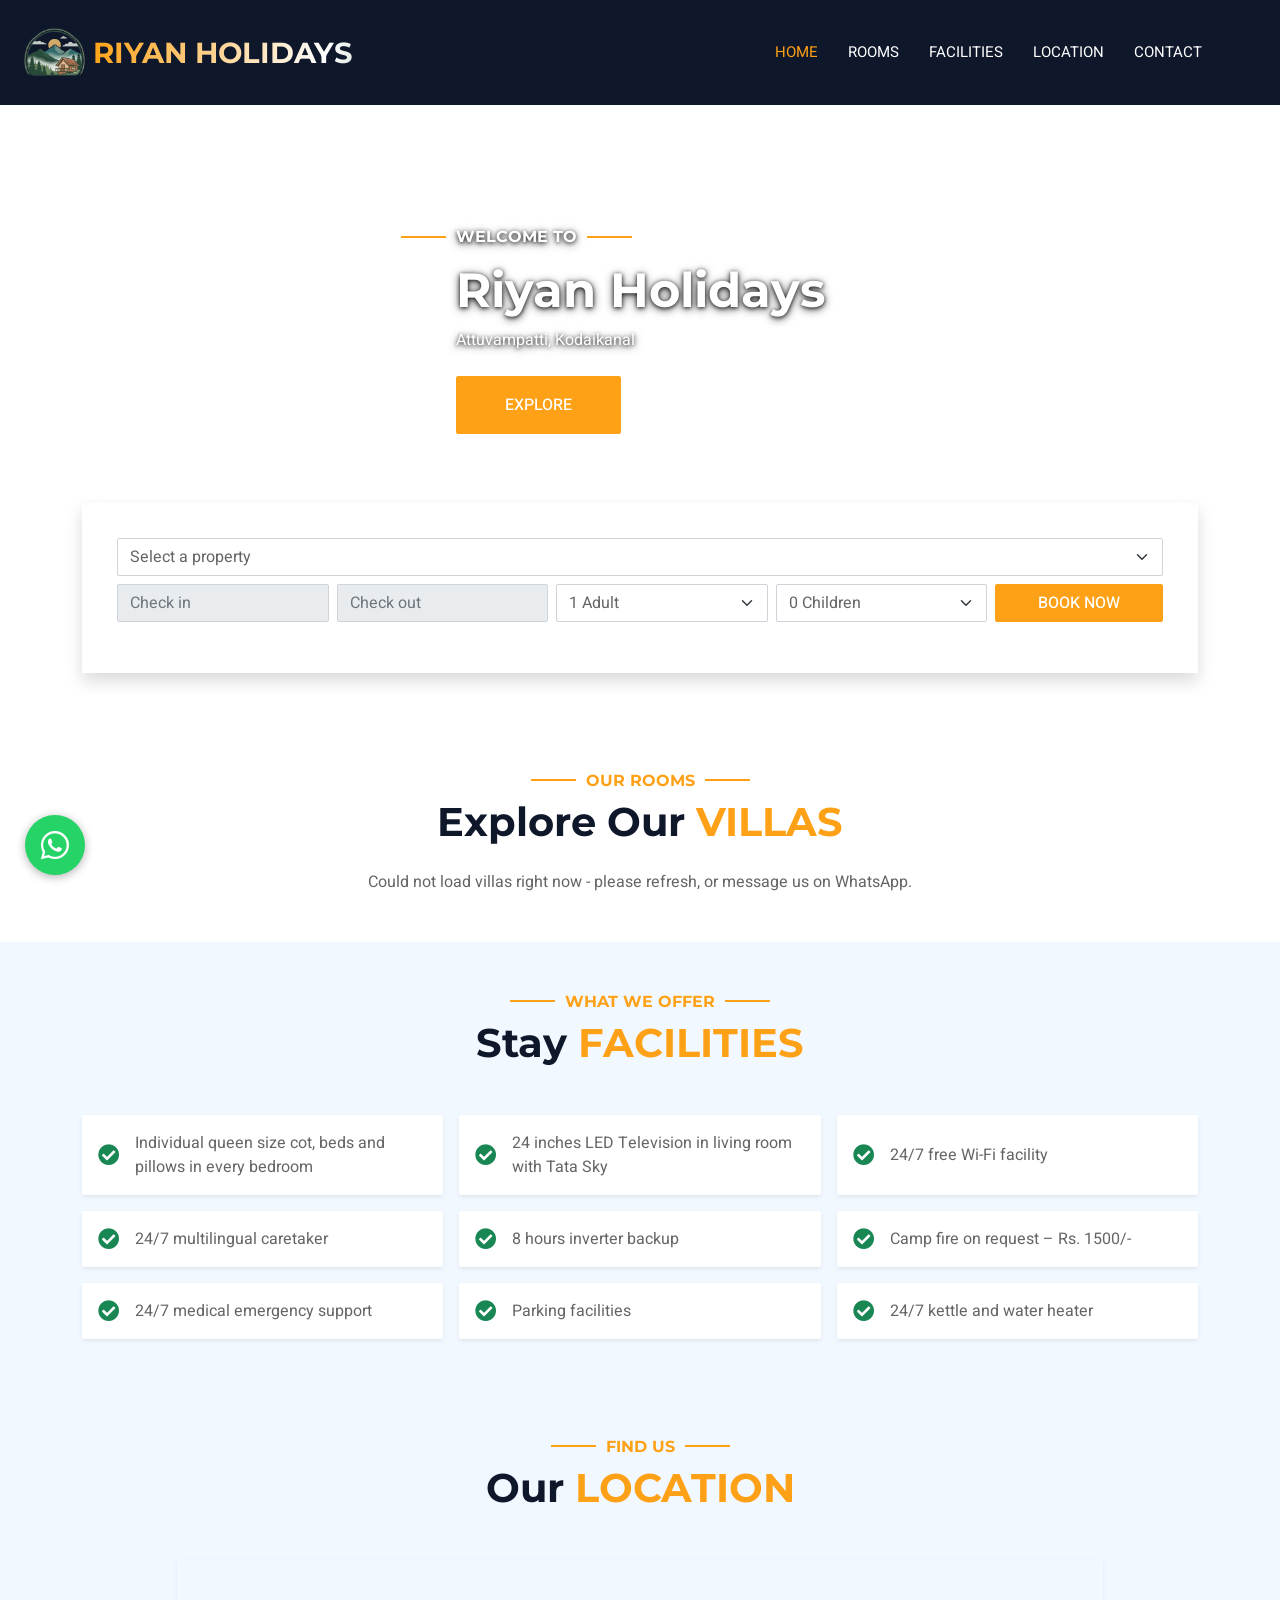
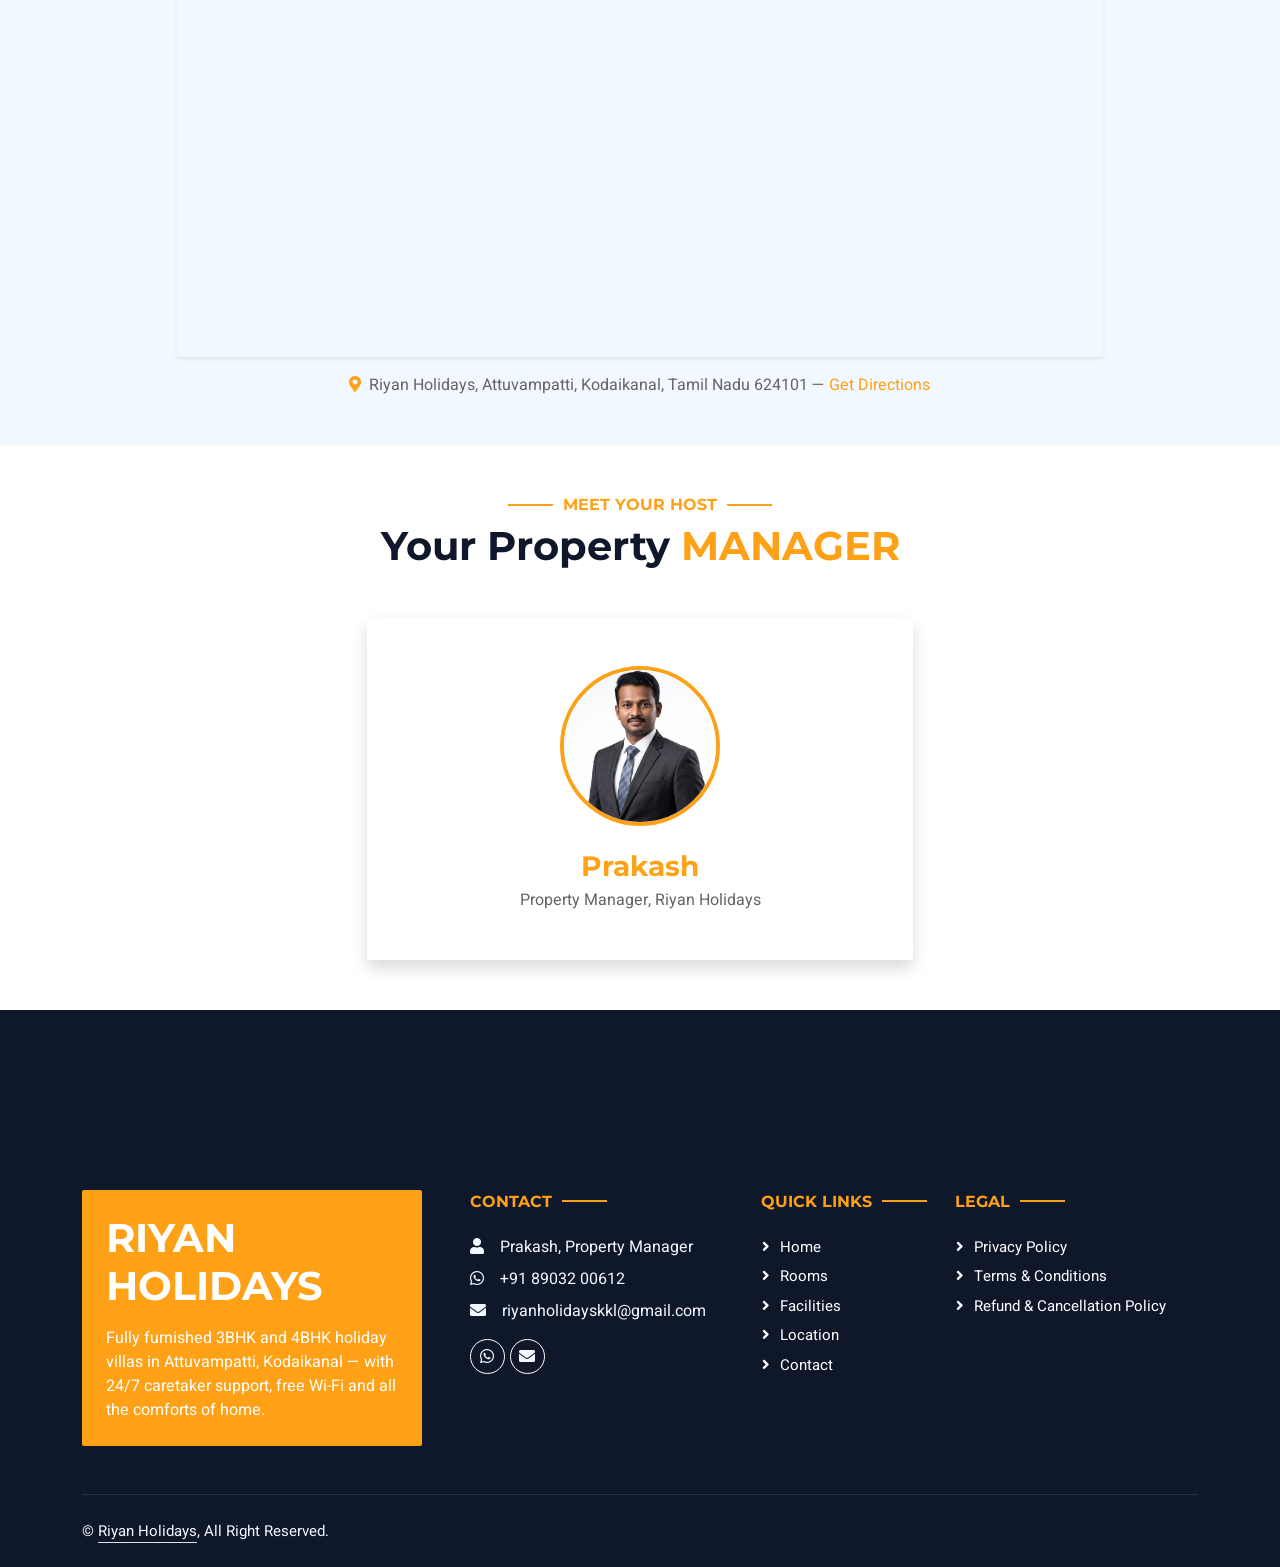
<file: index.html>
<!DOCTYPE html>
<html lang="en">

<head>
    <meta charset="utf-8">
    <title>Riyan Holidays - Attuvampatti, Kodaikanal Resort Stays</title>
    <meta content="width=device-width, initial-scale=1.0" name="viewport">
    <meta content="3bhk resort, 4bhk resort, Attuvampatti, Kodaikanal holiday home, Riyan Holidays" name="keywords">
    <meta content="Riyan Holidays offers fully furnished 3BHK and 4BHK holiday homes in Attuvampatti, Kodaikanal with 24/7 caretaker support, Wi-Fi and modern amenities." name="description">

    <!-- Favicon -->
    <link href="img/favicon.ico" rel="icon">

    <!-- Google Web Fonts -->
    <link rel="preconnect" href="https://fonts.googleapis.com">
    <link rel="preconnect" href="https://fonts.gstatic.com" crossorigin>
    <link href="https://fonts.googleapis.com/css2?family=Heebo:wght@400;500;600;700&family=Montserrat:wght@400;500;600;700&display=swap" rel="stylesheet">  

    <!-- Icon Font Stylesheet -->
    <link href="https://cdnjs.cloudflare.com/ajax/libs/font-awesome/5.10.0/css/all.min.css" rel="stylesheet">
    <link href="https://cdn.jsdelivr.net/npm/bootstrap-icons@1.4.1/font/bootstrap-icons.css" rel="stylesheet">

    <!-- Libraries Stylesheet -->
    <link href="lib/animate/animate.min.css" rel="stylesheet">
    <link href="lib/owlcarousel/assets/owl.carousel.min.css" rel="stylesheet">
    <link href="lib/tempusdominus/css/tempusdominus-bootstrap-4.min.css" rel="stylesheet" />

    <!-- Customized Bootstrap Stylesheet -->
    <link href="css/bootstrap.min.css" rel="stylesheet">

    <!-- Template Stylesheet -->
    <link href="css/style.css" rel="stylesheet">
</head>

<body>
    <div class="container-xxl bg-white p-0">
        <!-- Spinner Start -->
        <div id="spinner" class="show bg-white position-fixed translate-middle w-100 vh-100 top-50 start-50 d-flex align-items-center justify-content-center">
            <div class="spinner-border text-primary" style="width: 3rem; height: 3rem;" role="status">
                <span class="sr-only">Loading...</span>
            </div>
        </div>
        <!-- Spinner End -->

        <!-- Header Start -->
        <div class="container-fluid bg-dark px-0">
            <nav class="navbar navbar-expand-lg bg-dark navbar-dark px-3 px-lg-4 py-3">
                <a href="index.html" class="navbar-brand py-0 d-flex align-items-center">
                    <img src="img/logo/riyan-emblem.png" alt="" class="brand-emblem me-2">
                    <h1 class="m-0 brand-animated text-uppercase">Riyan Holidays</h1>
                </a>
                <button type="button" class="navbar-toggler" data-bs-toggle="collapse" data-bs-target="#navbarCollapse">
                    <span class="navbar-toggler-icon"></span>
                </button>
                <div class="collapse navbar-collapse justify-content-end" id="navbarCollapse">
                    <div class="navbar-nav me-lg-4 py-0">
                        <a href="index.html" class="nav-item nav-link active">Home</a>
                        <a href="#rooms" class="nav-item nav-link">Rooms</a>
                        <a href="#facilities" class="nav-item nav-link">Facilities</a>
                        <a href="#location" class="nav-item nav-link">Location</a>
                        <a href="#host" class="nav-item nav-link">Contact</a>
                    </div>
                </div>
            </nav>
        </div>
        <!-- Header End -->


        <!-- Header Video Carousel Start -->
        <div class="container-fluid p-0 mb-5">
            <div class="header-video-wrap">
                <video id="header-video" class="w-100" autoplay muted loop playsinline preload="auto">
                    <source src="https://res.cloudinary.com/pz8uazut/video/upload/v1788362961/riyan-holidays/header-video.mp4" type="video/mp4">
                </video>
                <div class="header-video-caption d-flex flex-column align-items-center justify-content-center">
                    <div class="p-3" style="max-width: 700px;">
                        <h6 class="section-title text-white text-uppercase mb-3 animated slideInDown">Welcome To</h6>
                        <h1 class="display-5 text-white mb-2 animated slideInDown">Riyan Holidays</h1>
                        <p class="text-white mb-4 animated slideInDown">Attuvampatti, Kodaikanal</p>
                        <a href="#rooms" class="btn btn-primary py-md-3 px-md-5 animated slideInLeft">Explore</a>
                    </div>
                </div>
            </div>
        </div>
        <!-- Header Video Carousel End -->


        <!-- Booking Start -->
        <div class="container-fluid booking pb-5 wow fadeIn" data-wow-delay="0.1s">
            <div class="container">
                <div class="bg-white shadow" style="padding: 35px;">
                    <div class="row g-2 mb-2">
                        <div class="col-12">
                            <select class="form-select" id="booking-property">
                                <option value="" selected>Select a property</option>
                            </select>
                        </div>
                    </div>
                    <div class="row g-2">
                        <div class="col-md-10">
                            <div class="row g-2">
                                <div class="col-md-3">
                                    <div class="date" id="date1" data-target-input="nearest">
                                        <input type="text" class="form-control datetimepicker-input" id="booking-checkin" readonly
                                            placeholder="Check in" data-target="#date1" data-toggle="datetimepicker" />
                                    </div>
                                </div>
                                <div class="col-md-3">
                                    <div class="date" id="date2" data-target-input="nearest">
                                        <input type="text" class="form-control datetimepicker-input" id="booking-checkout" readonly placeholder="Check out" data-target="#date2" data-toggle="datetimepicker"/>
                                    </div>
                                </div>
                                <div class="col-md-3">
                                    <select class="form-select" id="booking-adults">
                                        <option value="1" selected>1 Adult</option>
                                        <option value="2">2 Adults</option>
                                        <option value="3">3 Adults</option>
                                        <option value="4">4 Adults</option>
                                        <option value="5">5 Adults</option>
                                        <option value="6">6 Adults</option>
                                        <option value="7">7 Adults</option>
                                        <option value="8">8 Adults</option>
                                    </select>
                                </div>
                                <div class="col-md-3">
                                    <select class="form-select" id="booking-children">
                                        <option value="0" selected>0 Children</option>
                                        <option value="1">1 Child</option>
                                        <option value="2">2 Children</option>
                                        <option value="3">3 Children</option>
                                    </select>
                                </div>
                            </div>
                        </div>
                        <div class="col-md-2">
                            <button class="btn btn-primary w-100" id="booking-submit" type="button">Book Now</button>
                        </div>
                    </div>
                    <div id="booking-addons" class="mt-3"></div>
                    <div id="booking-quote-result" class="mt-3"></div>
                    <!-- Honeypot: hidden from real visitors, bots often fill it -->
                    <input type="text" id="booking-company-website" name="company_website" autocomplete="off" tabindex="-1" style="position:absolute; left:-9999px;" aria-hidden="true">
                </div>
            </div>
        </div>
        <!-- Booking End -->


        <!-- Room Start -->
        <div id="rooms" class="container-xxl py-5">
            <div class="container">
                <div class="text-center wow fadeInUp" data-wow-delay="0.1s">
                    <h6 class="section-title text-center text-primary text-uppercase">Our Rooms</h6>
                    <h1 class="mb-5">Explore Our <span class="text-primary text-uppercase">Villas</span></h1>
                </div>
                <div class="row g-4" id="rooms-container">
                    <!-- Populated by js/main.js from /api/v1/properties -->
                </div>
                <div id="rooms-empty" class="text-center text-body" hidden>
                    Our villas are being added right now &mdash; please check back soon, or message us on WhatsApp for availability.
                </div>
                <div id="rooms-loading" class="text-center text-body">
                    <div class="spinner-border text-primary spinner-border-sm me-2" role="status"></div>Loading villas&hellip;
                </div>
            </div>
        </div>
        <!-- Room End -->


        <!-- Facilities Start -->
        <div id="facilities" class="container-xxl py-5 bg-light">
            <div class="container">
                <div class="text-center wow fadeInUp" data-wow-delay="0.1s">
                    <h6 class="section-title text-center text-primary text-uppercase">What We Offer</h6>
                    <h1 class="mb-5">Stay <span class="text-primary text-uppercase">Facilities</span></h1>
                </div>
                <div class="row g-3">
                    <div class="col-md-6 col-lg-4 wow fadeInUp" data-wow-delay="0.1s">
                        <div class="facility-item d-flex align-items-center bg-white rounded shadow-sm p-3">
                            <i class="fa fa-check-circle text-success fa-lg me-3"></i>
                            <span>Individual queen size cot, beds and pillows in every bedroom</span>
                        </div>
                    </div>
                    <div class="col-md-6 col-lg-4 wow fadeInUp" data-wow-delay="0.15s">
                        <div class="facility-item d-flex align-items-center bg-white rounded shadow-sm p-3">
                            <i class="fa fa-check-circle text-success fa-lg me-3"></i>
                            <span>24 inches LED Television in living room with Tata Sky</span>
                        </div>
                    </div>
                    <div class="col-md-6 col-lg-4 wow fadeInUp" data-wow-delay="0.2s">
                        <div class="facility-item d-flex align-items-center bg-white rounded shadow-sm p-3">
                            <i class="fa fa-check-circle text-success fa-lg me-3"></i>
                            <span>24/7 free Wi-Fi facility</span>
                        </div>
                    </div>
                    <div class="col-md-6 col-lg-4 wow fadeInUp" data-wow-delay="0.25s">
                        <div class="facility-item d-flex align-items-center bg-white rounded shadow-sm p-3">
                            <i class="fa fa-check-circle text-success fa-lg me-3"></i>
                            <span>24/7 multilingual caretaker</span>
                        </div>
                    </div>
                    <div class="col-md-6 col-lg-4 wow fadeInUp" data-wow-delay="0.3s">
                        <div class="facility-item d-flex align-items-center bg-white rounded shadow-sm p-3">
                            <i class="fa fa-check-circle text-success fa-lg me-3"></i>
                            <span>8 hours inverter backup</span>
                        </div>
                    </div>
                    <div class="col-md-6 col-lg-4 wow fadeInUp" data-wow-delay="0.35s">
                        <div class="facility-item d-flex align-items-center bg-white rounded shadow-sm p-3">
                            <i class="fa fa-check-circle text-success fa-lg me-3"></i>
                            <span>Camp fire on request &ndash; Rs. 1500/-</span>
                        </div>
                    </div>
                    <div class="col-md-6 col-lg-4 wow fadeInUp" data-wow-delay="0.4s">
                        <div class="facility-item d-flex align-items-center bg-white rounded shadow-sm p-3">
                            <i class="fa fa-check-circle text-success fa-lg me-3"></i>
                            <span>24/7 medical emergency support</span>
                        </div>
                    </div>
                    <div class="col-md-6 col-lg-4 wow fadeInUp" data-wow-delay="0.45s">
                        <div class="facility-item d-flex align-items-center bg-white rounded shadow-sm p-3">
                            <i class="fa fa-check-circle text-success fa-lg me-3"></i>
                            <span>Parking facilities</span>
                        </div>
                    </div>
                    <div class="col-md-6 col-lg-4 wow fadeInUp" data-wow-delay="0.5s">
                        <div class="facility-item d-flex align-items-center bg-white rounded shadow-sm p-3">
                            <i class="fa fa-check-circle text-success fa-lg me-3"></i>
                            <span>24/7 kettle and water heater</span>
                        </div>
                    </div>
                </div>
            </div>
        </div>
        <!-- Facilities End -->


        <!-- Location Start -->
        <div id="location" class="container-xxl py-5 bg-light">
            <div class="container">
                <div class="text-center wow fadeInUp" data-wow-delay="0.1s">
                    <h6 class="section-title text-center text-primary text-uppercase">Find Us</h6>
                    <h1 class="mb-5">Our <span class="text-primary text-uppercase">Location</span></h1>
                </div>
                <div class="row justify-content-center">
                    <div class="col-lg-10">
                        <div class="ratio ratio-21x9 rounded shadow-sm overflow-hidden">
                            <iframe src="https://www.google.com/maps?q=10.2647717,77.48735&z=16&output=embed" style="border:0;" allowfullscreen loading="lazy" referrerpolicy="no-referrer-when-downgrade"></iframe>
                        </div>
                        <p class="text-center text-body mt-3 mb-0"><i class="fa fa-map-marker-alt text-primary me-2"></i>Riyan Holidays, Attuvampatti, Kodaikanal, Tamil Nadu 624101 &mdash; <a href="https://www.google.com/maps/place/10%C2%B015'53.2%22N+77%C2%B029'14.5%22E/@10.2647717,77.4847751,17z" target="_blank" rel="noopener">Get Directions</a></p>
                    </div>
                </div>
            </div>
        </div>
        <!-- Location End -->


        <!-- Host Start -->
        <div id="host" class="container-xxl pt-5 host-section">
            <div class="container">
                <div class="text-center wow fadeInUp" data-wow-delay="0.1s">
                    <h6 class="section-title text-center text-primary text-uppercase">Meet Your Host</h6>
                    <h1 class="mb-5">Your Property <span class="text-primary text-uppercase">Manager</span></h1>
                </div>
                <div class="row justify-content-center">
                    <div class="col-lg-6">
                        <div class="host-card text-center bg-white rounded shadow p-5 wow fadeInUp" data-wow-delay="0.1s">
                            <img src="img/manager/prakash.jpg" alt="Prakash" class="host-photo rounded-circle mb-4">
                            <h3 class="host-name mb-1">Prakash</h3>
                            <p class="text-body mb-0">Property Manager, Riyan Holidays</p>
                        </div>
                    </div>
                </div>
            </div>
        </div>
        <!-- Host End -->
        

        <!-- Footer Start -->
        <div class="container-fluid bg-dark text-light footer wow fadeIn" data-wow-delay="0.1s">
            <div class="container pb-5">
                <div class="row g-5">
                    <div class="col-md-6 col-lg-4">
                        <div class="bg-primary rounded p-4">
                            <a href="index.html"><h1 class="text-white text-uppercase mb-3">Riyan Holidays</h1></a>
                            <p class="text-white mb-0">
								Fully furnished 3BHK and 4BHK holiday villas in Attuvampatti, Kodaikanal &mdash; with 24/7 caretaker support, free Wi-Fi and all the comforts of home.
							</p>
                        </div>
                    </div>
                    <div class="col-md-6 col-lg-3">
                        <h6 class="section-title text-start text-primary text-uppercase mb-4">Contact</h6>
                        <p class="mb-2"><i class="fa fa-user me-3"></i>Prakash, Property Manager</p>
                        <p class="mb-2"><i class="fab fa-whatsapp me-3"></i>+91 89032 00612</p>
                        <p class="mb-2"><i class="fa fa-envelope me-3"></i>riyanholidayskkl@gmail.com</p>
                        <div class="d-flex pt-2">
                            <a class="btn btn-outline-light btn-social" href="https://wa.me/918903200612" target="_blank"><i class="fab fa-whatsapp"></i></a>
                            <a class="btn btn-outline-light btn-social" href="mailto:riyanholidayskkl@gmail.com"><i class="fa fa-envelope"></i></a>
                        </div>
                    </div>
                    <div class="col-md-6 col-lg-2">
                        <h6 class="section-title text-start text-primary text-uppercase mb-4">Quick Links</h6>
                        <a class="btn btn-link" href="index.html">Home</a>
                        <a class="btn btn-link" href="#rooms">Rooms</a>
                        <a class="btn btn-link" href="#facilities">Facilities</a>
                        <a class="btn btn-link" href="#location">Location</a>
                        <a class="btn btn-link" href="#host">Contact</a>
                    </div>
                    <div class="col-md-6 col-lg-3">
                        <h6 class="section-title text-start text-primary text-uppercase mb-4">Legal</h6>
                        <a class="btn btn-link" href="privacy-policy.html">Privacy Policy</a>
                        <a class="btn btn-link" href="terms-and-conditions.html">Terms &amp; Conditions</a>
                        <a class="btn btn-link" href="refund-policy.html">Refund &amp; Cancellation Policy</a>
                    </div>
                </div>
            </div>
            <div class="container">
                <div class="copyright">
                    <div class="row">
                        <div class="col-md-6 text-center text-md-start mb-3 mb-md-0">
                            &copy; <a class="border-bottom" href="#">Riyan Holidays</a>, All Right Reserved.
                        </div>
                    </div>
                </div>
            </div>
        </div>
        <!-- Footer End -->


        <!-- Back to Top -->
        <a href="#" class="btn btn-lg btn-primary btn-lg-square back-to-top"><i class="bi bi-arrow-up"></i></a>

        <!-- Floating WhatsApp Button -->
        <a href="https://wa.me/918903200612" target="_blank" class="whatsapp-float" aria-label="Chat on WhatsApp">
            <i class="fab fa-whatsapp"></i>
        </a>
    </div>

    <!-- JavaScript Libraries -->
    <script src="https://code.jquery.com/jquery-3.4.1.min.js"></script>
    <script src="https://cdn.jsdelivr.net/npm/bootstrap@5.0.0/dist/js/bootstrap.bundle.min.js"></script>
    <script src="lib/wow/wow.min.js"></script>
    <script src="lib/easing/easing.min.js"></script>
    <script src="lib/waypoints/waypoints.min.js"></script>
    <script src="lib/counterup/counterup.min.js"></script>
    <script src="lib/owlcarousel/owl.carousel.min.js"></script>
    <script src="lib/tempusdominus/js/moment.min.js"></script>
    <script src="lib/tempusdominus/js/moment-timezone.min.js"></script>
    <script src="lib/tempusdominus/js/tempusdominus-bootstrap-4.min.js"></script>

    <!-- Template Javascript -->
    <script src="js/main.js"></script>
</body>

</html>
</file>
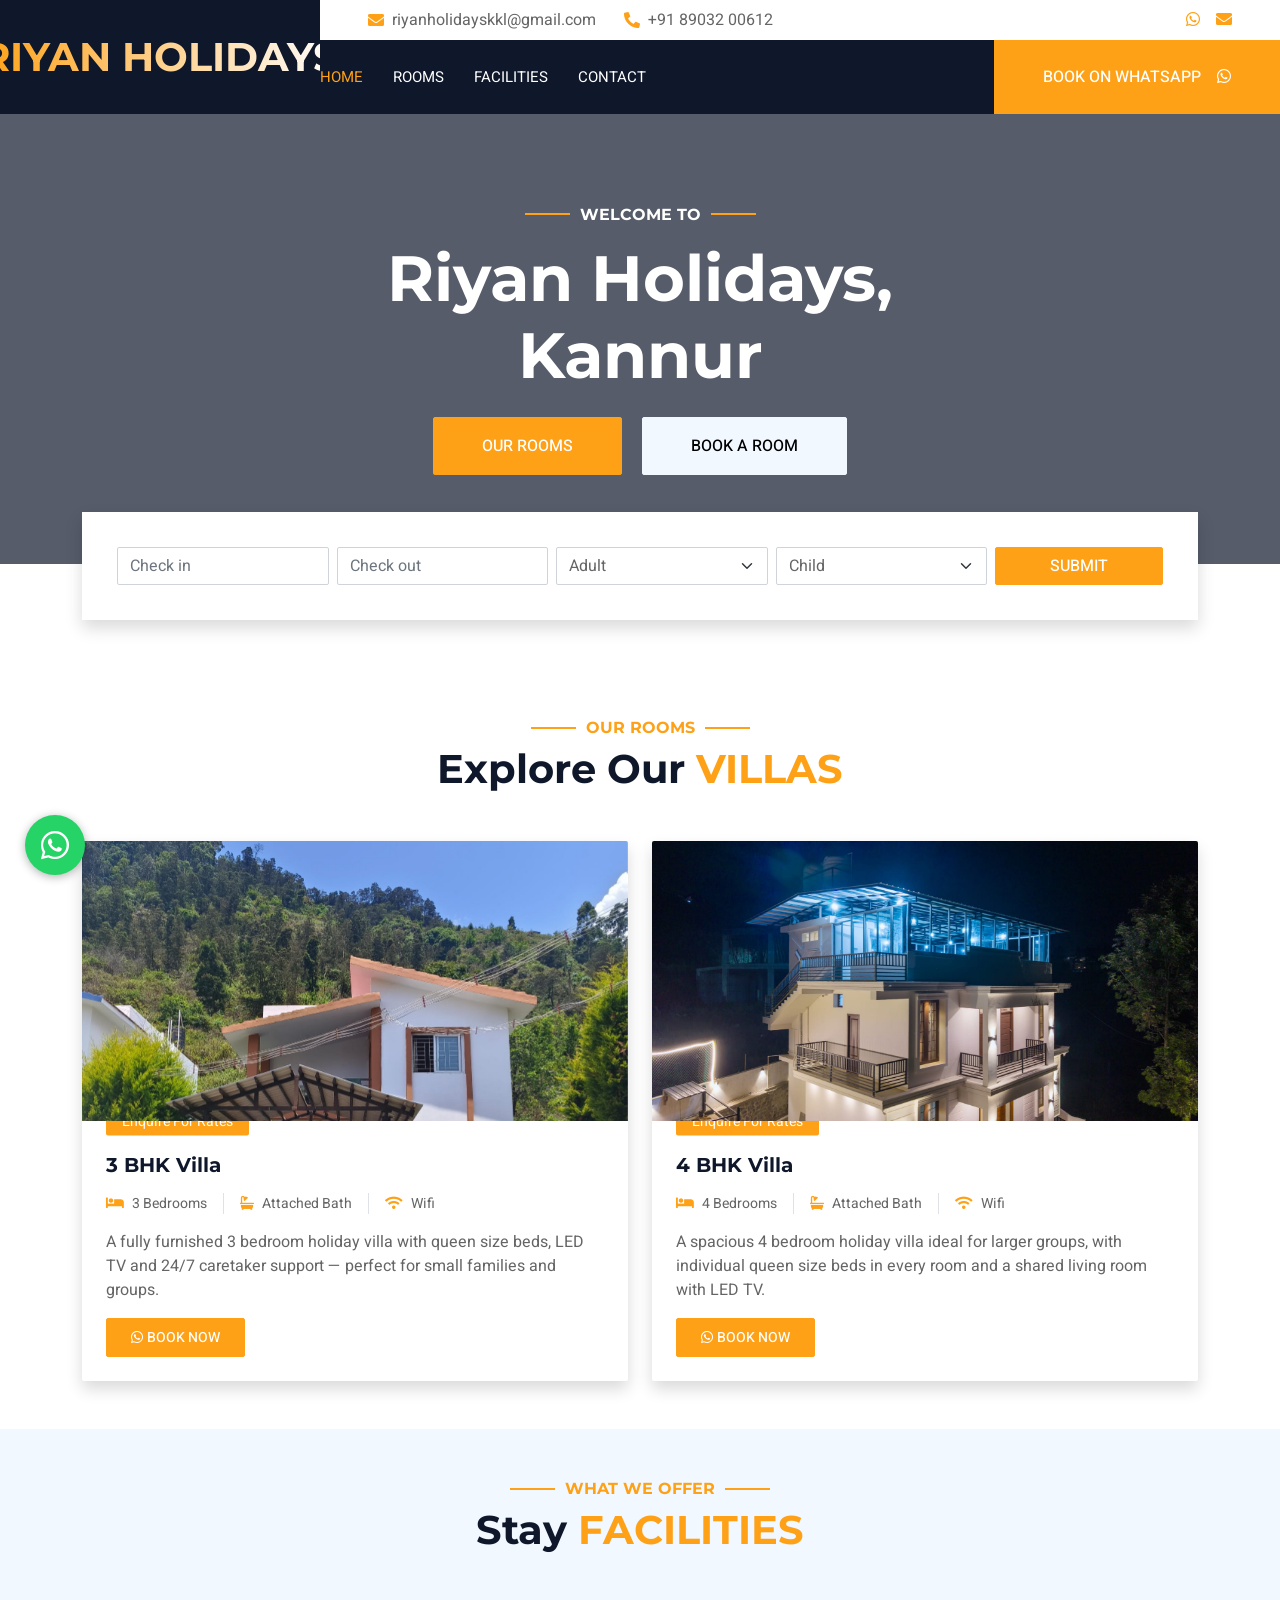
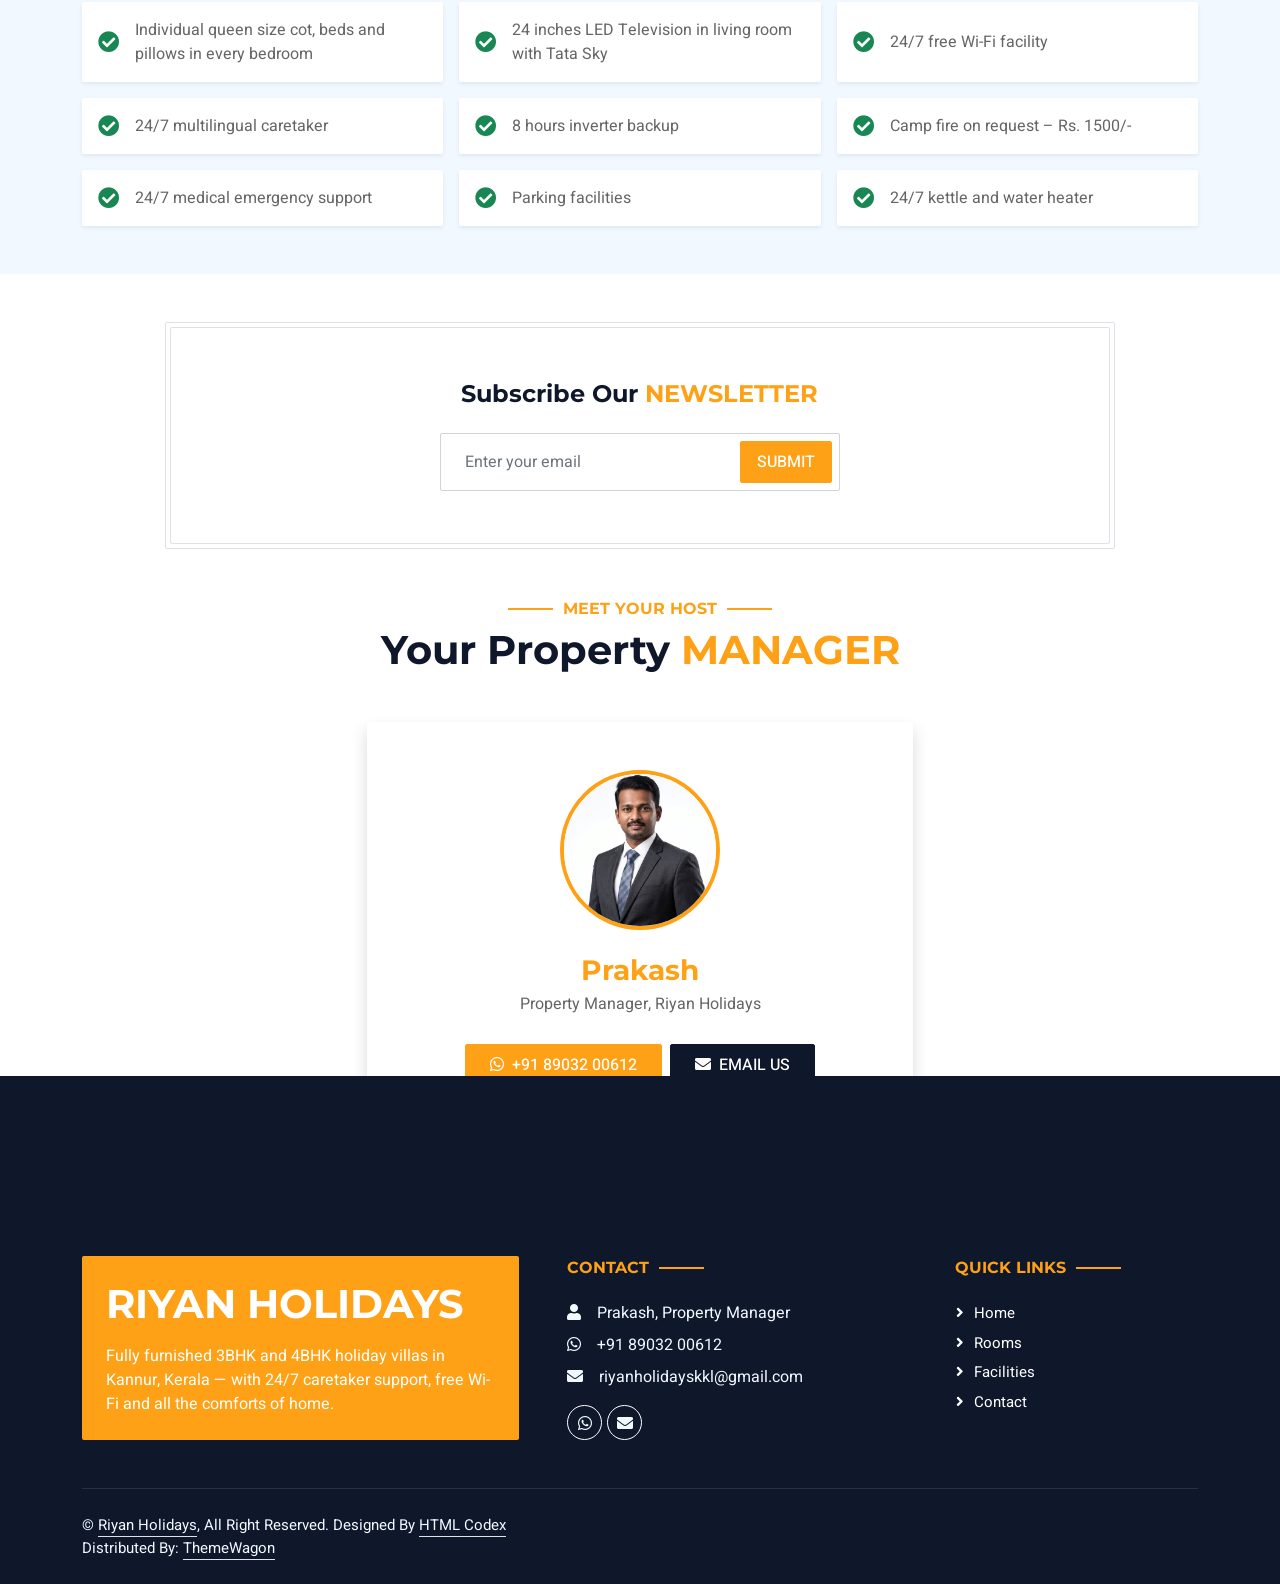
<file: hotelier-1.0.0/index.html>
<!DOCTYPE html>
<html lang="en">

<head>
    <meta charset="utf-8">
    <title>Riyan Holidays - Kannur Resort Stays</title>
    <meta content="width=device-width, initial-scale=1.0" name="viewport">
    <meta content="3bhk resort, 4bhk resort, Kannur holiday home, Riyan Holidays" name="keywords">
    <meta content="Riyan Holidays offers fully furnished 3BHK and 4BHK holiday homes in Kannur with 24/7 caretaker support, Wi-Fi and modern amenities." name="description">

    <!-- Favicon -->
    <link href="img/favicon.ico" rel="icon">

    <!-- Google Web Fonts -->
    <link rel="preconnect" href="https://fonts.googleapis.com">
    <link rel="preconnect" href="https://fonts.gstatic.com" crossorigin>
    <link href="https://fonts.googleapis.com/css2?family=Heebo:wght@400;500;600;700&family=Montserrat:wght@400;500;600;700&display=swap" rel="stylesheet">  

    <!-- Icon Font Stylesheet -->
    <link href="https://cdnjs.cloudflare.com/ajax/libs/font-awesome/5.10.0/css/all.min.css" rel="stylesheet">
    <link href="https://cdn.jsdelivr.net/npm/bootstrap-icons@1.4.1/font/bootstrap-icons.css" rel="stylesheet">

    <!-- Libraries Stylesheet -->
    <link href="lib/animate/animate.min.css" rel="stylesheet">
    <link href="lib/owlcarousel/assets/owl.carousel.min.css" rel="stylesheet">
    <link href="lib/tempusdominus/css/tempusdominus-bootstrap-4.min.css" rel="stylesheet" />

    <!-- Customized Bootstrap Stylesheet -->
    <link href="css/bootstrap.min.css" rel="stylesheet">

    <!-- Template Stylesheet -->
    <link href="css/style.css" rel="stylesheet">
</head>

<body>
    <div class="container-xxl bg-white p-0">
        <!-- Spinner Start -->
        <div id="spinner" class="show bg-white position-fixed translate-middle w-100 vh-100 top-50 start-50 d-flex align-items-center justify-content-center">
            <div class="spinner-border text-primary" style="width: 3rem; height: 3rem;" role="status">
                <span class="sr-only">Loading...</span>
            </div>
        </div>
        <!-- Spinner End -->

        <!-- Header Start -->
        <div class="container-fluid bg-dark px-0">
            <div class="row gx-0">
                <div class="col-lg-3 bg-dark d-none d-lg-block">
                    <a href="index.html" class="navbar-brand w-100 h-100 m-0 p-0 d-flex align-items-center justify-content-center">
                        <h1 class="m-0 brand-animated text-uppercase">Riyan Holidays</h1>
                    </a>
                </div>
                <div class="col-lg-9">
                    <div class="row gx-0 bg-white d-none d-lg-flex">
                        <div class="col-lg-7 px-5 text-start">
                            <div class="h-100 d-inline-flex align-items-center py-2 me-4">
                                <i class="fa fa-envelope text-primary me-2"></i>
                                <p class="mb-0">riyanholidayskkl@gmail.com</p>
                            </div>
                            <div class="h-100 d-inline-flex align-items-center py-2">
                                <i class="fa fa-phone-alt text-primary me-2"></i>
                                <p class="mb-0">+91 89032 00612</p>
                            </div>
                        </div>
                        <div class="col-lg-5 px-5 text-end">
                            <div class="d-inline-flex align-items-center py-2">
                                <a class="me-3" href="https://wa.me/918903200612" target="_blank"><i class="fab fa-whatsapp"></i></a>
                                <a class="" href="mailto:riyanholidayskkl@gmail.com"><i class="fa fa-envelope"></i></a>
                            </div>
                        </div>
                    </div>
                    <nav class="navbar navbar-expand-lg bg-dark navbar-dark p-3 p-lg-0">
                        <a href="index.html" class="navbar-brand d-block d-lg-none">
                            <h1 class="m-0 brand-animated text-uppercase">Riyan Holidays</h1>
                        </a>
                        <button type="button" class="navbar-toggler" data-bs-toggle="collapse" data-bs-target="#navbarCollapse">
                            <span class="navbar-toggler-icon"></span>
                        </button>
                        <div class="collapse navbar-collapse justify-content-between" id="navbarCollapse">
                            <div class="navbar-nav mr-auto py-0">
                                <a href="index.html" class="nav-item nav-link active">Home</a>
                                <a href="#rooms" class="nav-item nav-link">Rooms</a>
                                <a href="#facilities" class="nav-item nav-link">Facilities</a>
                                <a href="#host" class="nav-item nav-link">Contact</a>
                            </div>
                            <a href="https://wa.me/918903200612" target="_blank" class="btn btn-primary rounded-0 py-4 px-md-5 d-none d-lg-block">Book on WhatsApp<i class="fab fa-whatsapp ms-3"></i></a>
                        </div>
                    </nav>
                </div>
            </div>
        </div>
        <!-- Header End -->


        <!-- Header Video Carousel Start -->
        <div class="container-fluid p-0 mb-5">
            <div class="header-video-wrap">
                <video id="header-video" class="w-100" autoplay muted loop playsinline preload="auto">
                    <source src="img/header-video.mp4" type="video/mp4">
                </video>
                <div class="carousel-caption d-flex flex-column align-items-center justify-content-center">
                    <div class="p-3" style="max-width: 700px;">
                        <h6 class="section-title text-white text-uppercase mb-3 animated slideInDown">Welcome To</h6>
                        <h1 class="display-3 text-white mb-4 animated slideInDown">Riyan Holidays, Kannur</h1>
                        <a href="#rooms" class="btn btn-primary py-md-3 px-md-5 me-3 animated slideInLeft">Our Rooms</a>
                        <a href="https://wa.me/918903200612" target="_blank" class="btn btn-light py-md-3 px-md-5 animated slideInRight">Book A Room</a>
                    </div>
                </div>
            </div>
        </div>
        <!-- Header Video Carousel End -->


        <!-- Booking Start -->
        <div class="container-fluid booking pb-5 wow fadeIn" data-wow-delay="0.1s">
            <div class="container">
                <div class="bg-white shadow" style="padding: 35px;">
                    <div class="row g-2">
                        <div class="col-md-10">
                            <div class="row g-2">
                                <div class="col-md-3">
                                    <div class="date" id="date1" data-target-input="nearest">
                                        <input type="text" class="form-control datetimepicker-input"
                                            placeholder="Check in" data-target="#date1" data-toggle="datetimepicker" />
                                    </div>
                                </div>
                                <div class="col-md-3">
                                    <div class="date" id="date2" data-target-input="nearest">
                                        <input type="text" class="form-control datetimepicker-input" placeholder="Check out" data-target="#date2" data-toggle="datetimepicker"/>
                                    </div>
                                </div>
                                <div class="col-md-3">
                                    <select class="form-select">
                                        <option selected>Adult</option>
                                        <option value="1">Adult 1</option>
                                        <option value="2">Adult 2</option>
                                        <option value="3">Adult 3</option>
                                    </select>
                                </div>
                                <div class="col-md-3">
                                    <select class="form-select">
                                        <option selected>Child</option>
                                        <option value="1">Child 1</option>
                                        <option value="2">Child 2</option>
                                        <option value="3">Child 3</option>
                                    </select>
                                </div>
                            </div>
                        </div>
                        <div class="col-md-2">
                            <button class="btn btn-primary w-100">Submit</button>
                        </div>
                    </div>
                </div>
            </div>
        </div>
        <!-- Booking End -->


        <!-- Room Start -->
        <div id="rooms" class="container-xxl py-5">
            <div class="container">
                <div class="text-center wow fadeInUp" data-wow-delay="0.1s">
                    <h6 class="section-title text-center text-primary text-uppercase">Our Rooms</h6>
                    <h1 class="mb-5">Explore Our <span class="text-primary text-uppercase">Villas</span></h1>
                </div>
                <div class="row g-4">
                    <div class="col-lg-6 col-md-6 wow fadeInUp" data-wow-delay="0.1s">
                        <div class="room-item shadow rounded overflow-hidden">
                            <div class="position-relative">
                                <div class="owl-carousel room-carousel">
                                    <div class="room-carousel-item"><img class="img-fluid" src="img/rooms/3bhk/3bhk-01.jpg" alt="3BHK Villa"></div>
                                    <div class="room-carousel-item"><img class="img-fluid" src="img/rooms/3bhk/3bhk-02.jpg" alt="3BHK Villa"></div>
                                    <div class="room-carousel-item"><img class="img-fluid" src="img/rooms/3bhk/3bhk-03.jpg" alt="3BHK Villa"></div>
                                    <div class="room-carousel-item"><img class="img-fluid" src="img/rooms/3bhk/3bhk-04.jpg" alt="3BHK Villa"></div>
                                    <div class="room-carousel-item"><img class="img-fluid" src="img/rooms/3bhk/3bhk-05.jpg" alt="3BHK Villa"></div>
                                    <div class="room-carousel-item"><img class="img-fluid" src="img/rooms/3bhk/3bhk-06.jpg" alt="3BHK Villa"></div>
                                    <div class="room-carousel-item"><img class="img-fluid" src="img/rooms/3bhk/3bhk-07.jpg" alt="3BHK Villa"></div>
                                    <div class="room-carousel-item"><img class="img-fluid" src="img/rooms/3bhk/3bhk-08.jpg" alt="3BHK Villa"></div>
                                    <div class="room-carousel-item"><img class="img-fluid" src="img/rooms/3bhk/3bhk-09.jpg" alt="3BHK Villa"></div>
                                    <div class="room-carousel-item"><img class="img-fluid" src="img/rooms/3bhk/3bhk-10.jpg" alt="3BHK Villa"></div>
                                    <div class="room-carousel-item"><img class="img-fluid" src="img/rooms/3bhk/3bhk-11.jpg" alt="3BHK Villa"></div>
                                    <div class="room-carousel-item"><img class="img-fluid" src="img/rooms/3bhk/3bhk-12.jpg" alt="3BHK Villa"></div>
                                    <div class="room-carousel-item"><img class="img-fluid" src="img/rooms/3bhk/3bhk-13.jpg" alt="3BHK Villa"></div>
                                    <div class="room-carousel-item"><img class="img-fluid" src="img/rooms/3bhk/3bhk-14.jpg" alt="3BHK Villa"></div>
                                    <div class="room-carousel-item"><img class="img-fluid" src="img/rooms/3bhk/3bhk-15.jpg" alt="3BHK Villa"></div>
                                    <div class="room-carousel-item"><img class="img-fluid" src="img/rooms/3bhk/3bhk-16.jpg" alt="3BHK Villa"></div>
                                </div>
                                <small class="position-absolute start-0 top-100 translate-middle-y bg-primary text-white rounded py-1 px-3 ms-4">Enquire For Rates</small>
                            </div>
                            <div class="p-4 mt-2">
                                <div class="d-flex justify-content-between mb-3">
                                    <h5 class="mb-0">3 BHK Villa</h5>
                                </div>
                                <div class="d-flex mb-3">
                                    <small class="border-end me-3 pe-3"><i class="fa fa-bed text-primary me-2"></i>3 Bedrooms</small>
                                    <small class="border-end me-3 pe-3"><i class="fa fa-bath text-primary me-2"></i>Attached Bath</small>
                                    <small><i class="fa fa-wifi text-primary me-2"></i>Wifi</small>
                                </div>
                                <p class="text-body mb-3">A fully furnished 3 bedroom holiday villa with queen size beds, LED TV and 24/7 caretaker support &mdash; perfect for small families and groups.</p>
                                <div class="d-flex justify-content-between">
                                    <a class="btn btn-sm btn-primary rounded py-2 px-4" href="https://wa.me/918903200612?text=Hi%2C%20I%27m%20interested%20in%20booking%20the%203BHK%20Villa%20at%20Riyan%20Holidays" target="_blank"><i class="fab fa-whatsapp me-1"></i>Book Now</a>
                                </div>
                            </div>
                        </div>
                    </div>
                    <div class="col-lg-6 col-md-6 wow fadeInUp" data-wow-delay="0.3s">
                        <div class="room-item shadow rounded overflow-hidden">
                            <div class="position-relative">
                                <div class="owl-carousel room-carousel">
                                    <div class="room-carousel-item"><img class="img-fluid" src="img/rooms/4bhk/4bhk-01.jpg" alt="4BHK Villa"></div>
                                    <div class="room-carousel-item"><img class="img-fluid" src="img/rooms/4bhk/4bhk-02.jpg" alt="4BHK Villa"></div>
                                    <div class="room-carousel-item"><img class="img-fluid" src="img/rooms/4bhk/4bhk-03.jpg" alt="4BHK Villa"></div>
                                    <div class="room-carousel-item"><img class="img-fluid" src="img/rooms/4bhk/4bhk-04.jpg" alt="4BHK Villa"></div>
                                    <div class="room-carousel-item"><img class="img-fluid" src="img/rooms/4bhk/4bhk-05.jpg" alt="4BHK Villa"></div>
                                    <div class="room-carousel-item"><img class="img-fluid" src="img/rooms/4bhk/4bhk-06.jpg" alt="4BHK Villa"></div>
                                    <div class="room-carousel-item"><img class="img-fluid" src="img/rooms/4bhk/4bhk-07.jpg" alt="4BHK Villa"></div>
                                    <div class="room-carousel-item"><img class="img-fluid" src="img/rooms/4bhk/4bhk-08.jpg" alt="4BHK Villa"></div>
                                    <div class="room-carousel-item"><img class="img-fluid" src="img/rooms/4bhk/4bhk-09.jpg" alt="4BHK Villa"></div>
                                    <div class="room-carousel-item"><img class="img-fluid" src="img/rooms/4bhk/4bhk-10.jpg" alt="4BHK Villa"></div>
                                    <div class="room-carousel-item"><img class="img-fluid" src="img/rooms/4bhk/4bhk-11.jpg" alt="4BHK Villa"></div>
                                    <div class="room-carousel-item"><img class="img-fluid" src="img/rooms/4bhk/4bhk-12.jpg" alt="4BHK Villa"></div>
                                    <div class="room-carousel-item"><img class="img-fluid" src="img/rooms/4bhk/4bhk-13.jpg" alt="4BHK Villa"></div>
                                    <div class="room-carousel-item"><img class="img-fluid" src="img/rooms/4bhk/4bhk-14.jpg" alt="4BHK Villa"></div>
                                    <div class="room-carousel-item"><img class="img-fluid" src="img/rooms/4bhk/4bhk-15.jpg" alt="4BHK Villa"></div>
                                    <div class="room-carousel-item"><img class="img-fluid" src="img/rooms/4bhk/4bhk-16.jpg" alt="4BHK Villa"></div>
                                    <div class="room-carousel-item"><img class="img-fluid" src="img/rooms/4bhk/4bhk-17.jpg" alt="4BHK Villa"></div>
                                    <div class="room-carousel-item"><img class="img-fluid" src="img/rooms/4bhk/4bhk-18.jpg" alt="4BHK Villa"></div>
                                    <div class="room-carousel-item"><img class="img-fluid" src="img/rooms/4bhk/4bhk-19.jpg" alt="4BHK Villa"></div>
                                    <div class="room-carousel-item"><img class="img-fluid" src="img/rooms/4bhk/4bhk-20.jpg" alt="4BHK Villa"></div>
                                    <div class="room-carousel-item"><img class="img-fluid" src="img/rooms/4bhk/4bhk-21.jpg" alt="4BHK Villa"></div>
                                    <div class="room-carousel-item"><img class="img-fluid" src="img/rooms/4bhk/4bhk-22.jpg" alt="4BHK Villa"></div>
                                    <div class="room-carousel-item"><img class="img-fluid" src="img/rooms/4bhk/4bhk-23.jpg" alt="4BHK Villa"></div>
                                </div>
                                <small class="position-absolute start-0 top-100 translate-middle-y bg-primary text-white rounded py-1 px-3 ms-4">Enquire For Rates</small>
                            </div>
                            <div class="p-4 mt-2">
                                <div class="d-flex justify-content-between mb-3">
                                    <h5 class="mb-0">4 BHK Villa</h5>
                                </div>
                                <div class="d-flex mb-3">
                                    <small class="border-end me-3 pe-3"><i class="fa fa-bed text-primary me-2"></i>4 Bedrooms</small>
                                    <small class="border-end me-3 pe-3"><i class="fa fa-bath text-primary me-2"></i>Attached Bath</small>
                                    <small><i class="fa fa-wifi text-primary me-2"></i>Wifi</small>
                                </div>
                                <p class="text-body mb-3">A spacious 4 bedroom holiday villa ideal for larger groups, with individual queen size beds in every room and a shared living room with LED TV.</p>
                                <div class="d-flex justify-content-between">
                                    <a class="btn btn-sm btn-primary rounded py-2 px-4" href="https://wa.me/918903200612?text=Hi%2C%20I%27m%20interested%20in%20booking%20the%204BHK%20Villa%20at%20Riyan%20Holidays" target="_blank"><i class="fab fa-whatsapp me-1"></i>Book Now</a>
                                </div>
                            </div>
                        </div>
                    </div>
                </div>
            </div>
        </div>
        <!-- Room End -->


        <!-- Facilities Start -->
        <div id="facilities" class="container-xxl py-5 bg-light">
            <div class="container">
                <div class="text-center wow fadeInUp" data-wow-delay="0.1s">
                    <h6 class="section-title text-center text-primary text-uppercase">What We Offer</h6>
                    <h1 class="mb-5">Stay <span class="text-primary text-uppercase">Facilities</span></h1>
                </div>
                <div class="row g-3">
                    <div class="col-md-6 col-lg-4 wow fadeInUp" data-wow-delay="0.1s">
                        <div class="facility-item d-flex align-items-center bg-white rounded shadow-sm p-3">
                            <i class="fa fa-check-circle text-success fa-lg me-3"></i>
                            <span>Individual queen size cot, beds and pillows in every bedroom</span>
                        </div>
                    </div>
                    <div class="col-md-6 col-lg-4 wow fadeInUp" data-wow-delay="0.15s">
                        <div class="facility-item d-flex align-items-center bg-white rounded shadow-sm p-3">
                            <i class="fa fa-check-circle text-success fa-lg me-3"></i>
                            <span>24 inches LED Television in living room with Tata Sky</span>
                        </div>
                    </div>
                    <div class="col-md-6 col-lg-4 wow fadeInUp" data-wow-delay="0.2s">
                        <div class="facility-item d-flex align-items-center bg-white rounded shadow-sm p-3">
                            <i class="fa fa-check-circle text-success fa-lg me-3"></i>
                            <span>24/7 free Wi-Fi facility</span>
                        </div>
                    </div>
                    <div class="col-md-6 col-lg-4 wow fadeInUp" data-wow-delay="0.25s">
                        <div class="facility-item d-flex align-items-center bg-white rounded shadow-sm p-3">
                            <i class="fa fa-check-circle text-success fa-lg me-3"></i>
                            <span>24/7 multilingual caretaker</span>
                        </div>
                    </div>
                    <div class="col-md-6 col-lg-4 wow fadeInUp" data-wow-delay="0.3s">
                        <div class="facility-item d-flex align-items-center bg-white rounded shadow-sm p-3">
                            <i class="fa fa-check-circle text-success fa-lg me-3"></i>
                            <span>8 hours inverter backup</span>
                        </div>
                    </div>
                    <div class="col-md-6 col-lg-4 wow fadeInUp" data-wow-delay="0.35s">
                        <div class="facility-item d-flex align-items-center bg-white rounded shadow-sm p-3">
                            <i class="fa fa-check-circle text-success fa-lg me-3"></i>
                            <span>Camp fire on request &ndash; Rs. 1500/-</span>
                        </div>
                    </div>
                    <div class="col-md-6 col-lg-4 wow fadeInUp" data-wow-delay="0.4s">
                        <div class="facility-item d-flex align-items-center bg-white rounded shadow-sm p-3">
                            <i class="fa fa-check-circle text-success fa-lg me-3"></i>
                            <span>24/7 medical emergency support</span>
                        </div>
                    </div>
                    <div class="col-md-6 col-lg-4 wow fadeInUp" data-wow-delay="0.45s">
                        <div class="facility-item d-flex align-items-center bg-white rounded shadow-sm p-3">
                            <i class="fa fa-check-circle text-success fa-lg me-3"></i>
                            <span>Parking facilities</span>
                        </div>
                    </div>
                    <div class="col-md-6 col-lg-4 wow fadeInUp" data-wow-delay="0.5s">
                        <div class="facility-item d-flex align-items-center bg-white rounded shadow-sm p-3">
                            <i class="fa fa-check-circle text-success fa-lg me-3"></i>
                            <span>24/7 kettle and water heater</span>
                        </div>
                    </div>
                </div>
            </div>
        </div>
        <!-- Facilities End -->


        <!-- Newsletter Start -->
        <div class="container newsletter mt-5 wow fadeIn" data-wow-delay="0.1s">
            <div class="row justify-content-center">
                <div class="col-lg-10 border rounded p-1">
                    <div class="border rounded text-center p-1">
                        <div class="bg-white rounded text-center p-5">
                            <h4 class="mb-4">Subscribe Our <span class="text-primary text-uppercase">Newsletter</span></h4>
                            <div class="position-relative mx-auto" style="max-width: 400px;">
                                <input class="form-control w-100 py-3 ps-4 pe-5" type="text" placeholder="Enter your email">
                                <button type="button" class="btn btn-primary py-2 px-3 position-absolute top-0 end-0 mt-2 me-2">Submit</button>
                            </div>
                        </div>
                    </div>
                </div>
            </div>
        </div>
        <!-- Newsletter End -->


        <!-- Host Start -->
        <div id="host" class="container-xxl py-5">
            <div class="container">
                <div class="text-center wow fadeInUp" data-wow-delay="0.1s">
                    <h6 class="section-title text-center text-primary text-uppercase">Meet Your Host</h6>
                    <h1 class="mb-5">Your Property <span class="text-primary text-uppercase">Manager</span></h1>
                </div>
                <div class="row justify-content-center">
                    <div class="col-lg-6">
                        <div class="host-card text-center bg-white rounded shadow p-5 wow fadeInUp" data-wow-delay="0.1s">
                            <img src="img/manager/prakash.jpg" alt="Prakash" class="host-photo rounded-circle mb-4">
                            <h3 class="host-name mb-1">Prakash</h3>
                            <p class="text-body mb-4">Property Manager, Riyan Holidays</p>
                            <div class="d-flex justify-content-center flex-wrap">
                                <a class="btn btn-primary rounded py-2 px-4 m-1" href="https://wa.me/918903200612" target="_blank"><i class="fab fa-whatsapp me-2"></i>+91 89032 00612</a>
                                <a class="btn btn-dark rounded py-2 px-4 m-1" href="mailto:riyanholidayskkl@gmail.com"><i class="fa fa-envelope me-2"></i>Email Us</a>
                            </div>
                        </div>
                    </div>
                </div>
            </div>
        </div>
        <!-- Host End -->
        

        <!-- Footer Start -->
        <div class="container-fluid bg-dark text-light footer wow fadeIn" data-wow-delay="0.1s">
            <div class="container pb-5">
                <div class="row g-5">
                    <div class="col-md-6 col-lg-5">
                        <div class="bg-primary rounded p-4">
                            <a href="index.html"><h1 class="text-white text-uppercase mb-3">Riyan Holidays</h1></a>
                            <p class="text-white mb-0">
								Fully furnished 3BHK and 4BHK holiday villas in Kannur, Kerala &mdash; with 24/7 caretaker support, free Wi-Fi and all the comforts of home.
							</p>
                        </div>
                    </div>
                    <div class="col-md-6 col-lg-4">
                        <h6 class="section-title text-start text-primary text-uppercase mb-4">Contact</h6>
                        <p class="mb-2"><i class="fa fa-user me-3"></i>Prakash, Property Manager</p>
                        <p class="mb-2"><i class="fab fa-whatsapp me-3"></i>+91 89032 00612</p>
                        <p class="mb-2"><i class="fa fa-envelope me-3"></i>riyanholidayskkl@gmail.com</p>
                        <div class="d-flex pt-2">
                            <a class="btn btn-outline-light btn-social" href="https://wa.me/918903200612" target="_blank"><i class="fab fa-whatsapp"></i></a>
                            <a class="btn btn-outline-light btn-social" href="mailto:riyanholidayskkl@gmail.com"><i class="fa fa-envelope"></i></a>
                        </div>
                    </div>
                    <div class="col-lg-3 col-md-12">
                        <h6 class="section-title text-start text-primary text-uppercase mb-4">Quick Links</h6>
                        <a class="btn btn-link" href="index.html">Home</a>
                        <a class="btn btn-link" href="#rooms">Rooms</a>
                        <a class="btn btn-link" href="#facilities">Facilities</a>
                        <a class="btn btn-link" href="#host">Contact</a>
                    </div>
                </div>
            </div>
            <div class="container">
                <div class="copyright">
                    <div class="row">
                        <div class="col-md-6 text-center text-md-start mb-3 mb-md-0">
                            &copy; <a class="border-bottom" href="#">Riyan Holidays</a>, All Right Reserved.

							<!--/*** This template is free as long as you keep the footer author’s credit link/attribution link/backlink. If you'd like to use the template without the footer author’s credit link/attribution link/backlink, you can purchase the Credit Removal License from "https://htmlcodex.com/credit-removal". Thank you for your support. ***/-->
							Designed By <a class="border-bottom" href="https://htmlcodex.com">HTML Codex</a>
                            <br>Distributed By: <a class="border-bottom" href="https://themewagon.com" target="_blank">ThemeWagon</a>
                        </div>
                    </div>
                </div>
            </div>
        </div>
        <!-- Footer End -->


        <!-- Back to Top -->
        <a href="#" class="btn btn-lg btn-primary btn-lg-square back-to-top"><i class="bi bi-arrow-up"></i></a>

        <!-- Floating WhatsApp Button -->
        <a href="https://wa.me/918903200612" target="_blank" class="whatsapp-float" aria-label="Chat on WhatsApp">
            <i class="fab fa-whatsapp"></i>
        </a>
    </div>

    <!-- JavaScript Libraries -->
    <script src="https://code.jquery.com/jquery-3.4.1.min.js"></script>
    <script src="https://cdn.jsdelivr.net/npm/bootstrap@5.0.0/dist/js/bootstrap.bundle.min.js"></script>
    <script src="lib/wow/wow.min.js"></script>
    <script src="lib/easing/easing.min.js"></script>
    <script src="lib/waypoints/waypoints.min.js"></script>
    <script src="lib/counterup/counterup.min.js"></script>
    <script src="lib/owlcarousel/owl.carousel.min.js"></script>
    <script src="lib/tempusdominus/js/moment.min.js"></script>
    <script src="lib/tempusdominus/js/moment-timezone.min.js"></script>
    <script src="lib/tempusdominus/js/tempusdominus-bootstrap-4.min.js"></script>

    <!-- Template Javascript -->
    <script src="js/main.js"></script>
</body>

</html>
</file>
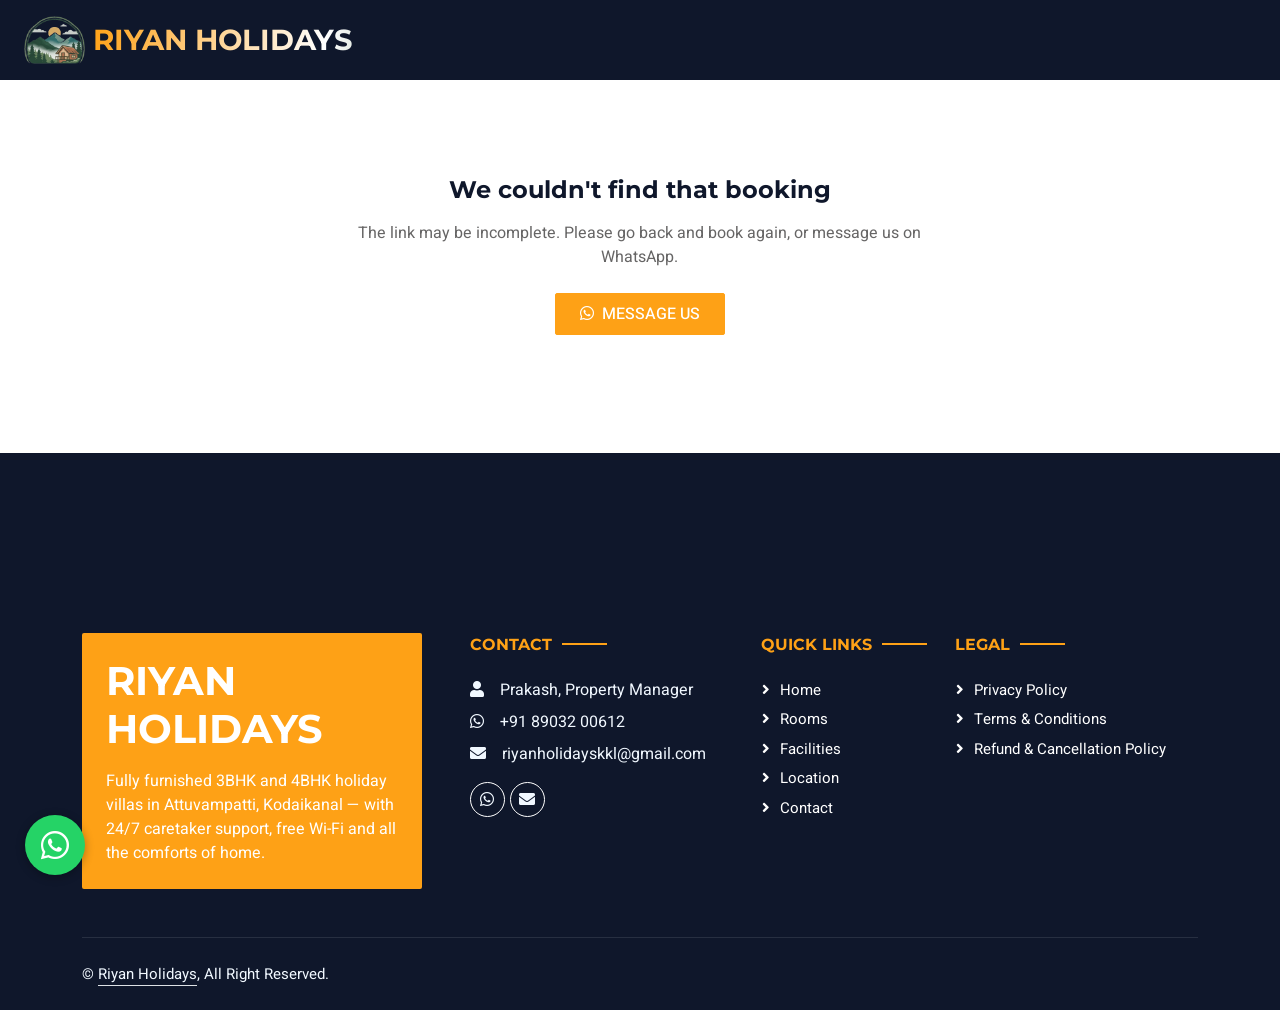
<file: booking-details.html>
<!DOCTYPE html>
<html lang="en">

<head>
    <meta charset="utf-8">
    <title>Confirm Your Booking - Riyan Holidays</title>
    <meta content="width=device-width, initial-scale=1.0" name="viewport">
    <meta content="noindex" name="robots">

    <!-- Favicon -->
    <link href="img/favicon.ico" rel="icon">

    <!-- Google Web Fonts -->
    <link rel="preconnect" href="https://fonts.googleapis.com">
    <link rel="preconnect" href="https://fonts.gstatic.com" crossorigin>
    <link href="https://fonts.googleapis.com/css2?family=Heebo:wght@400;500;600;700&family=Montserrat:wght@400;500;600;700&display=swap" rel="stylesheet">

    <!-- Icon Font Stylesheet -->
    <link href="https://cdnjs.cloudflare.com/ajax/libs/font-awesome/5.10.0/css/all.min.css" rel="stylesheet">
    <link href="https://cdn.jsdelivr.net/npm/bootstrap-icons@1.4.1/font/bootstrap-icons.css" rel="stylesheet">

    <!-- Libraries Stylesheet -->
    <link href="lib/animate/animate.min.css" rel="stylesheet">

    <!-- Customized Bootstrap Stylesheet -->
    <link href="css/bootstrap.min.css" rel="stylesheet">

    <!-- Template Stylesheet -->
    <link href="css/style.css" rel="stylesheet">
</head>

<body>
    <div class="container-xxl bg-white p-0">
        <!-- Header Start -->
        <div class="container-fluid bg-dark px-0">
            <nav class="navbar navbar-expand-lg bg-dark navbar-dark px-3 px-lg-4 py-3">
                <a href="index.html" class="navbar-brand py-0 d-flex align-items-center">
                    <img src="img/logo/riyan-emblem.png" alt="" class="brand-emblem me-2">
                    <h1 class="m-0 brand-animated text-uppercase">Riyan Holidays</h1>
                </a>
            </nav>
        </div>
        <!-- Header End -->

        <!-- Booking Details Start -->
        <div class="container-xxl py-5" id="booking-details-section">
            <div class="container">
                <div class="row justify-content-center">
                    <div class="col-lg-7">

                        <div id="booking-loading" class="text-center py-5">
                            <div class="spinner-border text-primary" role="status"></div>
                            <p class="mt-3 text-body">Loading your booking&hellip;</p>
                        </div>

                        <div id="booking-not-found" class="text-center py-5" hidden>
                            <h4 class="mb-3">We couldn't find that booking</h4>
                            <p class="text-body">The link may be incomplete. Please go back and book again, or message us on WhatsApp.</p>
                            <a href="https://wa.me/918903200612" target="_blank" class="btn btn-primary rounded py-2 px-4 mt-2"><i class="fab fa-whatsapp me-2"></i>Message Us</a>
                        </div>

                        <div id="booking-content" hidden>
                            <div class="text-center mb-4 wow fadeInUp" data-wow-delay="0.1s">
                                <h6 class="section-title text-center text-primary text-uppercase">Almost There</h6>
                                <h1 class="mb-0">Confirm Your <span class="text-primary text-uppercase">Booking</span></h1>
                            </div>

                            <div class="bg-light rounded shadow-sm p-4 mb-4 wow fadeInUp" data-wow-delay="0.1s">
                                <div class="d-flex justify-content-between mb-2">
                                    <span>Booking Reference</span>
                                    <strong id="summary-reference"></strong>
                                </div>
                                <div class="d-flex justify-content-between mb-2">
                                    <span>Property</span>
                                    <strong id="summary-property"></strong>
                                </div>
                                <div class="d-flex justify-content-between mb-2">
                                    <span>Check In &rarr; Check Out</span>
                                    <strong id="summary-dates"></strong>
                                </div>
                                <div class="d-flex justify-content-between mb-2">
                                    <span>Guests</span>
                                    <strong id="summary-guests"></strong>
                                </div>
                                <hr>
                                <div id="summary-breakdown" class="mb-1"></div>
                                <div class="d-flex justify-content-between mb-2">
                                    <span>Room Total</span>
                                    <strong id="summary-room-total"></strong>
                                </div>
                                <div id="summary-addons" hidden></div>
                                <hr>
                                <div class="d-flex justify-content-between">
                                    <span>Total Amount</span>
                                    <strong class="text-primary" id="summary-total"></strong>
                                </div>
                            </div>

                            <div id="guest-form-wrap" class="wow fadeInUp" data-wow-delay="0.2s">
                                <h5 class="mb-3">Your Details</h5>
                                <form id="guest-details-form" novalidate>
                                    <div class="mb-3">
                                        <label class="form-label" for="guest-name">Full Name</label>
                                        <input type="text" class="form-control" id="guest-name" required>
                                    </div>
                                    <div class="mb-3">
                                        <label class="form-label" for="guest-phone">WhatsApp Number</label>
                                        <input type="tel" class="form-control" id="guest-phone" required>
                                        <div class="form-text">Your booking confirmation and receipt will be sent here.</div>
                                    </div>
                                    <div class="mb-3">
                                        <label class="form-label" for="guest-email">Email</label>
                                        <input type="email" class="form-control" id="guest-email" required>
                                        <div class="form-text">Your receipt will be sent here by email.</div>
                                    </div>
                                    <div class="mb-3">
                                        <label class="form-label" for="guest-id-proof">ID Proof (Aadhaar / Passport / Driving Licence) - JPG, PNG or PDF</label>
                                        <input type="file" class="form-control" id="guest-id-proof" accept="image/jpeg,image/png,application/pdf" required>
                                    </div>
                                    <!-- Honeypot -->
                                    <input type="text" id="guest-company-website" autocomplete="off" tabindex="-1" style="position:absolute; left:-9999px;" aria-hidden="true">

                                    <div id="guest-form-message"></div>

                                    <button type="submit" class="btn btn-primary py-3 px-5 w-100" id="guest-submit-btn">Confirm Booking</button>
                                </form>
                            </div>
                        </div>

                    </div>
                </div>
            </div>
        </div>
        <!-- Booking Details End -->

        <!-- Footer Start -->
        <div class="container-fluid bg-dark text-light footer wow fadeIn" data-wow-delay="0.1s">
            <div class="container pb-5">
                <div class="row g-5">
                    <div class="col-md-6 col-lg-4">
                        <div class="bg-primary rounded p-4">
                            <a href="index.html"><h1 class="text-white text-uppercase mb-3">Riyan Holidays</h1></a>
                            <p class="text-white mb-0">
								Fully furnished 3BHK and 4BHK holiday villas in Attuvampatti, Kodaikanal &mdash; with 24/7 caretaker support, free Wi-Fi and all the comforts of home.
							</p>
                        </div>
                    </div>
                    <div class="col-md-6 col-lg-3">
                        <h6 class="section-title text-start text-primary text-uppercase mb-4">Contact</h6>
                        <p class="mb-2"><i class="fa fa-user me-3"></i>Prakash, Property Manager</p>
                        <p class="mb-2"><i class="fab fa-whatsapp me-3"></i>+91 89032 00612</p>
                        <p class="mb-2"><i class="fa fa-envelope me-3"></i>riyanholidayskkl@gmail.com</p>
                        <div class="d-flex pt-2">
                            <a class="btn btn-outline-light btn-social" href="https://wa.me/918903200612" target="_blank"><i class="fab fa-whatsapp"></i></a>
                            <a class="btn btn-outline-light btn-social" href="mailto:riyanholidayskkl@gmail.com"><i class="fa fa-envelope"></i></a>
                        </div>
                    </div>
                    <div class="col-md-6 col-lg-2">
                        <h6 class="section-title text-start text-primary text-uppercase mb-4">Quick Links</h6>
                        <a class="btn btn-link" href="index.html">Home</a>
                        <a class="btn btn-link" href="index.html#rooms">Rooms</a>
                        <a class="btn btn-link" href="index.html#facilities">Facilities</a>
                        <a class="btn btn-link" href="index.html#location">Location</a>
                        <a class="btn btn-link" href="index.html#host">Contact</a>
                    </div>
                    <div class="col-md-6 col-lg-3">
                        <h6 class="section-title text-start text-primary text-uppercase mb-4">Legal</h6>
                        <a class="btn btn-link" href="privacy-policy.html">Privacy Policy</a>
                        <a class="btn btn-link" href="terms-and-conditions.html">Terms &amp; Conditions</a>
                        <a class="btn btn-link" href="refund-policy.html">Refund &amp; Cancellation Policy</a>
                    </div>
                </div>
            </div>
            <div class="container">
                <div class="copyright">
                    <div class="row">
                        <div class="col-md-6 text-center text-md-start mb-3 mb-md-0">
                            &copy; <a class="border-bottom" href="#">Riyan Holidays</a>, All Right Reserved.
                        </div>
                    </div>
                </div>
            </div>
        </div>
        <!-- Footer End -->

        <!-- Floating WhatsApp Button -->
        <a href="https://wa.me/918903200612" target="_blank" class="whatsapp-float" aria-label="Chat on WhatsApp">
            <i class="fab fa-whatsapp"></i>
        </a>
    </div>

    <!-- JavaScript Libraries -->
    <script src="https://code.jquery.com/jquery-3.4.1.min.js"></script>
    <script src="https://cdn.jsdelivr.net/npm/bootstrap@5.0.0/dist/js/bootstrap.bundle.min.js"></script>
    <script src="lib/wow/wow.min.js"></script>

    <!-- Template Javascript -->
    <script src="js/main.js"></script>
</body>

</html>
</file>
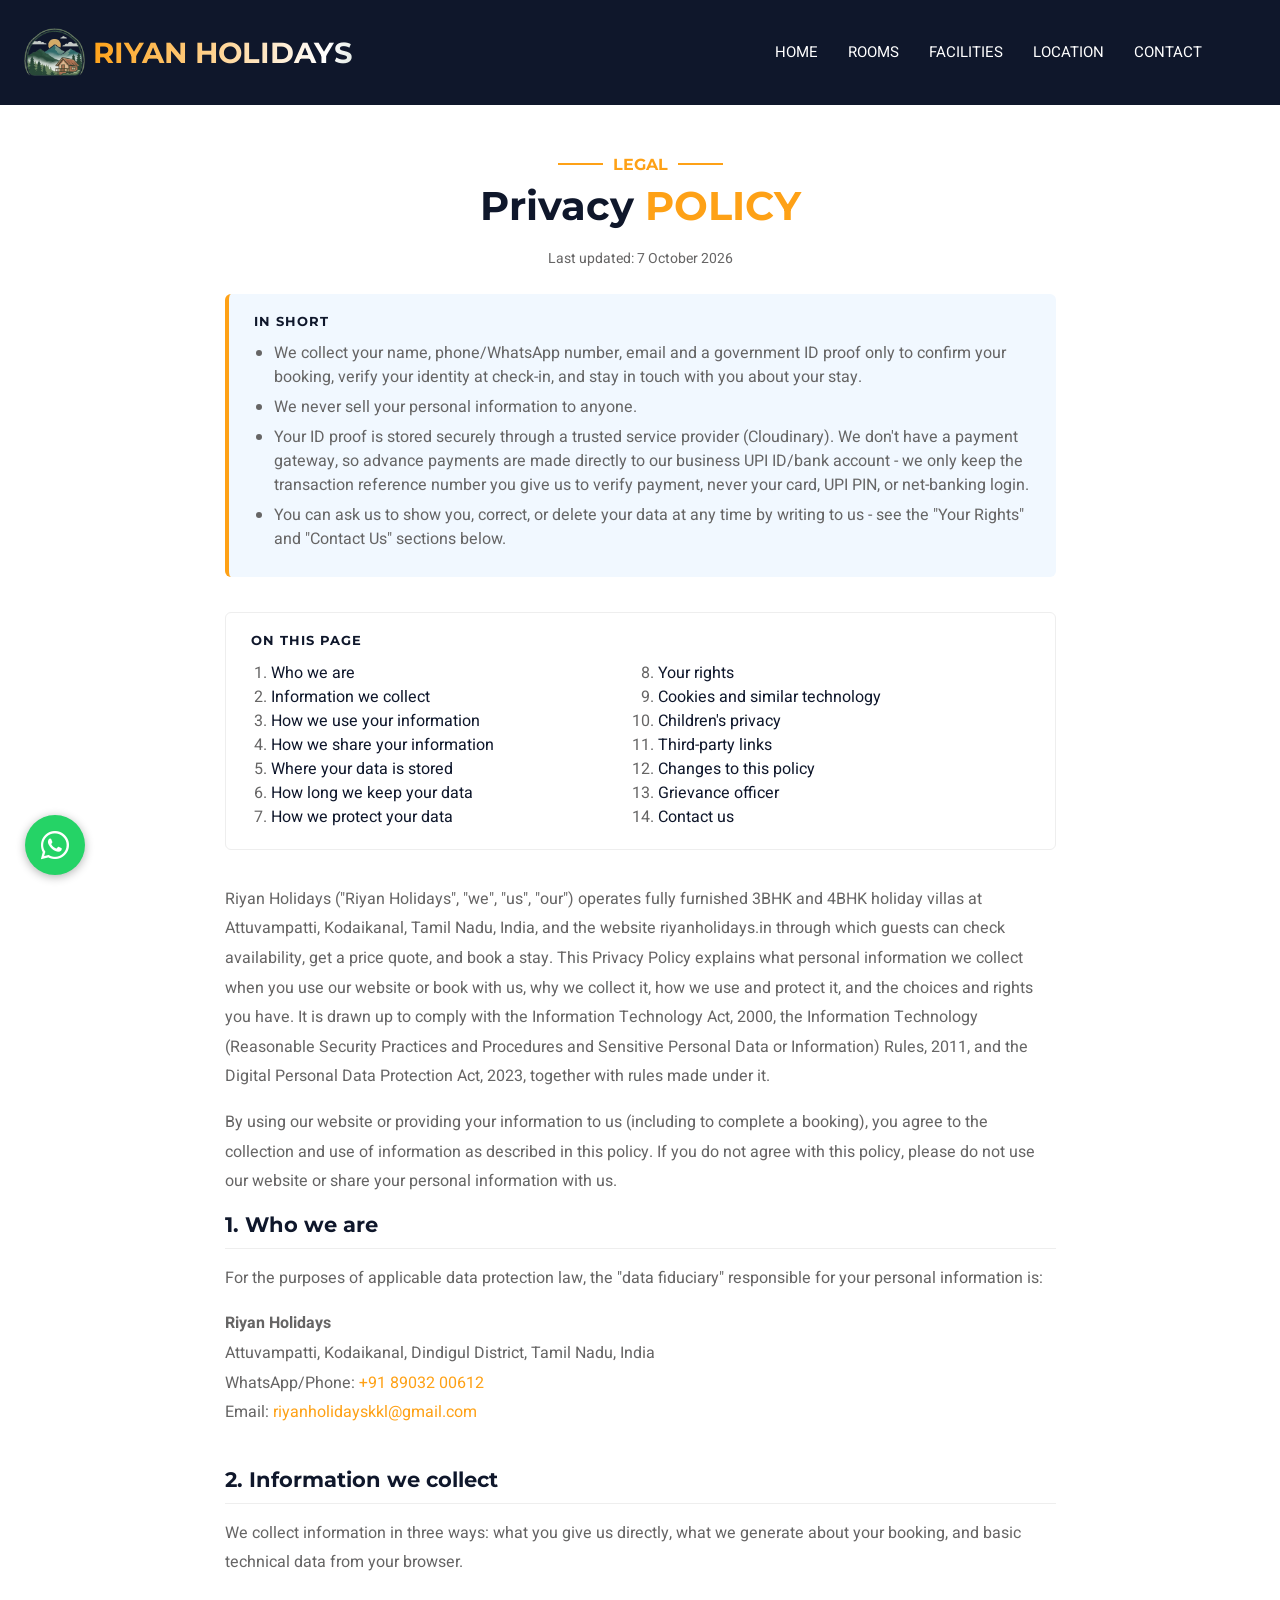
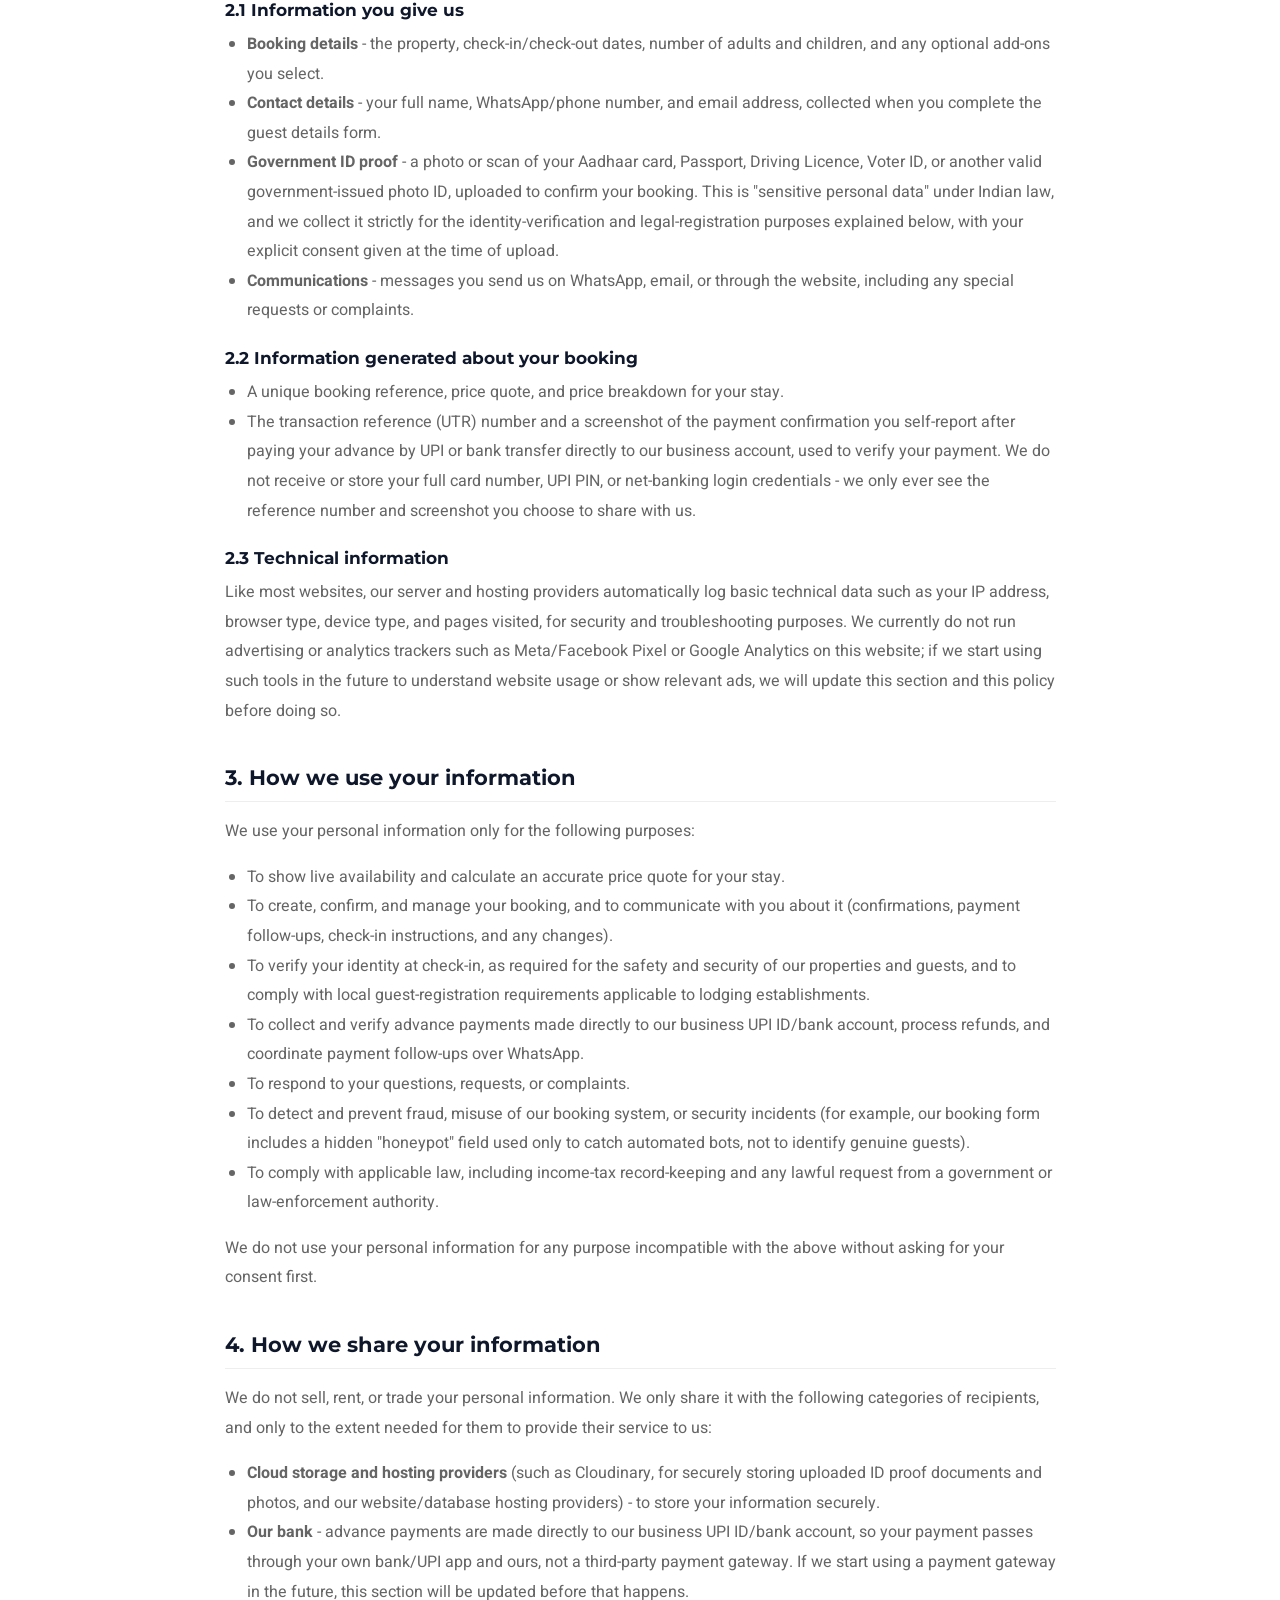
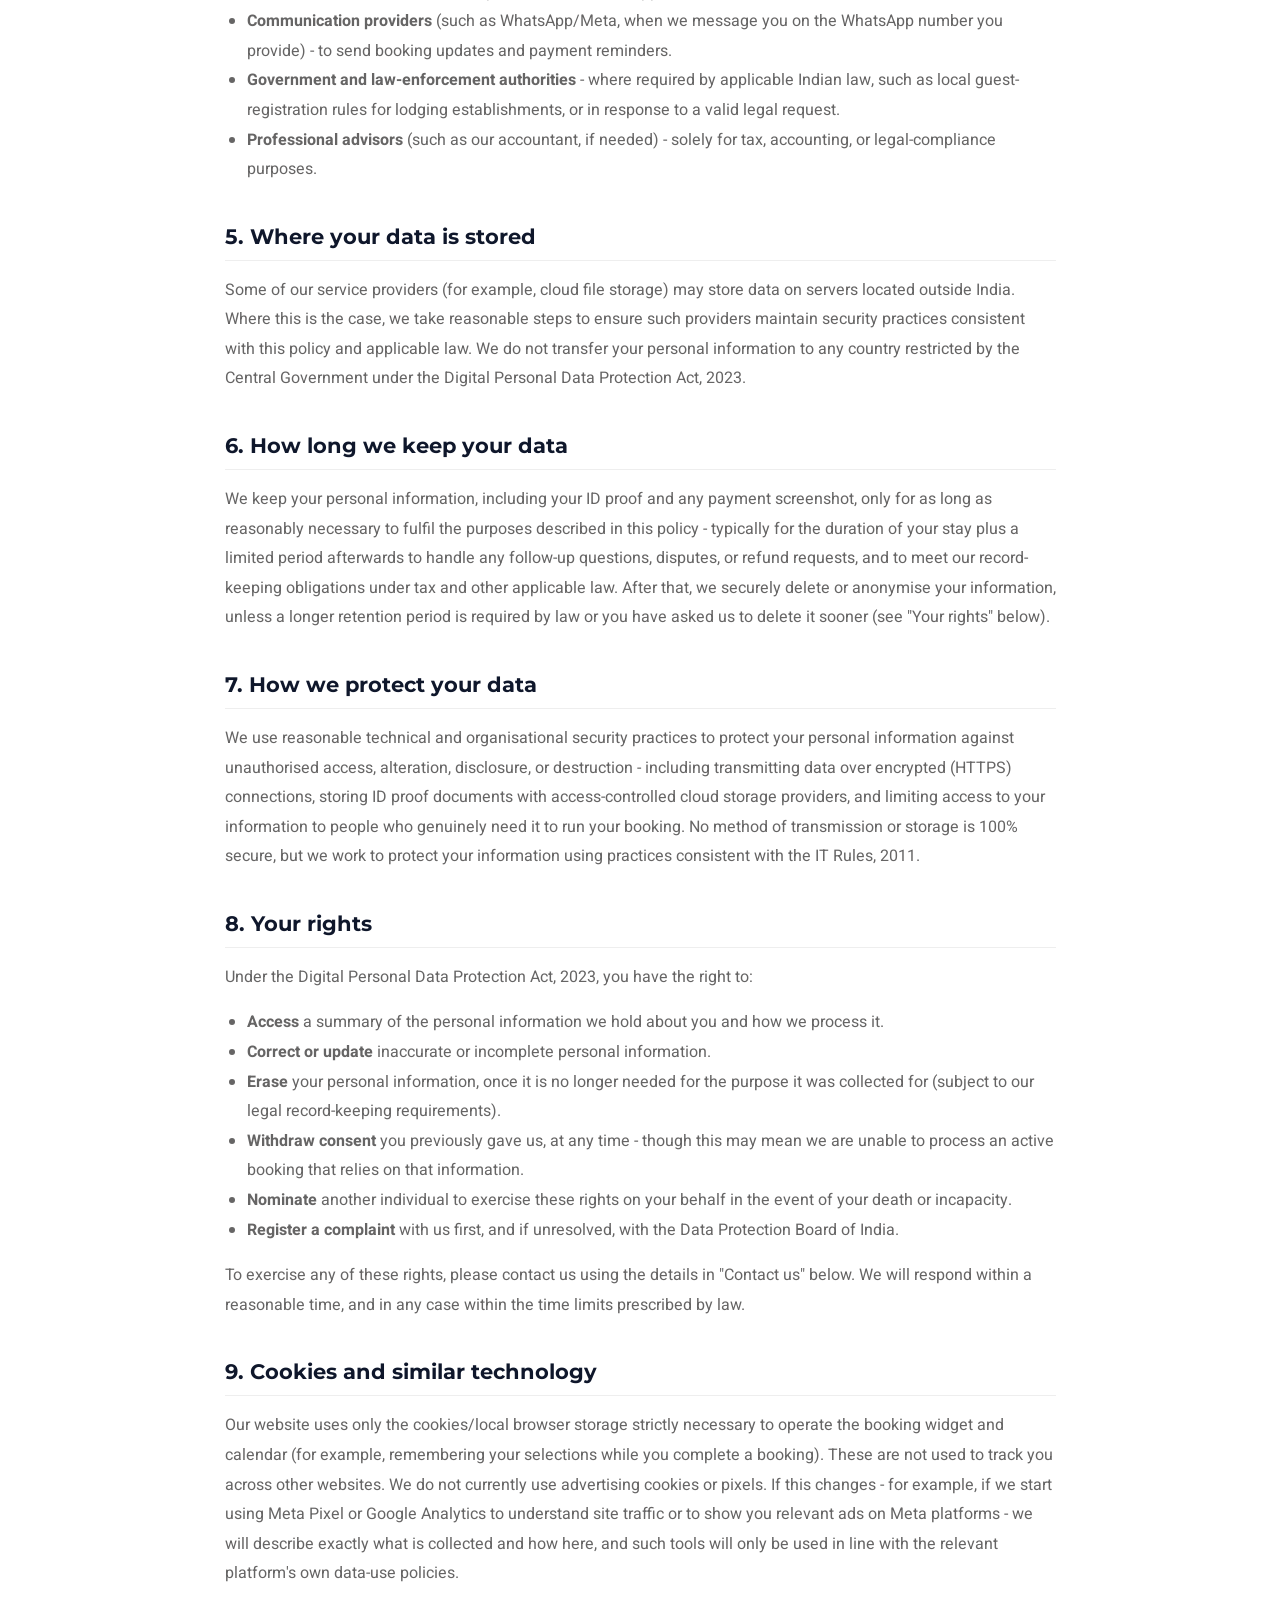
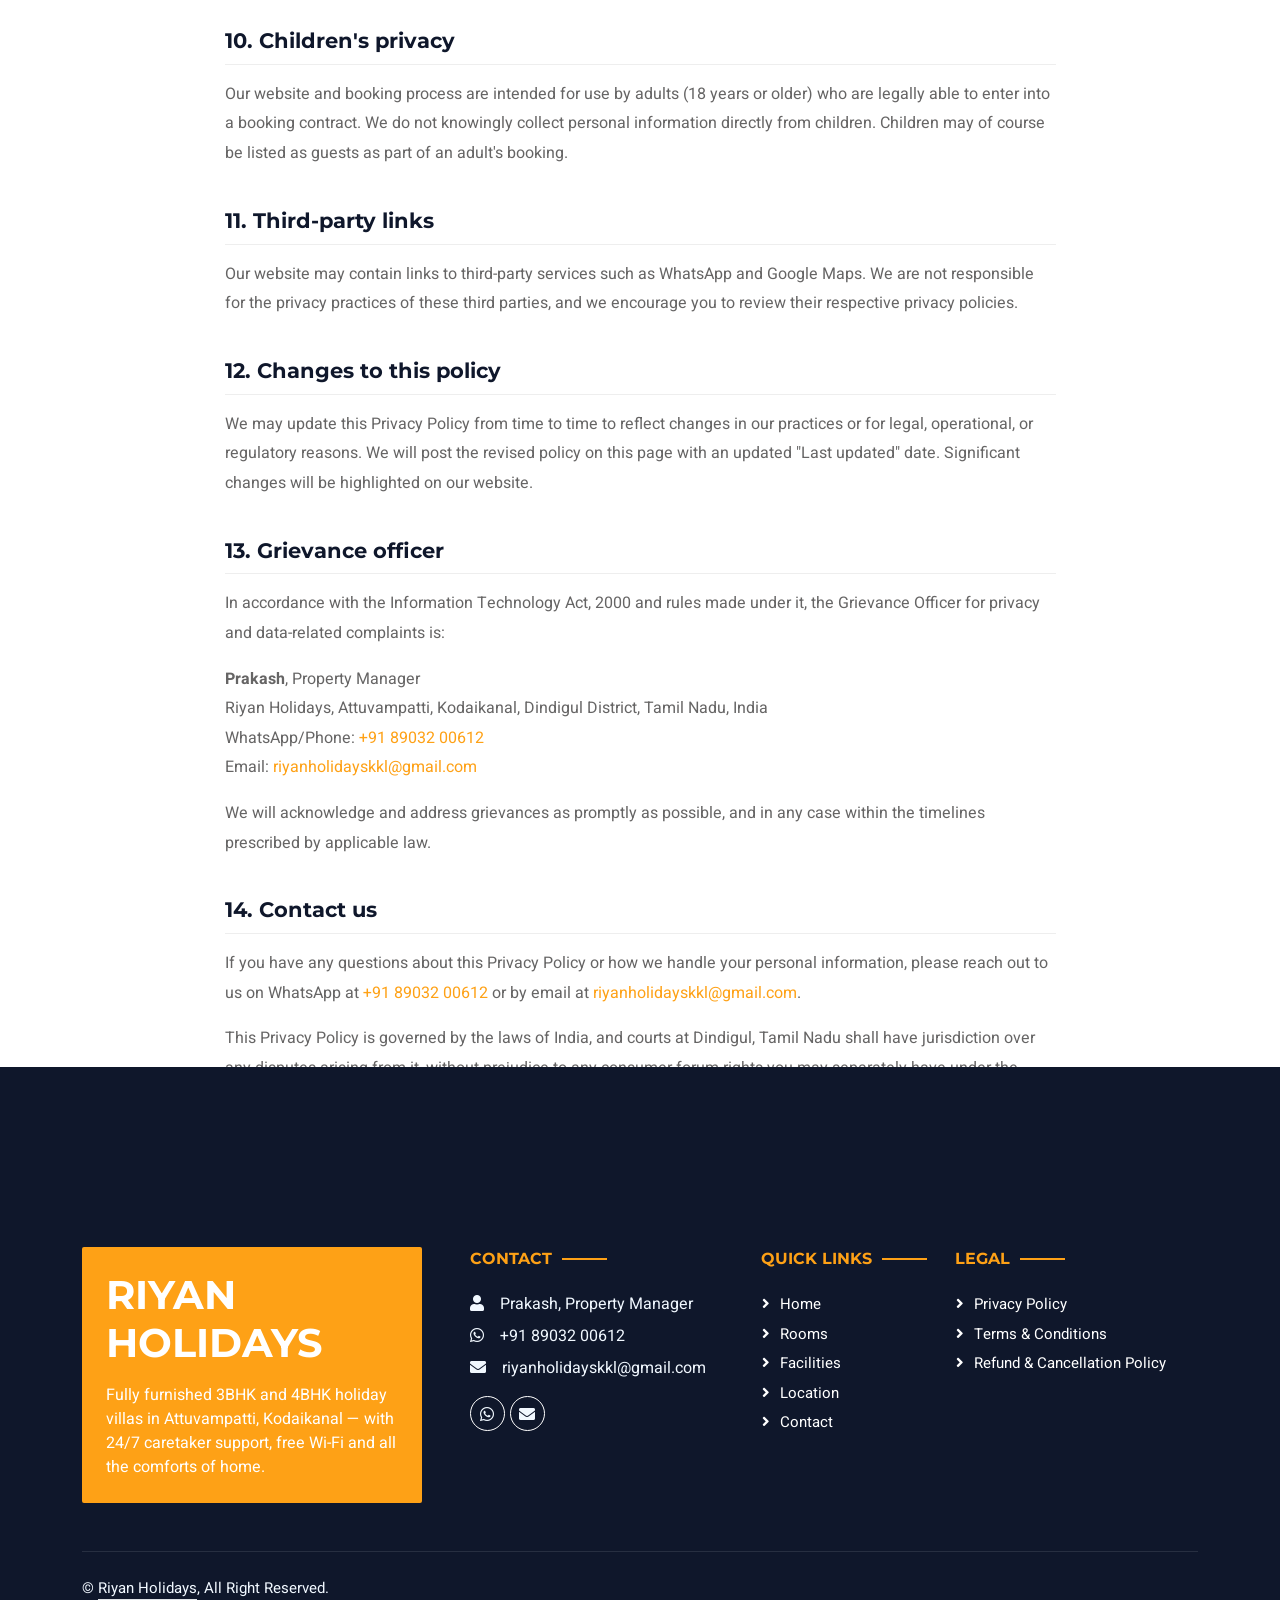
<file: privacy-policy.html>
<!DOCTYPE html>
<html lang="en">

<head>
    <meta charset="utf-8">
    <title>Privacy Policy - Riyan Holidays</title>
    <meta content="width=device-width, initial-scale=1.0" name="viewport">
    <meta content="How Riyan Holidays collects, uses, stores and protects your personal information when you book a villa with us." name="description">

    <!-- Favicon -->
    <link href="img/favicon.ico" rel="icon">

    <!-- Google Web Fonts -->
    <link rel="preconnect" href="https://fonts.googleapis.com">
    <link rel="preconnect" href="https://fonts.gstatic.com" crossorigin>
    <link href="https://fonts.googleapis.com/css2?family=Heebo:wght@400;500;600;700&family=Montserrat:wght@400;500;600;700&display=swap" rel="stylesheet">

    <!-- Icon Font Stylesheet -->
    <link href="https://cdnjs.cloudflare.com/ajax/libs/font-awesome/5.10.0/css/all.min.css" rel="stylesheet">
    <link href="https://cdn.jsdelivr.net/npm/bootstrap-icons@1.4.1/font/bootstrap-icons.css" rel="stylesheet">

    <!-- Libraries Stylesheet -->
    <link href="lib/animate/animate.min.css" rel="stylesheet">

    <!-- Customized Bootstrap Stylesheet -->
    <link href="css/bootstrap.min.css" rel="stylesheet">

    <!-- Template Stylesheet -->
    <link href="css/style.css" rel="stylesheet">
</head>

<body>
    <div class="container-xxl bg-white p-0">
        <!-- Spinner Start -->
        <div id="spinner" class="show bg-white position-fixed translate-middle w-100 vh-100 top-50 start-50 d-flex align-items-center justify-content-center">
            <div class="spinner-border text-primary" style="width: 3rem; height: 3rem;" role="status">
                <span class="sr-only">Loading...</span>
            </div>
        </div>
        <!-- Spinner End -->

        <!-- Header Start -->
        <div class="container-fluid bg-dark px-0">
            <nav class="navbar navbar-expand-lg bg-dark navbar-dark px-3 px-lg-4 py-3">
                <a href="index.html" class="navbar-brand py-0 d-flex align-items-center">
                    <img src="img/logo/riyan-emblem.png" alt="" class="brand-emblem me-2">
                    <h1 class="m-0 brand-animated text-uppercase">Riyan Holidays</h1>
                </a>
                <button type="button" class="navbar-toggler" data-bs-toggle="collapse" data-bs-target="#navbarCollapse">
                    <span class="navbar-toggler-icon"></span>
                </button>
                <div class="collapse navbar-collapse justify-content-end" id="navbarCollapse">
                    <div class="navbar-nav me-lg-4 py-0">
                        <a href="index.html" class="nav-item nav-link">Home</a>
                        <a href="index.html#rooms" class="nav-item nav-link">Rooms</a>
                        <a href="index.html#facilities" class="nav-item nav-link">Facilities</a>
                        <a href="index.html#location" class="nav-item nav-link">Location</a>
                        <a href="index.html#host" class="nav-item nav-link">Contact</a>
                    </div>
                </div>
            </nav>
        </div>
        <!-- Header End -->

        <!-- Privacy Policy Start -->
        <div class="container-xxl py-5">
            <div class="container">
                <div class="row justify-content-center">
                    <div class="col-lg-9">

                        <div class="text-center mb-4 wow fadeInUp" data-wow-delay="0.1s">
                            <h6 class="section-title text-center text-primary text-uppercase">Legal</h6>
                            <h1 class="mb-0">Privacy <span class="text-primary text-uppercase">Policy</span></h1>
                            <p class="text-body mt-3 mb-0"><small>Last updated: 7 October 2026</small></p>
                        </div>

                        <div class="legal-summary wow fadeInUp" data-wow-delay="0.15s">
                            <h6>In short</h6>
                            <ul>
                                <li>We collect your name, phone/WhatsApp number, email and a government ID proof only to confirm your booking, verify your identity at check-in, and stay in touch with you about your stay.</li>
                                <li>We never sell your personal information to anyone.</li>
                                <li>Your ID proof is stored securely through a trusted service provider (Cloudinary). We don't have a payment gateway, so advance payments are made directly to our business UPI ID/bank account - we only keep the transaction reference number you give us to verify payment, never your card, UPI PIN, or net-banking login.</li>
                                <li>You can ask us to show you, correct, or delete your data at any time by writing to us - see the "Your Rights" and "Contact Us" sections below.</li>
                            </ul>
                        </div>

                        <div class="legal-toc wow fadeInUp" data-wow-delay="0.2s">
                            <h6>On this page</h6>
                            <ol>
                                <li><a href="#who-we-are">Who we are</a></li>
                                <li><a href="#info-we-collect">Information we collect</a></li>
                                <li><a href="#how-we-use">How we use your information</a></li>
                                <li><a href="#how-we-share">How we share your information</a></li>
                                <li><a href="#cross-border">Where your data is stored</a></li>
                                <li><a href="#retention">How long we keep your data</a></li>
                                <li><a href="#security">How we protect your data</a></li>
                                <li><a href="#your-rights">Your rights</a></li>
                                <li><a href="#cookies">Cookies and similar technology</a></li>
                                <li><a href="#children">Children's privacy</a></li>
                                <li><a href="#third-party-links">Third-party links</a></li>
                                <li><a href="#changes">Changes to this policy</a></li>
                                <li><a href="#grievance">Grievance officer</a></li>
                                <li><a href="#contact">Contact us</a></li>
                            </ol>
                        </div>

                        <div class="legal-content wow fadeInUp" data-wow-delay="0.25s">

                            <p>
                                Riyan Holidays ("Riyan Holidays", "we", "us", "our") operates fully furnished 3BHK
                                and 4BHK holiday villas at Attuvampatti, Kodaikanal, Tamil Nadu, India, and the
                                website riyanholidays.in through which guests can check availability, get a price
                                quote, and book a stay. This Privacy Policy explains what personal information we
                                collect when you use our website or book with us, why we collect it, how we use and
                                protect it, and the choices and rights you have. It is drawn up to comply with the
                                Information Technology Act, 2000, the Information Technology (Reasonable Security
                                Practices and Procedures and Sensitive Personal Data or Information) Rules, 2011,
                                and the Digital Personal Data Protection Act, 2023, together with rules made under
                                it.
                            </p>
                            <p>
                                By using our website or providing your information to us (including to complete a
                                booking), you agree to the collection and use of information as described in this
                                policy. If you do not agree with this policy, please do not use our website or
                                share your personal information with us.
                            </p>

                            <h2 id="who-we-are">1. Who we are</h2>
                            <p>
                                For the purposes of applicable data protection law, the "data fiduciary" responsible
                                for your personal information is:
                            </p>
                            <p>
                                <strong>Riyan Holidays</strong><br>
                                Attuvampatti, Kodaikanal, Dindigul District, Tamil Nadu, India<br>
                                WhatsApp/Phone: <a href="https://wa.me/918903200612">+91 89032 00612</a><br>
                                Email: <a href="mailto:riyanholidayskkl@gmail.com">riyanholidayskkl@gmail.com</a>
                            </p>

                            <h2 id="info-we-collect">2. Information we collect</h2>
                            <p>We collect information in three ways: what you give us directly, what we generate about your booking, and basic technical data from your browser.</p>

                            <h3>2.1 Information you give us</h3>
                            <ul>
                                <li><strong>Booking details</strong> - the property, check-in/check-out dates, number of adults and children, and any optional add-ons you select.</li>
                                <li><strong>Contact details</strong> - your full name, WhatsApp/phone number, and email address, collected when you complete the guest details form.</li>
                                <li><strong>Government ID proof</strong> - a photo or scan of your Aadhaar card, Passport, Driving Licence, Voter ID, or another valid government-issued photo ID, uploaded to confirm your booking. This is "sensitive personal data" under Indian law, and we collect it strictly for the identity-verification and legal-registration purposes explained below, with your explicit consent given at the time of upload.</li>
                                <li><strong>Communications</strong> - messages you send us on WhatsApp, email, or through the website, including any special requests or complaints.</li>
                            </ul>

                            <h3>2.2 Information generated about your booking</h3>
                            <ul>
                                <li>A unique booking reference, price quote, and price breakdown for your stay.</li>
                                <li>The transaction reference (UTR) number and a screenshot of the payment confirmation you self-report after paying your advance by UPI or bank transfer directly to our business account, used to verify your payment. We do not receive or store your full card number, UPI PIN, or net-banking login credentials - we only ever see the reference number and screenshot you choose to share with us.</li>
                            </ul>

                            <h3>2.3 Technical information</h3>
                            <p>
                                Like most websites, our server and hosting providers automatically log basic technical
                                data such as your IP address, browser type, device type, and pages visited, for
                                security and troubleshooting purposes. We currently do not run advertising or
                                analytics trackers such as Meta/Facebook Pixel or Google Analytics on this website;
                                if we start using such tools in the future to understand website usage or show
                                relevant ads, we will update this section and this policy before doing so.
                            </p>

                            <h2 id="how-we-use">3. How we use your information</h2>
                            <p>We use your personal information only for the following purposes:</p>
                            <ul>
                                <li>To show live availability and calculate an accurate price quote for your stay.</li>
                                <li>To create, confirm, and manage your booking, and to communicate with you about it (confirmations, payment follow-ups, check-in instructions, and any changes).</li>
                                <li>To verify your identity at check-in, as required for the safety and security of our properties and guests, and to comply with local guest-registration requirements applicable to lodging establishments.</li>
                                <li>To collect and verify advance payments made directly to our business UPI ID/bank account, process refunds, and coordinate payment follow-ups over WhatsApp.</li>
                                <li>To respond to your questions, requests, or complaints.</li>
                                <li>To detect and prevent fraud, misuse of our booking system, or security incidents (for example, our booking form includes a hidden "honeypot" field used only to catch automated bots, not to identify genuine guests).</li>
                                <li>To comply with applicable law, including income-tax record-keeping and any lawful request from a government or law-enforcement authority.</li>
                            </ul>
                            <p>We do not use your personal information for any purpose incompatible with the above without asking for your consent first.</p>

                            <h2 id="how-we-share">4. How we share your information</h2>
                            <p>
                                We do not sell, rent, or trade your personal information. We only share it with the
                                following categories of recipients, and only to the extent needed for them to
                                provide their service to us:
                            </p>
                            <ul>
                                <li><strong>Cloud storage and hosting providers</strong> (such as Cloudinary, for securely storing uploaded ID proof documents and photos, and our website/database hosting providers) - to store your information securely.</li>
                                <li><strong>Our bank</strong> - advance payments are made directly to our business UPI ID/bank account, so your payment passes through your own bank/UPI app and ours, not a third-party payment gateway. If we start using a payment gateway in the future, this section will be updated before that happens.</li>
                                <li><strong>Communication providers</strong> (such as WhatsApp/Meta, when we message you on the WhatsApp number you provide) - to send booking updates and payment reminders.</li>
                                <li><strong>Government and law-enforcement authorities</strong> - where required by applicable Indian law, such as local guest-registration rules for lodging establishments, or in response to a valid legal request.</li>
                                <li><strong>Professional advisors</strong> (such as our accountant, if needed) - solely for tax, accounting, or legal-compliance purposes.</li>
                            </ul>

                            <h2 id="cross-border">5. Where your data is stored</h2>
                            <p>
                                Some of our service providers (for example, cloud file storage) may store data on
                                servers located outside India. Where this is the case, we take reasonable steps to
                                ensure such providers maintain security practices consistent with this policy and
                                applicable law. We do not transfer your personal information to any country
                                restricted by the Central Government under the Digital Personal Data Protection
                                Act, 2023.
                            </p>

                            <h2 id="retention">6. How long we keep your data</h2>
                            <p>
                                We keep your personal information, including your ID proof and any payment screenshot, only for as long as
                                reasonably necessary to fulfil the purposes described in this policy - typically for
                                the duration of your stay plus a limited period afterwards to handle any follow-up
                                questions, disputes, or refund requests, and to meet our record-keeping obligations
                                under tax and other applicable law. After that, we securely delete or anonymise your
                                information, unless a longer retention period is required by law or you have asked
                                us to delete it sooner (see "Your rights" below).
                            </p>

                            <h2 id="security">7. How we protect your data</h2>
                            <p>
                                We use reasonable technical and organisational security practices to protect your
                                personal information against unauthorised access, alteration, disclosure, or
                                destruction - including transmitting data over encrypted (HTTPS) connections, storing
                                ID proof documents with access-controlled cloud storage providers, and limiting
                                access to your information to people who genuinely need it to run your booking. No
                                method of transmission or storage is 100% secure, but we work to protect your
                                information using practices consistent with the IT Rules, 2011.
                            </p>

                            <h2 id="your-rights">8. Your rights</h2>
                            <p>Under the Digital Personal Data Protection Act, 2023, you have the right to:</p>
                            <ul>
                                <li><strong>Access</strong> a summary of the personal information we hold about you and how we process it.</li>
                                <li><strong>Correct or update</strong> inaccurate or incomplete personal information.</li>
                                <li><strong>Erase</strong> your personal information, once it is no longer needed for the purpose it was collected for (subject to our legal record-keeping requirements).</li>
                                <li><strong>Withdraw consent</strong> you previously gave us, at any time - though this may mean we are unable to process an active booking that relies on that information.</li>
                                <li><strong>Nominate</strong> another individual to exercise these rights on your behalf in the event of your death or incapacity.</li>
                                <li><strong>Register a complaint</strong> with us first, and if unresolved, with the Data Protection Board of India.</li>
                            </ul>
                            <p>To exercise any of these rights, please contact us using the details in "Contact us" below. We will respond within a reasonable time, and in any case within the time limits prescribed by law.</p>

                            <h2 id="cookies">9. Cookies and similar technology</h2>
                            <p>
                                Our website uses only the cookies/local browser storage strictly necessary to operate
                                the booking widget and calendar (for example, remembering your selections while you
                                complete a booking). These are not used to track you across other websites. We do
                                not currently use advertising cookies or pixels. If this changes - for example, if
                                we start using Meta Pixel or Google Analytics to understand site traffic or to show
                                you relevant ads on Meta platforms - we will describe exactly what is collected and
                                how here, and such tools will only be used in line with the relevant platform's own
                                data-use policies.
                            </p>

                            <h2 id="children">10. Children's privacy</h2>
                            <p>
                                Our website and booking process are intended for use by adults (18 years or older)
                                who are legally able to enter into a booking contract. We do not knowingly collect
                                personal information directly from children. Children may of course be listed as
                                guests as part of an adult's booking.
                            </p>

                            <h2 id="third-party-links">11. Third-party links</h2>
                            <p>
                                Our website may contain links to third-party services such as WhatsApp and Google
                                Maps. We are not responsible for the privacy practices of these third parties, and
                                we encourage you to review their respective privacy policies.
                            </p>

                            <h2 id="changes">12. Changes to this policy</h2>
                            <p>
                                We may update this Privacy Policy from time to time to reflect changes in our
                                practices or for legal, operational, or regulatory reasons. We will post the revised
                                policy on this page with an updated "Last updated" date. Significant changes will be
                                highlighted on our website.
                            </p>

                            <h2 id="grievance">13. Grievance officer</h2>
                            <p>
                                In accordance with the Information Technology Act, 2000 and rules made under it, the
                                Grievance Officer for privacy and data-related complaints is:
                            </p>
                            <p>
                                <strong>Prakash</strong>, Property Manager<br>
                                Riyan Holidays, Attuvampatti, Kodaikanal, Dindigul District, Tamil Nadu, India<br>
                                WhatsApp/Phone: <a href="https://wa.me/918903200612">+91 89032 00612</a><br>
                                Email: <a href="mailto:riyanholidayskkl@gmail.com">riyanholidayskkl@gmail.com</a>
                            </p>
                            <p>We will acknowledge and address grievances as promptly as possible, and in any case within the timelines prescribed by applicable law.</p>

                            <h2 id="contact">14. Contact us</h2>
                            <p>
                                If you have any questions about this Privacy Policy or how we handle your personal
                                information, please reach out to us on WhatsApp at
                                <a href="https://wa.me/918903200612">+91 89032 00612</a> or by email at
                                <a href="mailto:riyanholidayskkl@gmail.com">riyanholidayskkl@gmail.com</a>.
                            </p>
                            <p>
                                This Privacy Policy is governed by the laws of India, and courts at Dindigul, Tamil
                                Nadu shall have jurisdiction over any disputes arising from it, without prejudice to
                                any consumer-forum rights you may separately have under the Consumer Protection Act,
                                2019.
                            </p>

                        </div>

                    </div>
                </div>
            </div>
        </div>
        <!-- Privacy Policy End -->

        <!-- Footer Start -->
        <div class="container-fluid bg-dark text-light footer wow fadeIn" data-wow-delay="0.1s">
            <div class="container pb-5">
                <div class="row g-5">
                    <div class="col-md-6 col-lg-4">
                        <div class="bg-primary rounded p-4">
                            <a href="index.html"><h1 class="text-white text-uppercase mb-3">Riyan Holidays</h1></a>
                            <p class="text-white mb-0">
								Fully furnished 3BHK and 4BHK holiday villas in Attuvampatti, Kodaikanal &mdash; with 24/7 caretaker support, free Wi-Fi and all the comforts of home.
							</p>
                        </div>
                    </div>
                    <div class="col-md-6 col-lg-3">
                        <h6 class="section-title text-start text-primary text-uppercase mb-4">Contact</h6>
                        <p class="mb-2"><i class="fa fa-user me-3"></i>Prakash, Property Manager</p>
                        <p class="mb-2"><i class="fab fa-whatsapp me-3"></i>+91 89032 00612</p>
                        <p class="mb-2"><i class="fa fa-envelope me-3"></i>riyanholidayskkl@gmail.com</p>
                        <div class="d-flex pt-2">
                            <a class="btn btn-outline-light btn-social" href="https://wa.me/918903200612" target="_blank"><i class="fab fa-whatsapp"></i></a>
                            <a class="btn btn-outline-light btn-social" href="mailto:riyanholidayskkl@gmail.com"><i class="fa fa-envelope"></i></a>
                        </div>
                    </div>
                    <div class="col-md-6 col-lg-2">
                        <h6 class="section-title text-start text-primary text-uppercase mb-4">Quick Links</h6>
                        <a class="btn btn-link" href="index.html">Home</a>
                        <a class="btn btn-link" href="index.html#rooms">Rooms</a>
                        <a class="btn btn-link" href="index.html#facilities">Facilities</a>
                        <a class="btn btn-link" href="index.html#location">Location</a>
                        <a class="btn btn-link" href="index.html#host">Contact</a>
                    </div>
                    <div class="col-md-6 col-lg-3">
                        <h6 class="section-title text-start text-primary text-uppercase mb-4">Legal</h6>
                        <a class="btn btn-link" href="privacy-policy.html">Privacy Policy</a>
                        <a class="btn btn-link" href="terms-and-conditions.html">Terms &amp; Conditions</a>
                        <a class="btn btn-link" href="refund-policy.html">Refund &amp; Cancellation Policy</a>
                    </div>
                </div>
            </div>
            <div class="container">
                <div class="copyright">
                    <div class="row">
                        <div class="col-md-6 text-center text-md-start mb-3 mb-md-0">
                            &copy; <a class="border-bottom" href="#">Riyan Holidays</a>, All Right Reserved.
                        </div>
                    </div>
                </div>
            </div>
        </div>
        <!-- Footer End -->

        <!-- Floating WhatsApp Button -->
        <a href="https://wa.me/918903200612" target="_blank" class="whatsapp-float" aria-label="Chat on WhatsApp">
            <i class="fab fa-whatsapp"></i>
        </a>
    </div>

    <!-- JavaScript Libraries -->
    <script src="https://code.jquery.com/jquery-3.4.1.min.js"></script>
    <script src="https://cdn.jsdelivr.net/npm/bootstrap@5.0.0/dist/js/bootstrap.bundle.min.js"></script>
    <script src="lib/wow/wow.min.js"></script>

    <!-- Template Javascript -->
    <script src="js/main.js"></script>
</body>

</html>
</file>
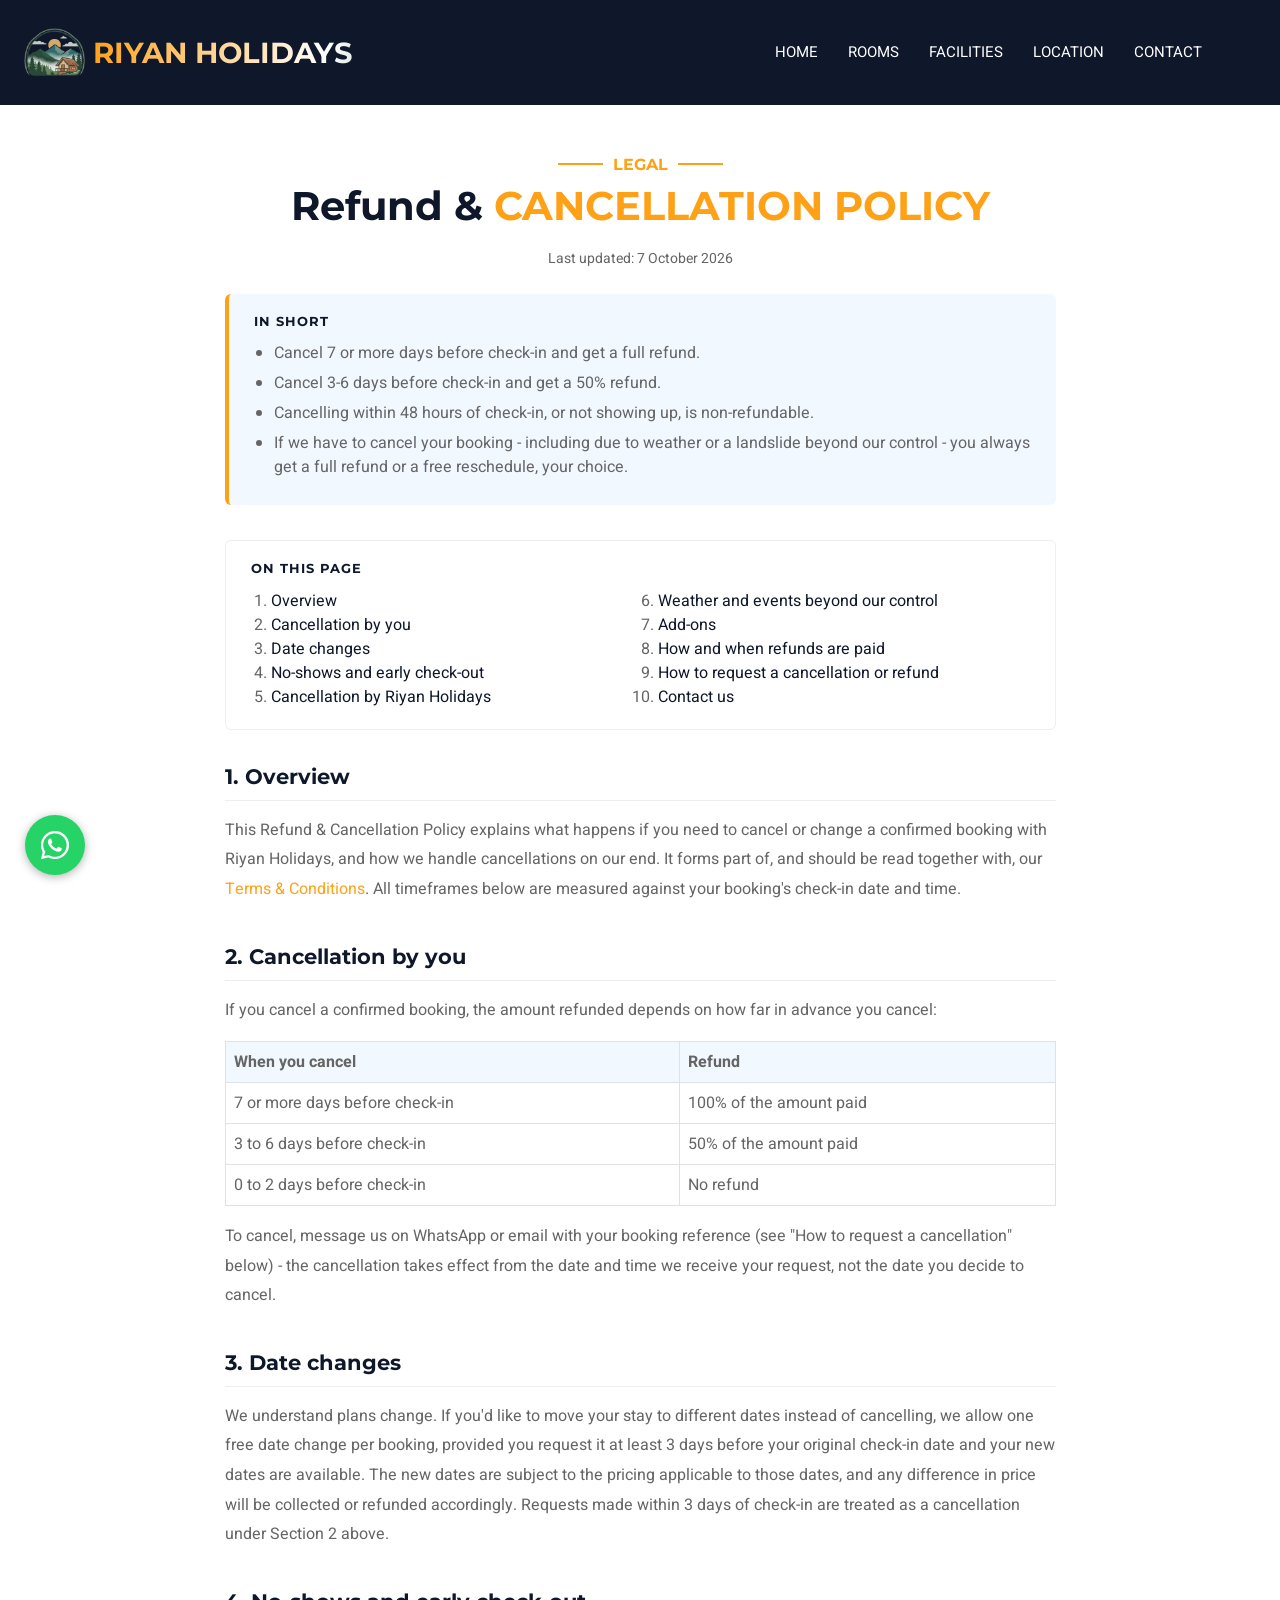
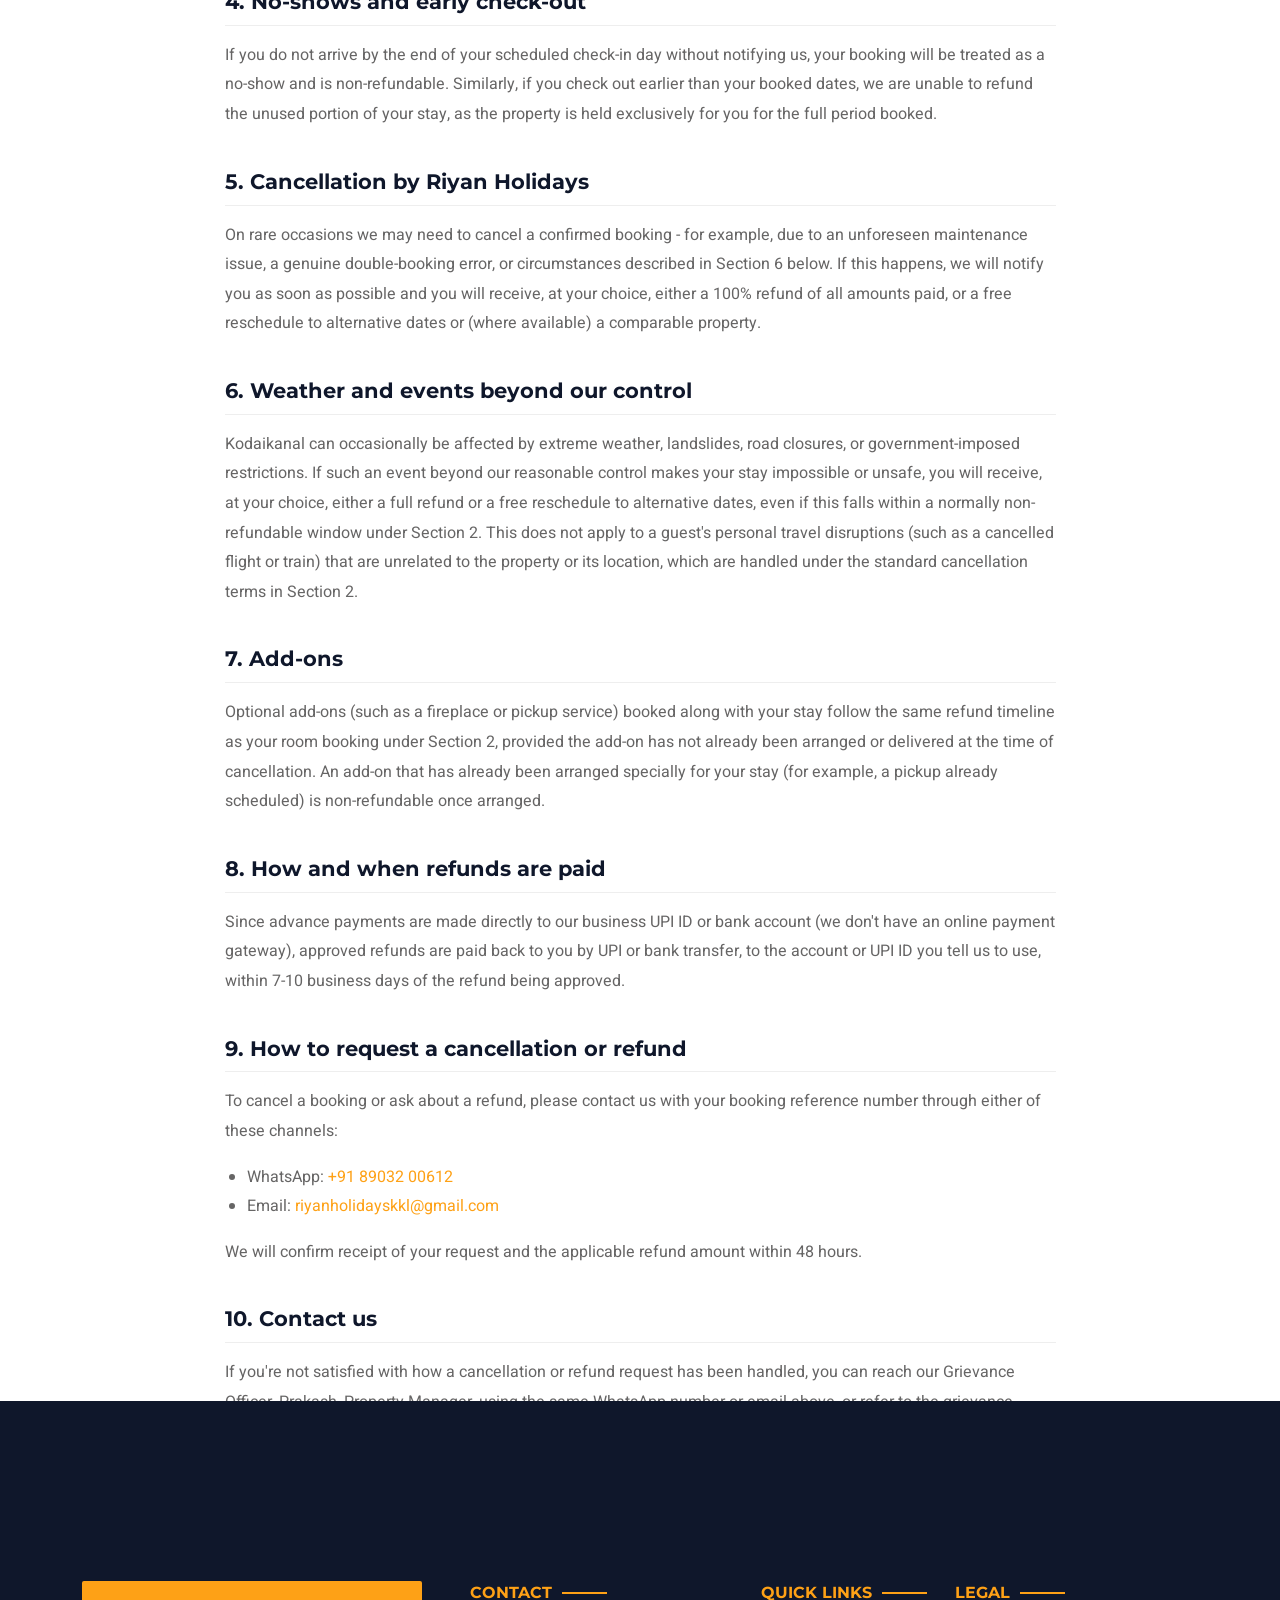
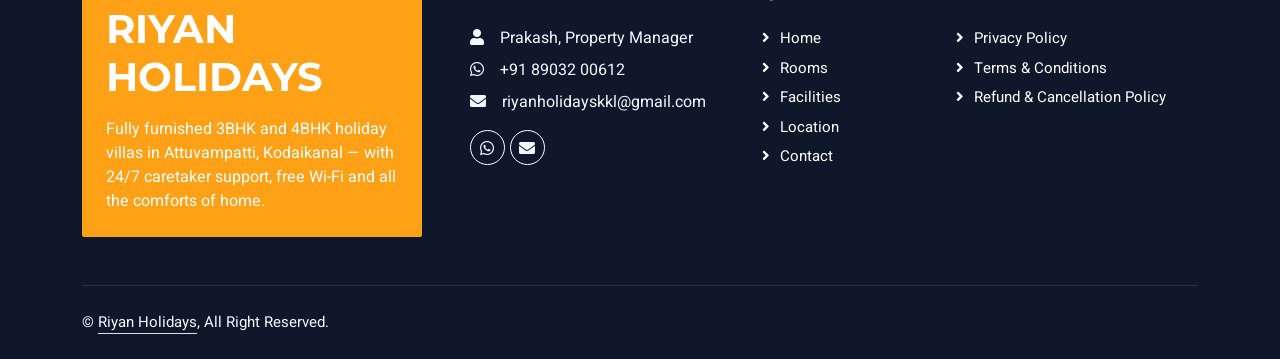
<file: refund-policy.html>
<!DOCTYPE html>
<html lang="en">

<head>
    <meta charset="utf-8">
    <title>Refund &amp; Cancellation Policy - Riyan Holidays</title>
    <meta content="width=device-width, initial-scale=1.0" name="viewport">
    <meta content="How cancellations, date changes, no-shows and refunds are handled for bookings with Riyan Holidays." name="description">

    <!-- Favicon -->
    <link href="img/favicon.ico" rel="icon">

    <!-- Google Web Fonts -->
    <link rel="preconnect" href="https://fonts.googleapis.com">
    <link rel="preconnect" href="https://fonts.gstatic.com" crossorigin>
    <link href="https://fonts.googleapis.com/css2?family=Heebo:wght@400;500;600;700&family=Montserrat:wght@400;500;600;700&display=swap" rel="stylesheet">

    <!-- Icon Font Stylesheet -->
    <link href="https://cdnjs.cloudflare.com/ajax/libs/font-awesome/5.10.0/css/all.min.css" rel="stylesheet">
    <link href="https://cdn.jsdelivr.net/npm/bootstrap-icons@1.4.1/font/bootstrap-icons.css" rel="stylesheet">

    <!-- Libraries Stylesheet -->
    <link href="lib/animate/animate.min.css" rel="stylesheet">

    <!-- Customized Bootstrap Stylesheet -->
    <link href="css/bootstrap.min.css" rel="stylesheet">

    <!-- Template Stylesheet -->
    <link href="css/style.css" rel="stylesheet">
</head>

<body>
    <div class="container-xxl bg-white p-0">
        <!-- Spinner Start -->
        <div id="spinner" class="show bg-white position-fixed translate-middle w-100 vh-100 top-50 start-50 d-flex align-items-center justify-content-center">
            <div class="spinner-border text-primary" style="width: 3rem; height: 3rem;" role="status">
                <span class="sr-only">Loading...</span>
            </div>
        </div>
        <!-- Spinner End -->

        <!-- Header Start -->
        <div class="container-fluid bg-dark px-0">
            <nav class="navbar navbar-expand-lg bg-dark navbar-dark px-3 px-lg-4 py-3">
                <a href="index.html" class="navbar-brand py-0 d-flex align-items-center">
                    <img src="img/logo/riyan-emblem.png" alt="" class="brand-emblem me-2">
                    <h1 class="m-0 brand-animated text-uppercase">Riyan Holidays</h1>
                </a>
                <button type="button" class="navbar-toggler" data-bs-toggle="collapse" data-bs-target="#navbarCollapse">
                    <span class="navbar-toggler-icon"></span>
                </button>
                <div class="collapse navbar-collapse justify-content-end" id="navbarCollapse">
                    <div class="navbar-nav me-lg-4 py-0">
                        <a href="index.html" class="nav-item nav-link">Home</a>
                        <a href="index.html#rooms" class="nav-item nav-link">Rooms</a>
                        <a href="index.html#facilities" class="nav-item nav-link">Facilities</a>
                        <a href="index.html#location" class="nav-item nav-link">Location</a>
                        <a href="index.html#host" class="nav-item nav-link">Contact</a>
                    </div>
                </div>
            </nav>
        </div>
        <!-- Header End -->

        <!-- Refund Policy Start -->
        <div class="container-xxl py-5">
            <div class="container">
                <div class="row justify-content-center">
                    <div class="col-lg-9">

                        <div class="text-center mb-4 wow fadeInUp" data-wow-delay="0.1s">
                            <h6 class="section-title text-center text-primary text-uppercase">Legal</h6>
                            <h1 class="mb-0">Refund &amp; <span class="text-primary text-uppercase">Cancellation Policy</span></h1>
                            <p class="text-body mt-3 mb-0"><small>Last updated: 7 October 2026</small></p>
                        </div>

                        <div class="legal-summary wow fadeInUp" data-wow-delay="0.15s">
                            <h6>In short</h6>
                            <ul>
                                <li>Cancel 7 or more days before check-in and get a full refund.</li>
                                <li>Cancel 3-6 days before check-in and get a 50% refund.</li>
                                <li>Cancelling within 48 hours of check-in, or not showing up, is non-refundable.</li>
                                <li>If we have to cancel your booking - including due to weather or a landslide beyond our control - you always get a full refund or a free reschedule, your choice.</li>
                            </ul>
                        </div>

                        <div class="legal-toc wow fadeInUp" data-wow-delay="0.2s">
                            <h6>On this page</h6>
                            <ol>
                                <li><a href="#overview">Overview</a></li>
                                <li><a href="#guest-cancellation">Cancellation by you</a></li>
                                <li><a href="#date-change">Date changes</a></li>
                                <li><a href="#no-show">No-shows and early check-out</a></li>
                                <li><a href="#our-cancellation">Cancellation by Riyan Holidays</a></li>
                                <li><a href="#force-majeure">Weather and events beyond our control</a></li>
                                <li><a href="#addons">Add-ons</a></li>
                                <li><a href="#refund-method">How and when refunds are paid</a></li>
                                <li><a href="#how-to-cancel">How to request a cancellation or refund</a></li>
                                <li><a href="#contact">Contact us</a></li>
                            </ol>
                        </div>

                        <div class="legal-content wow fadeInUp" data-wow-delay="0.25s">

                            <h2 id="overview">1. Overview</h2>
                            <p>
                                This Refund &amp; Cancellation Policy explains what happens if you need to cancel or
                                change a confirmed booking with Riyan Holidays, and how we handle cancellations on
                                our end. It forms part of, and should be read together with, our
                                <a href="terms-and-conditions.html">Terms &amp; Conditions</a>. All timeframes below
                                are measured against your booking's check-in date and time.
                            </p>

                            <h2 id="guest-cancellation">2. Cancellation by you</h2>
                            <p>If you cancel a confirmed booking, the amount refunded depends on how far in advance you cancel:</p>
                            <div class="table-responsive">
                                <table class="table table-bordered align-middle">
                                    <thead>
                                        <tr>
                                            <th>When you cancel</th>
                                            <th>Refund</th>
                                        </tr>
                                    </thead>
                                    <tbody>
                                        <tr>
                                            <td>7 or more days before check-in</td>
                                            <td>100% of the amount paid</td>
                                        </tr>
                                        <tr>
                                            <td>3 to 6 days before check-in</td>
                                            <td>50% of the amount paid</td>
                                        </tr>
                                        <tr>
                                            <td>0 to 2 days before check-in</td>
                                            <td>No refund</td>
                                        </tr>
                                    </tbody>
                                </table>
                            </div>
                            <p>
                                To cancel, message us on WhatsApp or email with your booking reference (see "How to
                                request a cancellation" below) - the cancellation takes effect from the date and
                                time we receive your request, not the date you decide to cancel.
                            </p>

                            <h2 id="date-change">3. Date changes</h2>
                            <p>
                                We understand plans change. If you'd like to move your stay to different dates
                                instead of cancelling, we allow one free date change per booking, provided you
                                request it at least 3 days before your original check-in date and your new dates are
                                available. The new dates are subject to the pricing applicable to those dates, and
                                any difference in price will be collected or refunded accordingly. Requests made
                                within 3 days of check-in are treated as a cancellation under Section 2 above.
                            </p>

                            <h2 id="no-show">4. No-shows and early check-out</h2>
                            <p>
                                If you do not arrive by the end of your scheduled check-in day without notifying us,
                                your booking will be treated as a no-show and is non-refundable. Similarly, if you
                                check out earlier than your booked dates, we are unable to refund the unused portion
                                of your stay, as the property is held exclusively for you for the full period
                                booked.
                            </p>

                            <h2 id="our-cancellation">5. Cancellation by Riyan Holidays</h2>
                            <p>
                                On rare occasions we may need to cancel a confirmed booking - for example, due to an
                                unforeseen maintenance issue, a genuine double-booking error, or circumstances
                                described in Section 6 below. If this happens, we will notify you as soon as
                                possible and you will receive, at your choice, either a 100% refund of all amounts
                                paid, or a free reschedule to alternative dates or (where available) a comparable
                                property.
                            </p>

                            <h2 id="force-majeure">6. Weather and events beyond our control</h2>
                            <p>
                                Kodaikanal can occasionally be affected by extreme weather, landslides, road
                                closures, or government-imposed restrictions. If such an event beyond our reasonable
                                control makes your stay impossible or unsafe, you will receive, at your choice,
                                either a full refund or a free reschedule to alternative dates, even if this falls
                                within a normally non-refundable window under Section 2. This does not apply to a
                                guest's personal travel disruptions (such as a cancelled flight or train) that are
                                unrelated to the property or its location, which are handled under the standard
                                cancellation terms in Section 2.
                            </p>

                            <h2 id="addons">7. Add-ons</h2>
                            <p>
                                Optional add-ons (such as a fireplace or pickup service) booked along with your stay
                                follow the same refund timeline as your room booking under Section 2, provided the
                                add-on has not already been arranged or delivered at the time of cancellation. An
                                add-on that has already been arranged specially for your stay (for example, a
                                pickup already scheduled) is non-refundable once arranged.
                            </p>

                            <h2 id="refund-method">8. How and when refunds are paid</h2>
                            <p>
                                Since advance payments are made directly to our business UPI ID or bank account
                                (we don't have an online payment gateway), approved refunds are paid back to you by
                                UPI or bank transfer, to the account or UPI ID you tell us to use, within 7-10
                                business days of the refund being approved.
                            </p>

                            <h2 id="how-to-cancel">9. How to request a cancellation or refund</h2>
                            <p>To cancel a booking or ask about a refund, please contact us with your booking reference number through either of these channels:</p>
                            <ul>
                                <li>WhatsApp: <a href="https://wa.me/918903200612">+91 89032 00612</a></li>
                                <li>Email: <a href="mailto:riyanholidayskkl@gmail.com">riyanholidayskkl@gmail.com</a></li>
                            </ul>
                            <p>We will confirm receipt of your request and the applicable refund amount within 48 hours.</p>

                            <h2 id="contact">10. Contact us</h2>
                            <p>
                                If you're not satisfied with how a cancellation or refund request has been handled,
                                you can reach our Grievance Officer, Prakash, Property Manager, using the same
                                WhatsApp number or email above, or refer to the grievance redressal process in our
                                <a href="terms-and-conditions.html#grievance">Terms &amp; Conditions</a>.
                            </p>

                        </div>

                    </div>
                </div>
            </div>
        </div>
        <!-- Refund Policy End -->

        <!-- Footer Start -->
        <div class="container-fluid bg-dark text-light footer wow fadeIn" data-wow-delay="0.1s">
            <div class="container pb-5">
                <div class="row g-5">
                    <div class="col-md-6 col-lg-4">
                        <div class="bg-primary rounded p-4">
                            <a href="index.html"><h1 class="text-white text-uppercase mb-3">Riyan Holidays</h1></a>
                            <p class="text-white mb-0">
								Fully furnished 3BHK and 4BHK holiday villas in Attuvampatti, Kodaikanal &mdash; with 24/7 caretaker support, free Wi-Fi and all the comforts of home.
							</p>
                        </div>
                    </div>
                    <div class="col-md-6 col-lg-3">
                        <h6 class="section-title text-start text-primary text-uppercase mb-4">Contact</h6>
                        <p class="mb-2"><i class="fa fa-user me-3"></i>Prakash, Property Manager</p>
                        <p class="mb-2"><i class="fab fa-whatsapp me-3"></i>+91 89032 00612</p>
                        <p class="mb-2"><i class="fa fa-envelope me-3"></i>riyanholidayskkl@gmail.com</p>
                        <div class="d-flex pt-2">
                            <a class="btn btn-outline-light btn-social" href="https://wa.me/918903200612" target="_blank"><i class="fab fa-whatsapp"></i></a>
                            <a class="btn btn-outline-light btn-social" href="mailto:riyanholidayskkl@gmail.com"><i class="fa fa-envelope"></i></a>
                        </div>
                    </div>
                    <div class="col-md-6 col-lg-2">
                        <h6 class="section-title text-start text-primary text-uppercase mb-4">Quick Links</h6>
                        <a class="btn btn-link" href="index.html">Home</a>
                        <a class="btn btn-link" href="index.html#rooms">Rooms</a>
                        <a class="btn btn-link" href="index.html#facilities">Facilities</a>
                        <a class="btn btn-link" href="index.html#location">Location</a>
                        <a class="btn btn-link" href="index.html#host">Contact</a>
                    </div>
                    <div class="col-md-6 col-lg-3">
                        <h6 class="section-title text-start text-primary text-uppercase mb-4">Legal</h6>
                        <a class="btn btn-link" href="privacy-policy.html">Privacy Policy</a>
                        <a class="btn btn-link" href="terms-and-conditions.html">Terms &amp; Conditions</a>
                        <a class="btn btn-link" href="refund-policy.html">Refund &amp; Cancellation Policy</a>
                    </div>
                </div>
            </div>
            <div class="container">
                <div class="copyright">
                    <div class="row">
                        <div class="col-md-6 text-center text-md-start mb-3 mb-md-0">
                            &copy; <a class="border-bottom" href="#">Riyan Holidays</a>, All Right Reserved.
                        </div>
                    </div>
                </div>
            </div>
        </div>
        <!-- Footer End -->

        <!-- Floating WhatsApp Button -->
        <a href="https://wa.me/918903200612" target="_blank" class="whatsapp-float" aria-label="Chat on WhatsApp">
            <i class="fab fa-whatsapp"></i>
        </a>
    </div>

    <!-- JavaScript Libraries -->
    <script src="https://code.jquery.com/jquery-3.4.1.min.js"></script>
    <script src="https://cdn.jsdelivr.net/npm/bootstrap@5.0.0/dist/js/bootstrap.bundle.min.js"></script>
    <script src="lib/wow/wow.min.js"></script>

    <!-- Template Javascript -->
    <script src="js/main.js"></script>
</body>

</html>
</file>
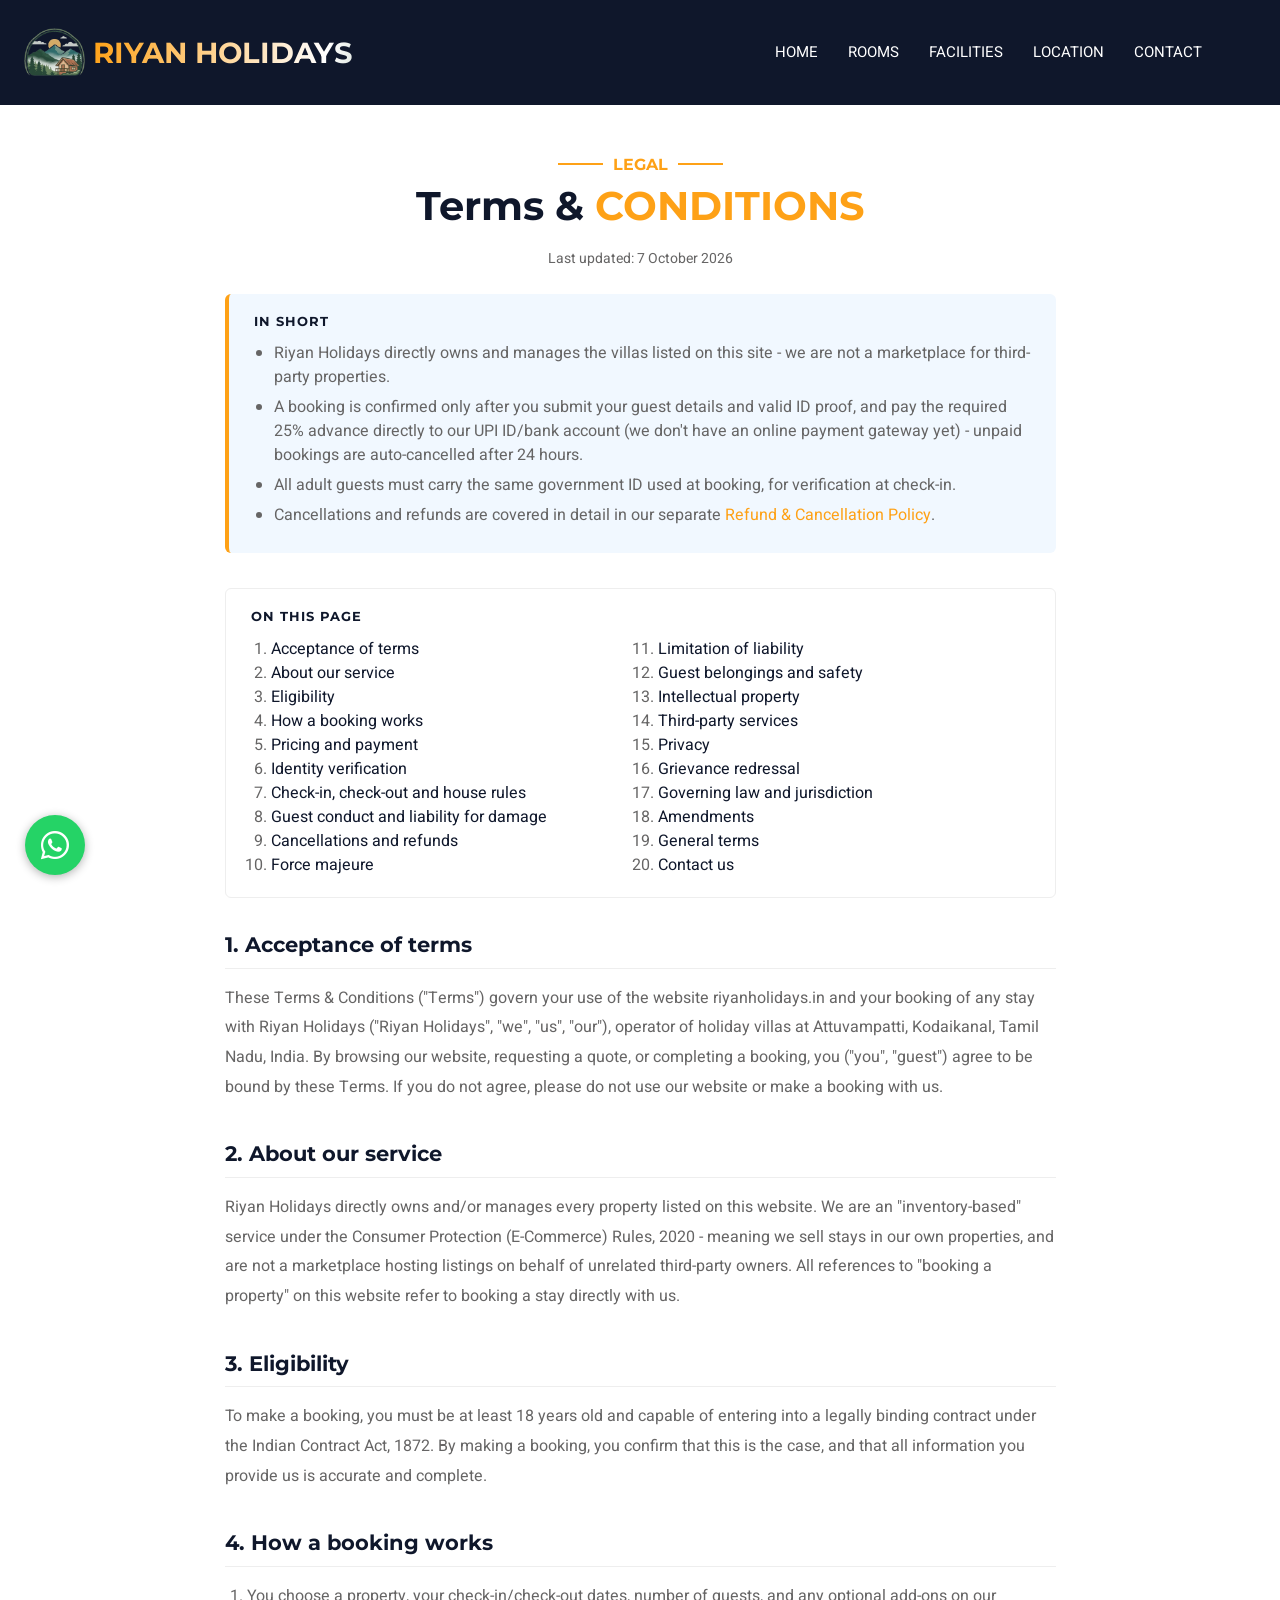
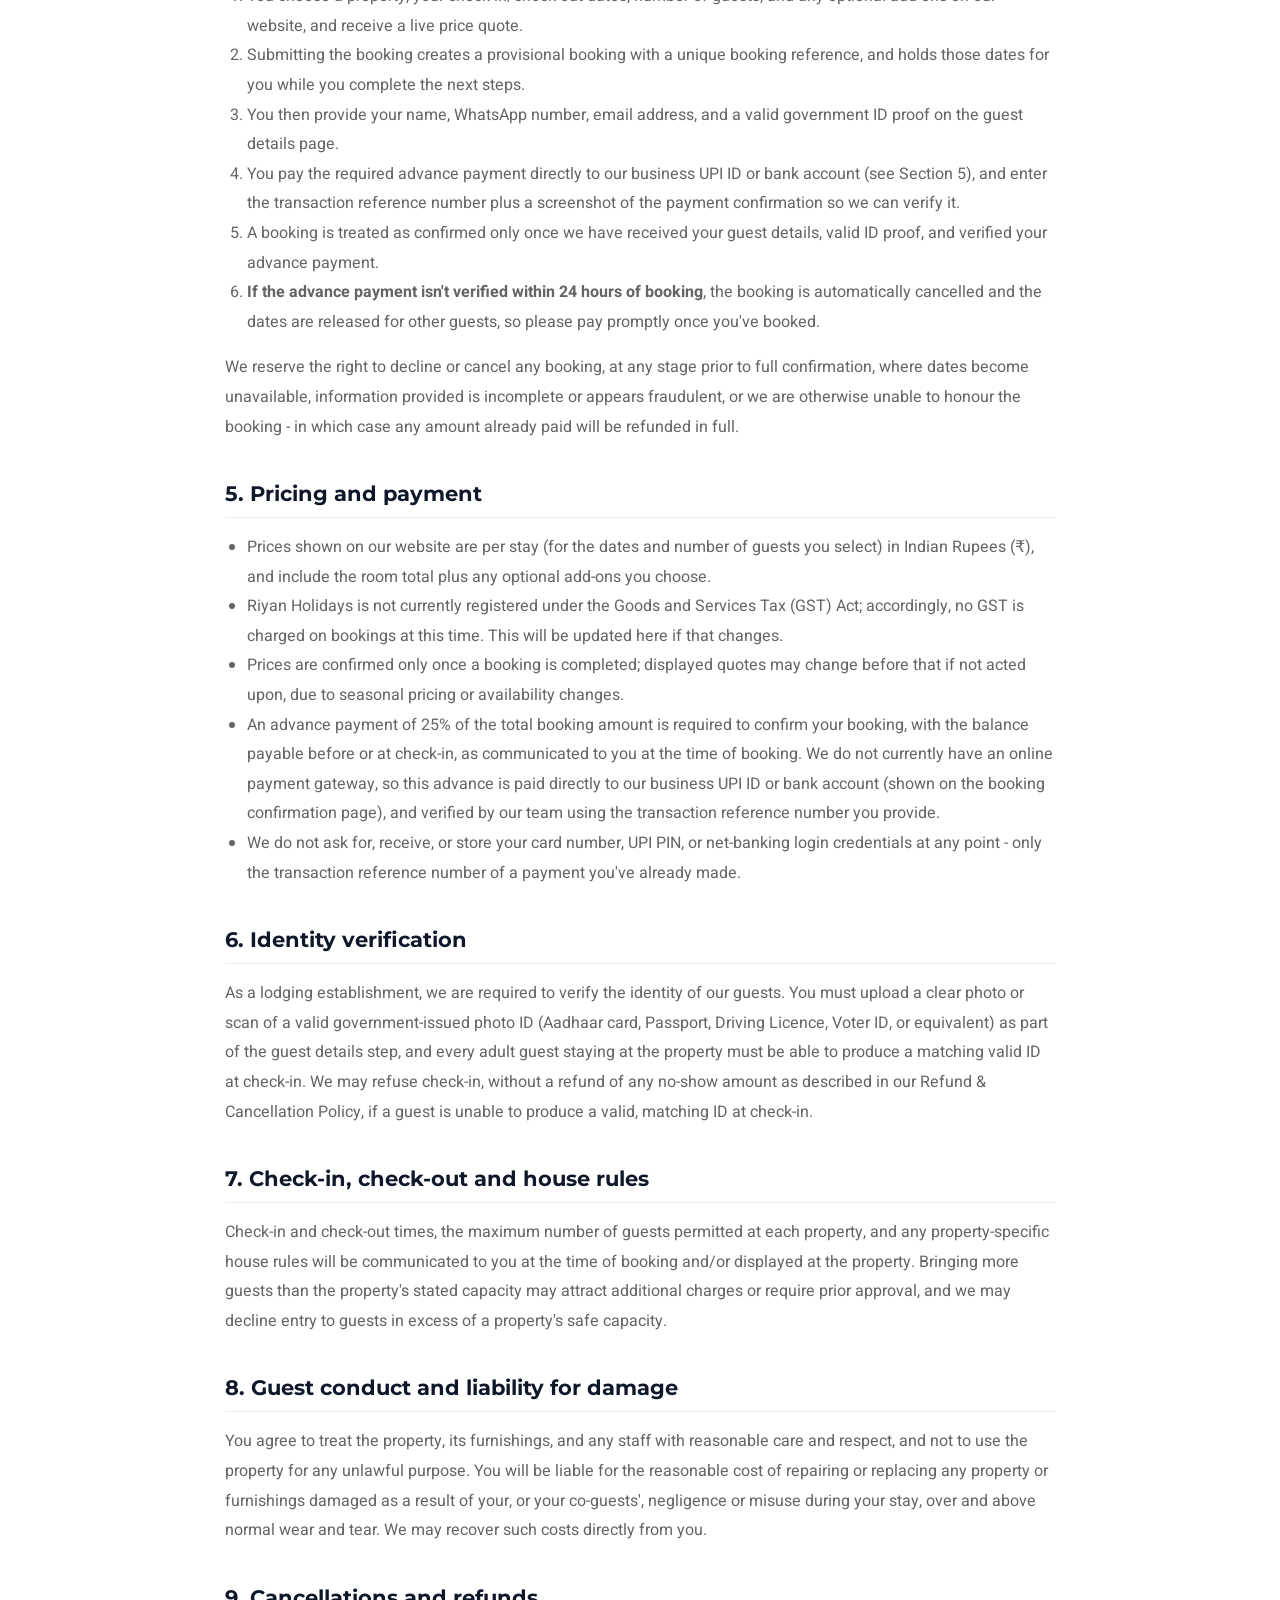
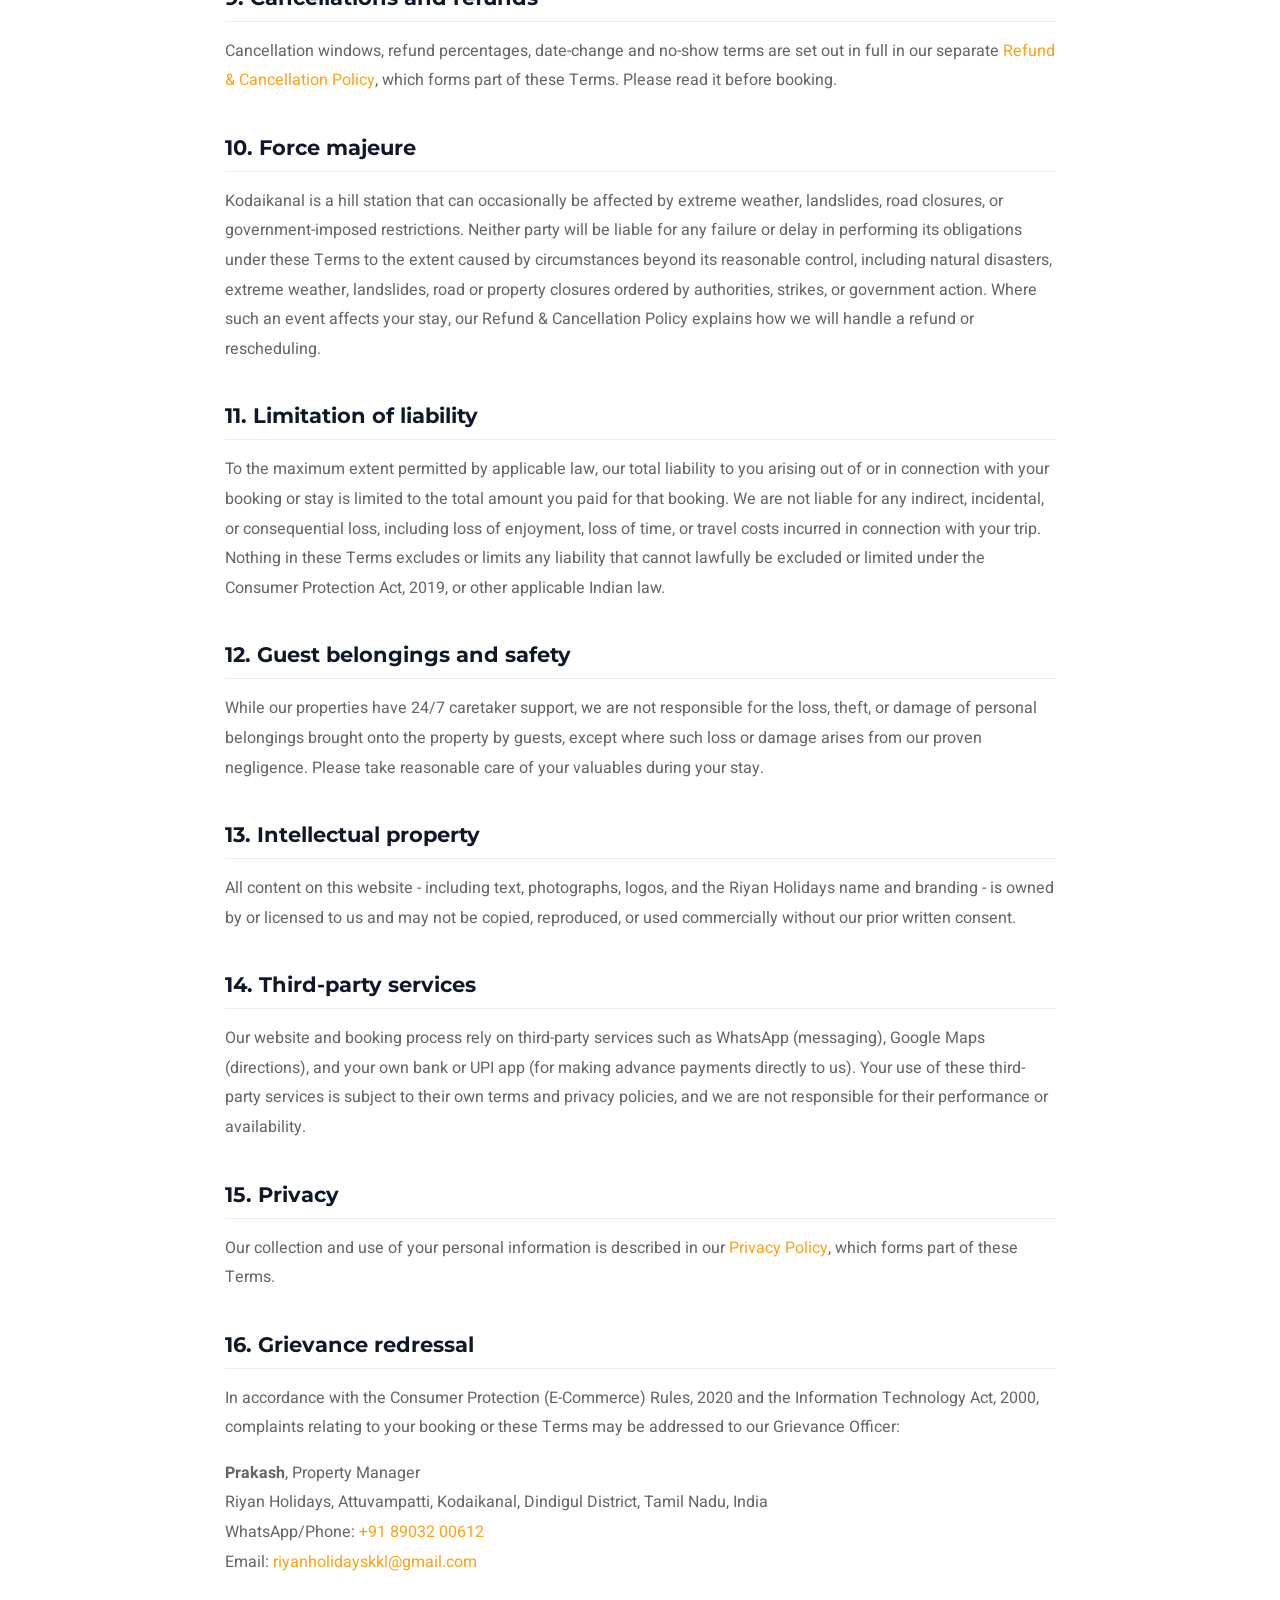
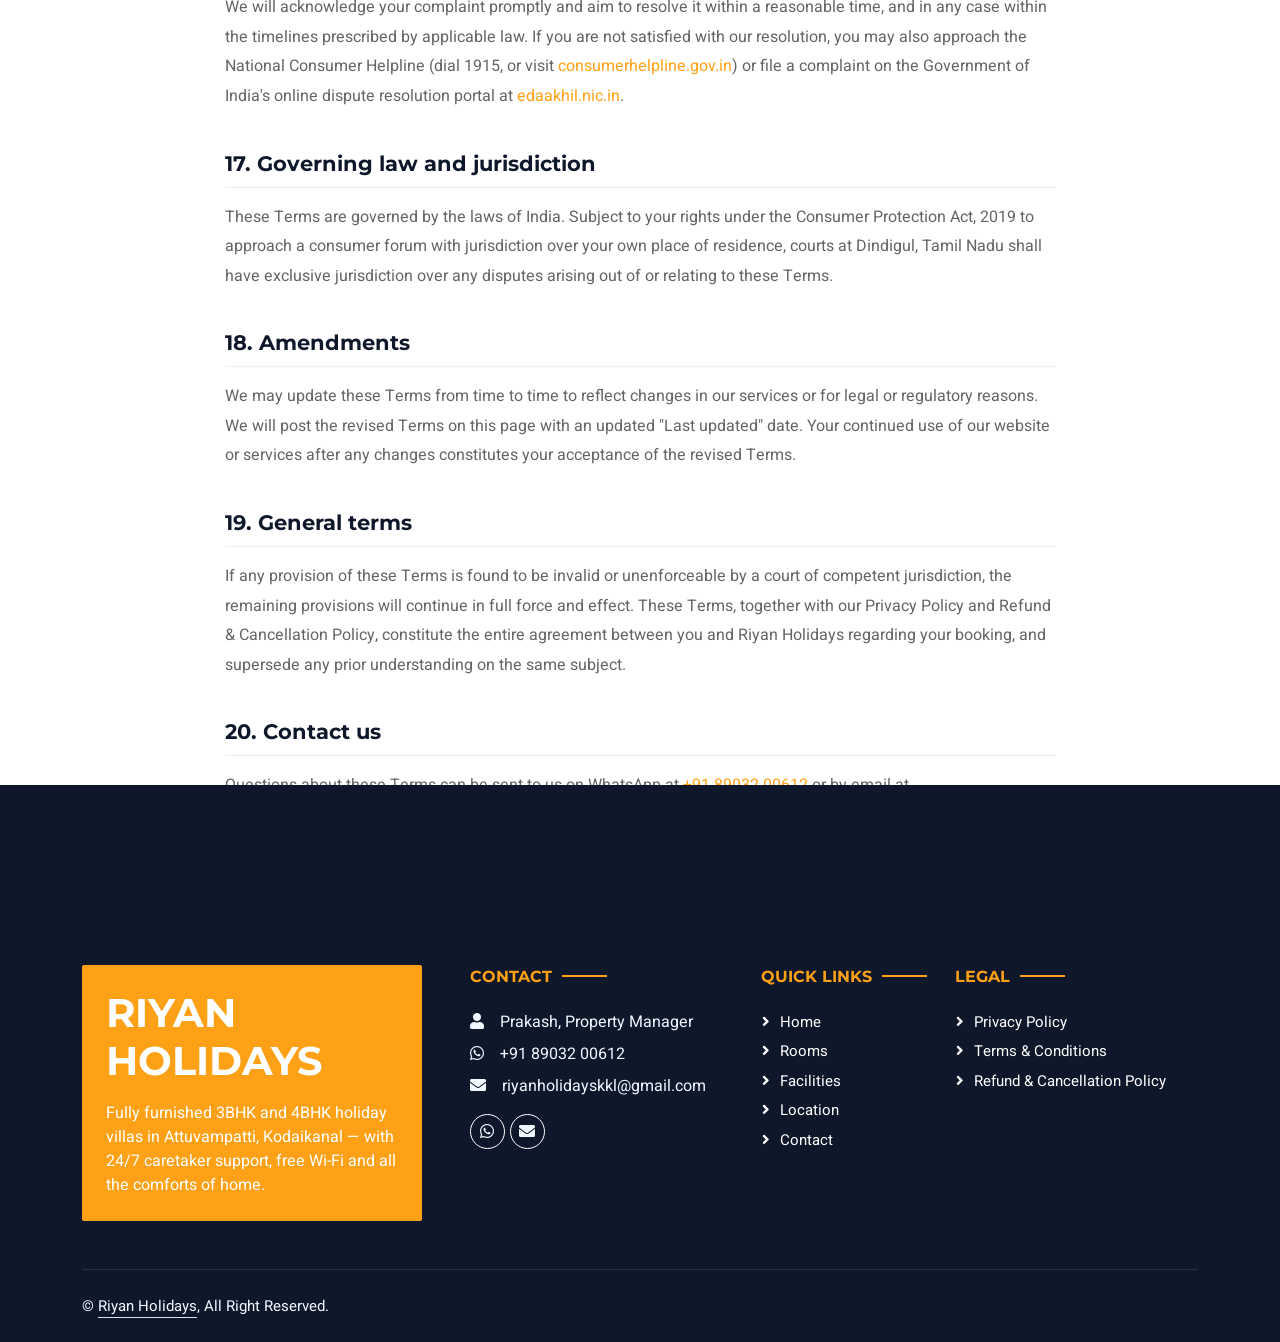
<file: terms-and-conditions.html>
<!DOCTYPE html>
<html lang="en">

<head>
    <meta charset="utf-8">
    <title>Terms &amp; Conditions - Riyan Holidays</title>
    <meta content="width=device-width, initial-scale=1.0" name="viewport">
    <meta content="The terms and conditions that apply when you book a stay with Riyan Holidays in Attuvampatti, Kodaikanal." name="description">

    <!-- Favicon -->
    <link href="img/favicon.ico" rel="icon">

    <!-- Google Web Fonts -->
    <link rel="preconnect" href="https://fonts.googleapis.com">
    <link rel="preconnect" href="https://fonts.gstatic.com" crossorigin>
    <link href="https://fonts.googleapis.com/css2?family=Heebo:wght@400;500;600;700&family=Montserrat:wght@400;500;600;700&display=swap" rel="stylesheet">

    <!-- Icon Font Stylesheet -->
    <link href="https://cdnjs.cloudflare.com/ajax/libs/font-awesome/5.10.0/css/all.min.css" rel="stylesheet">
    <link href="https://cdn.jsdelivr.net/npm/bootstrap-icons@1.4.1/font/bootstrap-icons.css" rel="stylesheet">

    <!-- Libraries Stylesheet -->
    <link href="lib/animate/animate.min.css" rel="stylesheet">

    <!-- Customized Bootstrap Stylesheet -->
    <link href="css/bootstrap.min.css" rel="stylesheet">

    <!-- Template Stylesheet -->
    <link href="css/style.css" rel="stylesheet">
</head>

<body>
    <div class="container-xxl bg-white p-0">
        <!-- Spinner Start -->
        <div id="spinner" class="show bg-white position-fixed translate-middle w-100 vh-100 top-50 start-50 d-flex align-items-center justify-content-center">
            <div class="spinner-border text-primary" style="width: 3rem; height: 3rem;" role="status">
                <span class="sr-only">Loading...</span>
            </div>
        </div>
        <!-- Spinner End -->

        <!-- Header Start -->
        <div class="container-fluid bg-dark px-0">
            <nav class="navbar navbar-expand-lg bg-dark navbar-dark px-3 px-lg-4 py-3">
                <a href="index.html" class="navbar-brand py-0 d-flex align-items-center">
                    <img src="img/logo/riyan-emblem.png" alt="" class="brand-emblem me-2">
                    <h1 class="m-0 brand-animated text-uppercase">Riyan Holidays</h1>
                </a>
                <button type="button" class="navbar-toggler" data-bs-toggle="collapse" data-bs-target="#navbarCollapse">
                    <span class="navbar-toggler-icon"></span>
                </button>
                <div class="collapse navbar-collapse justify-content-end" id="navbarCollapse">
                    <div class="navbar-nav me-lg-4 py-0">
                        <a href="index.html" class="nav-item nav-link">Home</a>
                        <a href="index.html#rooms" class="nav-item nav-link">Rooms</a>
                        <a href="index.html#facilities" class="nav-item nav-link">Facilities</a>
                        <a href="index.html#location" class="nav-item nav-link">Location</a>
                        <a href="index.html#host" class="nav-item nav-link">Contact</a>
                    </div>
                </div>
            </nav>
        </div>
        <!-- Header End -->

        <!-- Terms & Conditions Start -->
        <div class="container-xxl py-5">
            <div class="container">
                <div class="row justify-content-center">
                    <div class="col-lg-9">

                        <div class="text-center mb-4 wow fadeInUp" data-wow-delay="0.1s">
                            <h6 class="section-title text-center text-primary text-uppercase">Legal</h6>
                            <h1 class="mb-0">Terms &amp; <span class="text-primary text-uppercase">Conditions</span></h1>
                            <p class="text-body mt-3 mb-0"><small>Last updated: 7 October 2026</small></p>
                        </div>

                        <div class="legal-summary wow fadeInUp" data-wow-delay="0.15s">
                            <h6>In short</h6>
                            <ul>
                                <li>Riyan Holidays directly owns and manages the villas listed on this site - we are not a marketplace for third-party properties.</li>
                                <li>A booking is confirmed only after you submit your guest details and valid ID proof, and pay the required 25% advance directly to our UPI ID/bank account (we don't have an online payment gateway yet) - unpaid bookings are auto-cancelled after 24 hours.</li>
                                <li>All adult guests must carry the same government ID used at booking, for verification at check-in.</li>
                                <li>Cancellations and refunds are covered in detail in our separate <a href="refund-policy.html">Refund &amp; Cancellation Policy</a>.</li>
                            </ul>
                        </div>

                        <div class="legal-toc wow fadeInUp" data-wow-delay="0.2s">
                            <h6>On this page</h6>
                            <ol>
                                <li><a href="#acceptance">Acceptance of terms</a></li>
                                <li><a href="#about">About our service</a></li>
                                <li><a href="#eligibility">Eligibility</a></li>
                                <li><a href="#booking-process">How a booking works</a></li>
                                <li><a href="#pricing">Pricing and payment</a></li>
                                <li><a href="#identity">Identity verification</a></li>
                                <li><a href="#stay">Check-in, check-out and house rules</a></li>
                                <li><a href="#conduct">Guest conduct and liability for damage</a></li>
                                <li><a href="#cancellations">Cancellations and refunds</a></li>
                                <li><a href="#force-majeure">Force majeure</a></li>
                                <li><a href="#liability">Limitation of liability</a></li>
                                <li><a href="#belongings">Guest belongings and safety</a></li>
                                <li><a href="#ip">Intellectual property</a></li>
                                <li><a href="#third-party">Third-party services</a></li>
                                <li><a href="#privacy">Privacy</a></li>
                                <li><a href="#grievance">Grievance redressal</a></li>
                                <li><a href="#governing-law">Governing law and jurisdiction</a></li>
                                <li><a href="#amendments">Amendments</a></li>
                                <li><a href="#general">General terms</a></li>
                                <li><a href="#contact">Contact us</a></li>
                            </ol>
                        </div>

                        <div class="legal-content wow fadeInUp" data-wow-delay="0.25s">

                            <h2 id="acceptance">1. Acceptance of terms</h2>
                            <p>
                                These Terms &amp; Conditions ("Terms") govern your use of the website riyanholidays.in
                                and your booking of any stay with Riyan Holidays ("Riyan Holidays", "we", "us",
                                "our"), operator of holiday villas at Attuvampatti, Kodaikanal, Tamil Nadu, India. By
                                browsing our website, requesting a quote, or completing a booking, you ("you", "guest")
                                agree to be bound by these Terms. If you do not agree, please do not use our website
                                or make a booking with us.
                            </p>

                            <h2 id="about">2. About our service</h2>
                            <p>
                                Riyan Holidays directly owns and/or manages every property listed on this website.
                                We are an "inventory-based" service under the Consumer Protection (E-Commerce)
                                Rules, 2020 - meaning we sell stays in our own properties, and are not a marketplace
                                hosting listings on behalf of unrelated third-party owners. All references to
                                "booking a property" on this website refer to booking a stay directly with us.
                            </p>

                            <h2 id="eligibility">3. Eligibility</h2>
                            <p>
                                To make a booking, you must be at least 18 years old and capable of entering into a
                                legally binding contract under the Indian Contract Act, 1872. By making a booking,
                                you confirm that this is the case, and that all information you provide us is
                                accurate and complete.
                            </p>

                            <h2 id="booking-process">4. How a booking works</h2>
                            <ol>
                                <li>You choose a property, your check-in/check-out dates, number of guests, and any optional add-ons on our website, and receive a live price quote.</li>
                                <li>Submitting the booking creates a provisional booking with a unique booking reference, and holds those dates for you while you complete the next steps.</li>
                                <li>You then provide your name, WhatsApp number, email address, and a valid government ID proof on the guest details page.</li>
                                <li>You pay the required advance payment directly to our business UPI ID or bank account (see Section 5), and enter the transaction reference number plus a screenshot of the payment confirmation so we can verify it.</li>
                                <li>A booking is treated as confirmed only once we have received your guest details, valid ID proof, and verified your advance payment.</li>
                                <li><strong>If the advance payment isn't verified within 24 hours of booking</strong>, the booking is automatically cancelled and the dates are released for other guests, so please pay promptly once you've booked.</li>
                            </ol>
                            <p>We reserve the right to decline or cancel any booking, at any stage prior to full confirmation, where dates become unavailable, information provided is incomplete or appears fraudulent, or we are otherwise unable to honour the booking - in which case any amount already paid will be refunded in full.</p>

                            <h2 id="pricing">5. Pricing and payment</h2>
                            <ul>
                                <li>Prices shown on our website are per stay (for the dates and number of guests you select) in Indian Rupees (₹), and include the room total plus any optional add-ons you choose.</li>
                                <li>Riyan Holidays is not currently registered under the Goods and Services Tax (GST) Act; accordingly, no GST is charged on bookings at this time. This will be updated here if that changes.</li>
                                <li>Prices are confirmed only once a booking is completed; displayed quotes may change before that if not acted upon, due to seasonal pricing or availability changes.</li>
                                <li>An advance payment of 25% of the total booking amount is required to confirm your booking, with the balance payable before or at check-in, as communicated to you at the time of booking. We do not currently have an online payment gateway, so this advance is paid directly to our business UPI ID or bank account (shown on the booking confirmation page), and verified by our team using the transaction reference number you provide.</li>
                                <li>We do not ask for, receive, or store your card number, UPI PIN, or net-banking login credentials at any point - only the transaction reference number of a payment you've already made.</li>
                            </ul>

                            <h2 id="identity">6. Identity verification</h2>
                            <p>
                                As a lodging establishment, we are required to verify the identity of our guests. You
                                must upload a clear photo or scan of a valid government-issued photo ID (Aadhaar
                                card, Passport, Driving Licence, Voter ID, or equivalent) as part of the guest
                                details step, and every adult guest staying at the property must be able to produce
                                a matching valid ID at check-in. We may refuse check-in, without a refund of any
                                no-show amount as described in our Refund &amp; Cancellation Policy, if a guest is
                                unable to produce a valid, matching ID at check-in.
                            </p>

                            <h2 id="stay">7. Check-in, check-out and house rules</h2>
                            <p>
                                Check-in and check-out times, the maximum number of guests permitted at each
                                property, and any property-specific house rules will be communicated to you at the
                                time of booking and/or displayed at the property. Bringing more guests than the
                                property's stated capacity may attract additional charges or require prior approval,
                                and we may decline entry to guests in excess of a property's safe capacity.
                            </p>

                            <h2 id="conduct">8. Guest conduct and liability for damage</h2>
                            <p>
                                You agree to treat the property, its furnishings, and any staff with reasonable care
                                and respect, and not to use the property for any unlawful purpose. You will be
                                liable for the reasonable cost of repairing or replacing any property or furnishings
                                damaged as a result of your, or your co-guests', negligence or misuse during your
                                stay, over and above normal wear and tear. We may recover such costs directly from
                                you.
                            </p>

                            <h2 id="cancellations">9. Cancellations and refunds</h2>
                            <p>
                                Cancellation windows, refund percentages, date-change and no-show terms are set out
                                in full in our separate <a href="refund-policy.html">Refund &amp; Cancellation
                                Policy</a>, which forms part of these Terms. Please read it before booking.
                            </p>

                            <h2 id="force-majeure">10. Force majeure</h2>
                            <p>
                                Kodaikanal is a hill station that can occasionally be affected by extreme weather,
                                landslides, road closures, or government-imposed restrictions. Neither party will be
                                liable for any failure or delay in performing its obligations under these Terms to
                                the extent caused by circumstances beyond its reasonable control, including natural
                                disasters, extreme weather, landslides, road or property closures ordered by
                                authorities, strikes, or government action. Where such an event affects your stay,
                                our Refund &amp; Cancellation Policy explains how we will handle a refund or
                                rescheduling.
                            </p>

                            <h2 id="liability">11. Limitation of liability</h2>
                            <p>
                                To the maximum extent permitted by applicable law, our total liability to you arising
                                out of or in connection with your booking or stay is limited to the total amount you
                                paid for that booking. We are not liable for any indirect, incidental, or
                                consequential loss, including loss of enjoyment, loss of time, or travel costs
                                incurred in connection with your trip. Nothing in these Terms excludes or limits any
                                liability that cannot lawfully be excluded or limited under the Consumer Protection
                                Act, 2019, or other applicable Indian law.
                            </p>

                            <h2 id="belongings">12. Guest belongings and safety</h2>
                            <p>
                                While our properties have 24/7 caretaker support, we are not responsible for the
                                loss, theft, or damage of personal belongings brought onto the property by guests,
                                except where such loss or damage arises from our proven negligence. Please take
                                reasonable care of your valuables during your stay.
                            </p>

                            <h2 id="ip">13. Intellectual property</h2>
                            <p>
                                All content on this website - including text, photographs, logos, and the Riyan
                                Holidays name and branding - is owned by or licensed to us and may not be copied,
                                reproduced, or used commercially without our prior written consent.
                            </p>

                            <h2 id="third-party">14. Third-party services</h2>
                            <p>
                                Our website and booking process rely on third-party services such as WhatsApp
                                (messaging), Google Maps (directions), and your own bank or UPI app (for making
                                advance payments directly to us). Your use of these third-party services is subject
                                to their own terms and privacy policies, and we are not responsible for their
                                performance or availability.
                            </p>

                            <h2 id="privacy">15. Privacy</h2>
                            <p>
                                Our collection and use of your personal information is described in our
                                <a href="privacy-policy.html">Privacy Policy</a>, which forms part of these Terms.
                            </p>

                            <h2 id="grievance">16. Grievance redressal</h2>
                            <p>
                                In accordance with the Consumer Protection (E-Commerce) Rules, 2020 and the
                                Information Technology Act, 2000, complaints relating to your booking or these Terms
                                may be addressed to our Grievance Officer:
                            </p>
                            <p>
                                <strong>Prakash</strong>, Property Manager<br>
                                Riyan Holidays, Attuvampatti, Kodaikanal, Dindigul District, Tamil Nadu, India<br>
                                WhatsApp/Phone: <a href="https://wa.me/918903200612">+91 89032 00612</a><br>
                                Email: <a href="mailto:riyanholidayskkl@gmail.com">riyanholidayskkl@gmail.com</a>
                            </p>
                            <p>
                                We will acknowledge your complaint promptly and aim to resolve it within a reasonable
                                time, and in any case within the timelines prescribed by applicable law. If you are
                                not satisfied with our resolution, you may also approach the National Consumer
                                Helpline (dial 1915, or visit
                                <a href="https://consumerhelpline.gov.in" target="_blank" rel="noopener">consumerhelpline.gov.in</a>)
                                or file a complaint on the Government of India's online dispute resolution portal at
                                <a href="https://edaakhil.nic.in" target="_blank" rel="noopener">edaakhil.nic.in</a>.
                            </p>

                            <h2 id="governing-law">17. Governing law and jurisdiction</h2>
                            <p>
                                These Terms are governed by the laws of India. Subject to your rights under the
                                Consumer Protection Act, 2019 to approach a consumer forum with jurisdiction over
                                your own place of residence, courts at Dindigul, Tamil Nadu shall have exclusive
                                jurisdiction over any disputes arising out of or relating to these Terms.
                            </p>

                            <h2 id="amendments">18. Amendments</h2>
                            <p>
                                We may update these Terms from time to time to reflect changes in our services or
                                for legal or regulatory reasons. We will post the revised Terms on this page with an
                                updated "Last updated" date. Your continued use of our website or services after any
                                changes constitutes your acceptance of the revised Terms.
                            </p>

                            <h2 id="general">19. General terms</h2>
                            <p>
                                If any provision of these Terms is found to be invalid or unenforceable by a court of
                                competent jurisdiction, the remaining provisions will continue in full force and
                                effect. These Terms, together with our Privacy Policy and Refund &amp; Cancellation
                                Policy, constitute the entire agreement between you and Riyan Holidays regarding your
                                booking, and supersede any prior understanding on the same subject.
                            </p>

                            <h2 id="contact">20. Contact us</h2>
                            <p>
                                Questions about these Terms can be sent to us on WhatsApp at
                                <a href="https://wa.me/918903200612">+91 89032 00612</a> or by email at
                                <a href="mailto:riyanholidayskkl@gmail.com">riyanholidayskkl@gmail.com</a>.
                            </p>

                        </div>

                    </div>
                </div>
            </div>
        </div>
        <!-- Terms & Conditions End -->

        <!-- Footer Start -->
        <div class="container-fluid bg-dark text-light footer wow fadeIn" data-wow-delay="0.1s">
            <div class="container pb-5">
                <div class="row g-5">
                    <div class="col-md-6 col-lg-4">
                        <div class="bg-primary rounded p-4">
                            <a href="index.html"><h1 class="text-white text-uppercase mb-3">Riyan Holidays</h1></a>
                            <p class="text-white mb-0">
								Fully furnished 3BHK and 4BHK holiday villas in Attuvampatti, Kodaikanal &mdash; with 24/7 caretaker support, free Wi-Fi and all the comforts of home.
							</p>
                        </div>
                    </div>
                    <div class="col-md-6 col-lg-3">
                        <h6 class="section-title text-start text-primary text-uppercase mb-4">Contact</h6>
                        <p class="mb-2"><i class="fa fa-user me-3"></i>Prakash, Property Manager</p>
                        <p class="mb-2"><i class="fab fa-whatsapp me-3"></i>+91 89032 00612</p>
                        <p class="mb-2"><i class="fa fa-envelope me-3"></i>riyanholidayskkl@gmail.com</p>
                        <div class="d-flex pt-2">
                            <a class="btn btn-outline-light btn-social" href="https://wa.me/918903200612" target="_blank"><i class="fab fa-whatsapp"></i></a>
                            <a class="btn btn-outline-light btn-social" href="mailto:riyanholidayskkl@gmail.com"><i class="fa fa-envelope"></i></a>
                        </div>
                    </div>
                    <div class="col-md-6 col-lg-2">
                        <h6 class="section-title text-start text-primary text-uppercase mb-4">Quick Links</h6>
                        <a class="btn btn-link" href="index.html">Home</a>
                        <a class="btn btn-link" href="index.html#rooms">Rooms</a>
                        <a class="btn btn-link" href="index.html#facilities">Facilities</a>
                        <a class="btn btn-link" href="index.html#location">Location</a>
                        <a class="btn btn-link" href="index.html#host">Contact</a>
                    </div>
                    <div class="col-md-6 col-lg-3">
                        <h6 class="section-title text-start text-primary text-uppercase mb-4">Legal</h6>
                        <a class="btn btn-link" href="privacy-policy.html">Privacy Policy</a>
                        <a class="btn btn-link" href="terms-and-conditions.html">Terms &amp; Conditions</a>
                        <a class="btn btn-link" href="refund-policy.html">Refund &amp; Cancellation Policy</a>
                    </div>
                </div>
            </div>
            <div class="container">
                <div class="copyright">
                    <div class="row">
                        <div class="col-md-6 text-center text-md-start mb-3 mb-md-0">
                            &copy; <a class="border-bottom" href="#">Riyan Holidays</a>, All Right Reserved.
                        </div>
                    </div>
                </div>
            </div>
        </div>
        <!-- Footer End -->

        <!-- Floating WhatsApp Button -->
        <a href="https://wa.me/918903200612" target="_blank" class="whatsapp-float" aria-label="Chat on WhatsApp">
            <i class="fab fa-whatsapp"></i>
        </a>
    </div>

    <!-- JavaScript Libraries -->
    <script src="https://code.jquery.com/jquery-3.4.1.min.js"></script>
    <script src="https://cdn.jsdelivr.net/npm/bootstrap@5.0.0/dist/js/bootstrap.bundle.min.js"></script>
    <script src="lib/wow/wow.min.js"></script>

    <!-- Template Javascript -->
    <script src="js/main.js"></script>
</body>

</html>
</file>
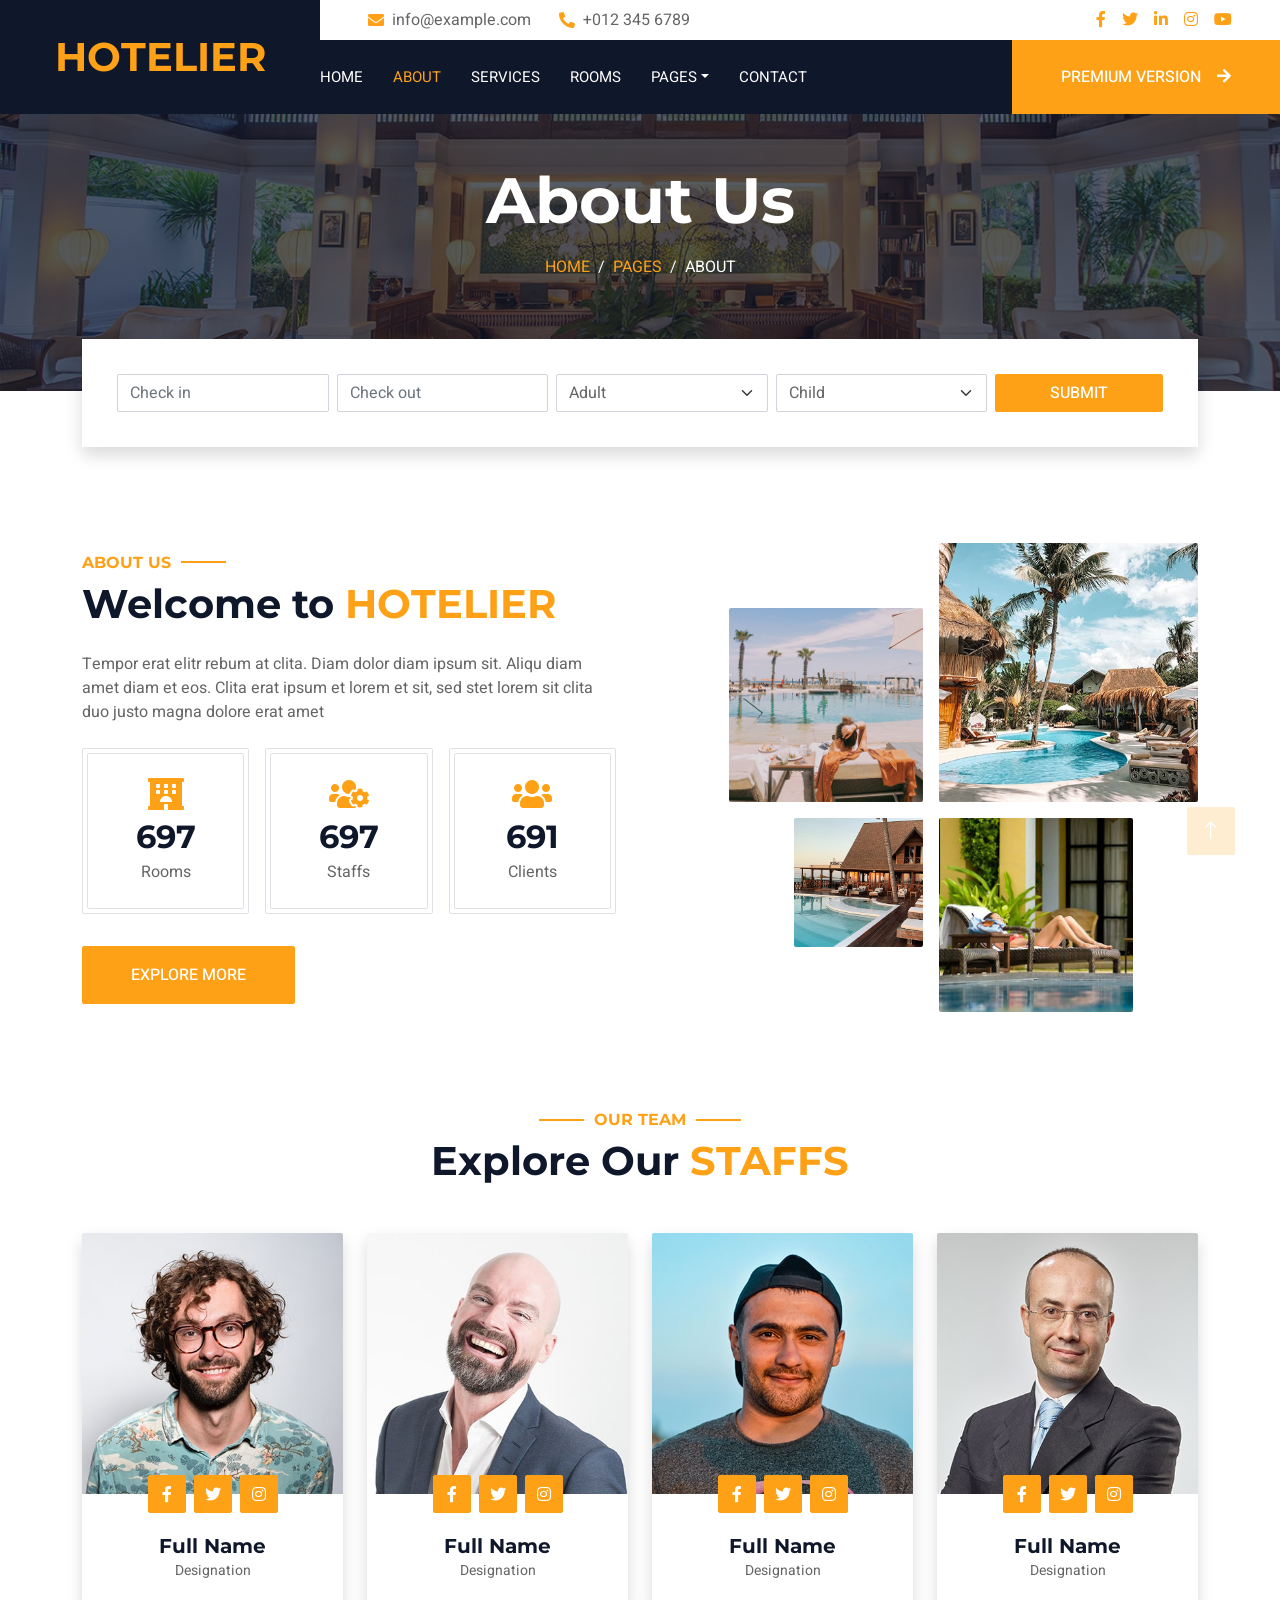
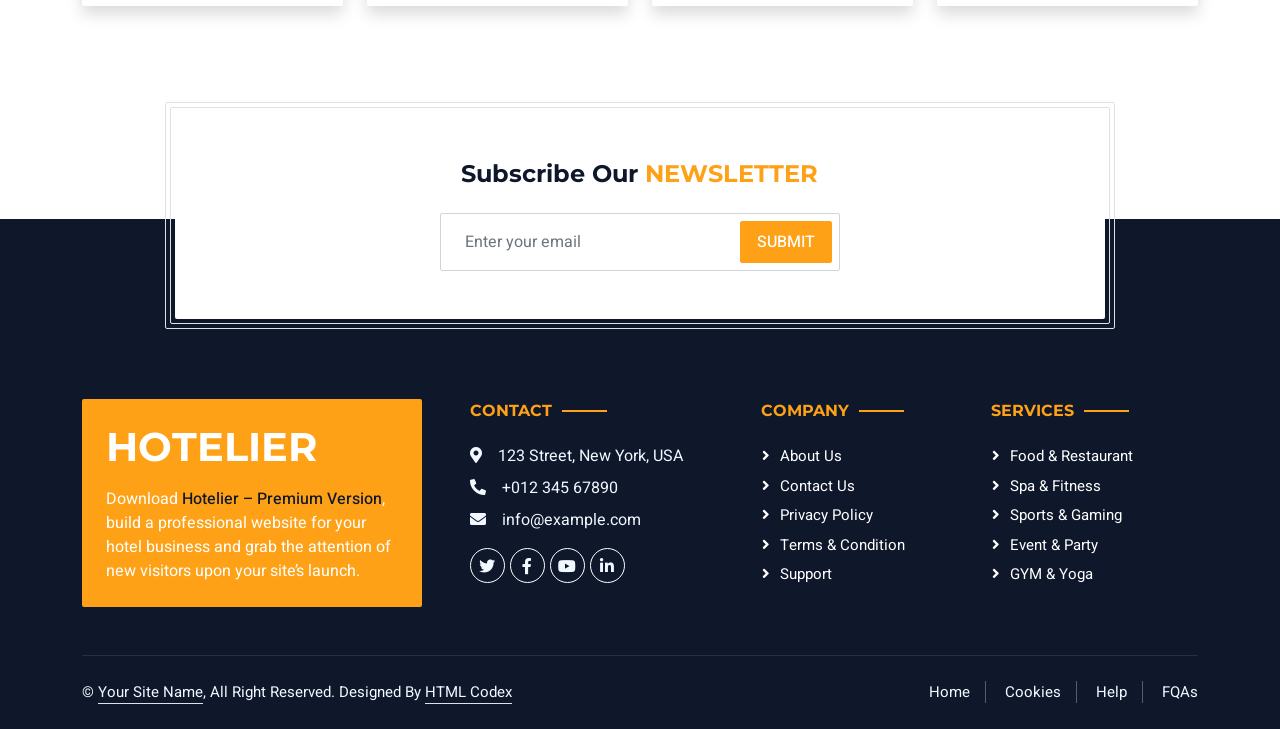
<file: hotelier-1.0.0/about.html>
<!DOCTYPE html>
<html lang="en">

<head>
    <meta charset="utf-8">
    <title>Hotelier - Hotel HTML Template</title>
    <meta content="width=device-width, initial-scale=1.0" name="viewport">
    <meta content="" name="keywords">
    <meta content="" name="description">

    <!-- Favicon -->
    <link href="img/favicon.ico" rel="icon">

    <!-- Google Web Fonts -->
    <link rel="preconnect" href="https://fonts.googleapis.com">
    <link rel="preconnect" href="https://fonts.gstatic.com" crossorigin>
    <link href="https://fonts.googleapis.com/css2?family=Heebo:wght@400;500;600;700&family=Montserrat:wght@400;500;600;700&display=swap" rel="stylesheet">  

    <!-- Icon Font Stylesheet -->
    <link href="https://cdnjs.cloudflare.com/ajax/libs/font-awesome/5.10.0/css/all.min.css" rel="stylesheet">
    <link href="https://cdn.jsdelivr.net/npm/bootstrap-icons@1.4.1/font/bootstrap-icons.css" rel="stylesheet">

    <!-- Libraries Stylesheet -->
    <link href="lib/animate/animate.min.css" rel="stylesheet">
    <link href="lib/owlcarousel/assets/owl.carousel.min.css" rel="stylesheet">
    <link href="lib/tempusdominus/css/tempusdominus-bootstrap-4.min.css" rel="stylesheet" />

    <!-- Customized Bootstrap Stylesheet -->
    <link href="css/bootstrap.min.css" rel="stylesheet">

    <!-- Template Stylesheet -->
    <link href="css/style.css" rel="stylesheet">
</head>

<body>
    <div class="container-xxl bg-white p-0">
        <!-- Spinner Start -->
        <div id="spinner" class="show bg-white position-fixed translate-middle w-100 vh-100 top-50 start-50 d-flex align-items-center justify-content-center">
            <div class="spinner-border text-primary" style="width: 3rem; height: 3rem;" role="status">
                <span class="sr-only">Loading...</span>
            </div>
        </div>
        <!-- Spinner End -->

        <!-- Header Start -->
        <div class="container-fluid bg-dark px-0">
            <div class="row gx-0">
                <div class="col-lg-3 bg-dark d-none d-lg-block">
                    <a href="index.html" class="navbar-brand w-100 h-100 m-0 p-0 d-flex align-items-center justify-content-center">
                        <h1 class="m-0 text-primary text-uppercase">Hotelier</h1>
                    </a>
                </div>
                <div class="col-lg-9">
                    <div class="row gx-0 bg-white d-none d-lg-flex">
                        <div class="col-lg-7 px-5 text-start">
                            <div class="h-100 d-inline-flex align-items-center py-2 me-4">
                                <i class="fa fa-envelope text-primary me-2"></i>
                                <p class="mb-0">info@example.com</p>
                            </div>
                            <div class="h-100 d-inline-flex align-items-center py-2">
                                <i class="fa fa-phone-alt text-primary me-2"></i>
                                <p class="mb-0">+012 345 6789</p>
                            </div>
                        </div>
                        <div class="col-lg-5 px-5 text-end">
                            <div class="d-inline-flex align-items-center py-2">
                                <a class="me-3" href=""><i class="fab fa-facebook-f"></i></a>
                                <a class="me-3" href=""><i class="fab fa-twitter"></i></a>
                                <a class="me-3" href=""><i class="fab fa-linkedin-in"></i></a>
                                <a class="me-3" href=""><i class="fab fa-instagram"></i></a>
                                <a class="" href=""><i class="fab fa-youtube"></i></a>
                            </div>
                        </div>
                    </div>
                    <nav class="navbar navbar-expand-lg bg-dark navbar-dark p-3 p-lg-0">
                        <a href="index.html" class="navbar-brand d-block d-lg-none">
                            <h1 class="m-0 text-primary text-uppercase">Hotelier</h1>
                        </a>
                        <button type="button" class="navbar-toggler" data-bs-toggle="collapse" data-bs-target="#navbarCollapse">
                            <span class="navbar-toggler-icon"></span>
                        </button>
                        <div class="collapse navbar-collapse justify-content-between" id="navbarCollapse">
                            <div class="navbar-nav mr-auto py-0">
                                <a href="index.html" class="nav-item nav-link">Home</a>
                                <a href="about.html" class="nav-item nav-link active">About</a>
                                <a href="service.html" class="nav-item nav-link">Services</a>
                                <a href="room.html" class="nav-item nav-link">Rooms</a>
                                <div class="nav-item dropdown">
                                    <a href="#" class="nav-link dropdown-toggle" data-bs-toggle="dropdown">Pages</a>
                                    <div class="dropdown-menu rounded-0 m-0">
                                        <a href="booking.html" class="dropdown-item">Booking</a>
                                        <a href="team.html" class="dropdown-item">Our Team</a>
                                        <a href="testimonial.html" class="dropdown-item">Testimonial</a>
                                    </div>
                                </div>
                                <a href="contact.html" class="nav-item nav-link">Contact</a>
                            </div>
                            <a href="https://htmlcodex.com/hotel-html-template-pro" class="btn btn-primary rounded-0 py-4 px-md-5 d-none d-lg-block">Premium Version<i class="fa fa-arrow-right ms-3"></i></a>
                        </div>
                    </nav>
                </div>
            </div>
        </div>
        <!-- Header End -->


        <!-- Page Header Start -->
        <div class="container-fluid page-header mb-5 p-0" style="background-image: url(img/carousel-1.jpg);">
            <div class="container-fluid page-header-inner py-5">
                <div class="container text-center pb-5">
                    <h1 class="display-3 text-white mb-3 animated slideInDown">About Us</h1>
                    <nav aria-label="breadcrumb">
                        <ol class="breadcrumb justify-content-center text-uppercase">
                            <li class="breadcrumb-item"><a href="#">Home</a></li>
                            <li class="breadcrumb-item"><a href="#">Pages</a></li>
                            <li class="breadcrumb-item text-white active" aria-current="page">About</li>
                        </ol>
                    </nav>
                </div>
            </div>
        </div>
        <!-- Page Header End -->


        <!-- Booking Start -->
        <div class="container-fluid booking pb-5 wow fadeIn" data-wow-delay="0.1s">
            <div class="container">
                <div class="bg-white shadow" style="padding: 35px;">
                    <div class="row g-2">
                        <div class="col-md-10">
                            <div class="row g-2">
                                <div class="col-md-3">
                                    <div class="date" id="date1" data-target-input="nearest">
                                        <input type="text" class="form-control datetimepicker-input"
                                            placeholder="Check in" data-target="#date1" data-toggle="datetimepicker" />
                                    </div>
                                </div>
                                <div class="col-md-3">
                                    <div class="date" id="date2" data-target-input="nearest">
                                        <input type="text" class="form-control datetimepicker-input" placeholder="Check out" data-target="#date2" data-toggle="datetimepicker"/>
                                    </div>
                                </div>
                                <div class="col-md-3">
                                    <select class="form-select">
                                        <option selected>Adult</option>
                                        <option value="1">Adult 1</option>
                                        <option value="2">Adult 2</option>
                                        <option value="3">Adult 3</option>
                                    </select>
                                </div>
                                <div class="col-md-3">
                                    <select class="form-select">
                                        <option selected>Child</option>
                                        <option value="1">Child 1</option>
                                        <option value="2">Child 2</option>
                                        <option value="3">Child 3</option>
                                    </select>
                                </div>
                            </div>
                        </div>
                        <div class="col-md-2">
                            <button class="btn btn-primary w-100">Submit</button>
                        </div>
                    </div>
                </div>
            </div>
        </div>
        <!-- Booking End -->


        <!-- About Start -->
        <div class="container-xxl py-5">
            <div class="container">
                <div class="row g-5 align-items-center">
                    <div class="col-lg-6">
                        <h6 class="section-title text-start text-primary text-uppercase">About Us</h6>
                        <h1 class="mb-4">Welcome to <span class="text-primary text-uppercase">Hotelier</span></h1>
                        <p class="mb-4">Tempor erat elitr rebum at clita. Diam dolor diam ipsum sit. Aliqu diam amet diam et eos. Clita erat ipsum et lorem et sit, sed stet lorem sit clita duo justo magna dolore erat amet</p>
                        <div class="row g-3 pb-4">
                            <div class="col-sm-4 wow fadeIn" data-wow-delay="0.1s">
                                <div class="border rounded p-1">
                                    <div class="border rounded text-center p-4">
                                        <i class="fa fa-hotel fa-2x text-primary mb-2"></i>
                                        <h2 class="mb-1" data-toggle="counter-up">1234</h2>
                                        <p class="mb-0">Rooms</p>
                                    </div>
                                </div>
                            </div>
                            <div class="col-sm-4 wow fadeIn" data-wow-delay="0.3s">
                                <div class="border rounded p-1">
                                    <div class="border rounded text-center p-4">
                                        <i class="fa fa-users-cog fa-2x text-primary mb-2"></i>
                                        <h2 class="mb-1" data-toggle="counter-up">1234</h2>
                                        <p class="mb-0">Staffs</p>
                                    </div>
                                </div>
                            </div>
                            <div class="col-sm-4 wow fadeIn" data-wow-delay="0.5s">
                                <div class="border rounded p-1">
                                    <div class="border rounded text-center p-4">
                                        <i class="fa fa-users fa-2x text-primary mb-2"></i>
                                        <h2 class="mb-1" data-toggle="counter-up">1234</h2>
                                        <p class="mb-0">Clients</p>
                                    </div>
                                </div>
                            </div>
                        </div>
                        <a class="btn btn-primary py-3 px-5 mt-2" href="">Explore More</a>
                    </div>
                    <div class="col-lg-6">
                        <div class="row g-3">
                            <div class="col-6 text-end">
                                <img class="img-fluid rounded w-75 wow zoomIn" data-wow-delay="0.1s" src="img/about-1.jpg" style="margin-top: 25%;">
                            </div>
                            <div class="col-6 text-start">
                                <img class="img-fluid rounded w-100 wow zoomIn" data-wow-delay="0.3s" src="img/about-2.jpg">
                            </div>
                            <div class="col-6 text-end">
                                <img class="img-fluid rounded w-50 wow zoomIn" data-wow-delay="0.5s" src="img/about-3.jpg">
                            </div>
                            <div class="col-6 text-start">
                                <img class="img-fluid rounded w-75 wow zoomIn" data-wow-delay="0.7s" src="img/about-4.jpg">
                            </div>
                        </div>
                    </div>
                </div>
            </div>
        </div>
        <!-- About End -->


        <!-- Team Start -->
        <div class="container-xxl py-5">
            <div class="container">
                <div class="text-center wow fadeInUp" data-wow-delay="0.1s">
                    <h6 class="section-title text-center text-primary text-uppercase">Our Team</h6>
                    <h1 class="mb-5">Explore Our <span class="text-primary text-uppercase">Staffs</span></h1>
                </div>
                <div class="row g-4">
                    <div class="col-lg-3 col-md-6 wow fadeInUp" data-wow-delay="0.1s">
                        <div class="rounded shadow overflow-hidden">
                            <div class="position-relative">
                                <img class="img-fluid" src="img/team-1.jpg" alt="">
                                <div class="position-absolute start-50 top-100 translate-middle d-flex align-items-center">
                                    <a class="btn btn-square btn-primary mx-1" href=""><i class="fab fa-facebook-f"></i></a>
                                    <a class="btn btn-square btn-primary mx-1" href=""><i class="fab fa-twitter"></i></a>
                                    <a class="btn btn-square btn-primary mx-1" href=""><i class="fab fa-instagram"></i></a>
                                </div>
                            </div>
                            <div class="text-center p-4 mt-3">
                                <h5 class="fw-bold mb-0">Full Name</h5>
                                <small>Designation</small>
                            </div>
                        </div>
                    </div>
                    <div class="col-lg-3 col-md-6 wow fadeInUp" data-wow-delay="0.3s">
                        <div class="rounded shadow overflow-hidden">
                            <div class="position-relative">
                                <img class="img-fluid" src="img/team-2.jpg" alt="">
                                <div class="position-absolute start-50 top-100 translate-middle d-flex align-items-center">
                                    <a class="btn btn-square btn-primary mx-1" href=""><i class="fab fa-facebook-f"></i></a>
                                    <a class="btn btn-square btn-primary mx-1" href=""><i class="fab fa-twitter"></i></a>
                                    <a class="btn btn-square btn-primary mx-1" href=""><i class="fab fa-instagram"></i></a>
                                </div>
                            </div>
                            <div class="text-center p-4 mt-3">
                                <h5 class="fw-bold mb-0">Full Name</h5>
                                <small>Designation</small>
                            </div>
                        </div>
                    </div>
                    <div class="col-lg-3 col-md-6 wow fadeInUp" data-wow-delay="0.5s">
                        <div class="rounded shadow overflow-hidden">
                            <div class="position-relative">
                                <img class="img-fluid" src="img/team-3.jpg" alt="">
                                <div class="position-absolute start-50 top-100 translate-middle d-flex align-items-center">
                                    <a class="btn btn-square btn-primary mx-1" href=""><i class="fab fa-facebook-f"></i></a>
                                    <a class="btn btn-square btn-primary mx-1" href=""><i class="fab fa-twitter"></i></a>
                                    <a class="btn btn-square btn-primary mx-1" href=""><i class="fab fa-instagram"></i></a>
                                </div>
                            </div>
                            <div class="text-center p-4 mt-3">
                                <h5 class="fw-bold mb-0">Full Name</h5>
                                <small>Designation</small>
                            </div>
                        </div>
                    </div>
                    <div class="col-lg-3 col-md-6 wow fadeInUp" data-wow-delay="0.7s">
                        <div class="rounded shadow overflow-hidden">
                            <div class="position-relative">
                                <img class="img-fluid" src="img/team-4.jpg" alt="">
                                <div class="position-absolute start-50 top-100 translate-middle d-flex align-items-center">
                                    <a class="btn btn-square btn-primary mx-1" href=""><i class="fab fa-facebook-f"></i></a>
                                    <a class="btn btn-square btn-primary mx-1" href=""><i class="fab fa-twitter"></i></a>
                                    <a class="btn btn-square btn-primary mx-1" href=""><i class="fab fa-instagram"></i></a>
                                </div>
                            </div>
                            <div class="text-center p-4 mt-3">
                                <h5 class="fw-bold mb-0">Full Name</h5>
                                <small>Designation</small>
                            </div>
                        </div>
                    </div>
                </div>
            </div>
        </div>
        <!-- Team End -->


        <!-- Newsletter Start -->
        <div class="container newsletter mt-5 wow fadeIn" data-wow-delay="0.1s">
            <div class="row justify-content-center">
                <div class="col-lg-10 border rounded p-1">
                    <div class="border rounded text-center p-1">
                        <div class="bg-white rounded text-center p-5">
                            <h4 class="mb-4">Subscribe Our <span class="text-primary text-uppercase">Newsletter</span></h4>
                            <div class="position-relative mx-auto" style="max-width: 400px;">
                                <input class="form-control w-100 py-3 ps-4 pe-5" type="text" placeholder="Enter your email">
                                <button type="button" class="btn btn-primary py-2 px-3 position-absolute top-0 end-0 mt-2 me-2">Submit</button>
                            </div>
                        </div>
                    </div>
                </div>
            </div>
        </div>
        <!-- Newsletter Start -->
        

        <!-- Footer Start -->
        <div class="container-fluid bg-dark text-light footer wow fadeIn" data-wow-delay="0.1s">
            <div class="container pb-5">
                <div class="row g-5">
                    <div class="col-md-6 col-lg-4">
                        <div class="bg-primary rounded p-4">
                            <a href="index.html"><h1 class="text-white text-uppercase mb-3">Hotelier</h1></a>
                            <p class="text-white mb-0">
								Download <a class="text-dark fw-medium" href="https://htmlcodex.com/hotel-html-template-pro">Hotelier – Premium Version</a>, build a professional website for your hotel business and grab the attention of new visitors upon your site’s launch.
							</p>
                        </div>
                    </div>
                    <div class="col-md-6 col-lg-3">
                        <h6 class="section-title text-start text-primary text-uppercase mb-4">Contact</h6>
                        <p class="mb-2"><i class="fa fa-map-marker-alt me-3"></i>123 Street, New York, USA</p>
                        <p class="mb-2"><i class="fa fa-phone-alt me-3"></i>+012 345 67890</p>
                        <p class="mb-2"><i class="fa fa-envelope me-3"></i>info@example.com</p>
                        <div class="d-flex pt-2">
                            <a class="btn btn-outline-light btn-social" href=""><i class="fab fa-twitter"></i></a>
                            <a class="btn btn-outline-light btn-social" href=""><i class="fab fa-facebook-f"></i></a>
                            <a class="btn btn-outline-light btn-social" href=""><i class="fab fa-youtube"></i></a>
                            <a class="btn btn-outline-light btn-social" href=""><i class="fab fa-linkedin-in"></i></a>
                        </div>
                    </div>
                    <div class="col-lg-5 col-md-12">
                        <div class="row gy-5 g-4">
                            <div class="col-md-6">
                                <h6 class="section-title text-start text-primary text-uppercase mb-4">Company</h6>
                                <a class="btn btn-link" href="">About Us</a>
                                <a class="btn btn-link" href="">Contact Us</a>
                                <a class="btn btn-link" href="">Privacy Policy</a>
                                <a class="btn btn-link" href="">Terms & Condition</a>
                                <a class="btn btn-link" href="">Support</a>
                            </div>
                            <div class="col-md-6">
                                <h6 class="section-title text-start text-primary text-uppercase mb-4">Services</h6>
                                <a class="btn btn-link" href="">Food & Restaurant</a>
                                <a class="btn btn-link" href="">Spa & Fitness</a>
                                <a class="btn btn-link" href="">Sports & Gaming</a>
                                <a class="btn btn-link" href="">Event & Party</a>
                                <a class="btn btn-link" href="">GYM & Yoga</a>
                            </div>
                        </div>
                    </div>
                </div>
            </div>
            <div class="container">
                <div class="copyright">
                    <div class="row">
                        <div class="col-md-6 text-center text-md-start mb-3 mb-md-0">
                            &copy; <a class="border-bottom" href="#">Your Site Name</a>, All Right Reserved. 
							
							<!--/*** This template is free as long as you keep the footer author’s credit link/attribution link/backlink. If you'd like to use the template without the footer author’s credit link/attribution link/backlink, you can purchase the Credit Removal License from "https://htmlcodex.com/credit-removal". Thank you for your support. ***/-->
							Designed By <a class="border-bottom" href="https://htmlcodex.com">HTML Codex</a>
                        </div>
                        <div class="col-md-6 text-center text-md-end">
                            <div class="footer-menu">
                                <a href="">Home</a>
                                <a href="">Cookies</a>
                                <a href="">Help</a>
                                <a href="">FQAs</a>
                            </div>
                        </div>
                    </div>
                </div>
            </div>
        </div>
        <!-- Footer End -->


        <!-- Back to Top -->
        <a href="#" class="btn btn-lg btn-primary btn-lg-square back-to-top"><i class="bi bi-arrow-up"></i></a>
    </div>

    <!-- JavaScript Libraries -->
    <script src="https://code.jquery.com/jquery-3.4.1.min.js"></script>
    <script src="https://cdn.jsdelivr.net/npm/bootstrap@5.0.0/dist/js/bootstrap.bundle.min.js"></script>
    <script src="lib/wow/wow.min.js"></script>
    <script src="lib/easing/easing.min.js"></script>
    <script src="lib/waypoints/waypoints.min.js"></script>
    <script src="lib/counterup/counterup.min.js"></script>
    <script src="lib/owlcarousel/owl.carousel.min.js"></script>
    <script src="lib/tempusdominus/js/moment.min.js"></script>
    <script src="lib/tempusdominus/js/moment-timezone.min.js"></script>
    <script src="lib/tempusdominus/js/tempusdominus-bootstrap-4.min.js"></script>

    <!-- Template Javascript -->
    <script src="js/main.js"></script>
</body>

</html>
</file>
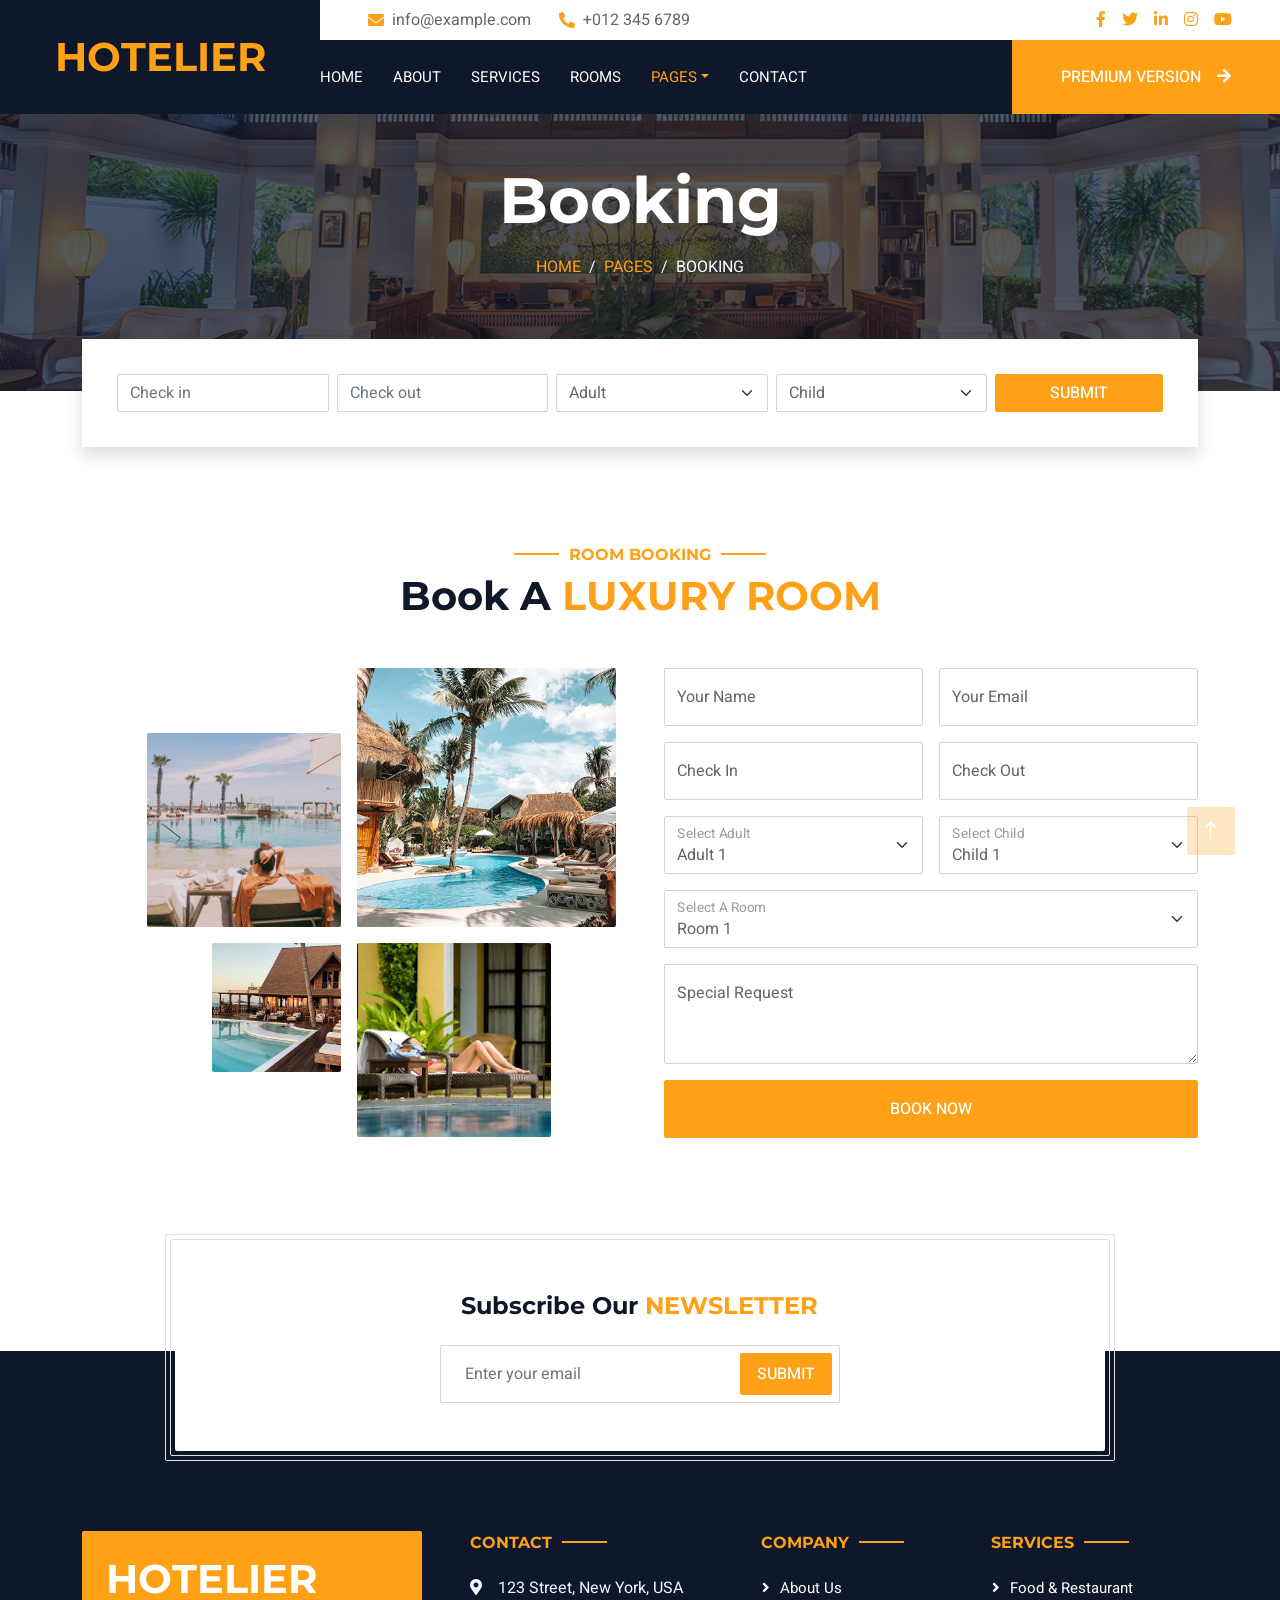
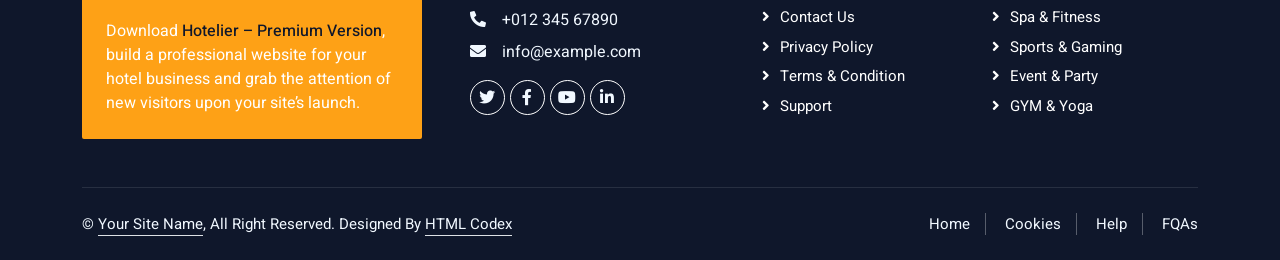
<file: hotelier-1.0.0/booking.html>
<!DOCTYPE html>
<html lang="en">

<head>
    <meta charset="utf-8">
    <title>Hotelier - Hotel HTML Template</title>
    <meta content="width=device-width, initial-scale=1.0" name="viewport">
    <meta content="" name="keywords">
    <meta content="" name="description">

    <!-- Favicon -->
    <link href="img/favicon.ico" rel="icon">

    <!-- Google Web Fonts -->
    <link rel="preconnect" href="https://fonts.googleapis.com">
    <link rel="preconnect" href="https://fonts.gstatic.com" crossorigin>
    <link href="https://fonts.googleapis.com/css2?family=Heebo:wght@400;500;600;700&family=Montserrat:wght@400;500;600;700&display=swap" rel="stylesheet">  

    <!-- Icon Font Stylesheet -->
    <link href="https://cdnjs.cloudflare.com/ajax/libs/font-awesome/5.10.0/css/all.min.css" rel="stylesheet">
    <link href="https://cdn.jsdelivr.net/npm/bootstrap-icons@1.4.1/font/bootstrap-icons.css" rel="stylesheet">

    <!-- Libraries Stylesheet -->
    <link href="lib/animate/animate.min.css" rel="stylesheet">
    <link href="lib/owlcarousel/assets/owl.carousel.min.css" rel="stylesheet">
    <link href="lib/tempusdominus/css/tempusdominus-bootstrap-4.min.css" rel="stylesheet" />

    <!-- Customized Bootstrap Stylesheet -->
    <link href="css/bootstrap.min.css" rel="stylesheet">

    <!-- Template Stylesheet -->
    <link href="css/style.css" rel="stylesheet">
</head>

<body>
    <div class="container-xxl bg-white p-0">
        <!-- Spinner Start -->
        <div id="spinner" class="show bg-white position-fixed translate-middle w-100 vh-100 top-50 start-50 d-flex align-items-center justify-content-center">
            <div class="spinner-border text-primary" style="width: 3rem; height: 3rem;" role="status">
                <span class="sr-only">Loading...</span>
            </div>
        </div>
        <!-- Spinner End -->

        <!-- Header Start -->
        <div class="container-fluid bg-dark px-0">
            <div class="row gx-0">
                <div class="col-lg-3 bg-dark d-none d-lg-block">
                    <a href="index.html" class="navbar-brand w-100 h-100 m-0 p-0 d-flex align-items-center justify-content-center">
                        <h1 class="m-0 text-primary text-uppercase">Hotelier</h1>
                    </a>
                </div>
                <div class="col-lg-9">
                    <div class="row gx-0 bg-white d-none d-lg-flex">
                        <div class="col-lg-7 px-5 text-start">
                            <div class="h-100 d-inline-flex align-items-center py-2 me-4">
                                <i class="fa fa-envelope text-primary me-2"></i>
                                <p class="mb-0">info@example.com</p>
                            </div>
                            <div class="h-100 d-inline-flex align-items-center py-2">
                                <i class="fa fa-phone-alt text-primary me-2"></i>
                                <p class="mb-0">+012 345 6789</p>
                            </div>
                        </div>
                        <div class="col-lg-5 px-5 text-end">
                            <div class="d-inline-flex align-items-center py-2">
                                <a class="me-3" href=""><i class="fab fa-facebook-f"></i></a>
                                <a class="me-3" href=""><i class="fab fa-twitter"></i></a>
                                <a class="me-3" href=""><i class="fab fa-linkedin-in"></i></a>
                                <a class="me-3" href=""><i class="fab fa-instagram"></i></a>
                                <a class="" href=""><i class="fab fa-youtube"></i></a>
                            </div>
                        </div>
                    </div>
                    <nav class="navbar navbar-expand-lg bg-dark navbar-dark p-3 p-lg-0">
                        <a href="index.html" class="navbar-brand d-block d-lg-none">
                            <h1 class="m-0 text-primary text-uppercase">Hotelier</h1>
                        </a>
                        <button type="button" class="navbar-toggler" data-bs-toggle="collapse" data-bs-target="#navbarCollapse">
                            <span class="navbar-toggler-icon"></span>
                        </button>
                        <div class="collapse navbar-collapse justify-content-between" id="navbarCollapse">
                            <div class="navbar-nav mr-auto py-0">
                                <a href="index.html" class="nav-item nav-link">Home</a>
                                <a href="about.html" class="nav-item nav-link">About</a>
                                <a href="service.html" class="nav-item nav-link">Services</a>
                                <a href="room.html" class="nav-item nav-link">Rooms</a>
                                <div class="nav-item dropdown">
                                    <a href="#" class="nav-link dropdown-toggle active" data-bs-toggle="dropdown">Pages</a>
                                    <div class="dropdown-menu rounded-0 m-0">
                                        <a href="booking.html" class="dropdown-item active">Booking</a>
                                        <a href="team.html" class="dropdown-item">Our Team</a>
                                        <a href="testimonial.html" class="dropdown-item">Testimonial</a>
                                    </div>
                                </div>
                                <a href="contact.html" class="nav-item nav-link">Contact</a>
                            </div>
                            <a href="https://htmlcodex.com/hotel-html-template-pro" class="btn btn-primary rounded-0 py-4 px-md-5 d-none d-lg-block">Premium Version<i class="fa fa-arrow-right ms-3"></i></a>
                        </div>
                    </nav>
                </div>
            </div>
        </div>
        <!-- Header End -->


        <!-- Page Header Start -->
        <div class="container-fluid page-header mb-5 p-0" style="background-image: url(img/carousel-1.jpg);">
            <div class="container-fluid page-header-inner py-5">
                <div class="container text-center pb-5">
                    <h1 class="display-3 text-white mb-3 animated slideInDown">Booking</h1>
                    <nav aria-label="breadcrumb">
                        <ol class="breadcrumb justify-content-center text-uppercase">
                            <li class="breadcrumb-item"><a href="#">Home</a></li>
                            <li class="breadcrumb-item"><a href="#">Pages</a></li>
                            <li class="breadcrumb-item text-white active" aria-current="page">Booking</li>
                        </ol>
                    </nav>
                </div>
            </div>
        </div>
        <!-- Page Header End -->


        <!-- Booking Start -->
        <div class="container-fluid booking pb-5 wow fadeIn" data-wow-delay="0.1s">
            <div class="container">
                <div class="bg-white shadow" style="padding: 35px;">
                    <div class="row g-2">
                        <div class="col-md-10">
                            <div class="row g-2">
                                <div class="col-md-3">
                                    <div class="date" id="date1" data-target-input="nearest">
                                        <input type="text" class="form-control datetimepicker-input"
                                            placeholder="Check in" data-target="#date1" data-toggle="datetimepicker" />
                                    </div>
                                </div>
                                <div class="col-md-3">
                                    <div class="date" id="date2" data-target-input="nearest">
                                        <input type="text" class="form-control datetimepicker-input" placeholder="Check out" data-target="#date2" data-toggle="datetimepicker"/>
                                    </div>
                                </div>
                                <div class="col-md-3">
                                    <select class="form-select">
                                        <option selected>Adult</option>
                                        <option value="1">Adult 1</option>
                                        <option value="2">Adult 2</option>
                                        <option value="3">Adult 3</option>
                                    </select>
                                </div>
                                <div class="col-md-3">
                                    <select class="form-select">
                                        <option selected>Child</option>
                                        <option value="1">Child 1</option>
                                        <option value="2">Child 2</option>
                                        <option value="3">Child 3</option>
                                    </select>
                                </div>
                            </div>
                        </div>
                        <div class="col-md-2">
                            <button class="btn btn-primary w-100">Submit</button>
                        </div>
                    </div>
                </div>
            </div>
        </div>
        <!-- Booking End -->


        <!-- Booking Start -->
        <div class="container-xxl py-5">
            <div class="container">
                <div class="text-center wow fadeInUp" data-wow-delay="0.1s">
                    <h6 class="section-title text-center text-primary text-uppercase">Room Booking</h6>
                    <h1 class="mb-5">Book A <span class="text-primary text-uppercase">Luxury Room</span></h1>
                </div>
                <div class="row g-5">
                    <div class="col-lg-6">
                        <div class="row g-3">
                            <div class="col-6 text-end">
                                <img class="img-fluid rounded w-75 wow zoomIn" data-wow-delay="0.1s" src="img/about-1.jpg" style="margin-top: 25%;">
                            </div>
                            <div class="col-6 text-start">
                                <img class="img-fluid rounded w-100 wow zoomIn" data-wow-delay="0.3s" src="img/about-2.jpg">
                            </div>
                            <div class="col-6 text-end">
                                <img class="img-fluid rounded w-50 wow zoomIn" data-wow-delay="0.5s" src="img/about-3.jpg">
                            </div>
                            <div class="col-6 text-start">
                                <img class="img-fluid rounded w-75 wow zoomIn" data-wow-delay="0.7s" src="img/about-4.jpg">
                            </div>
                        </div>
                    </div>
                    <div class="col-lg-6">
                        <div class="wow fadeInUp" data-wow-delay="0.2s">
                            <form>
                                <div class="row g-3">
                                    <div class="col-md-6">
                                        <div class="form-floating">
                                            <input type="text" class="form-control" id="name" placeholder="Your Name">
                                            <label for="name">Your Name</label>
                                        </div>
                                    </div>
                                    <div class="col-md-6">
                                        <div class="form-floating">
                                            <input type="email" class="form-control" id="email" placeholder="Your Email">
                                            <label for="email">Your Email</label>
                                        </div>
                                    </div>
                                    <div class="col-md-6">
                                        <div class="form-floating date" id="date3" data-target-input="nearest">
                                            <input type="text" class="form-control datetimepicker-input" id="checkin" placeholder="Check In" data-target="#date3" data-toggle="datetimepicker" />
                                            <label for="checkin">Check In</label>
                                        </div>
                                    </div>
                                    <div class="col-md-6">
                                        <div class="form-floating date" id="date4" data-target-input="nearest">
                                            <input type="text" class="form-control datetimepicker-input" id="checkout" placeholder="Check Out" data-target="#date4" data-toggle="datetimepicker" />
                                            <label for="checkout">Check Out</label>
                                        </div>
                                    </div>
                                    <div class="col-md-6">
                                        <div class="form-floating">
                                            <select class="form-select" id="select1">
                                              <option value="1">Adult 1</option>
                                              <option value="2">Adult 2</option>
                                              <option value="3">Adult 3</option>
                                            </select>
                                            <label for="select1">Select Adult</label>
                                          </div>
                                    </div>
                                    <div class="col-md-6">
                                        <div class="form-floating">
                                            <select class="form-select" id="select2">
                                              <option value="1">Child 1</option>
                                              <option value="2">Child 2</option>
                                              <option value="3">Child 3</option>
                                            </select>
                                            <label for="select2">Select Child</label>
                                          </div>
                                    </div>
                                    <div class="col-12">
                                        <div class="form-floating">
                                            <select class="form-select" id="select3">
                                              <option value="1">Room 1</option>
                                              <option value="2">Room 2</option>
                                              <option value="3">Room 3</option>
                                            </select>
                                            <label for="select3">Select A Room</label>
                                          </div>
                                    </div>
                                    <div class="col-12">
                                        <div class="form-floating">
                                            <textarea class="form-control" placeholder="Special Request" id="message" style="height: 100px"></textarea>
                                            <label for="message">Special Request</label>
                                        </div>
                                    </div>
                                    <div class="col-12">
                                        <button class="btn btn-primary w-100 py-3" type="submit">Book Now</button>
                                    </div>
                                </div>
                            </form>
                        </div>
                    </div>
                </div>
            </div>
        </div>
        <!-- Booking End -->


        <!-- Newsletter Start -->
        <div class="container newsletter mt-5 wow fadeIn" data-wow-delay="0.1s">
            <div class="row justify-content-center">
                <div class="col-lg-10 border rounded p-1">
                    <div class="border rounded text-center p-1">
                        <div class="bg-white rounded text-center p-5">
                            <h4 class="mb-4">Subscribe Our <span class="text-primary text-uppercase">Newsletter</span></h4>
                            <div class="position-relative mx-auto" style="max-width: 400px;">
                                <input class="form-control w-100 py-3 ps-4 pe-5" type="text" placeholder="Enter your email">
                                <button type="button" class="btn btn-primary py-2 px-3 position-absolute top-0 end-0 mt-2 me-2">Submit</button>
                            </div>
                        </div>
                    </div>
                </div>
            </div>
        </div>
        <!-- Newsletter Start -->
        

        <!-- Footer Start -->
        <div class="container-fluid bg-dark text-light footer wow fadeIn" data-wow-delay="0.1s">
            <div class="container pb-5">
                <div class="row g-5">
                    <div class="col-md-6 col-lg-4">
                        <div class="bg-primary rounded p-4">
                            <a href="index.html"><h1 class="text-white text-uppercase mb-3">Hotelier</h1></a>
                            <p class="text-white mb-0">
								Download <a class="text-dark fw-medium" href="https://htmlcodex.com/hotel-html-template-pro">Hotelier – Premium Version</a>, build a professional website for your hotel business and grab the attention of new visitors upon your site’s launch.
							</p>
                        </div>
                    </div>
                    <div class="col-md-6 col-lg-3">
                        <h6 class="section-title text-start text-primary text-uppercase mb-4">Contact</h6>
                        <p class="mb-2"><i class="fa fa-map-marker-alt me-3"></i>123 Street, New York, USA</p>
                        <p class="mb-2"><i class="fa fa-phone-alt me-3"></i>+012 345 67890</p>
                        <p class="mb-2"><i class="fa fa-envelope me-3"></i>info@example.com</p>
                        <div class="d-flex pt-2">
                            <a class="btn btn-outline-light btn-social" href=""><i class="fab fa-twitter"></i></a>
                            <a class="btn btn-outline-light btn-social" href=""><i class="fab fa-facebook-f"></i></a>
                            <a class="btn btn-outline-light btn-social" href=""><i class="fab fa-youtube"></i></a>
                            <a class="btn btn-outline-light btn-social" href=""><i class="fab fa-linkedin-in"></i></a>
                        </div>
                    </div>
                    <div class="col-lg-5 col-md-12">
                        <div class="row gy-5 g-4">
                            <div class="col-md-6">
                                <h6 class="section-title text-start text-primary text-uppercase mb-4">Company</h6>
                                <a class="btn btn-link" href="">About Us</a>
                                <a class="btn btn-link" href="">Contact Us</a>
                                <a class="btn btn-link" href="">Privacy Policy</a>
                                <a class="btn btn-link" href="">Terms & Condition</a>
                                <a class="btn btn-link" href="">Support</a>
                            </div>
                            <div class="col-md-6">
                                <h6 class="section-title text-start text-primary text-uppercase mb-4">Services</h6>
                                <a class="btn btn-link" href="">Food & Restaurant</a>
                                <a class="btn btn-link" href="">Spa & Fitness</a>
                                <a class="btn btn-link" href="">Sports & Gaming</a>
                                <a class="btn btn-link" href="">Event & Party</a>
                                <a class="btn btn-link" href="">GYM & Yoga</a>
                            </div>
                        </div>
                    </div>
                </div>
            </div>
            <div class="container">
                <div class="copyright">
                    <div class="row">
                        <div class="col-md-6 text-center text-md-start mb-3 mb-md-0">
                            &copy; <a class="border-bottom" href="#">Your Site Name</a>, All Right Reserved. 
							
							<!--/*** This template is free as long as you keep the footer author’s credit link/attribution link/backlink. If you'd like to use the template without the footer author’s credit link/attribution link/backlink, you can purchase the Credit Removal License from "https://htmlcodex.com/credit-removal". Thank you for your support. ***/-->
							Designed By <a class="border-bottom" href="https://htmlcodex.com">HTML Codex</a>
                        </div>
                        <div class="col-md-6 text-center text-md-end">
                            <div class="footer-menu">
                                <a href="">Home</a>
                                <a href="">Cookies</a>
                                <a href="">Help</a>
                                <a href="">FQAs</a>
                            </div>
                        </div>
                    </div>
                </div>
            </div>
        </div>
        <!-- Footer End -->


        <!-- Back to Top -->
        <a href="#" class="btn btn-lg btn-primary btn-lg-square back-to-top"><i class="bi bi-arrow-up"></i></a>
    </div>

    <!-- JavaScript Libraries -->
    <script src="https://code.jquery.com/jquery-3.4.1.min.js"></script>
    <script src="https://cdn.jsdelivr.net/npm/bootstrap@5.0.0/dist/js/bootstrap.bundle.min.js"></script>
    <script src="lib/wow/wow.min.js"></script>
    <script src="lib/easing/easing.min.js"></script>
    <script src="lib/waypoints/waypoints.min.js"></script>
    <script src="lib/counterup/counterup.min.js"></script>
    <script src="lib/owlcarousel/owl.carousel.min.js"></script>
    <script src="lib/tempusdominus/js/moment.min.js"></script>
    <script src="lib/tempusdominus/js/moment-timezone.min.js"></script>
    <script src="lib/tempusdominus/js/tempusdominus-bootstrap-4.min.js"></script>

    <!-- Template Javascript -->
    <script src="js/main.js"></script>
</body>

</html>
</file>
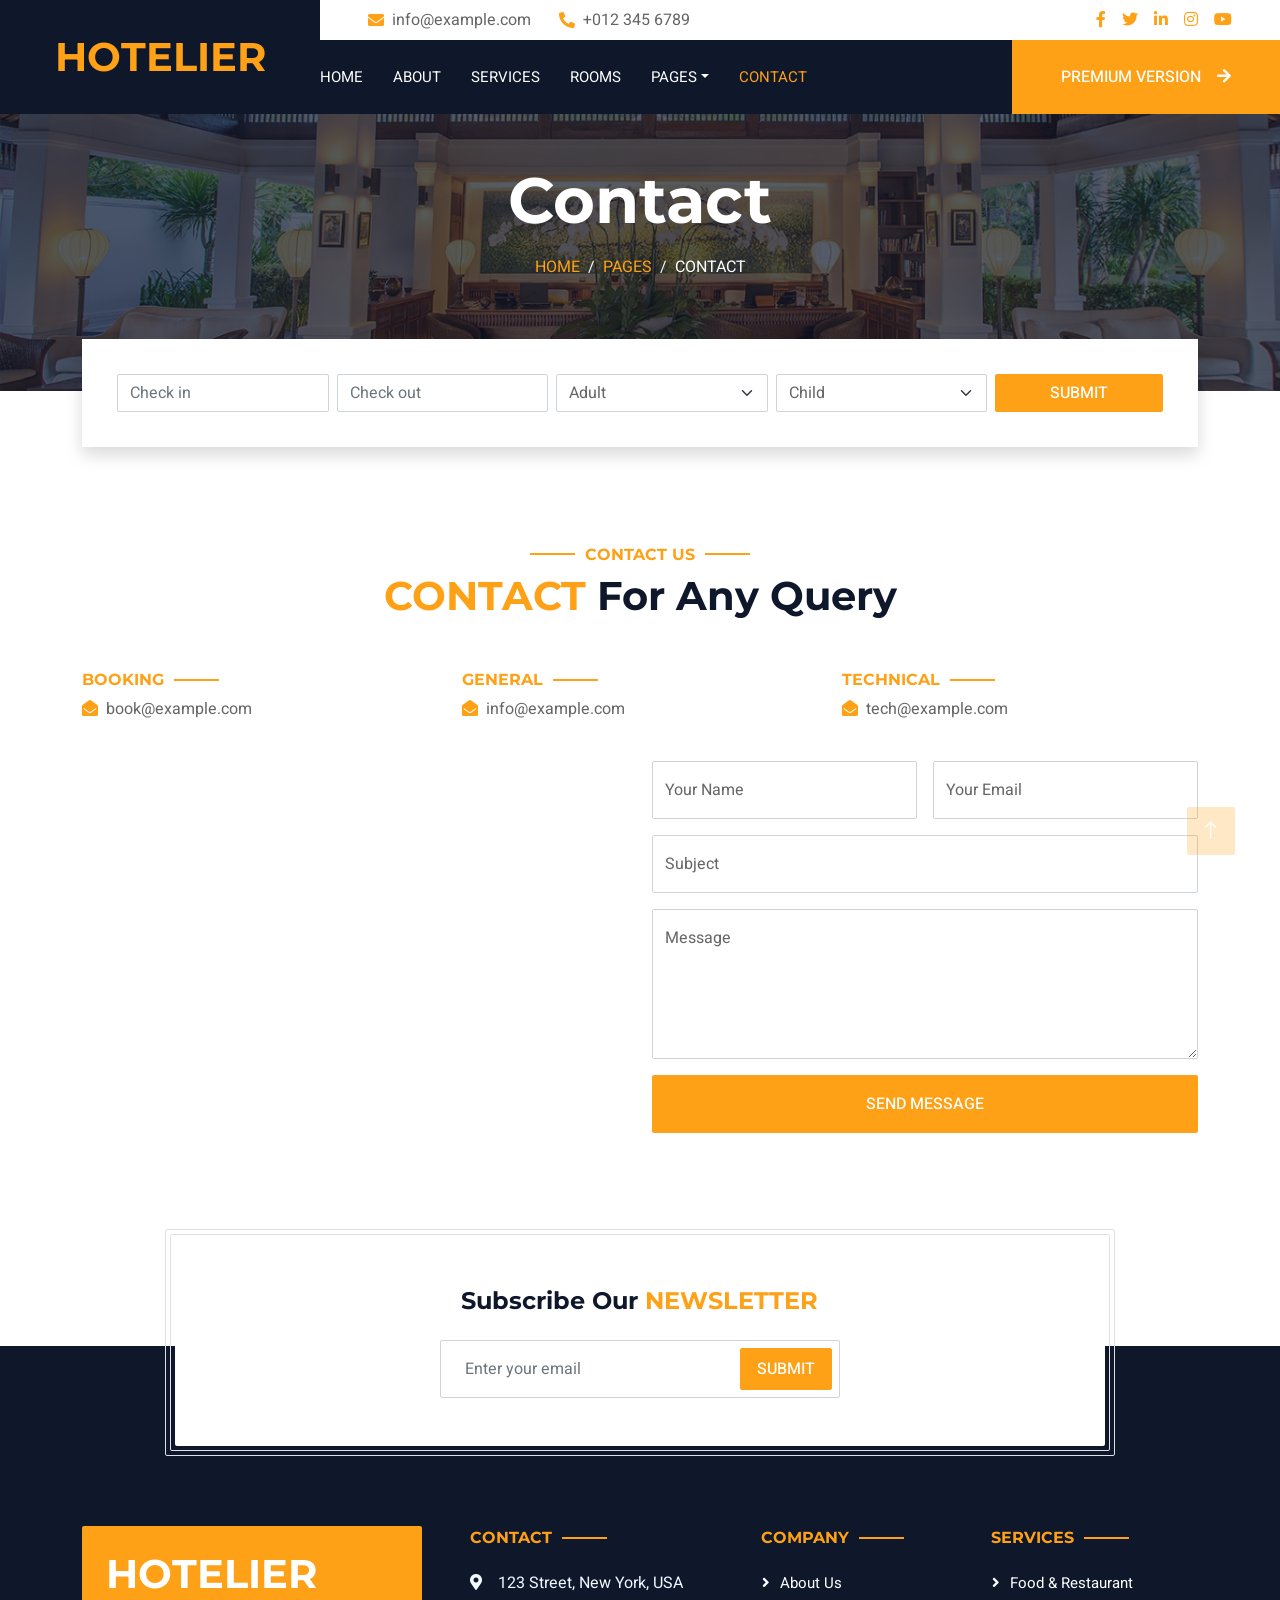
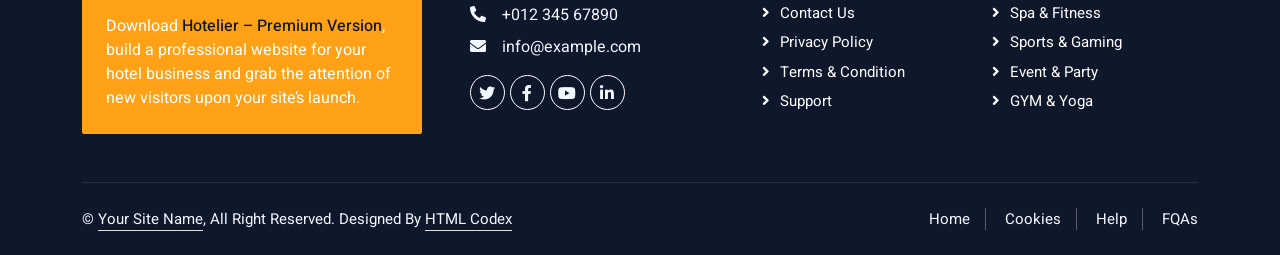
<file: hotelier-1.0.0/contact.html>
<!DOCTYPE html>
<html lang="en">

<head>
    <meta charset="utf-8">
    <title>Hotelier - Hotel HTML Template</title>
    <meta content="width=device-width, initial-scale=1.0" name="viewport">
    <meta content="" name="keywords">
    <meta content="" name="description">

    <!-- Favicon -->
    <link href="img/favicon.ico" rel="icon">

    <!-- Google Web Fonts -->
    <link rel="preconnect" href="https://fonts.googleapis.com">
    <link rel="preconnect" href="https://fonts.gstatic.com" crossorigin>
    <link href="https://fonts.googleapis.com/css2?family=Heebo:wght@400;500;600;700&family=Montserrat:wght@400;500;600;700&display=swap" rel="stylesheet">  

    <!-- Icon Font Stylesheet -->
    <link href="https://cdnjs.cloudflare.com/ajax/libs/font-awesome/5.10.0/css/all.min.css" rel="stylesheet">
    <link href="https://cdn.jsdelivr.net/npm/bootstrap-icons@1.4.1/font/bootstrap-icons.css" rel="stylesheet">

    <!-- Libraries Stylesheet -->
    <link href="lib/animate/animate.min.css" rel="stylesheet">
    <link href="lib/owlcarousel/assets/owl.carousel.min.css" rel="stylesheet">
    <link href="lib/tempusdominus/css/tempusdominus-bootstrap-4.min.css" rel="stylesheet" />

    <!-- Customized Bootstrap Stylesheet -->
    <link href="css/bootstrap.min.css" rel="stylesheet">

    <!-- Template Stylesheet -->
    <link href="css/style.css" rel="stylesheet">
</head>

<body>
    <div class="container-xxl bg-white p-0">
        <!-- Spinner Start -->
        <div id="spinner" class="show bg-white position-fixed translate-middle w-100 vh-100 top-50 start-50 d-flex align-items-center justify-content-center">
            <div class="spinner-border text-primary" style="width: 3rem; height: 3rem;" role="status">
                <span class="sr-only">Loading...</span>
            </div>
        </div>
        <!-- Spinner End -->

        <!-- Header Start -->
        <div class="container-fluid bg-dark px-0">
            <div class="row gx-0">
                <div class="col-lg-3 bg-dark d-none d-lg-block">
                    <a href="index.html" class="navbar-brand w-100 h-100 m-0 p-0 d-flex align-items-center justify-content-center">
                        <h1 class="m-0 text-primary text-uppercase">Hotelier</h1>
                    </a>
                </div>
                <div class="col-lg-9">
                    <div class="row gx-0 bg-white d-none d-lg-flex">
                        <div class="col-lg-7 px-5 text-start">
                            <div class="h-100 d-inline-flex align-items-center py-2 me-4">
                                <i class="fa fa-envelope text-primary me-2"></i>
                                <p class="mb-0">info@example.com</p>
                            </div>
                            <div class="h-100 d-inline-flex align-items-center py-2">
                                <i class="fa fa-phone-alt text-primary me-2"></i>
                                <p class="mb-0">+012 345 6789</p>
                            </div>
                        </div>
                        <div class="col-lg-5 px-5 text-end">
                            <div class="d-inline-flex align-items-center py-2">
                                <a class="me-3" href=""><i class="fab fa-facebook-f"></i></a>
                                <a class="me-3" href=""><i class="fab fa-twitter"></i></a>
                                <a class="me-3" href=""><i class="fab fa-linkedin-in"></i></a>
                                <a class="me-3" href=""><i class="fab fa-instagram"></i></a>
                                <a class="" href=""><i class="fab fa-youtube"></i></a>
                            </div>
                        </div>
                    </div>
                    <nav class="navbar navbar-expand-lg bg-dark navbar-dark p-3 p-lg-0">
                        <a href="index.html" class="navbar-brand d-block d-lg-none">
                            <h1 class="m-0 text-primary text-uppercase">Hotelier</h1>
                        </a>
                        <button type="button" class="navbar-toggler" data-bs-toggle="collapse" data-bs-target="#navbarCollapse">
                            <span class="navbar-toggler-icon"></span>
                        </button>
                        <div class="collapse navbar-collapse justify-content-between" id="navbarCollapse">
                            <div class="navbar-nav mr-auto py-0">
                                <a href="index.html" class="nav-item nav-link">Home</a>
                                <a href="about.html" class="nav-item nav-link">About</a>
                                <a href="service.html" class="nav-item nav-link">Services</a>
                                <a href="room.html" class="nav-item nav-link">Rooms</a>
                                <div class="nav-item dropdown">
                                    <a href="#" class="nav-link dropdown-toggle" data-bs-toggle="dropdown">Pages</a>
                                    <div class="dropdown-menu rounded-0 m-0">
                                        <a href="booking.html" class="dropdown-item">Booking</a>
                                        <a href="team.html" class="dropdown-item">Our Team</a>
                                        <a href="testimonial.html" class="dropdown-item">Testimonial</a>
                                    </div>
                                </div>
                                <a href="contact.html" class="nav-item nav-link active">Contact</a>
                            </div>
                            <a href="https://htmlcodex.com/hotel-html-template-pro" class="btn btn-primary rounded-0 py-4 px-md-5 d-none d-lg-block">Premium Version<i class="fa fa-arrow-right ms-3"></i></a>
                        </div>
                    </nav>
                </div>
            </div>
        </div>
        <!-- Header End -->


        <!-- Page Header Start -->
        <div class="container-fluid page-header mb-5 p-0" style="background-image: url(img/carousel-1.jpg);">
            <div class="container-fluid page-header-inner py-5">
                <div class="container text-center pb-5">
                    <h1 class="display-3 text-white mb-3 animated slideInDown">Contact</h1>
                    <nav aria-label="breadcrumb">
                        <ol class="breadcrumb justify-content-center text-uppercase">
                            <li class="breadcrumb-item"><a href="#">Home</a></li>
                            <li class="breadcrumb-item"><a href="#">Pages</a></li>
                            <li class="breadcrumb-item text-white active" aria-current="page">Contact</li>
                        </ol>
                    </nav>
                </div>
            </div>
        </div>
        <!-- Page Header End -->


        <!-- Booking Start -->
        <div class="container-fluid booking pb-5 wow fadeIn" data-wow-delay="0.1s">
            <div class="container">
                <div class="bg-white shadow" style="padding: 35px;">
                    <div class="row g-2">
                        <div class="col-md-10">
                            <div class="row g-2">
                                <div class="col-md-3">
                                    <div class="date" id="date1" data-target-input="nearest">
                                        <input type="text" class="form-control datetimepicker-input"
                                            placeholder="Check in" data-target="#date1" data-toggle="datetimepicker" />
                                    </div>
                                </div>
                                <div class="col-md-3">
                                    <div class="date" id="date2" data-target-input="nearest">
                                        <input type="text" class="form-control datetimepicker-input" placeholder="Check out" data-target="#date2" data-toggle="datetimepicker"/>
                                    </div>
                                </div>
                                <div class="col-md-3">
                                    <select class="form-select">
                                        <option selected>Adult</option>
                                        <option value="1">Adult 1</option>
                                        <option value="2">Adult 2</option>
                                        <option value="3">Adult 3</option>
                                    </select>
                                </div>
                                <div class="col-md-3">
                                    <select class="form-select">
                                        <option selected>Child</option>
                                        <option value="1">Child 1</option>
                                        <option value="2">Child 2</option>
                                        <option value="3">Child 3</option>
                                    </select>
                                </div>
                            </div>
                        </div>
                        <div class="col-md-2">
                            <button class="btn btn-primary w-100">Submit</button>
                        </div>
                    </div>
                </div>
            </div>
        </div>
        <!-- Booking End -->


        <!-- Contact Start -->
        <div class="container-xxl py-5">
            <div class="container">
                <div class="text-center wow fadeInUp" data-wow-delay="0.1s">
                    <h6 class="section-title text-center text-primary text-uppercase">Contact Us</h6>
                    <h1 class="mb-5"><span class="text-primary text-uppercase">Contact</span> For Any Query</h1>
                </div>
                <div class="row g-4">
                    <div class="col-12">
                        <div class="row gy-4">
                            <div class="col-md-4">
                                <h6 class="section-title text-start text-primary text-uppercase">Booking</h6>
                                <p><i class="fa fa-envelope-open text-primary me-2"></i>book@example.com</p>
                            </div>
                            <div class="col-md-4">
                                <h6 class="section-title text-start text-primary text-uppercase">General</h6>
                                <p><i class="fa fa-envelope-open text-primary me-2"></i>info@example.com</p>
                            </div>
                            <div class="col-md-4">
                                <h6 class="section-title text-start text-primary text-uppercase">Technical</h6>
                                <p><i class="fa fa-envelope-open text-primary me-2"></i>tech@example.com</p>
                            </div>
                        </div>
                    </div>
                    <div class="col-md-6 wow fadeIn" data-wow-delay="0.1s">
                        <iframe class="position-relative rounded w-100 h-100"
                            src="https://www.google.com/maps/embed?pb=!1m18!1m12!1m3!1d3001156.4288297426!2d-78.01371936852176!3d42.72876761954724!2m3!1f0!2f0!3f0!3m2!1i1024!2i768!4f13.1!3m3!1m2!1s0x4ccc4bf0f123a5a9%3A0xddcfc6c1de189567!2sNew%20York%2C%20USA!5e0!3m2!1sen!2sbd!4v1603794290143!5m2!1sen!2sbd"
                            frameborder="0" style="min-height: 350px; border:0;" allowfullscreen="" aria-hidden="false"
                            tabindex="0"></iframe>
                    </div>
                    <div class="col-md-6">
                        <div class="wow fadeInUp" data-wow-delay="0.2s">
                            <form>
                                <div class="row g-3">
                                    <div class="col-md-6">
                                        <div class="form-floating">
                                            <input type="text" class="form-control" id="name" placeholder="Your Name">
                                            <label for="name">Your Name</label>
                                        </div>
                                    </div>
                                    <div class="col-md-6">
                                        <div class="form-floating">
                                            <input type="email" class="form-control" id="email" placeholder="Your Email">
                                            <label for="email">Your Email</label>
                                        </div>
                                    </div>
                                    <div class="col-12">
                                        <div class="form-floating">
                                            <input type="text" class="form-control" id="subject" placeholder="Subject">
                                            <label for="subject">Subject</label>
                                        </div>
                                    </div>
                                    <div class="col-12">
                                        <div class="form-floating">
                                            <textarea class="form-control" placeholder="Leave a message here" id="message" style="height: 150px"></textarea>
                                            <label for="message">Message</label>
                                        </div>
                                    </div>
                                    <div class="col-12">
                                        <button class="btn btn-primary w-100 py-3" type="submit">Send Message</button>
                                    </div>
                                </div>
                            </form>
                        </div>
                    </div>
                </div>
            </div>
        </div>
        <!-- Contact End -->


        <!-- Newsletter Start -->
        <div class="container newsletter mt-5 wow fadeIn" data-wow-delay="0.1s">
            <div class="row justify-content-center">
                <div class="col-lg-10 border rounded p-1">
                    <div class="border rounded text-center p-1">
                        <div class="bg-white rounded text-center p-5">
                            <h4 class="mb-4">Subscribe Our <span class="text-primary text-uppercase">Newsletter</span></h4>
                            <div class="position-relative mx-auto" style="max-width: 400px;">
                                <input class="form-control w-100 py-3 ps-4 pe-5" type="text" placeholder="Enter your email">
                                <button type="button" class="btn btn-primary py-2 px-3 position-absolute top-0 end-0 mt-2 me-2">Submit</button>
                            </div>
                        </div>
                    </div>
                </div>
            </div>
        </div>
        <!-- Newsletter Start -->
        

        <!-- Footer Start -->
        <div class="container-fluid bg-dark text-light footer wow fadeIn" data-wow-delay="0.1s">
            <div class="container pb-5">
                <div class="row g-5">
                    <div class="col-md-6 col-lg-4">
                        <div class="bg-primary rounded p-4">
                            <a href="index.html"><h1 class="text-white text-uppercase mb-3">Hotelier</h1></a>
                            <p class="text-white mb-0">
								Download <a class="text-dark fw-medium" href="https://htmlcodex.com/hotel-html-template-pro">Hotelier – Premium Version</a>, build a professional website for your hotel business and grab the attention of new visitors upon your site’s launch.
							</p>
                        </div>
                    </div>
                    <div class="col-md-6 col-lg-3">
                        <h6 class="section-title text-start text-primary text-uppercase mb-4">Contact</h6>
                        <p class="mb-2"><i class="fa fa-map-marker-alt me-3"></i>123 Street, New York, USA</p>
                        <p class="mb-2"><i class="fa fa-phone-alt me-3"></i>+012 345 67890</p>
                        <p class="mb-2"><i class="fa fa-envelope me-3"></i>info@example.com</p>
                        <div class="d-flex pt-2">
                            <a class="btn btn-outline-light btn-social" href=""><i class="fab fa-twitter"></i></a>
                            <a class="btn btn-outline-light btn-social" href=""><i class="fab fa-facebook-f"></i></a>
                            <a class="btn btn-outline-light btn-social" href=""><i class="fab fa-youtube"></i></a>
                            <a class="btn btn-outline-light btn-social" href=""><i class="fab fa-linkedin-in"></i></a>
                        </div>
                    </div>
                    <div class="col-lg-5 col-md-12">
                        <div class="row gy-5 g-4">
                            <div class="col-md-6">
                                <h6 class="section-title text-start text-primary text-uppercase mb-4">Company</h6>
                                <a class="btn btn-link" href="">About Us</a>
                                <a class="btn btn-link" href="">Contact Us</a>
                                <a class="btn btn-link" href="">Privacy Policy</a>
                                <a class="btn btn-link" href="">Terms & Condition</a>
                                <a class="btn btn-link" href="">Support</a>
                            </div>
                            <div class="col-md-6">
                                <h6 class="section-title text-start text-primary text-uppercase mb-4">Services</h6>
                                <a class="btn btn-link" href="">Food & Restaurant</a>
                                <a class="btn btn-link" href="">Spa & Fitness</a>
                                <a class="btn btn-link" href="">Sports & Gaming</a>
                                <a class="btn btn-link" href="">Event & Party</a>
                                <a class="btn btn-link" href="">GYM & Yoga</a>
                            </div>
                        </div>
                    </div>
                </div>
            </div>
            <div class="container">
                <div class="copyright">
                    <div class="row">
                        <div class="col-md-6 text-center text-md-start mb-3 mb-md-0">
                            &copy; <a class="border-bottom" href="#">Your Site Name</a>, All Right Reserved. 
							
							<!--/*** This template is free as long as you keep the footer author’s credit link/attribution link/backlink. If you'd like to use the template without the footer author’s credit link/attribution link/backlink, you can purchase the Credit Removal License from "https://htmlcodex.com/credit-removal". Thank you for your support. ***/-->
							Designed By <a class="border-bottom" href="https://htmlcodex.com">HTML Codex</a>
                        </div>
                        <div class="col-md-6 text-center text-md-end">
                            <div class="footer-menu">
                                <a href="">Home</a>
                                <a href="">Cookies</a>
                                <a href="">Help</a>
                                <a href="">FQAs</a>
                            </div>
                        </div>
                    </div>
                </div>
            </div>
        </div>
        <!-- Footer End -->


        <!-- Back to Top -->
        <a href="#" class="btn btn-lg btn-primary btn-lg-square back-to-top"><i class="bi bi-arrow-up"></i></a>
    </div>

    <!-- JavaScript Libraries -->
    <script src="https://code.jquery.com/jquery-3.4.1.min.js"></script>
    <script src="https://cdn.jsdelivr.net/npm/bootstrap@5.0.0/dist/js/bootstrap.bundle.min.js"></script>
    <script src="lib/wow/wow.min.js"></script>
    <script src="lib/easing/easing.min.js"></script>
    <script src="lib/waypoints/waypoints.min.js"></script>
    <script src="lib/counterup/counterup.min.js"></script>
    <script src="lib/owlcarousel/owl.carousel.min.js"></script>
    <script src="lib/tempusdominus/js/moment.min.js"></script>
    <script src="lib/tempusdominus/js/moment-timezone.min.js"></script>
    <script src="lib/tempusdominus/js/tempusdominus-bootstrap-4.min.js"></script>

    <!-- Template Javascript -->
    <script src="js/main.js"></script>
</body>

</html>
</file>
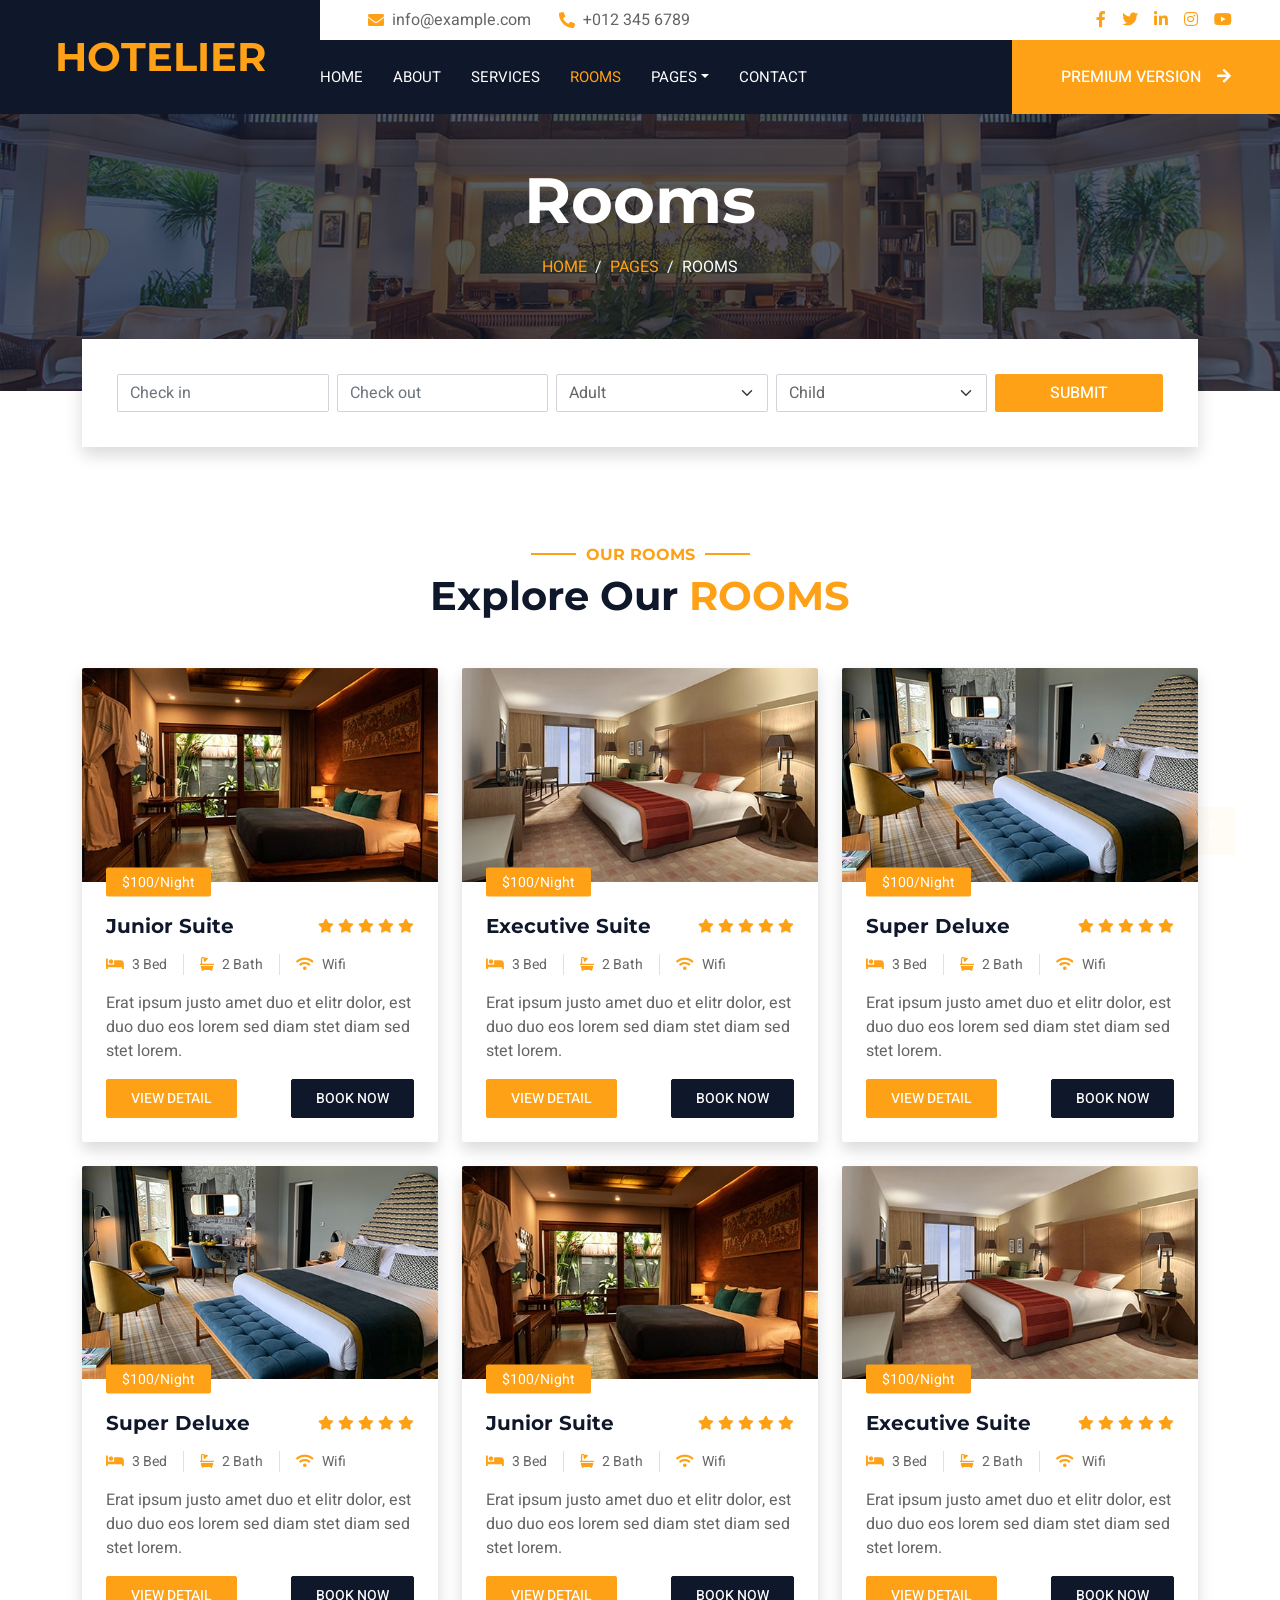
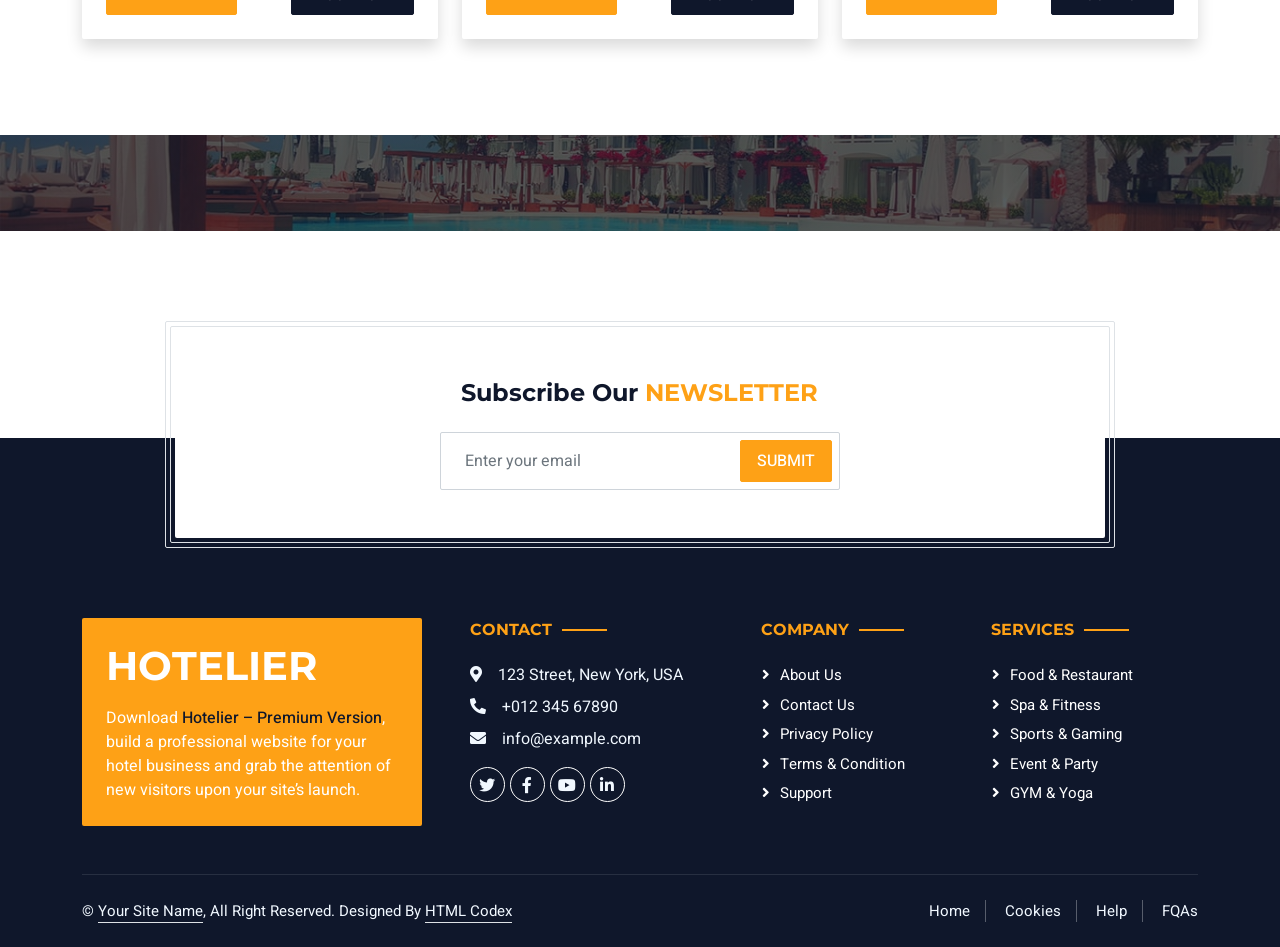
<file: hotelier-1.0.0/room.html>
<!DOCTYPE html>
<html lang="en">

<head>
    <meta charset="utf-8">
    <title>Hotelier - Hotel HTML Template</title>
    <meta content="width=device-width, initial-scale=1.0" name="viewport">
    <meta content="" name="keywords">
    <meta content="" name="description">

    <!-- Favicon -->
    <link href="img/favicon.ico" rel="icon">

    <!-- Google Web Fonts -->
    <link rel="preconnect" href="https://fonts.googleapis.com">
    <link rel="preconnect" href="https://fonts.gstatic.com" crossorigin>
    <link href="https://fonts.googleapis.com/css2?family=Heebo:wght@400;500;600;700&family=Montserrat:wght@400;500;600;700&display=swap" rel="stylesheet">  

    <!-- Icon Font Stylesheet -->
    <link href="https://cdnjs.cloudflare.com/ajax/libs/font-awesome/5.10.0/css/all.min.css" rel="stylesheet">
    <link href="https://cdn.jsdelivr.net/npm/bootstrap-icons@1.4.1/font/bootstrap-icons.css" rel="stylesheet">

    <!-- Libraries Stylesheet -->
    <link href="lib/animate/animate.min.css" rel="stylesheet">
    <link href="lib/owlcarousel/assets/owl.carousel.min.css" rel="stylesheet">
    <link href="lib/tempusdominus/css/tempusdominus-bootstrap-4.min.css" rel="stylesheet" />

    <!-- Customized Bootstrap Stylesheet -->
    <link href="css/bootstrap.min.css" rel="stylesheet">

    <!-- Template Stylesheet -->
    <link href="css/style.css" rel="stylesheet">
</head>

<body>
    <div class="container-xxl bg-white p-0">
        <!-- Spinner Start -->
        <div id="spinner" class="show bg-white position-fixed translate-middle w-100 vh-100 top-50 start-50 d-flex align-items-center justify-content-center">
            <div class="spinner-border text-primary" style="width: 3rem; height: 3rem;" role="status">
                <span class="sr-only">Loading...</span>
            </div>
        </div>
        <!-- Spinner End -->

        <!-- Header Start -->
        <div class="container-fluid bg-dark px-0">
            <div class="row gx-0">
                <div class="col-lg-3 bg-dark d-none d-lg-block">
                    <a href="index.html" class="navbar-brand w-100 h-100 m-0 p-0 d-flex align-items-center justify-content-center">
                        <h1 class="m-0 text-primary text-uppercase">Hotelier</h1>
                    </a>
                </div>
                <div class="col-lg-9">
                    <div class="row gx-0 bg-white d-none d-lg-flex">
                        <div class="col-lg-7 px-5 text-start">
                            <div class="h-100 d-inline-flex align-items-center py-2 me-4">
                                <i class="fa fa-envelope text-primary me-2"></i>
                                <p class="mb-0">info@example.com</p>
                            </div>
                            <div class="h-100 d-inline-flex align-items-center py-2">
                                <i class="fa fa-phone-alt text-primary me-2"></i>
                                <p class="mb-0">+012 345 6789</p>
                            </div>
                        </div>
                        <div class="col-lg-5 px-5 text-end">
                            <div class="d-inline-flex align-items-center py-2">
                                <a class="me-3" href=""><i class="fab fa-facebook-f"></i></a>
                                <a class="me-3" href=""><i class="fab fa-twitter"></i></a>
                                <a class="me-3" href=""><i class="fab fa-linkedin-in"></i></a>
                                <a class="me-3" href=""><i class="fab fa-instagram"></i></a>
                                <a class="" href=""><i class="fab fa-youtube"></i></a>
                            </div>
                        </div>
                    </div>
                    <nav class="navbar navbar-expand-lg bg-dark navbar-dark p-3 p-lg-0">
                        <a href="index.html" class="navbar-brand d-block d-lg-none">
                            <h1 class="m-0 text-primary text-uppercase">Hotelier</h1>
                        </a>
                        <button type="button" class="navbar-toggler" data-bs-toggle="collapse" data-bs-target="#navbarCollapse">
                            <span class="navbar-toggler-icon"></span>
                        </button>
                        <div class="collapse navbar-collapse justify-content-between" id="navbarCollapse">
                            <div class="navbar-nav mr-auto py-0">
                                <a href="index.html" class="nav-item nav-link">Home</a>
                                <a href="about.html" class="nav-item nav-link">About</a>
                                <a href="service.html" class="nav-item nav-link">Services</a>
                                <a href="room.html" class="nav-item nav-link active">Rooms</a>
                                <div class="nav-item dropdown">
                                    <a href="#" class="nav-link dropdown-toggle" data-bs-toggle="dropdown">Pages</a>
                                    <div class="dropdown-menu rounded-0 m-0">
                                        <a href="booking.html" class="dropdown-item">Booking</a>
                                        <a href="team.html" class="dropdown-item">Our Team</a>
                                        <a href="testimonial.html" class="dropdown-item">Testimonial</a>
                                    </div>
                                </div>
                                <a href="contact.html" class="nav-item nav-link">Contact</a>
                            </div>
                            <a href="https://htmlcodex.com/hotel-html-template-pro" class="btn btn-primary rounded-0 py-4 px-md-5 d-none d-lg-block">Premium Version<i class="fa fa-arrow-right ms-3"></i></a>
                        </div>
                    </nav>
                </div>
            </div>
        </div>
        <!-- Header End -->


        <!-- Page Header Start -->
        <div class="container-fluid page-header mb-5 p-0" style="background-image: url(img/carousel-1.jpg);">
            <div class="container-fluid page-header-inner py-5">
                <div class="container text-center pb-5">
                    <h1 class="display-3 text-white mb-3 animated slideInDown">Rooms</h1>
                    <nav aria-label="breadcrumb">
                        <ol class="breadcrumb justify-content-center text-uppercase">
                            <li class="breadcrumb-item"><a href="#">Home</a></li>
                            <li class="breadcrumb-item"><a href="#">Pages</a></li>
                            <li class="breadcrumb-item text-white active" aria-current="page">Rooms</li>
                        </ol>
                    </nav>
                </div>
            </div>
        </div>
        <!-- Page Header End -->


        <!-- Booking Start -->
        <div class="container-fluid booking pb-5 wow fadeIn" data-wow-delay="0.1s">
            <div class="container">
                <div class="bg-white shadow" style="padding: 35px;">
                    <div class="row g-2">
                        <div class="col-md-10">
                            <div class="row g-2">
                                <div class="col-md-3">
                                    <div class="date" id="date1" data-target-input="nearest">
                                        <input type="text" class="form-control datetimepicker-input"
                                            placeholder="Check in" data-target="#date1" data-toggle="datetimepicker" />
                                    </div>
                                </div>
                                <div class="col-md-3">
                                    <div class="date" id="date2" data-target-input="nearest">
                                        <input type="text" class="form-control datetimepicker-input" placeholder="Check out" data-target="#date2" data-toggle="datetimepicker"/>
                                    </div>
                                </div>
                                <div class="col-md-3">
                                    <select class="form-select">
                                        <option selected>Adult</option>
                                        <option value="1">Adult 1</option>
                                        <option value="2">Adult 2</option>
                                        <option value="3">Adult 3</option>
                                    </select>
                                </div>
                                <div class="col-md-3">
                                    <select class="form-select">
                                        <option selected>Child</option>
                                        <option value="1">Child 1</option>
                                        <option value="2">Child 2</option>
                                        <option value="3">Child 3</option>
                                    </select>
                                </div>
                            </div>
                        </div>
                        <div class="col-md-2">
                            <button class="btn btn-primary w-100">Submit</button>
                        </div>
                    </div>
                </div>
            </div>
        </div>
        <!-- Booking End -->


        <!-- Room Start -->
        <div class="container-xxl py-5">
            <div class="container">
                <div class="text-center wow fadeInUp" data-wow-delay="0.1s">
                    <h6 class="section-title text-center text-primary text-uppercase">Our Rooms</h6>
                    <h1 class="mb-5">Explore Our <span class="text-primary text-uppercase">Rooms</span></h1>
                </div>
                <div class="row g-4">
                    <div class="col-lg-4 col-md-6 wow fadeInUp" data-wow-delay="0.1s">
                        <div class="room-item shadow rounded overflow-hidden">
                            <div class="position-relative">
                                <img class="img-fluid" src="img/room-1.jpg" alt="">
                                <small class="position-absolute start-0 top-100 translate-middle-y bg-primary text-white rounded py-1 px-3 ms-4">$100/Night</small>
                            </div>
                            <div class="p-4 mt-2">
                                <div class="d-flex justify-content-between mb-3">
                                    <h5 class="mb-0">Junior Suite</h5>
                                    <div class="ps-2">
                                        <small class="fa fa-star text-primary"></small>
                                        <small class="fa fa-star text-primary"></small>
                                        <small class="fa fa-star text-primary"></small>
                                        <small class="fa fa-star text-primary"></small>
                                        <small class="fa fa-star text-primary"></small>
                                    </div>
                                </div>
                                <div class="d-flex mb-3">
                                    <small class="border-end me-3 pe-3"><i class="fa fa-bed text-primary me-2"></i>3 Bed</small>
                                    <small class="border-end me-3 pe-3"><i class="fa fa-bath text-primary me-2"></i>2 Bath</small>
                                    <small><i class="fa fa-wifi text-primary me-2"></i>Wifi</small>
                                </div>
                                <p class="text-body mb-3">Erat ipsum justo amet duo et elitr dolor, est duo duo eos lorem sed diam stet diam sed stet lorem.</p>
                                <div class="d-flex justify-content-between">
                                    <a class="btn btn-sm btn-primary rounded py-2 px-4" href="">View Detail</a>
                                    <a class="btn btn-sm btn-dark rounded py-2 px-4" href="">Book Now</a>
                                </div>
                            </div>
                        </div>
                    </div>
                    <div class="col-lg-4 col-md-6 wow fadeInUp" data-wow-delay="0.3s">
                        <div class="room-item shadow rounded overflow-hidden">
                            <div class="position-relative">
                                <img class="img-fluid" src="img/room-2.jpg" alt="">
                                <small class="position-absolute start-0 top-100 translate-middle-y bg-primary text-white rounded py-1 px-3 ms-4">$100/Night</small>
                            </div>
                            <div class="p-4 mt-2">
                                <div class="d-flex justify-content-between mb-3">
                                    <h5 class="mb-0">Executive Suite</h5>
                                    <div class="ps-2">
                                        <small class="fa fa-star text-primary"></small>
                                        <small class="fa fa-star text-primary"></small>
                                        <small class="fa fa-star text-primary"></small>
                                        <small class="fa fa-star text-primary"></small>
                                        <small class="fa fa-star text-primary"></small>
                                    </div>
                                </div>
                                <div class="d-flex mb-3">
                                    <small class="border-end me-3 pe-3"><i class="fa fa-bed text-primary me-2"></i>3 Bed</small>
                                    <small class="border-end me-3 pe-3"><i class="fa fa-bath text-primary me-2"></i>2 Bath</small>
                                    <small><i class="fa fa-wifi text-primary me-2"></i>Wifi</small>
                                </div>
                                <p class="text-body mb-3">Erat ipsum justo amet duo et elitr dolor, est duo duo eos lorem sed diam stet diam sed stet lorem.</p>
                                <div class="d-flex justify-content-between">
                                    <a class="btn btn-sm btn-primary rounded py-2 px-4" href="">View Detail</a>
                                    <a class="btn btn-sm btn-dark rounded py-2 px-4" href="">Book Now</a>
                                </div>
                            </div>
                        </div>
                    </div>
                    <div class="col-lg-4 col-md-6 wow fadeInUp" data-wow-delay="0.6s">
                        <div class="room-item shadow rounded overflow-hidden">
                            <div class="position-relative">
                                <img class="img-fluid" src="img/room-3.jpg" alt="">
                                <small class="position-absolute start-0 top-100 translate-middle-y bg-primary text-white rounded py-1 px-3 ms-4">$100/Night</small>
                            </div>
                            <div class="p-4 mt-2">
                                <div class="d-flex justify-content-between mb-3">
                                    <h5 class="mb-0">Super Deluxe</h5>
                                    <div class="ps-2">
                                        <small class="fa fa-star text-primary"></small>
                                        <small class="fa fa-star text-primary"></small>
                                        <small class="fa fa-star text-primary"></small>
                                        <small class="fa fa-star text-primary"></small>
                                        <small class="fa fa-star text-primary"></small>
                                    </div>
                                </div>
                                <div class="d-flex mb-3">
                                    <small class="border-end me-3 pe-3"><i class="fa fa-bed text-primary me-2"></i>3 Bed</small>
                                    <small class="border-end me-3 pe-3"><i class="fa fa-bath text-primary me-2"></i>2 Bath</small>
                                    <small><i class="fa fa-wifi text-primary me-2"></i>Wifi</small>
                                </div>
                                <p class="text-body mb-3">Erat ipsum justo amet duo et elitr dolor, est duo duo eos lorem sed diam stet diam sed stet lorem.</p>
                                <div class="d-flex justify-content-between">
                                    <a class="btn btn-sm btn-primary rounded py-2 px-4" href="">View Detail</a>
                                    <a class="btn btn-sm btn-dark rounded py-2 px-4" href="">Book Now</a>
                                </div>
                            </div>
                        </div>
                    </div>
                    <div class="col-lg-4 col-md-6 wow fadeInUp" data-wow-delay="0.6s">
                        <div class="room-item shadow rounded overflow-hidden">
                            <div class="position-relative">
                                <img class="img-fluid" src="img/room-3.jpg" alt="">
                                <small class="position-absolute start-0 top-100 translate-middle-y bg-primary text-white rounded py-1 px-3 ms-4">$100/Night</small>
                            </div>
                            <div class="p-4 mt-2">
                                <div class="d-flex justify-content-between mb-3">
                                    <h5 class="mb-0">Super Deluxe</h5>
                                    <div class="ps-2">
                                        <small class="fa fa-star text-primary"></small>
                                        <small class="fa fa-star text-primary"></small>
                                        <small class="fa fa-star text-primary"></small>
                                        <small class="fa fa-star text-primary"></small>
                                        <small class="fa fa-star text-primary"></small>
                                    </div>
                                </div>
                                <div class="d-flex mb-3">
                                    <small class="border-end me-3 pe-3"><i class="fa fa-bed text-primary me-2"></i>3 Bed</small>
                                    <small class="border-end me-3 pe-3"><i class="fa fa-bath text-primary me-2"></i>2 Bath</small>
                                    <small><i class="fa fa-wifi text-primary me-2"></i>Wifi</small>
                                </div>
                                <p class="text-body mb-3">Erat ipsum justo amet duo et elitr dolor, est duo duo eos lorem sed diam stet diam sed stet lorem.</p>
                                <div class="d-flex justify-content-between">
                                    <a class="btn btn-sm btn-primary rounded py-2 px-4" href="">View Detail</a>
                                    <a class="btn btn-sm btn-dark rounded py-2 px-4" href="">Book Now</a>
                                </div>
                            </div>
                        </div>
                    </div>
                    <div class="col-lg-4 col-md-6 wow fadeInUp" data-wow-delay="0.1s">
                        <div class="room-item shadow rounded overflow-hidden">
                            <div class="position-relative">
                                <img class="img-fluid" src="img/room-1.jpg" alt="">
                                <small class="position-absolute start-0 top-100 translate-middle-y bg-primary text-white rounded py-1 px-3 ms-4">$100/Night</small>
                            </div>
                            <div class="p-4 mt-2">
                                <div class="d-flex justify-content-between mb-3">
                                    <h5 class="mb-0">Junior Suite</h5>
                                    <div class="ps-2">
                                        <small class="fa fa-star text-primary"></small>
                                        <small class="fa fa-star text-primary"></small>
                                        <small class="fa fa-star text-primary"></small>
                                        <small class="fa fa-star text-primary"></small>
                                        <small class="fa fa-star text-primary"></small>
                                    </div>
                                </div>
                                <div class="d-flex mb-3">
                                    <small class="border-end me-3 pe-3"><i class="fa fa-bed text-primary me-2"></i>3 Bed</small>
                                    <small class="border-end me-3 pe-3"><i class="fa fa-bath text-primary me-2"></i>2 Bath</small>
                                    <small><i class="fa fa-wifi text-primary me-2"></i>Wifi</small>
                                </div>
                                <p class="text-body mb-3">Erat ipsum justo amet duo et elitr dolor, est duo duo eos lorem sed diam stet diam sed stet lorem.</p>
                                <div class="d-flex justify-content-between">
                                    <a class="btn btn-sm btn-primary rounded py-2 px-4" href="">View Detail</a>
                                    <a class="btn btn-sm btn-dark rounded py-2 px-4" href="">Book Now</a>
                                </div>
                            </div>
                        </div>
                    </div>
                    <div class="col-lg-4 col-md-6 wow fadeInUp" data-wow-delay="0.3s">
                        <div class="room-item shadow rounded overflow-hidden">
                            <div class="position-relative">
                                <img class="img-fluid" src="img/room-2.jpg" alt="">
                                <small class="position-absolute start-0 top-100 translate-middle-y bg-primary text-white rounded py-1 px-3 ms-4">$100/Night</small>
                            </div>
                            <div class="p-4 mt-2">
                                <div class="d-flex justify-content-between mb-3">
                                    <h5 class="mb-0">Executive Suite</h5>
                                    <div class="ps-2">
                                        <small class="fa fa-star text-primary"></small>
                                        <small class="fa fa-star text-primary"></small>
                                        <small class="fa fa-star text-primary"></small>
                                        <small class="fa fa-star text-primary"></small>
                                        <small class="fa fa-star text-primary"></small>
                                    </div>
                                </div>
                                <div class="d-flex mb-3">
                                    <small class="border-end me-3 pe-3"><i class="fa fa-bed text-primary me-2"></i>3 Bed</small>
                                    <small class="border-end me-3 pe-3"><i class="fa fa-bath text-primary me-2"></i>2 Bath</small>
                                    <small><i class="fa fa-wifi text-primary me-2"></i>Wifi</small>
                                </div>
                                <p class="text-body mb-3">Erat ipsum justo amet duo et elitr dolor, est duo duo eos lorem sed diam stet diam sed stet lorem.</p>
                                <div class="d-flex justify-content-between">
                                    <a class="btn btn-sm btn-primary rounded py-2 px-4" href="">View Detail</a>
                                    <a class="btn btn-sm btn-dark rounded py-2 px-4" href="">Book Now</a>
                                </div>
                            </div>
                        </div>
                    </div>
                </div>
            </div>
        </div>
        <!-- Room End -->


        <!-- Testimonial Start -->
        <div class="container-xxl testimonial mt-5 py-5 bg-dark wow zoomIn" data-wow-delay="0.1s" style="margin-bottom: 90px;">
            <div class="container">
                <div class="owl-carousel testimonial-carousel py-5">
                    <div class="testimonial-item position-relative bg-white rounded overflow-hidden">
                        <p>Tempor stet labore dolor clita stet diam amet ipsum dolor duo ipsum rebum stet dolor amet diam stet. Est stet ea lorem amet est kasd kasd et erat magna eos</p>
                        <div class="d-flex align-items-center">
                            <img class="img-fluid flex-shrink-0 rounded" src="img/testimonial-1.jpg" style="width: 45px; height: 45px;">
                            <div class="ps-3">
                                <h6 class="fw-bold mb-1">Client Name</h6>
                                <small>Profession</small>
                            </div>
                        </div>
                        <i class="fa fa-quote-right fa-3x text-primary position-absolute end-0 bottom-0 me-4 mb-n1"></i>
                    </div>
                    <div class="testimonial-item position-relative bg-white rounded overflow-hidden">
                        <p>Tempor stet labore dolor clita stet diam amet ipsum dolor duo ipsum rebum stet dolor amet diam stet. Est stet ea lorem amet est kasd kasd et erat magna eos</p>
                        <div class="d-flex align-items-center">
                            <img class="img-fluid flex-shrink-0 rounded" src="img/testimonial-2.jpg" style="width: 45px; height: 45px;">
                            <div class="ps-3">
                                <h6 class="fw-bold mb-1">Client Name</h6>
                                <small>Profession</small>
                            </div>
                        </div>
                        <i class="fa fa-quote-right fa-3x text-primary position-absolute end-0 bottom-0 me-4 mb-n1"></i>
                    </div>
                    <div class="testimonial-item position-relative bg-white rounded overflow-hidden">
                        <p>Tempor stet labore dolor clita stet diam amet ipsum dolor duo ipsum rebum stet dolor amet diam stet. Est stet ea lorem amet est kasd kasd et erat magna eos</p>
                        <div class="d-flex align-items-center">
                            <img class="img-fluid flex-shrink-0 rounded" src="img/testimonial-3.jpg" style="width: 45px; height: 45px;">
                            <div class="ps-3">
                                <h6 class="fw-bold mb-1">Client Name</h6>
                                <small>Profession</small>
                            </div>
                        </div>
                        <i class="fa fa-quote-right fa-3x text-primary position-absolute end-0 bottom-0 me-4 mb-n1"></i>
                    </div>
                </div>
            </div>
        </div>
        <!-- Testimonial End -->


        <!-- Newsletter Start -->
        <div class="container newsletter mt-5 wow fadeIn" data-wow-delay="0.1s">
            <div class="row justify-content-center">
                <div class="col-lg-10 border rounded p-1">
                    <div class="border rounded text-center p-1">
                        <div class="bg-white rounded text-center p-5">
                            <h4 class="mb-4">Subscribe Our <span class="text-primary text-uppercase">Newsletter</span></h4>
                            <div class="position-relative mx-auto" style="max-width: 400px;">
                                <input class="form-control w-100 py-3 ps-4 pe-5" type="text" placeholder="Enter your email">
                                <button type="button" class="btn btn-primary py-2 px-3 position-absolute top-0 end-0 mt-2 me-2">Submit</button>
                            </div>
                        </div>
                    </div>
                </div>
            </div>
        </div>
        <!-- Newsletter Start -->
        

        <!-- Footer Start -->
        <div class="container-fluid bg-dark text-light footer wow fadeIn" data-wow-delay="0.1s">
            <div class="container pb-5">
                <div class="row g-5">
                    <div class="col-md-6 col-lg-4">
                        <div class="bg-primary rounded p-4">
                            <a href="index.html"><h1 class="text-white text-uppercase mb-3">Hotelier</h1></a>
                            <p class="text-white mb-0">
								Download <a class="text-dark fw-medium" href="https://htmlcodex.com/hotel-html-template-pro">Hotelier – Premium Version</a>, build a professional website for your hotel business and grab the attention of new visitors upon your site’s launch.
							</p>
                        </div>
                    </div>
                    <div class="col-md-6 col-lg-3">
                        <h6 class="section-title text-start text-primary text-uppercase mb-4">Contact</h6>
                        <p class="mb-2"><i class="fa fa-map-marker-alt me-3"></i>123 Street, New York, USA</p>
                        <p class="mb-2"><i class="fa fa-phone-alt me-3"></i>+012 345 67890</p>
                        <p class="mb-2"><i class="fa fa-envelope me-3"></i>info@example.com</p>
                        <div class="d-flex pt-2">
                            <a class="btn btn-outline-light btn-social" href=""><i class="fab fa-twitter"></i></a>
                            <a class="btn btn-outline-light btn-social" href=""><i class="fab fa-facebook-f"></i></a>
                            <a class="btn btn-outline-light btn-social" href=""><i class="fab fa-youtube"></i></a>
                            <a class="btn btn-outline-light btn-social" href=""><i class="fab fa-linkedin-in"></i></a>
                        </div>
                    </div>
                    <div class="col-lg-5 col-md-12">
                        <div class="row gy-5 g-4">
                            <div class="col-md-6">
                                <h6 class="section-title text-start text-primary text-uppercase mb-4">Company</h6>
                                <a class="btn btn-link" href="">About Us</a>
                                <a class="btn btn-link" href="">Contact Us</a>
                                <a class="btn btn-link" href="">Privacy Policy</a>
                                <a class="btn btn-link" href="">Terms & Condition</a>
                                <a class="btn btn-link" href="">Support</a>
                            </div>
                            <div class="col-md-6">
                                <h6 class="section-title text-start text-primary text-uppercase mb-4">Services</h6>
                                <a class="btn btn-link" href="">Food & Restaurant</a>
                                <a class="btn btn-link" href="">Spa & Fitness</a>
                                <a class="btn btn-link" href="">Sports & Gaming</a>
                                <a class="btn btn-link" href="">Event & Party</a>
                                <a class="btn btn-link" href="">GYM & Yoga</a>
                            </div>
                        </div>
                    </div>
                </div>
            </div>
            <div class="container">
                <div class="copyright">
                    <div class="row">
                        <div class="col-md-6 text-center text-md-start mb-3 mb-md-0">
                            &copy; <a class="border-bottom" href="#">Your Site Name</a>, All Right Reserved. 
							
							<!--/*** This template is free as long as you keep the footer author’s credit link/attribution link/backlink. If you'd like to use the template without the footer author’s credit link/attribution link/backlink, you can purchase the Credit Removal License from "https://htmlcodex.com/credit-removal". Thank you for your support. ***/-->
							Designed By <a class="border-bottom" href="https://htmlcodex.com">HTML Codex</a>
                        </div>
                        <div class="col-md-6 text-center text-md-end">
                            <div class="footer-menu">
                                <a href="">Home</a>
                                <a href="">Cookies</a>
                                <a href="">Help</a>
                                <a href="">FQAs</a>
                            </div>
                        </div>
                    </div>
                </div>
            </div>
        </div>
        <!-- Footer End -->


        <!-- Back to Top -->
        <a href="#" class="btn btn-lg btn-primary btn-lg-square back-to-top"><i class="bi bi-arrow-up"></i></a>
    </div>

    <!-- JavaScript Libraries -->
    <script src="https://code.jquery.com/jquery-3.4.1.min.js"></script>
    <script src="https://cdn.jsdelivr.net/npm/bootstrap@5.0.0/dist/js/bootstrap.bundle.min.js"></script>
    <script src="lib/wow/wow.min.js"></script>
    <script src="lib/easing/easing.min.js"></script>
    <script src="lib/waypoints/waypoints.min.js"></script>
    <script src="lib/counterup/counterup.min.js"></script>
    <script src="lib/owlcarousel/owl.carousel.min.js"></script>
    <script src="lib/tempusdominus/js/moment.min.js"></script>
    <script src="lib/tempusdominus/js/moment-timezone.min.js"></script>
    <script src="lib/tempusdominus/js/tempusdominus-bootstrap-4.min.js"></script>

    <!-- Template Javascript -->
    <script src="js/main.js"></script>
</body>

</html>
</file>
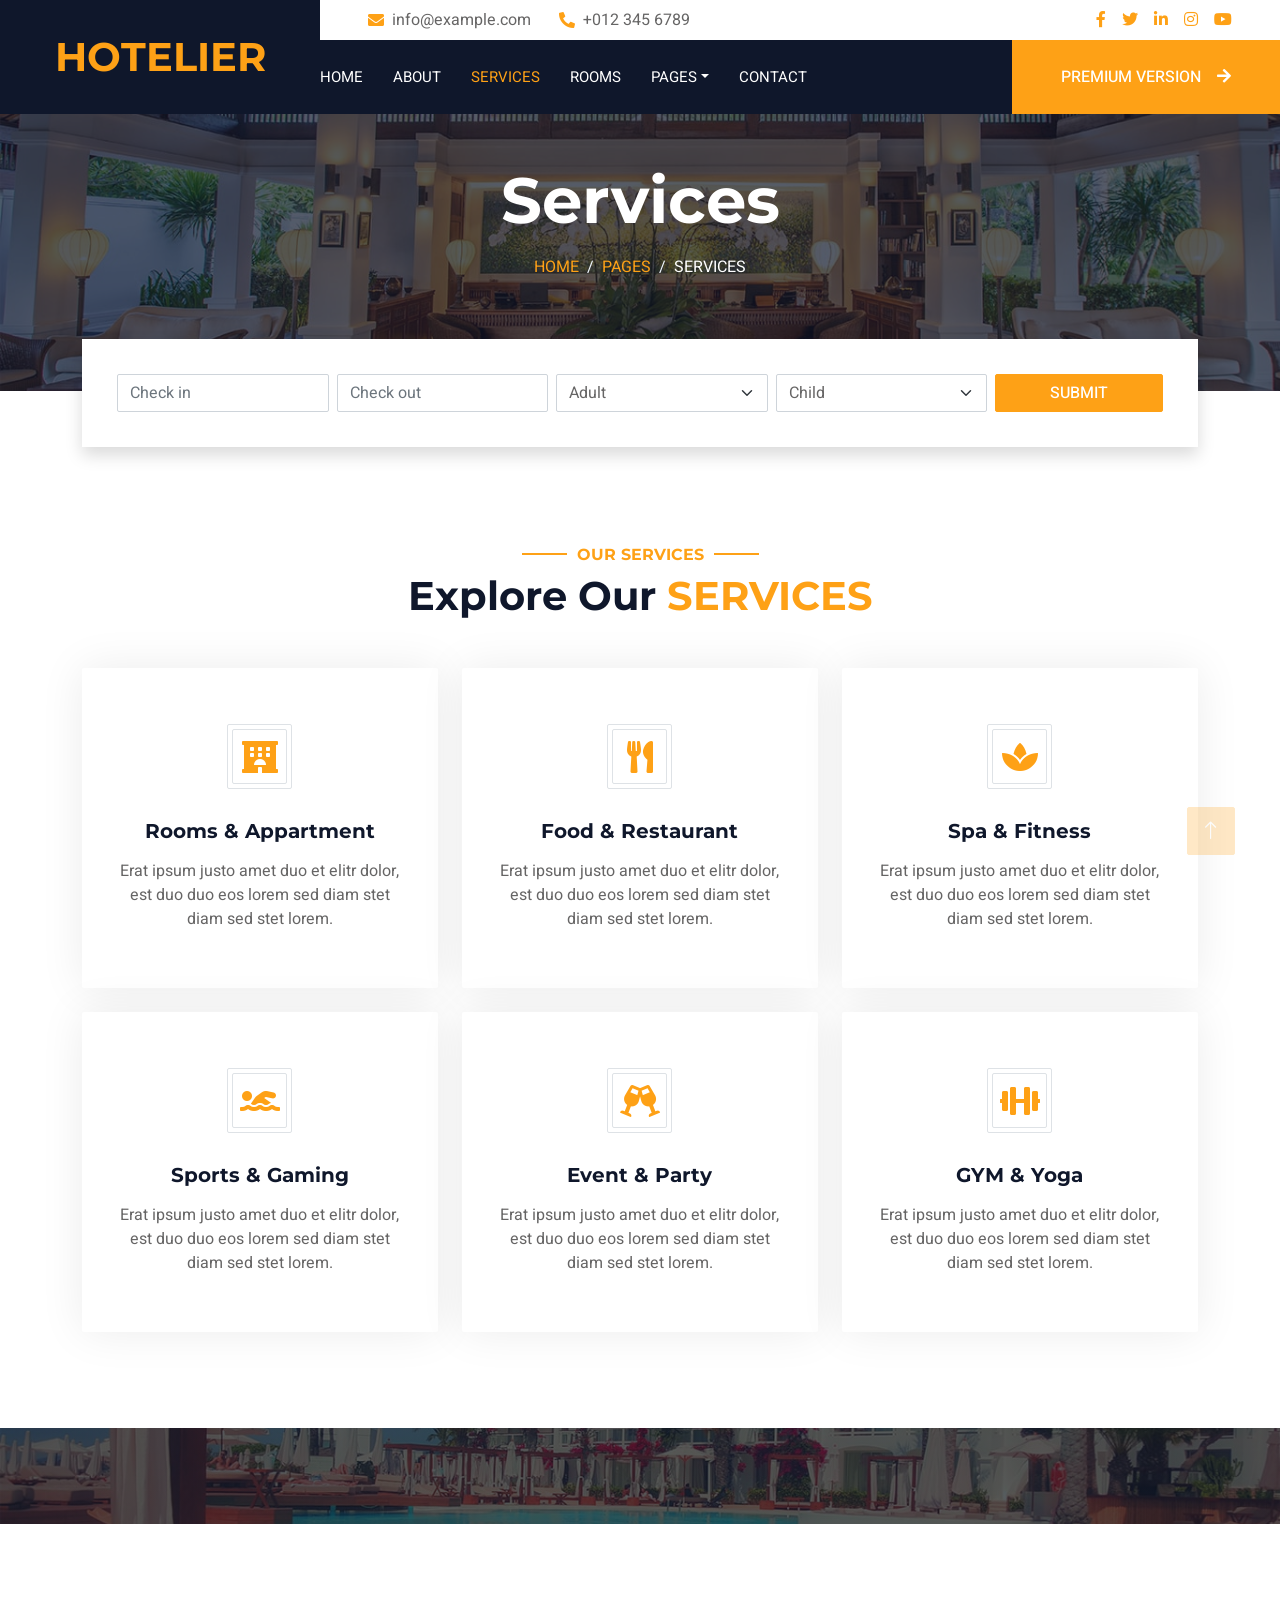
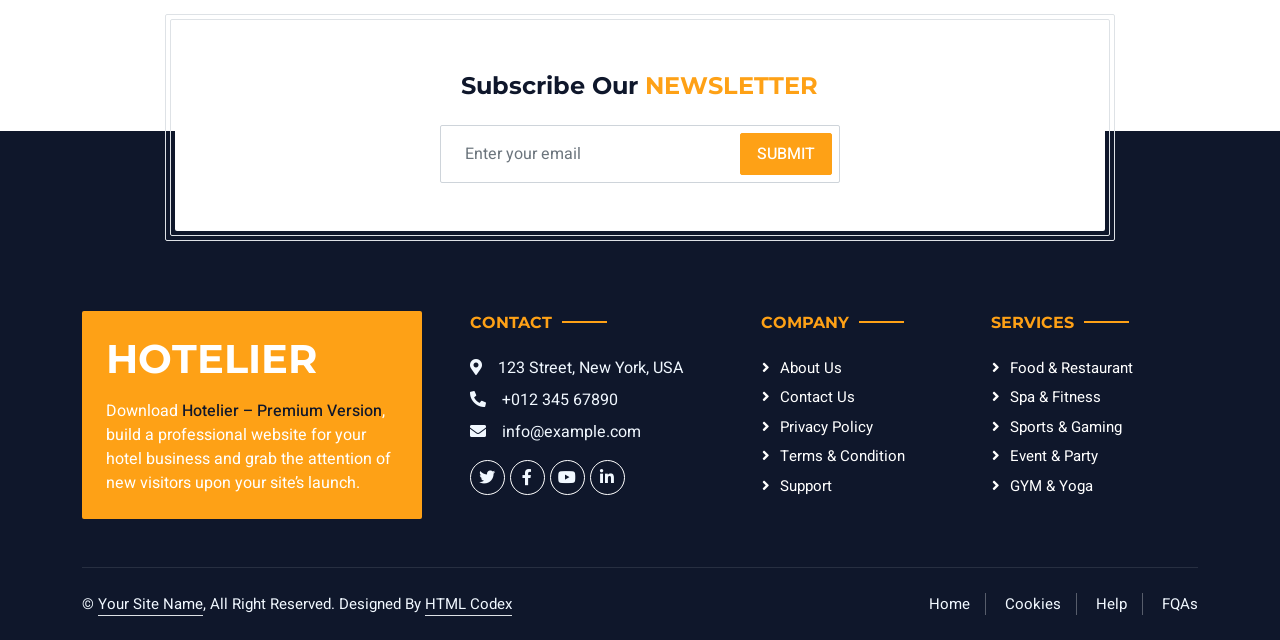
<file: hotelier-1.0.0/service.html>
<!DOCTYPE html>
<html lang="en">

<head>
    <meta charset="utf-8">
    <title>Hotelier - Hotel HTML Template</title>
    <meta content="width=device-width, initial-scale=1.0" name="viewport">
    <meta content="" name="keywords">
    <meta content="" name="description">

    <!-- Favicon -->
    <link href="img/favicon.ico" rel="icon">

    <!-- Google Web Fonts -->
    <link rel="preconnect" href="https://fonts.googleapis.com">
    <link rel="preconnect" href="https://fonts.gstatic.com" crossorigin>
    <link href="https://fonts.googleapis.com/css2?family=Heebo:wght@400;500;600;700&family=Montserrat:wght@400;500;600;700&display=swap" rel="stylesheet">  

    <!-- Icon Font Stylesheet -->
    <link href="https://cdnjs.cloudflare.com/ajax/libs/font-awesome/5.10.0/css/all.min.css" rel="stylesheet">
    <link href="https://cdn.jsdelivr.net/npm/bootstrap-icons@1.4.1/font/bootstrap-icons.css" rel="stylesheet">

    <!-- Libraries Stylesheet -->
    <link href="lib/animate/animate.min.css" rel="stylesheet">
    <link href="lib/owlcarousel/assets/owl.carousel.min.css" rel="stylesheet">
    <link href="lib/tempusdominus/css/tempusdominus-bootstrap-4.min.css" rel="stylesheet" />

    <!-- Customized Bootstrap Stylesheet -->
    <link href="css/bootstrap.min.css" rel="stylesheet">

    <!-- Template Stylesheet -->
    <link href="css/style.css" rel="stylesheet">
</head>

<body>
    <div class="container-xxl bg-white p-0">
        <!-- Spinner Start -->
        <div id="spinner" class="show bg-white position-fixed translate-middle w-100 vh-100 top-50 start-50 d-flex align-items-center justify-content-center">
            <div class="spinner-border text-primary" style="width: 3rem; height: 3rem;" role="status">
                <span class="sr-only">Loading...</span>
            </div>
        </div>
        <!-- Spinner End -->

        <!-- Header Start -->
        <div class="container-fluid bg-dark px-0">
            <div class="row gx-0">
                <div class="col-lg-3 bg-dark d-none d-lg-block">
                    <a href="index.html" class="navbar-brand w-100 h-100 m-0 p-0 d-flex align-items-center justify-content-center">
                        <h1 class="m-0 text-primary text-uppercase">Hotelier</h1>
                    </a>
                </div>
                <div class="col-lg-9">
                    <div class="row gx-0 bg-white d-none d-lg-flex">
                        <div class="col-lg-7 px-5 text-start">
                            <div class="h-100 d-inline-flex align-items-center py-2 me-4">
                                <i class="fa fa-envelope text-primary me-2"></i>
                                <p class="mb-0">info@example.com</p>
                            </div>
                            <div class="h-100 d-inline-flex align-items-center py-2">
                                <i class="fa fa-phone-alt text-primary me-2"></i>
                                <p class="mb-0">+012 345 6789</p>
                            </div>
                        </div>
                        <div class="col-lg-5 px-5 text-end">
                            <div class="d-inline-flex align-items-center py-2">
                                <a class="me-3" href=""><i class="fab fa-facebook-f"></i></a>
                                <a class="me-3" href=""><i class="fab fa-twitter"></i></a>
                                <a class="me-3" href=""><i class="fab fa-linkedin-in"></i></a>
                                <a class="me-3" href=""><i class="fab fa-instagram"></i></a>
                                <a class="" href=""><i class="fab fa-youtube"></i></a>
                            </div>
                        </div>
                    </div>
                    <nav class="navbar navbar-expand-lg bg-dark navbar-dark p-3 p-lg-0">
                        <a href="index.html" class="navbar-brand d-block d-lg-none">
                            <h1 class="m-0 text-primary text-uppercase">Hotelier</h1>
                        </a>
                        <button type="button" class="navbar-toggler" data-bs-toggle="collapse" data-bs-target="#navbarCollapse">
                            <span class="navbar-toggler-icon"></span>
                        </button>
                        <div class="collapse navbar-collapse justify-content-between" id="navbarCollapse">
                            <div class="navbar-nav mr-auto py-0">
                                <a href="index.html" class="nav-item nav-link">Home</a>
                                <a href="about.html" class="nav-item nav-link">About</a>
                                <a href="service.html" class="nav-item nav-link active">Services</a>
                                <a href="room.html" class="nav-item nav-link">Rooms</a>
                                <div class="nav-item dropdown">
                                    <a href="#" class="nav-link dropdown-toggle" data-bs-toggle="dropdown">Pages</a>
                                    <div class="dropdown-menu rounded-0 m-0">
                                        <a href="booking.html" class="dropdown-item">Booking</a>
                                        <a href="team.html" class="dropdown-item">Our Team</a>
                                        <a href="testimonial.html" class="dropdown-item">Testimonial</a>
                                    </div>
                                </div>
                                <a href="contact.html" class="nav-item nav-link">Contact</a>
                            </div>
                            <a href="https://htmlcodex.com/hotel-html-template-pro" class="btn btn-primary rounded-0 py-4 px-md-5 d-none d-lg-block">Premium Version<i class="fa fa-arrow-right ms-3"></i></a>
                        </div>
                    </nav>
                </div>
            </div>
        </div>
        <!-- Header End -->


        <!-- Page Header Start -->
        <div class="container-fluid page-header mb-5 p-0" style="background-image: url(img/carousel-1.jpg);">
            <div class="container-fluid page-header-inner py-5">
                <div class="container text-center pb-5">
                    <h1 class="display-3 text-white mb-3 animated slideInDown">Services</h1>
                    <nav aria-label="breadcrumb">
                        <ol class="breadcrumb justify-content-center text-uppercase">
                            <li class="breadcrumb-item"><a href="#">Home</a></li>
                            <li class="breadcrumb-item"><a href="#">Pages</a></li>
                            <li class="breadcrumb-item text-white active" aria-current="page">Services</li>
                        </ol>
                    </nav>
                </div>
            </div>
        </div>
        <!-- Page Header End -->


        <!-- Booking Start -->
        <div class="container-fluid booking pb-5 wow fadeIn" data-wow-delay="0.1s">
            <div class="container">
                <div class="bg-white shadow" style="padding: 35px;">
                    <div class="row g-2">
                        <div class="col-md-10">
                            <div class="row g-2">
                                <div class="col-md-3">
                                    <div class="date" id="date1" data-target-input="nearest">
                                        <input type="text" class="form-control datetimepicker-input"
                                            placeholder="Check in" data-target="#date1" data-toggle="datetimepicker" />
                                    </div>
                                </div>
                                <div class="col-md-3">
                                    <div class="date" id="date2" data-target-input="nearest">
                                        <input type="text" class="form-control datetimepicker-input" placeholder="Check out" data-target="#date2" data-toggle="datetimepicker"/>
                                    </div>
                                </div>
                                <div class="col-md-3">
                                    <select class="form-select">
                                        <option selected>Adult</option>
                                        <option value="1">Adult 1</option>
                                        <option value="2">Adult 2</option>
                                        <option value="3">Adult 3</option>
                                    </select>
                                </div>
                                <div class="col-md-3">
                                    <select class="form-select">
                                        <option selected>Child</option>
                                        <option value="1">Child 1</option>
                                        <option value="2">Child 2</option>
                                        <option value="3">Child 3</option>
                                    </select>
                                </div>
                            </div>
                        </div>
                        <div class="col-md-2">
                            <button class="btn btn-primary w-100">Submit</button>
                        </div>
                    </div>
                </div>
            </div>
        </div>
        <!-- Booking End -->


        <!-- Service Start -->
        <div class="container-xxl py-5">
            <div class="container">
                <div class="text-center wow fadeInUp" data-wow-delay="0.1s">
                    <h6 class="section-title text-center text-primary text-uppercase">Our Services</h6>
                    <h1 class="mb-5">Explore Our <span class="text-primary text-uppercase">Services</span></h1>
                </div>
                <div class="row g-4">
                    <div class="col-lg-4 col-md-6 wow fadeInUp" data-wow-delay="0.1s">
                        <a class="service-item rounded" href="">
                            <div class="service-icon bg-transparent border rounded p-1">
                                <div class="w-100 h-100 border rounded d-flex align-items-center justify-content-center">
                                    <i class="fa fa-hotel fa-2x text-primary"></i>
                                </div>
                            </div>
                            <h5 class="mb-3">Rooms & Appartment</h5>
                            <p class="text-body mb-0">Erat ipsum justo amet duo et elitr dolor, est duo duo eos lorem sed diam stet diam sed stet lorem.</p>
                        </a>
                    </div>
                    <div class="col-lg-4 col-md-6 wow fadeInUp" data-wow-delay="0.2s">
                        <a class="service-item rounded" href="">
                            <div class="service-icon bg-transparent border rounded p-1">
                                <div class="w-100 h-100 border rounded d-flex align-items-center justify-content-center">
                                    <i class="fa fa-utensils fa-2x text-primary"></i>
                                </div>
                            </div>
                            <h5 class="mb-3">Food & Restaurant</h5>
                            <p class="text-body mb-0">Erat ipsum justo amet duo et elitr dolor, est duo duo eos lorem sed diam stet diam sed stet lorem.</p>
                        </a>
                    </div>
                    <div class="col-lg-4 col-md-6 wow fadeInUp" data-wow-delay="0.3s">
                        <a class="service-item rounded" href="">
                            <div class="service-icon bg-transparent border rounded p-1">
                                <div class="w-100 h-100 border rounded d-flex align-items-center justify-content-center">
                                    <i class="fa fa-spa fa-2x text-primary"></i>
                                </div>
                            </div>
                            <h5 class="mb-3">Spa & Fitness</h5>
                            <p class="text-body mb-0">Erat ipsum justo amet duo et elitr dolor, est duo duo eos lorem sed diam stet diam sed stet lorem.</p>
                        </a>
                    </div>
                    <div class="col-lg-4 col-md-6 wow fadeInUp" data-wow-delay="0.4s">
                        <a class="service-item rounded" href="">
                            <div class="service-icon bg-transparent border rounded p-1">
                                <div class="w-100 h-100 border rounded d-flex align-items-center justify-content-center">
                                    <i class="fa fa-swimmer fa-2x text-primary"></i>
                                </div>
                            </div>
                            <h5 class="mb-3">Sports & Gaming</h5>
                            <p class="text-body mb-0">Erat ipsum justo amet duo et elitr dolor, est duo duo eos lorem sed diam stet diam sed stet lorem.</p>
                        </a>
                    </div>
                    <div class="col-lg-4 col-md-6 wow fadeInUp" data-wow-delay="0.5s">
                        <a class="service-item rounded" href="">
                            <div class="service-icon bg-transparent border rounded p-1">
                                <div class="w-100 h-100 border rounded d-flex align-items-center justify-content-center">
                                    <i class="fa fa-glass-cheers fa-2x text-primary"></i>
                                </div>
                            </div>
                            <h5 class="mb-3">Event & Party</h5>
                            <p class="text-body mb-0">Erat ipsum justo amet duo et elitr dolor, est duo duo eos lorem sed diam stet diam sed stet lorem.</p>
                        </a>
                    </div>
                    <div class="col-lg-4 col-md-6 wow fadeInUp" data-wow-delay="0.6s">
                        <a class="service-item rounded" href="">
                            <div class="service-icon bg-transparent border rounded p-1">
                                <div class="w-100 h-100 border rounded d-flex align-items-center justify-content-center">
                                    <i class="fa fa-dumbbell fa-2x text-primary"></i>
                                </div>
                            </div>
                            <h5 class="mb-3">GYM & Yoga</h5>
                            <p class="text-body mb-0">Erat ipsum justo amet duo et elitr dolor, est duo duo eos lorem sed diam stet diam sed stet lorem.</p>
                        </a>
                    </div>
                </div>
            </div>
        </div>
        <!-- Service End -->


        <!-- Testimonial Start -->
        <div class="container-xxl testimonial mt-5 py-5 bg-dark wow zoomIn" data-wow-delay="0.1s" style="margin-bottom: 90px;">
            <div class="container">
                <div class="owl-carousel testimonial-carousel py-5">
                    <div class="testimonial-item position-relative bg-white rounded overflow-hidden">
                        <p>Tempor stet labore dolor clita stet diam amet ipsum dolor duo ipsum rebum stet dolor amet diam stet. Est stet ea lorem amet est kasd kasd et erat magna eos</p>
                        <div class="d-flex align-items-center">
                            <img class="img-fluid flex-shrink-0 rounded" src="img/testimonial-1.jpg" style="width: 45px; height: 45px;">
                            <div class="ps-3">
                                <h6 class="fw-bold mb-1">Client Name</h6>
                                <small>Profession</small>
                            </div>
                        </div>
                        <i class="fa fa-quote-right fa-3x text-primary position-absolute end-0 bottom-0 me-4 mb-n1"></i>
                    </div>
                    <div class="testimonial-item position-relative bg-white rounded overflow-hidden">
                        <p>Tempor stet labore dolor clita stet diam amet ipsum dolor duo ipsum rebum stet dolor amet diam stet. Est stet ea lorem amet est kasd kasd et erat magna eos</p>
                        <div class="d-flex align-items-center">
                            <img class="img-fluid flex-shrink-0 rounded" src="img/testimonial-2.jpg" style="width: 45px; height: 45px;">
                            <div class="ps-3">
                                <h6 class="fw-bold mb-1">Client Name</h6>
                                <small>Profession</small>
                            </div>
                        </div>
                        <i class="fa fa-quote-right fa-3x text-primary position-absolute end-0 bottom-0 me-4 mb-n1"></i>
                    </div>
                    <div class="testimonial-item position-relative bg-white rounded overflow-hidden">
                        <p>Tempor stet labore dolor clita stet diam amet ipsum dolor duo ipsum rebum stet dolor amet diam stet. Est stet ea lorem amet est kasd kasd et erat magna eos</p>
                        <div class="d-flex align-items-center">
                            <img class="img-fluid flex-shrink-0 rounded" src="img/testimonial-3.jpg" style="width: 45px; height: 45px;">
                            <div class="ps-3">
                                <h6 class="fw-bold mb-1">Client Name</h6>
                                <small>Profession</small>
                            </div>
                        </div>
                        <i class="fa fa-quote-right fa-3x text-primary position-absolute end-0 bottom-0 me-4 mb-n1"></i>
                    </div>
                </div>
            </div>
        </div>
        <!-- Testimonial End -->


        <!-- Newsletter Start -->
        <div class="container newsletter mt-5 wow fadeIn" data-wow-delay="0.1s">
            <div class="row justify-content-center">
                <div class="col-lg-10 border rounded p-1">
                    <div class="border rounded text-center p-1">
                        <div class="bg-white rounded text-center p-5">
                            <h4 class="mb-4">Subscribe Our <span class="text-primary text-uppercase">Newsletter</span></h4>
                            <div class="position-relative mx-auto" style="max-width: 400px;">
                                <input class="form-control w-100 py-3 ps-4 pe-5" type="text" placeholder="Enter your email">
                                <button type="button" class="btn btn-primary py-2 px-3 position-absolute top-0 end-0 mt-2 me-2">Submit</button>
                            </div>
                        </div>
                    </div>
                </div>
            </div>
        </div>
        <!-- Newsletter Start -->
        

        <!-- Footer Start -->
        <div class="container-fluid bg-dark text-light footer wow fadeIn" data-wow-delay="0.1s">
            <div class="container pb-5">
                <div class="row g-5">
                    <div class="col-md-6 col-lg-4">
                        <div class="bg-primary rounded p-4">
                            <a href="index.html"><h1 class="text-white text-uppercase mb-3">Hotelier</h1></a>
                            <p class="text-white mb-0">
								Download <a class="text-dark fw-medium" href="https://htmlcodex.com/hotel-html-template-pro">Hotelier – Premium Version</a>, build a professional website for your hotel business and grab the attention of new visitors upon your site’s launch.
							</p>
                        </div>
                    </div>
                    <div class="col-md-6 col-lg-3">
                        <h6 class="section-title text-start text-primary text-uppercase mb-4">Contact</h6>
                        <p class="mb-2"><i class="fa fa-map-marker-alt me-3"></i>123 Street, New York, USA</p>
                        <p class="mb-2"><i class="fa fa-phone-alt me-3"></i>+012 345 67890</p>
                        <p class="mb-2"><i class="fa fa-envelope me-3"></i>info@example.com</p>
                        <div class="d-flex pt-2">
                            <a class="btn btn-outline-light btn-social" href=""><i class="fab fa-twitter"></i></a>
                            <a class="btn btn-outline-light btn-social" href=""><i class="fab fa-facebook-f"></i></a>
                            <a class="btn btn-outline-light btn-social" href=""><i class="fab fa-youtube"></i></a>
                            <a class="btn btn-outline-light btn-social" href=""><i class="fab fa-linkedin-in"></i></a>
                        </div>
                    </div>
                    <div class="col-lg-5 col-md-12">
                        <div class="row gy-5 g-4">
                            <div class="col-md-6">
                                <h6 class="section-title text-start text-primary text-uppercase mb-4">Company</h6>
                                <a class="btn btn-link" href="">About Us</a>
                                <a class="btn btn-link" href="">Contact Us</a>
                                <a class="btn btn-link" href="">Privacy Policy</a>
                                <a class="btn btn-link" href="">Terms & Condition</a>
                                <a class="btn btn-link" href="">Support</a>
                            </div>
                            <div class="col-md-6">
                                <h6 class="section-title text-start text-primary text-uppercase mb-4">Services</h6>
                                <a class="btn btn-link" href="">Food & Restaurant</a>
                                <a class="btn btn-link" href="">Spa & Fitness</a>
                                <a class="btn btn-link" href="">Sports & Gaming</a>
                                <a class="btn btn-link" href="">Event & Party</a>
                                <a class="btn btn-link" href="">GYM & Yoga</a>
                            </div>
                        </div>
                    </div>
                </div>
            </div>
            <div class="container">
                <div class="copyright">
                    <div class="row">
                        <div class="col-md-6 text-center text-md-start mb-3 mb-md-0">
                            &copy; <a class="border-bottom" href="#">Your Site Name</a>, All Right Reserved. 
							
							<!--/*** This template is free as long as you keep the footer author’s credit link/attribution link/backlink. If you'd like to use the template without the footer author’s credit link/attribution link/backlink, you can purchase the Credit Removal License from "https://htmlcodex.com/credit-removal". Thank you for your support. ***/-->
							Designed By <a class="border-bottom" href="https://htmlcodex.com">HTML Codex</a>
                        </div>
                        <div class="col-md-6 text-center text-md-end">
                            <div class="footer-menu">
                                <a href="">Home</a>
                                <a href="">Cookies</a>
                                <a href="">Help</a>
                                <a href="">FQAs</a>
                            </div>
                        </div>
                    </div>
                </div>
            </div>
        </div>
        <!-- Footer End -->


        <!-- Back to Top -->
        <a href="#" class="btn btn-lg btn-primary btn-lg-square back-to-top"><i class="bi bi-arrow-up"></i></a>
    </div>

    <!-- JavaScript Libraries -->
    <script src="https://code.jquery.com/jquery-3.4.1.min.js"></script>
    <script src="https://cdn.jsdelivr.net/npm/bootstrap@5.0.0/dist/js/bootstrap.bundle.min.js"></script>
    <script src="lib/wow/wow.min.js"></script>
    <script src="lib/easing/easing.min.js"></script>
    <script src="lib/waypoints/waypoints.min.js"></script>
    <script src="lib/counterup/counterup.min.js"></script>
    <script src="lib/owlcarousel/owl.carousel.min.js"></script>
    <script src="lib/tempusdominus/js/moment.min.js"></script>
    <script src="lib/tempusdominus/js/moment-timezone.min.js"></script>
    <script src="lib/tempusdominus/js/tempusdominus-bootstrap-4.min.js"></script>

    <!-- Template Javascript -->
    <script src="js/main.js"></script>
</body>

</html>
</file>
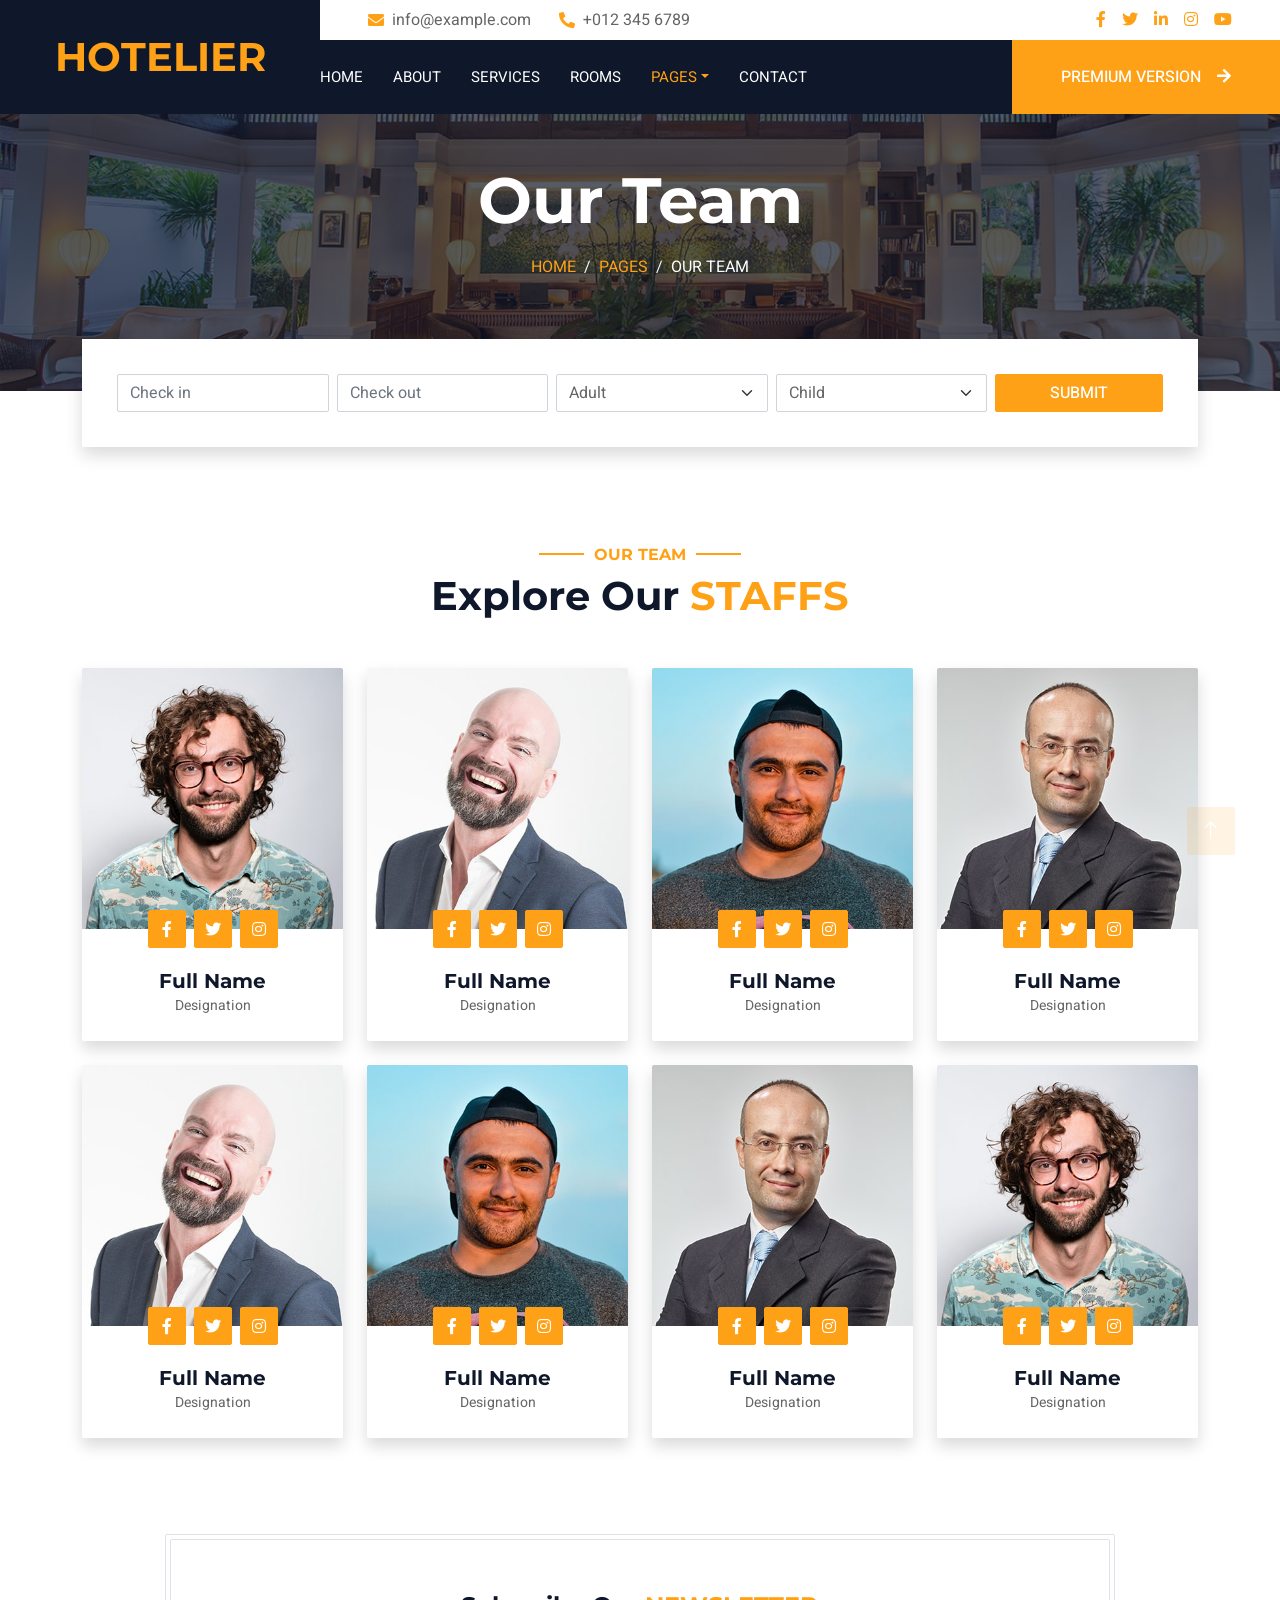
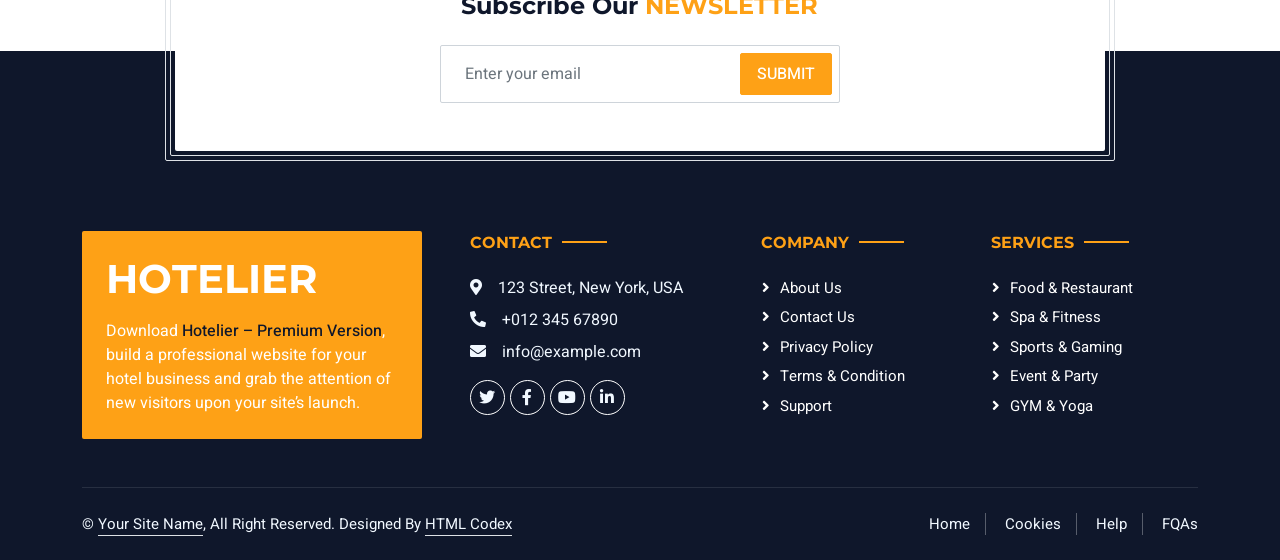
<file: hotelier-1.0.0/team.html>
<!DOCTYPE html>
<html lang="en">

<head>
    <meta charset="utf-8">
    <title>Hotelier - Hotel HTML Template</title>
    <meta content="width=device-width, initial-scale=1.0" name="viewport">
    <meta content="" name="keywords">
    <meta content="" name="description">

    <!-- Favicon -->
    <link href="img/favicon.ico" rel="icon">

    <!-- Google Web Fonts -->
    <link rel="preconnect" href="https://fonts.googleapis.com">
    <link rel="preconnect" href="https://fonts.gstatic.com" crossorigin>
    <link href="https://fonts.googleapis.com/css2?family=Heebo:wght@400;500;600;700&family=Montserrat:wght@400;500;600;700&display=swap" rel="stylesheet">  

    <!-- Icon Font Stylesheet -->
    <link href="https://cdnjs.cloudflare.com/ajax/libs/font-awesome/5.10.0/css/all.min.css" rel="stylesheet">
    <link href="https://cdn.jsdelivr.net/npm/bootstrap-icons@1.4.1/font/bootstrap-icons.css" rel="stylesheet">

    <!-- Libraries Stylesheet -->
    <link href="lib/animate/animate.min.css" rel="stylesheet">
    <link href="lib/owlcarousel/assets/owl.carousel.min.css" rel="stylesheet">
    <link href="lib/tempusdominus/css/tempusdominus-bootstrap-4.min.css" rel="stylesheet" />

    <!-- Customized Bootstrap Stylesheet -->
    <link href="css/bootstrap.min.css" rel="stylesheet">

    <!-- Template Stylesheet -->
    <link href="css/style.css" rel="stylesheet">
</head>

<body>
    <div class="container-xxl bg-white p-0">
        <!-- Spinner Start -->
        <div id="spinner" class="show bg-white position-fixed translate-middle w-100 vh-100 top-50 start-50 d-flex align-items-center justify-content-center">
            <div class="spinner-border text-primary" style="width: 3rem; height: 3rem;" role="status">
                <span class="sr-only">Loading...</span>
            </div>
        </div>
        <!-- Spinner End -->

        <!-- Header Start -->
        <div class="container-fluid bg-dark px-0">
            <div class="row gx-0">
                <div class="col-lg-3 bg-dark d-none d-lg-block">
                    <a href="index.html" class="navbar-brand w-100 h-100 m-0 p-0 d-flex align-items-center justify-content-center">
                        <h1 class="m-0 text-primary text-uppercase">Hotelier</h1>
                    </a>
                </div>
                <div class="col-lg-9">
                    <div class="row gx-0 bg-white d-none d-lg-flex">
                        <div class="col-lg-7 px-5 text-start">
                            <div class="h-100 d-inline-flex align-items-center py-2 me-4">
                                <i class="fa fa-envelope text-primary me-2"></i>
                                <p class="mb-0">info@example.com</p>
                            </div>
                            <div class="h-100 d-inline-flex align-items-center py-2">
                                <i class="fa fa-phone-alt text-primary me-2"></i>
                                <p class="mb-0">+012 345 6789</p>
                            </div>
                        </div>
                        <div class="col-lg-5 px-5 text-end">
                            <div class="d-inline-flex align-items-center py-2">
                                <a class="me-3" href=""><i class="fab fa-facebook-f"></i></a>
                                <a class="me-3" href=""><i class="fab fa-twitter"></i></a>
                                <a class="me-3" href=""><i class="fab fa-linkedin-in"></i></a>
                                <a class="me-3" href=""><i class="fab fa-instagram"></i></a>
                                <a class="" href=""><i class="fab fa-youtube"></i></a>
                            </div>
                        </div>
                    </div>
                    <nav class="navbar navbar-expand-lg bg-dark navbar-dark p-3 p-lg-0">
                        <a href="index.html" class="navbar-brand d-block d-lg-none">
                            <h1 class="m-0 text-primary text-uppercase">Hotelier</h1>
                        </a>
                        <button type="button" class="navbar-toggler" data-bs-toggle="collapse" data-bs-target="#navbarCollapse">
                            <span class="navbar-toggler-icon"></span>
                        </button>
                        <div class="collapse navbar-collapse justify-content-between" id="navbarCollapse">
                            <div class="navbar-nav mr-auto py-0">
                                <a href="index.html" class="nav-item nav-link">Home</a>
                                <a href="about.html" class="nav-item nav-link">About</a>
                                <a href="service.html" class="nav-item nav-link">Services</a>
                                <a href="room.html" class="nav-item nav-link">Rooms</a>
                                <div class="nav-item dropdown">
                                    <a href="#" class="nav-link dropdown-toggle active" data-bs-toggle="dropdown">Pages</a>
                                    <div class="dropdown-menu rounded-0 m-0">
                                        <a href="booking.html" class="dropdown-item">Booking</a>
                                        <a href="team.html" class="dropdown-item active">Our Team</a>
                                        <a href="testimonial.html" class="dropdown-item">Testimonial</a>
                                    </div>
                                </div>
                                <a href="contact.html" class="nav-item nav-link">Contact</a>
                            </div>
                            <a href="https://htmlcodex.com/hotel-html-template-pro" class="btn btn-primary rounded-0 py-4 px-md-5 d-none d-lg-block">Premium Version<i class="fa fa-arrow-right ms-3"></i></a>
                        </div>
                    </nav>
                </div>
            </div>
        </div>
        <!-- Header End -->


        <!-- Page Header Start -->
        <div class="container-fluid page-header mb-5 p-0" style="background-image: url(img/carousel-1.jpg);">
            <div class="container-fluid page-header-inner py-5">
                <div class="container text-center pb-5">
                    <h1 class="display-3 text-white mb-3 animated slideInDown">Our Team</h1>
                    <nav aria-label="breadcrumb">
                        <ol class="breadcrumb justify-content-center text-uppercase">
                            <li class="breadcrumb-item"><a href="#">Home</a></li>
                            <li class="breadcrumb-item"><a href="#">Pages</a></li>
                            <li class="breadcrumb-item text-white active" aria-current="page">Our Team</li>
                        </ol>
                    </nav>
                </div>
            </div>
        </div>
        <!-- Page Header End -->


        <!-- Booking Start -->
        <div class="container-fluid booking pb-5 wow fadeIn" data-wow-delay="0.1s">
            <div class="container">
                <div class="bg-white shadow" style="padding: 35px;">
                    <div class="row g-2">
                        <div class="col-md-10">
                            <div class="row g-2">
                                <div class="col-md-3">
                                    <div class="date" id="date1" data-target-input="nearest">
                                        <input type="text" class="form-control datetimepicker-input"
                                            placeholder="Check in" data-target="#date1" data-toggle="datetimepicker" />
                                    </div>
                                </div>
                                <div class="col-md-3">
                                    <div class="date" id="date2" data-target-input="nearest">
                                        <input type="text" class="form-control datetimepicker-input" placeholder="Check out" data-target="#date2" data-toggle="datetimepicker"/>
                                    </div>
                                </div>
                                <div class="col-md-3">
                                    <select class="form-select">
                                        <option selected>Adult</option>
                                        <option value="1">Adult 1</option>
                                        <option value="2">Adult 2</option>
                                        <option value="3">Adult 3</option>
                                    </select>
                                </div>
                                <div class="col-md-3">
                                    <select class="form-select">
                                        <option selected>Child</option>
                                        <option value="1">Child 1</option>
                                        <option value="2">Child 2</option>
                                        <option value="3">Child 3</option>
                                    </select>
                                </div>
                            </div>
                        </div>
                        <div class="col-md-2">
                            <button class="btn btn-primary w-100">Submit</button>
                        </div>
                    </div>
                </div>
            </div>
        </div>
        <!-- Booking End -->


        <!-- Team Start -->
        <div class="container-xxl py-5">
            <div class="container">
                <div class="text-center wow fadeInUp" data-wow-delay="0.1s">
                    <h6 class="section-title text-center text-primary text-uppercase">Our Team</h6>
                    <h1 class="mb-5">Explore Our <span class="text-primary text-uppercase">Staffs</span></h1>
                </div>
                <div class="row g-4">
                    <div class="col-lg-3 col-md-6 wow fadeInUp" data-wow-delay="0.1s">
                        <div class="rounded shadow overflow-hidden">
                            <div class="position-relative">
                                <img class="img-fluid" src="img/team-1.jpg" alt="">
                                <div class="position-absolute start-50 top-100 translate-middle d-flex align-items-center">
                                    <a class="btn btn-square btn-primary mx-1" href=""><i class="fab fa-facebook-f"></i></a>
                                    <a class="btn btn-square btn-primary mx-1" href=""><i class="fab fa-twitter"></i></a>
                                    <a class="btn btn-square btn-primary mx-1" href=""><i class="fab fa-instagram"></i></a>
                                </div>
                            </div>
                            <div class="text-center p-4 mt-3">
                                <h5 class="fw-bold mb-0">Full Name</h5>
                                <small>Designation</small>
                            </div>
                        </div>
                    </div>
                    <div class="col-lg-3 col-md-6 wow fadeInUp" data-wow-delay="0.3s">
                        <div class="rounded shadow overflow-hidden">
                            <div class="position-relative">
                                <img class="img-fluid" src="img/team-2.jpg" alt="">
                                <div class="position-absolute start-50 top-100 translate-middle d-flex align-items-center">
                                    <a class="btn btn-square btn-primary mx-1" href=""><i class="fab fa-facebook-f"></i></a>
                                    <a class="btn btn-square btn-primary mx-1" href=""><i class="fab fa-twitter"></i></a>
                                    <a class="btn btn-square btn-primary mx-1" href=""><i class="fab fa-instagram"></i></a>
                                </div>
                            </div>
                            <div class="text-center p-4 mt-3">
                                <h5 class="fw-bold mb-0">Full Name</h5>
                                <small>Designation</small>
                            </div>
                        </div>
                    </div>
                    <div class="col-lg-3 col-md-6 wow fadeInUp" data-wow-delay="0.5s">
                        <div class="rounded shadow overflow-hidden">
                            <div class="position-relative">
                                <img class="img-fluid" src="img/team-3.jpg" alt="">
                                <div class="position-absolute start-50 top-100 translate-middle d-flex align-items-center">
                                    <a class="btn btn-square btn-primary mx-1" href=""><i class="fab fa-facebook-f"></i></a>
                                    <a class="btn btn-square btn-primary mx-1" href=""><i class="fab fa-twitter"></i></a>
                                    <a class="btn btn-square btn-primary mx-1" href=""><i class="fab fa-instagram"></i></a>
                                </div>
                            </div>
                            <div class="text-center p-4 mt-3">
                                <h5 class="fw-bold mb-0">Full Name</h5>
                                <small>Designation</small>
                            </div>
                        </div>
                    </div>
                    <div class="col-lg-3 col-md-6 wow fadeInUp" data-wow-delay="0.7s">
                        <div class="rounded shadow overflow-hidden">
                            <div class="position-relative">
                                <img class="img-fluid" src="img/team-4.jpg" alt="">
                                <div class="position-absolute start-50 top-100 translate-middle d-flex align-items-center">
                                    <a class="btn btn-square btn-primary mx-1" href=""><i class="fab fa-facebook-f"></i></a>
                                    <a class="btn btn-square btn-primary mx-1" href=""><i class="fab fa-twitter"></i></a>
                                    <a class="btn btn-square btn-primary mx-1" href=""><i class="fab fa-instagram"></i></a>
                                </div>
                            </div>
                            <div class="text-center p-4 mt-3">
                                <h5 class="fw-bold mb-0">Full Name</h5>
                                <small>Designation</small>
                            </div>
                        </div>
                    </div>
                    <div class="col-lg-3 col-md-6 wow fadeInUp" data-wow-delay="0.1s">
                        <div class="rounded shadow overflow-hidden">
                            <div class="position-relative">
                                <img class="img-fluid" src="img/team-2.jpg" alt="">
                                <div class="position-absolute start-50 top-100 translate-middle d-flex align-items-center">
                                    <a class="btn btn-square btn-primary mx-1" href=""><i class="fab fa-facebook-f"></i></a>
                                    <a class="btn btn-square btn-primary mx-1" href=""><i class="fab fa-twitter"></i></a>
                                    <a class="btn btn-square btn-primary mx-1" href=""><i class="fab fa-instagram"></i></a>
                                </div>
                            </div>
                            <div class="text-center p-4 mt-3">
                                <h5 class="fw-bold mb-0">Full Name</h5>
                                <small>Designation</small>
                            </div>
                        </div>
                    </div>
                    <div class="col-lg-3 col-md-6 wow fadeInUp" data-wow-delay="0.3s">
                        <div class="rounded shadow overflow-hidden">
                            <div class="position-relative">
                                <img class="img-fluid" src="img/team-3.jpg" alt="">
                                <div class="position-absolute start-50 top-100 translate-middle d-flex align-items-center">
                                    <a class="btn btn-square btn-primary mx-1" href=""><i class="fab fa-facebook-f"></i></a>
                                    <a class="btn btn-square btn-primary mx-1" href=""><i class="fab fa-twitter"></i></a>
                                    <a class="btn btn-square btn-primary mx-1" href=""><i class="fab fa-instagram"></i></a>
                                </div>
                            </div>
                            <div class="text-center p-4 mt-3">
                                <h5 class="fw-bold mb-0">Full Name</h5>
                                <small>Designation</small>
                            </div>
                        </div>
                    </div>
                    <div class="col-lg-3 col-md-6 wow fadeInUp" data-wow-delay="0.5s">
                        <div class="rounded shadow overflow-hidden">
                            <div class="position-relative">
                                <img class="img-fluid" src="img/team-4.jpg" alt="">
                                <div class="position-absolute start-50 top-100 translate-middle d-flex align-items-center">
                                    <a class="btn btn-square btn-primary mx-1" href=""><i class="fab fa-facebook-f"></i></a>
                                    <a class="btn btn-square btn-primary mx-1" href=""><i class="fab fa-twitter"></i></a>
                                    <a class="btn btn-square btn-primary mx-1" href=""><i class="fab fa-instagram"></i></a>
                                </div>
                            </div>
                            <div class="text-center p-4 mt-3">
                                <h5 class="fw-bold mb-0">Full Name</h5>
                                <small>Designation</small>
                            </div>
                        </div>
                    </div>
                    <div class="col-lg-3 col-md-6 wow fadeInUp" data-wow-delay="0.7s">
                        <div class="rounded shadow overflow-hidden">
                            <div class="position-relative">
                                <img class="img-fluid" src="img/team-1.jpg" alt="">
                                <div class="position-absolute start-50 top-100 translate-middle d-flex align-items-center">
                                    <a class="btn btn-square btn-primary mx-1" href=""><i class="fab fa-facebook-f"></i></a>
                                    <a class="btn btn-square btn-primary mx-1" href=""><i class="fab fa-twitter"></i></a>
                                    <a class="btn btn-square btn-primary mx-1" href=""><i class="fab fa-instagram"></i></a>
                                </div>
                            </div>
                            <div class="text-center p-4 mt-3">
                                <h5 class="fw-bold mb-0">Full Name</h5>
                                <small>Designation</small>
                            </div>
                        </div>
                    </div>
                </div>
            </div>
        </div>
        <!-- Team End -->


        <!-- Newsletter Start -->
        <div class="container newsletter mt-5 wow fadeIn" data-wow-delay="0.1s">
            <div class="row justify-content-center">
                <div class="col-lg-10 border rounded p-1">
                    <div class="border rounded text-center p-1">
                        <div class="bg-white rounded text-center p-5">
                            <h4 class="mb-4">Subscribe Our <span class="text-primary text-uppercase">Newsletter</span></h4>
                            <div class="position-relative mx-auto" style="max-width: 400px;">
                                <input class="form-control w-100 py-3 ps-4 pe-5" type="text" placeholder="Enter your email">
                                <button type="button" class="btn btn-primary py-2 px-3 position-absolute top-0 end-0 mt-2 me-2">Submit</button>
                            </div>
                        </div>
                    </div>
                </div>
            </div>
        </div>
        <!-- Newsletter Start -->
        

        <!-- Footer Start -->
        <div class="container-fluid bg-dark text-light footer wow fadeIn" data-wow-delay="0.1s">
            <div class="container pb-5">
                <div class="row g-5">
                    <div class="col-md-6 col-lg-4">
                        <div class="bg-primary rounded p-4">
                            <a href="index.html"><h1 class="text-white text-uppercase mb-3">Hotelier</h1></a>
                            <p class="text-white mb-0">
								Download <a class="text-dark fw-medium" href="https://htmlcodex.com/hotel-html-template-pro">Hotelier – Premium Version</a>, build a professional website for your hotel business and grab the attention of new visitors upon your site’s launch.
							</p>
                        </div>
                    </div>
                    <div class="col-md-6 col-lg-3">
                        <h6 class="section-title text-start text-primary text-uppercase mb-4">Contact</h6>
                        <p class="mb-2"><i class="fa fa-map-marker-alt me-3"></i>123 Street, New York, USA</p>
                        <p class="mb-2"><i class="fa fa-phone-alt me-3"></i>+012 345 67890</p>
                        <p class="mb-2"><i class="fa fa-envelope me-3"></i>info@example.com</p>
                        <div class="d-flex pt-2">
                            <a class="btn btn-outline-light btn-social" href=""><i class="fab fa-twitter"></i></a>
                            <a class="btn btn-outline-light btn-social" href=""><i class="fab fa-facebook-f"></i></a>
                            <a class="btn btn-outline-light btn-social" href=""><i class="fab fa-youtube"></i></a>
                            <a class="btn btn-outline-light btn-social" href=""><i class="fab fa-linkedin-in"></i></a>
                        </div>
                    </div>
                    <div class="col-lg-5 col-md-12">
                        <div class="row gy-5 g-4">
                            <div class="col-md-6">
                                <h6 class="section-title text-start text-primary text-uppercase mb-4">Company</h6>
                                <a class="btn btn-link" href="">About Us</a>
                                <a class="btn btn-link" href="">Contact Us</a>
                                <a class="btn btn-link" href="">Privacy Policy</a>
                                <a class="btn btn-link" href="">Terms & Condition</a>
                                <a class="btn btn-link" href="">Support</a>
                            </div>
                            <div class="col-md-6">
                                <h6 class="section-title text-start text-primary text-uppercase mb-4">Services</h6>
                                <a class="btn btn-link" href="">Food & Restaurant</a>
                                <a class="btn btn-link" href="">Spa & Fitness</a>
                                <a class="btn btn-link" href="">Sports & Gaming</a>
                                <a class="btn btn-link" href="">Event & Party</a>
                                <a class="btn btn-link" href="">GYM & Yoga</a>
                            </div>
                        </div>
                    </div>
                </div>
            </div>
            <div class="container">
                <div class="copyright">
                    <div class="row">
                        <div class="col-md-6 text-center text-md-start mb-3 mb-md-0">
                            &copy; <a class="border-bottom" href="#">Your Site Name</a>, All Right Reserved. 
							
							<!--/*** This template is free as long as you keep the footer author’s credit link/attribution link/backlink. If you'd like to use the template without the footer author’s credit link/attribution link/backlink, you can purchase the Credit Removal License from "https://htmlcodex.com/credit-removal". Thank you for your support. ***/-->
							Designed By <a class="border-bottom" href="https://htmlcodex.com">HTML Codex</a>
                        </div>
                        <div class="col-md-6 text-center text-md-end">
                            <div class="footer-menu">
                                <a href="">Home</a>
                                <a href="">Cookies</a>
                                <a href="">Help</a>
                                <a href="">FQAs</a>
                            </div>
                        </div>
                    </div>
                </div>
            </div>
        </div>
        <!-- Footer End -->


        <!-- Back to Top -->
        <a href="#" class="btn btn-lg btn-primary btn-lg-square back-to-top"><i class="bi bi-arrow-up"></i></a>
    </div>

    <!-- JavaScript Libraries -->
    <script src="https://code.jquery.com/jquery-3.4.1.min.js"></script>
    <script src="https://cdn.jsdelivr.net/npm/bootstrap@5.0.0/dist/js/bootstrap.bundle.min.js"></script>
    <script src="lib/wow/wow.min.js"></script>
    <script src="lib/easing/easing.min.js"></script>
    <script src="lib/waypoints/waypoints.min.js"></script>
    <script src="lib/counterup/counterup.min.js"></script>
    <script src="lib/owlcarousel/owl.carousel.min.js"></script>
    <script src="lib/tempusdominus/js/moment.min.js"></script>
    <script src="lib/tempusdominus/js/moment-timezone.min.js"></script>
    <script src="lib/tempusdominus/js/tempusdominus-bootstrap-4.min.js"></script>

    <!-- Template Javascript -->
    <script src="js/main.js"></script>
</body>

</html>
</file>
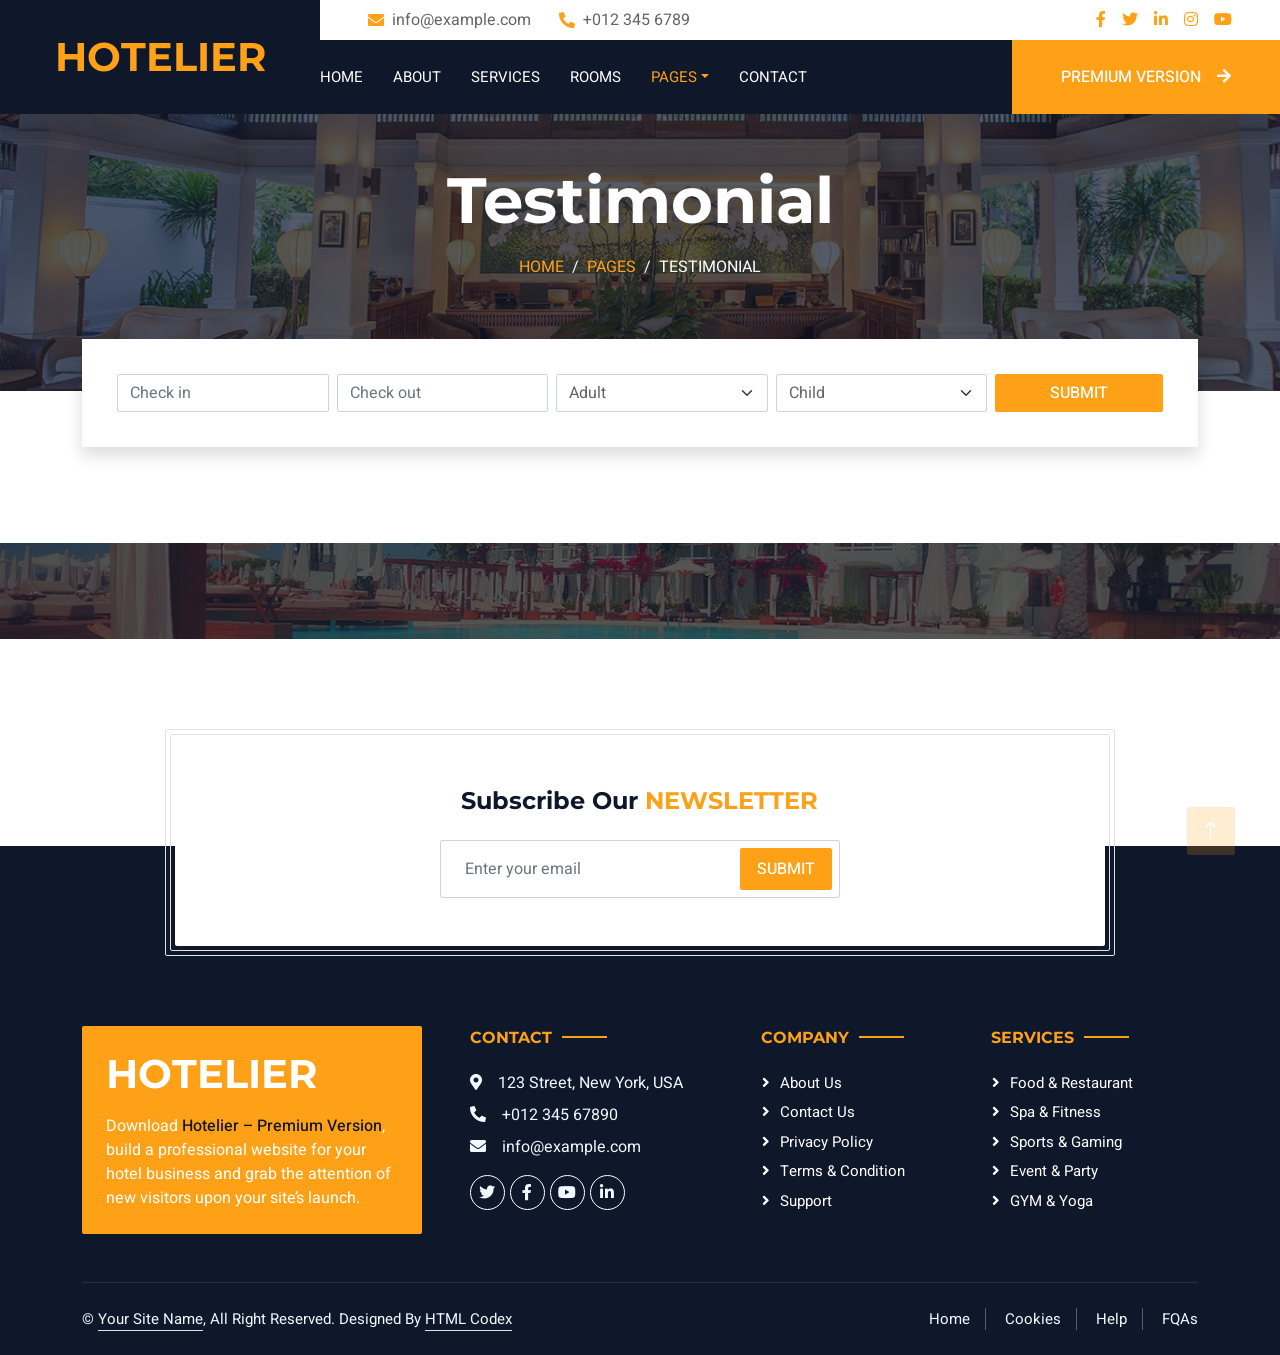
<file: hotelier-1.0.0/testimonial.html>
<!DOCTYPE html>
<html lang="en">

<head>
    <meta charset="utf-8">
    <title>Hotelier - Hotel HTML Template</title>
    <meta content="width=device-width, initial-scale=1.0" name="viewport">
    <meta content="" name="keywords">
    <meta content="" name="description">

    <!-- Favicon -->
    <link href="img/favicon.ico" rel="icon">

    <!-- Google Web Fonts -->
    <link rel="preconnect" href="https://fonts.googleapis.com">
    <link rel="preconnect" href="https://fonts.gstatic.com" crossorigin>
    <link href="https://fonts.googleapis.com/css2?family=Heebo:wght@400;500;600;700&family=Montserrat:wght@400;500;600;700&display=swap" rel="stylesheet">  

    <!-- Icon Font Stylesheet -->
    <link href="https://cdnjs.cloudflare.com/ajax/libs/font-awesome/5.10.0/css/all.min.css" rel="stylesheet">
    <link href="https://cdn.jsdelivr.net/npm/bootstrap-icons@1.4.1/font/bootstrap-icons.css" rel="stylesheet">

    <!-- Libraries Stylesheet -->
    <link href="lib/animate/animate.min.css" rel="stylesheet">
    <link href="lib/owlcarousel/assets/owl.carousel.min.css" rel="stylesheet">
    <link href="lib/tempusdominus/css/tempusdominus-bootstrap-4.min.css" rel="stylesheet" />

    <!-- Customized Bootstrap Stylesheet -->
    <link href="css/bootstrap.min.css" rel="stylesheet">

    <!-- Template Stylesheet -->
    <link href="css/style.css" rel="stylesheet">
</head>

<body>
    <div class="container-xxl bg-white p-0">
        <!-- Spinner Start -->
        <div id="spinner" class="show bg-white position-fixed translate-middle w-100 vh-100 top-50 start-50 d-flex align-items-center justify-content-center">
            <div class="spinner-border text-primary" style="width: 3rem; height: 3rem;" role="status">
                <span class="sr-only">Loading...</span>
            </div>
        </div>
        <!-- Spinner End -->

        <!-- Header Start -->
        <div class="container-fluid bg-dark px-0">
            <div class="row gx-0">
                <div class="col-lg-3 bg-dark d-none d-lg-block">
                    <a href="index.html" class="navbar-brand w-100 h-100 m-0 p-0 d-flex align-items-center justify-content-center">
                        <h1 class="m-0 text-primary text-uppercase">Hotelier</h1>
                    </a>
                </div>
                <div class="col-lg-9">
                    <div class="row gx-0 bg-white d-none d-lg-flex">
                        <div class="col-lg-7 px-5 text-start">
                            <div class="h-100 d-inline-flex align-items-center py-2 me-4">
                                <i class="fa fa-envelope text-primary me-2"></i>
                                <p class="mb-0">info@example.com</p>
                            </div>
                            <div class="h-100 d-inline-flex align-items-center py-2">
                                <i class="fa fa-phone-alt text-primary me-2"></i>
                                <p class="mb-0">+012 345 6789</p>
                            </div>
                        </div>
                        <div class="col-lg-5 px-5 text-end">
                            <div class="d-inline-flex align-items-center py-2">
                                <a class="me-3" href=""><i class="fab fa-facebook-f"></i></a>
                                <a class="me-3" href=""><i class="fab fa-twitter"></i></a>
                                <a class="me-3" href=""><i class="fab fa-linkedin-in"></i></a>
                                <a class="me-3" href=""><i class="fab fa-instagram"></i></a>
                                <a class="" href=""><i class="fab fa-youtube"></i></a>
                            </div>
                        </div>
                    </div>
                    <nav class="navbar navbar-expand-lg bg-dark navbar-dark p-3 p-lg-0">
                        <a href="index.html" class="navbar-brand d-block d-lg-none">
                            <h1 class="m-0 text-primary text-uppercase">Hotelier</h1>
                        </a>
                        <button type="button" class="navbar-toggler" data-bs-toggle="collapse" data-bs-target="#navbarCollapse">
                            <span class="navbar-toggler-icon"></span>
                        </button>
                        <div class="collapse navbar-collapse justify-content-between" id="navbarCollapse">
                            <div class="navbar-nav mr-auto py-0">
                                <a href="index.html" class="nav-item nav-link">Home</a>
                                <a href="about.html" class="nav-item nav-link">About</a>
                                <a href="service.html" class="nav-item nav-link">Services</a>
                                <a href="room.html" class="nav-item nav-link">Rooms</a>
                                <div class="nav-item dropdown">
                                    <a href="#" class="nav-link dropdown-toggle active" data-bs-toggle="dropdown">Pages</a>
                                    <div class="dropdown-menu rounded-0 m-0">
                                        <a href="booking.html" class="dropdown-item">Booking</a>
                                        <a href="team.html" class="dropdown-item">Our Team</a>
                                        <a href="testimonial.html" class="dropdown-item active">Testimonial</a>
                                    </div>
                                </div>
                                <a href="contact.html" class="nav-item nav-link">Contact</a>
                            </div>
                            <a href="https://htmlcodex.com/hotel-html-template-pro" class="btn btn-primary rounded-0 py-4 px-md-5 d-none d-lg-block">Premium Version<i class="fa fa-arrow-right ms-3"></i></a>
                        </div>
                    </nav>
                </div>
            </div>
        </div>
        <!-- Header End -->


        <!-- Page Header Start -->
        <div class="container-fluid page-header mb-5 p-0" style="background-image: url(img/carousel-1.jpg);">
            <div class="container-fluid page-header-inner py-5">
                <div class="container text-center pb-5">
                    <h1 class="display-3 text-white mb-3 animated slideInDown">Testimonial</h1>
                    <nav aria-label="breadcrumb">
                        <ol class="breadcrumb justify-content-center text-uppercase">
                            <li class="breadcrumb-item"><a href="#">Home</a></li>
                            <li class="breadcrumb-item"><a href="#">Pages</a></li>
                            <li class="breadcrumb-item text-white active" aria-current="page">Testimonial</li>
                        </ol>
                    </nav>
                </div>
            </div>
        </div>
        <!-- Page Header End -->


        <!-- Booking Start -->
        <div class="container-fluid booking pb-5 wow fadeIn" data-wow-delay="0.1s">
            <div class="container">
                <div class="bg-white shadow" style="padding: 35px;">
                    <div class="row g-2">
                        <div class="col-md-10">
                            <div class="row g-2">
                                <div class="col-md-3">
                                    <div class="date" id="date1" data-target-input="nearest">
                                        <input type="text" class="form-control datetimepicker-input"
                                            placeholder="Check in" data-target="#date1" data-toggle="datetimepicker" />
                                    </div>
                                </div>
                                <div class="col-md-3">
                                    <div class="date" id="date2" data-target-input="nearest">
                                        <input type="text" class="form-control datetimepicker-input" placeholder="Check out" data-target="#date2" data-toggle="datetimepicker"/>
                                    </div>
                                </div>
                                <div class="col-md-3">
                                    <select class="form-select">
                                        <option selected>Adult</option>
                                        <option value="1">Adult 1</option>
                                        <option value="2">Adult 2</option>
                                        <option value="3">Adult 3</option>
                                    </select>
                                </div>
                                <div class="col-md-3">
                                    <select class="form-select">
                                        <option selected>Child</option>
                                        <option value="1">Child 1</option>
                                        <option value="2">Child 2</option>
                                        <option value="3">Child 3</option>
                                    </select>
                                </div>
                            </div>
                        </div>
                        <div class="col-md-2">
                            <button class="btn btn-primary w-100">Submit</button>
                        </div>
                    </div>
                </div>
            </div>
        </div>
        <!-- Booking End -->


        <!-- Testimonial Start -->
        <div class="container-xxl testimonial mt-5 py-5 bg-dark wow zoomIn" data-wow-delay="0.1s" style="margin-bottom: 90px;">
            <div class="container">
                <div class="owl-carousel testimonial-carousel py-5">
                    <div class="testimonial-item position-relative bg-white rounded overflow-hidden">
                        <p>Tempor stet labore dolor clita stet diam amet ipsum dolor duo ipsum rebum stet dolor amet diam stet. Est stet ea lorem amet est kasd kasd et erat magna eos</p>
                        <div class="d-flex align-items-center">
                            <img class="img-fluid flex-shrink-0 rounded" src="img/testimonial-1.jpg" style="width: 45px; height: 45px;">
                            <div class="ps-3">
                                <h6 class="fw-bold mb-1">Client Name</h6>
                                <small>Profession</small>
                            </div>
                        </div>
                        <i class="fa fa-quote-right fa-3x text-primary position-absolute end-0 bottom-0 me-4 mb-n1"></i>
                    </div>
                    <div class="testimonial-item position-relative bg-white rounded overflow-hidden">
                        <p>Tempor stet labore dolor clita stet diam amet ipsum dolor duo ipsum rebum stet dolor amet diam stet. Est stet ea lorem amet est kasd kasd et erat magna eos</p>
                        <div class="d-flex align-items-center">
                            <img class="img-fluid flex-shrink-0 rounded" src="img/testimonial-2.jpg" style="width: 45px; height: 45px;">
                            <div class="ps-3">
                                <h6 class="fw-bold mb-1">Client Name</h6>
                                <small>Profession</small>
                            </div>
                        </div>
                        <i class="fa fa-quote-right fa-3x text-primary position-absolute end-0 bottom-0 me-4 mb-n1"></i>
                    </div>
                    <div class="testimonial-item position-relative bg-white rounded overflow-hidden">
                        <p>Tempor stet labore dolor clita stet diam amet ipsum dolor duo ipsum rebum stet dolor amet diam stet. Est stet ea lorem amet est kasd kasd et erat magna eos</p>
                        <div class="d-flex align-items-center">
                            <img class="img-fluid flex-shrink-0 rounded" src="img/testimonial-3.jpg" style="width: 45px; height: 45px;">
                            <div class="ps-3">
                                <h6 class="fw-bold mb-1">Client Name</h6>
                                <small>Profession</small>
                            </div>
                        </div>
                        <i class="fa fa-quote-right fa-3x text-primary position-absolute end-0 bottom-0 me-4 mb-n1"></i>
                    </div>
                </div>
            </div>
        </div>
        <!-- Testimonial End -->


        <!-- Newsletter Start -->
        <div class="container newsletter mt-5 wow fadeIn" data-wow-delay="0.1s">
            <div class="row justify-content-center">
                <div class="col-lg-10 border rounded p-1">
                    <div class="border rounded text-center p-1">
                        <div class="bg-white rounded text-center p-5">
                            <h4 class="mb-4">Subscribe Our <span class="text-primary text-uppercase">Newsletter</span></h4>
                            <div class="position-relative mx-auto" style="max-width: 400px;">
                                <input class="form-control w-100 py-3 ps-4 pe-5" type="text" placeholder="Enter your email">
                                <button type="button" class="btn btn-primary py-2 px-3 position-absolute top-0 end-0 mt-2 me-2">Submit</button>
                            </div>
                        </div>
                    </div>
                </div>
            </div>
        </div>
        <!-- Newsletter Start -->
        

        <!-- Footer Start -->
        <div class="container-fluid bg-dark text-light footer wow fadeIn" data-wow-delay="0.1s">
            <div class="container pb-5">
                <div class="row g-5">
                    <div class="col-md-6 col-lg-4">
                        <div class="bg-primary rounded p-4">
                            <a href="index.html"><h1 class="text-white text-uppercase mb-3">Hotelier</h1></a>
                            <p class="text-white mb-0">
								Download <a class="text-dark fw-medium" href="https://htmlcodex.com/hotel-html-template-pro">Hotelier – Premium Version</a>, build a professional website for your hotel business and grab the attention of new visitors upon your site’s launch.
							</p>
                        </div>
                    </div>
                    <div class="col-md-6 col-lg-3">
                        <h6 class="section-title text-start text-primary text-uppercase mb-4">Contact</h6>
                        <p class="mb-2"><i class="fa fa-map-marker-alt me-3"></i>123 Street, New York, USA</p>
                        <p class="mb-2"><i class="fa fa-phone-alt me-3"></i>+012 345 67890</p>
                        <p class="mb-2"><i class="fa fa-envelope me-3"></i>info@example.com</p>
                        <div class="d-flex pt-2">
                            <a class="btn btn-outline-light btn-social" href=""><i class="fab fa-twitter"></i></a>
                            <a class="btn btn-outline-light btn-social" href=""><i class="fab fa-facebook-f"></i></a>
                            <a class="btn btn-outline-light btn-social" href=""><i class="fab fa-youtube"></i></a>
                            <a class="btn btn-outline-light btn-social" href=""><i class="fab fa-linkedin-in"></i></a>
                        </div>
                    </div>
                    <div class="col-lg-5 col-md-12">
                        <div class="row gy-5 g-4">
                            <div class="col-md-6">
                                <h6 class="section-title text-start text-primary text-uppercase mb-4">Company</h6>
                                <a class="btn btn-link" href="">About Us</a>
                                <a class="btn btn-link" href="">Contact Us</a>
                                <a class="btn btn-link" href="">Privacy Policy</a>
                                <a class="btn btn-link" href="">Terms & Condition</a>
                                <a class="btn btn-link" href="">Support</a>
                            </div>
                            <div class="col-md-6">
                                <h6 class="section-title text-start text-primary text-uppercase mb-4">Services</h6>
                                <a class="btn btn-link" href="">Food & Restaurant</a>
                                <a class="btn btn-link" href="">Spa & Fitness</a>
                                <a class="btn btn-link" href="">Sports & Gaming</a>
                                <a class="btn btn-link" href="">Event & Party</a>
                                <a class="btn btn-link" href="">GYM & Yoga</a>
                            </div>
                        </div>
                    </div>
                </div>
            </div>
            <div class="container">
                <div class="copyright">
                    <div class="row">
                        <div class="col-md-6 text-center text-md-start mb-3 mb-md-0">
                            &copy; <a class="border-bottom" href="#">Your Site Name</a>, All Right Reserved. 
							
							<!--/*** This template is free as long as you keep the footer author’s credit link/attribution link/backlink. If you'd like to use the template without the footer author’s credit link/attribution link/backlink, you can purchase the Credit Removal License from "https://htmlcodex.com/credit-removal". Thank you for your support. ***/-->
							Designed By <a class="border-bottom" href="https://htmlcodex.com">HTML Codex</a>
                        </div>
                        <div class="col-md-6 text-center text-md-end">
                            <div class="footer-menu">
                                <a href="">Home</a>
                                <a href="">Cookies</a>
                                <a href="">Help</a>
                                <a href="">FQAs</a>
                            </div>
                        </div>
                    </div>
                </div>
            </div>
        </div>
        <!-- Footer End -->


        <!-- Back to Top -->
        <a href="#" class="btn btn-lg btn-primary btn-lg-square back-to-top"><i class="bi bi-arrow-up"></i></a>
    </div>

    <!-- JavaScript Libraries -->
    <script src="https://code.jquery.com/jquery-3.4.1.min.js"></script>
    <script src="https://cdn.jsdelivr.net/npm/bootstrap@5.0.0/dist/js/bootstrap.bundle.min.js"></script>
    <script src="lib/wow/wow.min.js"></script>
    <script src="lib/easing/easing.min.js"></script>
    <script src="lib/waypoints/waypoints.min.js"></script>
    <script src="lib/counterup/counterup.min.js"></script>
    <script src="lib/owlcarousel/owl.carousel.min.js"></script>
    <script src="lib/tempusdominus/js/moment.min.js"></script>
    <script src="lib/tempusdominus/js/moment-timezone.min.js"></script>
    <script src="lib/tempusdominus/js/tempusdominus-bootstrap-4.min.js"></script>

    <!-- Template Javascript -->
    <script src="js/main.js"></script>
</body>

</html>
</file>
<file: css/style.css>
/********** Template CSS **********/
:root {
    --primary: #FEA116;
    --light: #F1F8FF;
    --dark: #0F172B;
}

html, body {
    overflow-x: hidden;
}

/* Booked/unavailable dates in the check-in/check-out calendars: coloured,
   not just an unclickable cursor. (Past dates get the same "disabled"
   class from the picker and so share this styling too - both are simply
   dates a guest can't pick.) */
.bootstrap-datetimepicker-widget table td.day.disabled,
.bootstrap-datetimepicker-widget table td.day.disabled:hover {
    background-color: #fbdcdc;
    color: #b02a2a;
    text-decoration: line-through;
    opacity: 1;
}

@media (max-width: 767.98px) {
    .header-video-caption h1.display-5 {
        font-size: 1.8rem;
    }

    .booking .bg-white.shadow {
        padding: 20px !important;
    }

    .booking .row {
        margin-left: 0;
        margin-right: 0;
    }

    .booking .row > * {
        width: 100%;
        max-width: 100%;
        padding-left: 4px;
        padding-right: 4px;
    }
}

.fw-medium {
    font-weight: 500 !important;
}

.fw-semi-bold {
    font-weight: 600 !important;
}

.back-to-top {
    position: fixed;
    display: none;
    right: 45px;
    bottom: 45px;
    z-index: 99;
}


/*** Spinner ***/
#spinner {
    opacity: 0;
    visibility: hidden;
    transition: opacity .5s ease-out, visibility 0s linear .5s;
    z-index: 99999;
}

#spinner.show {
    transition: opacity .5s ease-out, visibility 0s linear 0s;
    visibility: visible;
    opacity: 1;
}


/*** Button ***/
.btn {
    font-weight: 500;
    text-transform: uppercase;
    transition: .5s;
}

.btn.btn-primary,
.btn.btn-secondary {
    color: #FFFFFF;
}

.btn-square {
    width: 38px;
    height: 38px;
}

.btn-sm-square {
    width: 32px;
    height: 32px;
}

.btn-lg-square {
    width: 48px;
    height: 48px;
}

.btn-square,
.btn-sm-square,
.btn-lg-square {
    padding: 0;
    display: flex;
    align-items: center;
    justify-content: center;
    font-weight: normal;
    border-radius: 2px;
}


/*** Navbar ***/
.navbar-dark .navbar-nav .nav-link {
    margin-right: 30px;
    padding: 25px 0;
    color: #FFFFFF;
    font-size: 15px;
    text-transform: uppercase;
    outline: none;
}

.navbar-dark .navbar-nav .nav-link:hover,
.navbar-dark .navbar-nav .nav-link.active {
    color: var(--primary);
}

@media (max-width: 991.98px) {
    .navbar-dark .navbar-nav .nav-link  {
        margin-right: 0;
        padding: 10px 0;
    }
}


/*** Header ***/
.carousel-caption {
    top: 0;
    left: 0;
    right: 0;
    bottom: 0;
    background: rgba(15, 23, 43, .7);
    z-index: 1;
}

.carousel-control-prev,
.carousel-control-next {
    width: 10%;
}

.carousel-control-prev-icon,
.carousel-control-next-icon {
    width: 3rem;
    height: 3rem;
}

@media (max-width: 768px) {
    #header-carousel .carousel-item {
        position: relative;
        min-height: 450px;
    }

    #header-carousel .carousel-item img {
        position: absolute;
        width: 100%;
        height: 100%;
        object-fit: cover;
    }
}


/*** Header Video ***/
.header-video-wrap {
    position: relative;
    min-height: 450px;
    overflow: hidden;
}

#header-video {
    position: absolute;
    top: 50%;
    left: 50%;
    min-width: 100%;
    min-height: 100%;
    width: auto;
    height: auto;
    transform: translate(-50%, -50%);
    object-fit: cover;
}

.header-video-caption {
    position: absolute;
    top: 0;
    left: 0;
    right: 0;
    bottom: 0;
    z-index: 1;
}

.header-video-caption h1,
.header-video-caption h6,
.header-video-caption p {
    text-shadow: 0 2px 10px rgba(0, 0, 0, .65), 0 1px 4px rgba(0, 0, 0, .85);
}


/*** Animated Brand ***/
.brand-emblem {
    height: 48px;
    width: auto;
}

.brand-animated {
    display: inline-block;
    font-size: clamp(1.3rem, 2.3vw, 2rem);
    white-space: nowrap;
    background: linear-gradient(100deg, var(--primary) 0%, #FFFFFF 30%, #6b8f71 50%, #FFFFFF 70%, var(--primary) 100%);
    background-size: 300% auto;
    -webkit-background-clip: text;
    background-clip: text;
    -webkit-text-fill-color: transparent;
    color: transparent;
    animation: brandShine 8s ease-in-out infinite, brandReveal 1.1s cubic-bezier(.22, 1, .36, 1) both;
}

@keyframes brandShine {
    0% {
        background-position: 0% 50%;
    }
    50% {
        background-position: 100% 50%;
    }
    100% {
        background-position: 0% 50%;
    }
}

@keyframes brandReveal {
    0% {
        opacity: 0;
        letter-spacing: -.06em;
        transform: translateY(6px);
    }
    100% {
        opacity: 1;
        letter-spacing: normal;
        transform: translateY(0);
    }
}


/*** Room Carousel ***/
.room-carousel-item img {
    width: 100%;
    height: 280px;
    object-fit: cover;
}

.room-price-badge {
    position: absolute;
    top: 15px;
    left: 15px;
    z-index: 5;
    background: var(--primary);
    color: #FFFFFF;
    padding: 6px 16px;
    border-radius: 4px;
    font-size: 13px;
    font-weight: 600;
}

.room-carousel .owl-nav {
    position: absolute;
    top: 0;
    left: 0;
    right: 0;
    height: 280px;
    pointer-events: none;
}

.room-carousel .owl-nav .owl-prev,
.room-carousel .owl-nav .owl-next {
    position: absolute;
    top: 50%;
    transform: translateY(-50%);
    width: 36px;
    height: 36px;
    line-height: 36px;
    text-align: center;
    background: rgba(15, 23, 43, .55) !important;
    color: #FFFFFF !important;
    border-radius: 50%;
    z-index: 5;
    cursor: pointer;
    pointer-events: auto;
}

.room-carousel .owl-nav .owl-prev {
    left: 12px;
}

.room-carousel .owl-nav .owl-next {
    right: 12px;
}

.room-carousel .owl-dots {
    position: absolute;
    bottom: 12px;
    left: 0;
    right: 0;
    text-align: center;
    z-index: 5;
}

.room-carousel .owl-dots .owl-dot span {
    background: rgba(255, 255, 255, .6);
}

.room-carousel .owl-dots .owl-dot.active span {
    background: var(--primary);
}


/*** Facilities ***/
.facility-item {
    height: 100%;
    transition: transform .3s;
}

.facility-item:hover {
    transform: translateY(-3px);
}


/*** Host ***/
.host-section {
    padding-bottom: 160px;
}

.host-photo {
    width: 160px;
    height: 160px;
    object-fit: cover;
    border: 4px solid var(--primary);
}

.host-name {
    color: var(--primary);
    font-weight: 700;
}


/*** Floating WhatsApp Button ***/
.whatsapp-float {
    position: fixed;
    left: 25px;
    bottom: 25px;
    z-index: 99;
    width: 60px;
    height: 60px;
    background: #25D366;
    border-radius: 50%;
    display: flex;
    align-items: center;
    justify-content: center;
    color: #FFFFFF;
    font-size: 32px;
    box-shadow: 0 2px 10px rgba(0, 0, 0, .3);
    animation: whatsappPulse 2s infinite;
}

.whatsapp-float:hover {
    color: #FFFFFF;
}

@keyframes whatsappPulse {
    0% {
        box-shadow: 0 0 0 0 rgba(37, 211, 102, .5);
    }
    70% {
        box-shadow: 0 0 0 14px rgba(37, 211, 102, 0);
    }
    100% {
        box-shadow: 0 0 0 0 rgba(37, 211, 102, 0);
    }
}

.page-header {
    background-position: center center;
    background-repeat: no-repeat;
    background-size: cover;
}

.page-header-inner {
    background: rgba(15, 23, 43, .7);
}

.breadcrumb-item + .breadcrumb-item::before {
    color: var(--light);
}

.booking {
    position: relative;
    margin-top: -100px !important;
    z-index: 1;
}


/*** Section Title ***/
.section-title {
    position: relative;
    display: inline-block;
}

.section-title::before {
    position: absolute;
    content: "";
    width: 45px;
    height: 2px;
    top: 50%;
    left: -55px;
    margin-top: -1px;
    background: var(--primary);
}

.section-title::after {
    position: absolute;
    content: "";
    width: 45px;
    height: 2px;
    top: 50%;
    right: -55px;
    margin-top: -1px;
    background: var(--primary);
}

.section-title.text-start::before,
.section-title.text-end::after {
    display: none;
}


/*** Service ***/
.service-item {
    height: 320px;
    padding: 30px;
    display: flex;
    flex-direction: column;
    justify-content: center;
    text-align: center;
    background: #FFFFFF;
    box-shadow: 0 0 45px rgba(0, 0, 0, .08);
    transition: .5s;
}

.service-item:hover {
    background: var(--primary);
}

.service-item .service-icon {
    margin: 0 auto 30px auto;
    width: 65px;
    height: 65px;
    transition: .5s;
}

.service-item i,
.service-item h5,
.service-item p {
    transition: .5s;
}

.service-item:hover i,
.service-item:hover h5,
.service-item:hover p {
    color: #FFFFFF !important;
}


/*** Youtube Video ***/
.video {
    position: relative;
    height: 100%;
    min-height: 500px;
    background: linear-gradient(rgba(15, 23, 43, .1), rgba(15, 23, 43, .1)), url(../img/video.jpg);
    background-position: center center;
    background-repeat: no-repeat;
    background-size: cover;
}

.video .btn-play {
    position: absolute;
    z-index: 3;
    top: 50%;
    left: 50%;
    transform: translateX(-50%) translateY(-50%);
    box-sizing: content-box;
    display: block;
    width: 32px;
    height: 44px;
    border-radius: 50%;
    border: none;
    outline: none;
    padding: 18px 20px 18px 28px;
}

.video .btn-play:before {
    content: "";
    position: absolute;
    z-index: 0;
    left: 50%;
    top: 50%;
    transform: translateX(-50%) translateY(-50%);
    display: block;
    width: 100px;
    height: 100px;
    background: var(--primary);
    border-radius: 50%;
    animation: pulse-border 1500ms ease-out infinite;
}

.video .btn-play:after {
    content: "";
    position: absolute;
    z-index: 1;
    left: 50%;
    top: 50%;
    transform: translateX(-50%) translateY(-50%);
    display: block;
    width: 100px;
    height: 100px;
    background: var(--primary);
    border-radius: 50%;
    transition: all 200ms;
}

.video .btn-play img {
    position: relative;
    z-index: 3;
    max-width: 100%;
    width: auto;
    height: auto;
}

.video .btn-play span {
    display: block;
    position: relative;
    z-index: 3;
    width: 0;
    height: 0;
    border-left: 32px solid var(--dark);
    border-top: 22px solid transparent;
    border-bottom: 22px solid transparent;
}

@keyframes pulse-border {
    0% {
        transform: translateX(-50%) translateY(-50%) translateZ(0) scale(1);
        opacity: 1;
    }

    100% {
        transform: translateX(-50%) translateY(-50%) translateZ(0) scale(1.5);
        opacity: 0;
    }
}

#videoModal {
    z-index: 99999;
}

#videoModal .modal-dialog {
    position: relative;
    max-width: 800px;
    margin: 60px auto 0 auto;
}

#videoModal .modal-body {
    position: relative;
    padding: 0px;
}

#videoModal .close {
    position: absolute;
    width: 30px;
    height: 30px;
    right: 0px;
    top: -30px;
    z-index: 999;
    font-size: 30px;
    font-weight: normal;
    color: #FFFFFF;
    background: #000000;
    opacity: 1;
}


/*** Testimonial ***/
.testimonial {
    background: linear-gradient(rgba(15, 23, 43, .7), rgba(15, 23, 43, .7)), url(../img/carousel-2.jpg);
    background-position: center center;
    background-repeat: no-repeat;
    background-size: cover;
}

.testimonial-carousel {
    padding-left: 65px;
    padding-right: 65px;
}

.testimonial-carousel .testimonial-item {
    padding: 30px;
}

.testimonial-carousel .owl-nav {
    position: absolute;
    width: 100%;
    height: 40px;
    top: calc(50% - 20px);
    left: 0;
    display: flex;
    justify-content: space-between;
    z-index: 1;
}

.testimonial-carousel .owl-nav .owl-prev,
.testimonial-carousel .owl-nav .owl-next {
    position: relative;
    width: 40px;
    height: 40px;
    display: flex;
    align-items: center;
    justify-content: center;
    color: #FFFFFF;
    background: var(--primary);
    border-radius: 2px;
    font-size: 18px;
    transition: .5s;
}

.testimonial-carousel .owl-nav .owl-prev:hover,
.testimonial-carousel .owl-nav .owl-next:hover {
    color: var(--primary);
    background: #FFFFFF;
}


/*** Team ***/
.team-item,
.team-item .bg-primary,
.team-item .bg-primary i {
    transition: .5s;
}

.team-item:hover {
    border-color: var(--secondary) !important;
}

.team-item:hover .bg-primary {
    background: var(--secondary) !important;
}

.team-item:hover .bg-primary i {
    color: var(--secondary) !important;
}


/*** Footer ***/
.newsletter {
    position: relative;
    z-index: 1;
}

.footer {
    position: relative;
    margin-top: -110px;
    padding-top: 180px;
}

/* .footer pulls itself up 110px via negative margin, which the homepage's
   own sections have enough padding to absorb harmlessly. This page's
   content is shorter, so without extra clearance the footer overlaps and
   covers the last part of the form (including the submit button) even
   though it still exists in the DOM and reports as visible. */
#booking-details-section {
    padding-bottom: 180px !important;
}

.footer .btn.btn-social {
    margin-right: 5px;
    width: 35px;
    height: 35px;
    display: flex;
    align-items: center;
    justify-content: center;
    color: var(--light);
    border: 1px solid #FFFFFF;
    border-radius: 35px;
    transition: .3s;
}

.footer .btn.btn-social:hover {
    color: var(--primary);
}

.footer .btn.btn-link {
    display: block;
    margin-bottom: 5px;
    padding: 0;
    text-align: left;
    color: #FFFFFF;
    font-size: 15px;
    font-weight: normal;
    text-transform: capitalize;
    transition: .3s;
}

.footer .btn.btn-link::before {
    position: relative;
    content: "\f105";
    font-family: "Font Awesome 5 Free";
    font-weight: 900;
    margin-right: 10px;
}

.footer .btn.btn-link:hover {
    letter-spacing: 1px;
    box-shadow: none;
}

.footer .copyright {
    padding: 25px 0;
    font-size: 15px;
    border-top: 1px solid rgba(256, 256, 256, .1);
}

.footer .copyright a {
    color: var(--light);
}

.footer .footer-menu a {
    margin-right: 15px;
    padding-right: 15px;
    border-right: 1px solid rgba(255, 255, 255, .3);
}

.footer .footer-menu a:last-child {
    margin-right: 0;
    padding-right: 0;
    border-right: none;
}


/*** Legal pages (Privacy Policy / Terms & Conditions / Refund Policy) ***/
.legal-summary {
    background: var(--light);
    border-left: 4px solid var(--primary);
    border-radius: 6px;
    padding: 20px 25px;
    margin-bottom: 35px;
}

.legal-summary h6 {
    color: var(--dark);
    text-transform: uppercase;
    font-size: 13px;
    letter-spacing: 1px;
    margin-bottom: 12px;
}

.legal-summary ul {
    margin-bottom: 0;
    padding-left: 20px;
}

.legal-summary li {
    margin-bottom: 6px;
}

.legal-toc {
    background: #fff;
    border: 1px solid #eee;
    border-radius: 6px;
    padding: 20px 25px;
    margin-bottom: 35px;
}

.legal-toc h6 {
    text-transform: uppercase;
    font-size: 13px;
    letter-spacing: 1px;
    color: var(--dark);
    margin-bottom: 12px;
}

.legal-toc ol {
    columns: 2;
    padding-left: 20px;
    margin-bottom: 0;
}

.legal-toc a {
    color: var(--dark);
    text-decoration: none;
}

.legal-toc a:hover {
    color: var(--primary);
}

.legal-content h2 {
    font-size: 1.3rem;
    color: var(--dark);
    margin-top: 40px;
    margin-bottom: 15px;
    padding-bottom: 10px;
    border-bottom: 1px solid #eee;
}

.legal-content h2:first-of-type {
    margin-top: 0;
}

.legal-content h3 {
    font-size: 1.05rem;
    color: var(--dark);
    margin-top: 22px;
    margin-bottom: 10px;
}

.legal-content p,
.legal-content li {
    line-height: 1.85;
}

.legal-content ul,
.legal-content ol {
    padding-left: 22px;
}

.legal-content table th {
    background: var(--light);
    white-space: nowrap;
}

@media (max-width: 767.98px) {
    .legal-toc ol {
        columns: 1;
    }
}
</file>
<file: hotelier-1.0.0/css/style.css>
/********** Template CSS **********/
:root {
    --primary: #FEA116;
    --light: #F1F8FF;
    --dark: #0F172B;
}

.fw-medium {
    font-weight: 500 !important;
}

.fw-semi-bold {
    font-weight: 600 !important;
}

.back-to-top {
    position: fixed;
    display: none;
    right: 45px;
    bottom: 45px;
    z-index: 99;
}


/*** Spinner ***/
#spinner {
    opacity: 0;
    visibility: hidden;
    transition: opacity .5s ease-out, visibility 0s linear .5s;
    z-index: 99999;
}

#spinner.show {
    transition: opacity .5s ease-out, visibility 0s linear 0s;
    visibility: visible;
    opacity: 1;
}


/*** Button ***/
.btn {
    font-weight: 500;
    text-transform: uppercase;
    transition: .5s;
}

.btn.btn-primary,
.btn.btn-secondary {
    color: #FFFFFF;
}

.btn-square {
    width: 38px;
    height: 38px;
}

.btn-sm-square {
    width: 32px;
    height: 32px;
}

.btn-lg-square {
    width: 48px;
    height: 48px;
}

.btn-square,
.btn-sm-square,
.btn-lg-square {
    padding: 0;
    display: flex;
    align-items: center;
    justify-content: center;
    font-weight: normal;
    border-radius: 2px;
}


/*** Navbar ***/
.navbar-dark .navbar-nav .nav-link {
    margin-right: 30px;
    padding: 25px 0;
    color: #FFFFFF;
    font-size: 15px;
    text-transform: uppercase;
    outline: none;
}

.navbar-dark .navbar-nav .nav-link:hover,
.navbar-dark .navbar-nav .nav-link.active {
    color: var(--primary);
}

@media (max-width: 991.98px) {
    .navbar-dark .navbar-nav .nav-link  {
        margin-right: 0;
        padding: 10px 0;
    }
}


/*** Header ***/
.carousel-caption {
    top: 0;
    left: 0;
    right: 0;
    bottom: 0;
    background: rgba(15, 23, 43, .7);
    z-index: 1;
}

.carousel-control-prev,
.carousel-control-next {
    width: 10%;
}

.carousel-control-prev-icon,
.carousel-control-next-icon {
    width: 3rem;
    height: 3rem;
}

@media (max-width: 768px) {
    #header-carousel .carousel-item {
        position: relative;
        min-height: 450px;
    }

    #header-carousel .carousel-item img {
        position: absolute;
        width: 100%;
        height: 100%;
        object-fit: cover;
    }
}


/*** Header Video ***/
.header-video-wrap {
    position: relative;
    min-height: 450px;
    overflow: hidden;
}

#header-video {
    position: absolute;
    top: 50%;
    left: 50%;
    min-width: 100%;
    min-height: 100%;
    width: auto;
    height: auto;
    transform: translate(-50%, -50%);
    object-fit: cover;
}


/*** Animated Brand ***/
.brand-animated {
    background: linear-gradient(90deg, var(--primary), #FFFFFF, var(--primary));
    background-size: 200% auto;
    -webkit-background-clip: text;
    background-clip: text;
    -webkit-text-fill-color: transparent;
    color: transparent;
    animation: brandShine 4s linear infinite;
}

@keyframes brandShine {
    0% {
        background-position: 0% 50%;
    }
    100% {
        background-position: 200% 50%;
    }
}


/*** Room Carousel ***/
.room-carousel-item img {
    width: 100%;
    height: 280px;
    object-fit: cover;
}


/*** Facilities ***/
.facility-item {
    height: 100%;
    transition: transform .3s;
}

.facility-item:hover {
    transform: translateY(-3px);
}


/*** Host ***/
.host-photo {
    width: 160px;
    height: 160px;
    object-fit: cover;
    border: 4px solid var(--primary);
}

.host-name {
    color: var(--primary);
    font-weight: 700;
}


/*** Floating WhatsApp Button ***/
.whatsapp-float {
    position: fixed;
    left: 25px;
    bottom: 25px;
    z-index: 99;
    width: 60px;
    height: 60px;
    background: #25D366;
    border-radius: 50%;
    display: flex;
    align-items: center;
    justify-content: center;
    color: #FFFFFF;
    font-size: 32px;
    box-shadow: 0 2px 10px rgba(0, 0, 0, .3);
    animation: whatsappPulse 2s infinite;
}

.whatsapp-float:hover {
    color: #FFFFFF;
}

@keyframes whatsappPulse {
    0% {
        box-shadow: 0 0 0 0 rgba(37, 211, 102, .5);
    }
    70% {
        box-shadow: 0 0 0 14px rgba(37, 211, 102, 0);
    }
    100% {
        box-shadow: 0 0 0 0 rgba(37, 211, 102, 0);
    }
}

.page-header {
    background-position: center center;
    background-repeat: no-repeat;
    background-size: cover;
}

.page-header-inner {
    background: rgba(15, 23, 43, .7);
}

.breadcrumb-item + .breadcrumb-item::before {
    color: var(--light);
}

.booking {
    position: relative;
    margin-top: -100px !important;
    z-index: 1;
}


/*** Section Title ***/
.section-title {
    position: relative;
    display: inline-block;
}

.section-title::before {
    position: absolute;
    content: "";
    width: 45px;
    height: 2px;
    top: 50%;
    left: -55px;
    margin-top: -1px;
    background: var(--primary);
}

.section-title::after {
    position: absolute;
    content: "";
    width: 45px;
    height: 2px;
    top: 50%;
    right: -55px;
    margin-top: -1px;
    background: var(--primary);
}

.section-title.text-start::before,
.section-title.text-end::after {
    display: none;
}


/*** Service ***/
.service-item {
    height: 320px;
    padding: 30px;
    display: flex;
    flex-direction: column;
    justify-content: center;
    text-align: center;
    background: #FFFFFF;
    box-shadow: 0 0 45px rgba(0, 0, 0, .08);
    transition: .5s;
}

.service-item:hover {
    background: var(--primary);
}

.service-item .service-icon {
    margin: 0 auto 30px auto;
    width: 65px;
    height: 65px;
    transition: .5s;
}

.service-item i,
.service-item h5,
.service-item p {
    transition: .5s;
}

.service-item:hover i,
.service-item:hover h5,
.service-item:hover p {
    color: #FFFFFF !important;
}


/*** Youtube Video ***/
.video {
    position: relative;
    height: 100%;
    min-height: 500px;
    background: linear-gradient(rgba(15, 23, 43, .1), rgba(15, 23, 43, .1)), url(../img/video.jpg);
    background-position: center center;
    background-repeat: no-repeat;
    background-size: cover;
}

.video .btn-play {
    position: absolute;
    z-index: 3;
    top: 50%;
    left: 50%;
    transform: translateX(-50%) translateY(-50%);
    box-sizing: content-box;
    display: block;
    width: 32px;
    height: 44px;
    border-radius: 50%;
    border: none;
    outline: none;
    padding: 18px 20px 18px 28px;
}

.video .btn-play:before {
    content: "";
    position: absolute;
    z-index: 0;
    left: 50%;
    top: 50%;
    transform: translateX(-50%) translateY(-50%);
    display: block;
    width: 100px;
    height: 100px;
    background: var(--primary);
    border-radius: 50%;
    animation: pulse-border 1500ms ease-out infinite;
}

.video .btn-play:after {
    content: "";
    position: absolute;
    z-index: 1;
    left: 50%;
    top: 50%;
    transform: translateX(-50%) translateY(-50%);
    display: block;
    width: 100px;
    height: 100px;
    background: var(--primary);
    border-radius: 50%;
    transition: all 200ms;
}

.video .btn-play img {
    position: relative;
    z-index: 3;
    max-width: 100%;
    width: auto;
    height: auto;
}

.video .btn-play span {
    display: block;
    position: relative;
    z-index: 3;
    width: 0;
    height: 0;
    border-left: 32px solid var(--dark);
    border-top: 22px solid transparent;
    border-bottom: 22px solid transparent;
}

@keyframes pulse-border {
    0% {
        transform: translateX(-50%) translateY(-50%) translateZ(0) scale(1);
        opacity: 1;
    }

    100% {
        transform: translateX(-50%) translateY(-50%) translateZ(0) scale(1.5);
        opacity: 0;
    }
}

#videoModal {
    z-index: 99999;
}

#videoModal .modal-dialog {
    position: relative;
    max-width: 800px;
    margin: 60px auto 0 auto;
}

#videoModal .modal-body {
    position: relative;
    padding: 0px;
}

#videoModal .close {
    position: absolute;
    width: 30px;
    height: 30px;
    right: 0px;
    top: -30px;
    z-index: 999;
    font-size: 30px;
    font-weight: normal;
    color: #FFFFFF;
    background: #000000;
    opacity: 1;
}


/*** Testimonial ***/
.testimonial {
    background: linear-gradient(rgba(15, 23, 43, .7), rgba(15, 23, 43, .7)), url(../img/carousel-2.jpg);
    background-position: center center;
    background-repeat: no-repeat;
    background-size: cover;
}

.testimonial-carousel {
    padding-left: 65px;
    padding-right: 65px;
}

.testimonial-carousel .testimonial-item {
    padding: 30px;
}

.testimonial-carousel .owl-nav {
    position: absolute;
    width: 100%;
    height: 40px;
    top: calc(50% - 20px);
    left: 0;
    display: flex;
    justify-content: space-between;
    z-index: 1;
}

.testimonial-carousel .owl-nav .owl-prev,
.testimonial-carousel .owl-nav .owl-next {
    position: relative;
    width: 40px;
    height: 40px;
    display: flex;
    align-items: center;
    justify-content: center;
    color: #FFFFFF;
    background: var(--primary);
    border-radius: 2px;
    font-size: 18px;
    transition: .5s;
}

.testimonial-carousel .owl-nav .owl-prev:hover,
.testimonial-carousel .owl-nav .owl-next:hover {
    color: var(--primary);
    background: #FFFFFF;
}


/*** Team ***/
.team-item,
.team-item .bg-primary,
.team-item .bg-primary i {
    transition: .5s;
}

.team-item:hover {
    border-color: var(--secondary) !important;
}

.team-item:hover .bg-primary {
    background: var(--secondary) !important;
}

.team-item:hover .bg-primary i {
    color: var(--secondary) !important;
}


/*** Footer ***/
.newsletter {
    position: relative;
    z-index: 1;
}

.footer {
    position: relative;
    margin-top: -110px;
    padding-top: 180px;
}

.footer .btn.btn-social {
    margin-right: 5px;
    width: 35px;
    height: 35px;
    display: flex;
    align-items: center;
    justify-content: center;
    color: var(--light);
    border: 1px solid #FFFFFF;
    border-radius: 35px;
    transition: .3s;
}

.footer .btn.btn-social:hover {
    color: var(--primary);
}

.footer .btn.btn-link {
    display: block;
    margin-bottom: 5px;
    padding: 0;
    text-align: left;
    color: #FFFFFF;
    font-size: 15px;
    font-weight: normal;
    text-transform: capitalize;
    transition: .3s;
}

.footer .btn.btn-link::before {
    position: relative;
    content: "\f105";
    font-family: "Font Awesome 5 Free";
    font-weight: 900;
    margin-right: 10px;
}

.footer .btn.btn-link:hover {
    letter-spacing: 1px;
    box-shadow: none;
}

.footer .copyright {
    padding: 25px 0;
    font-size: 15px;
    border-top: 1px solid rgba(256, 256, 256, .1);
}

.footer .copyright a {
    color: var(--light);
}

.footer .footer-menu a {
    margin-right: 15px;
    padding-right: 15px;
    border-right: 1px solid rgba(255, 255, 255, .3);
}

.footer .footer-menu a:last-child {
    margin-right: 0;
    padding-right: 0;
    border-right: none;
}
</file>
